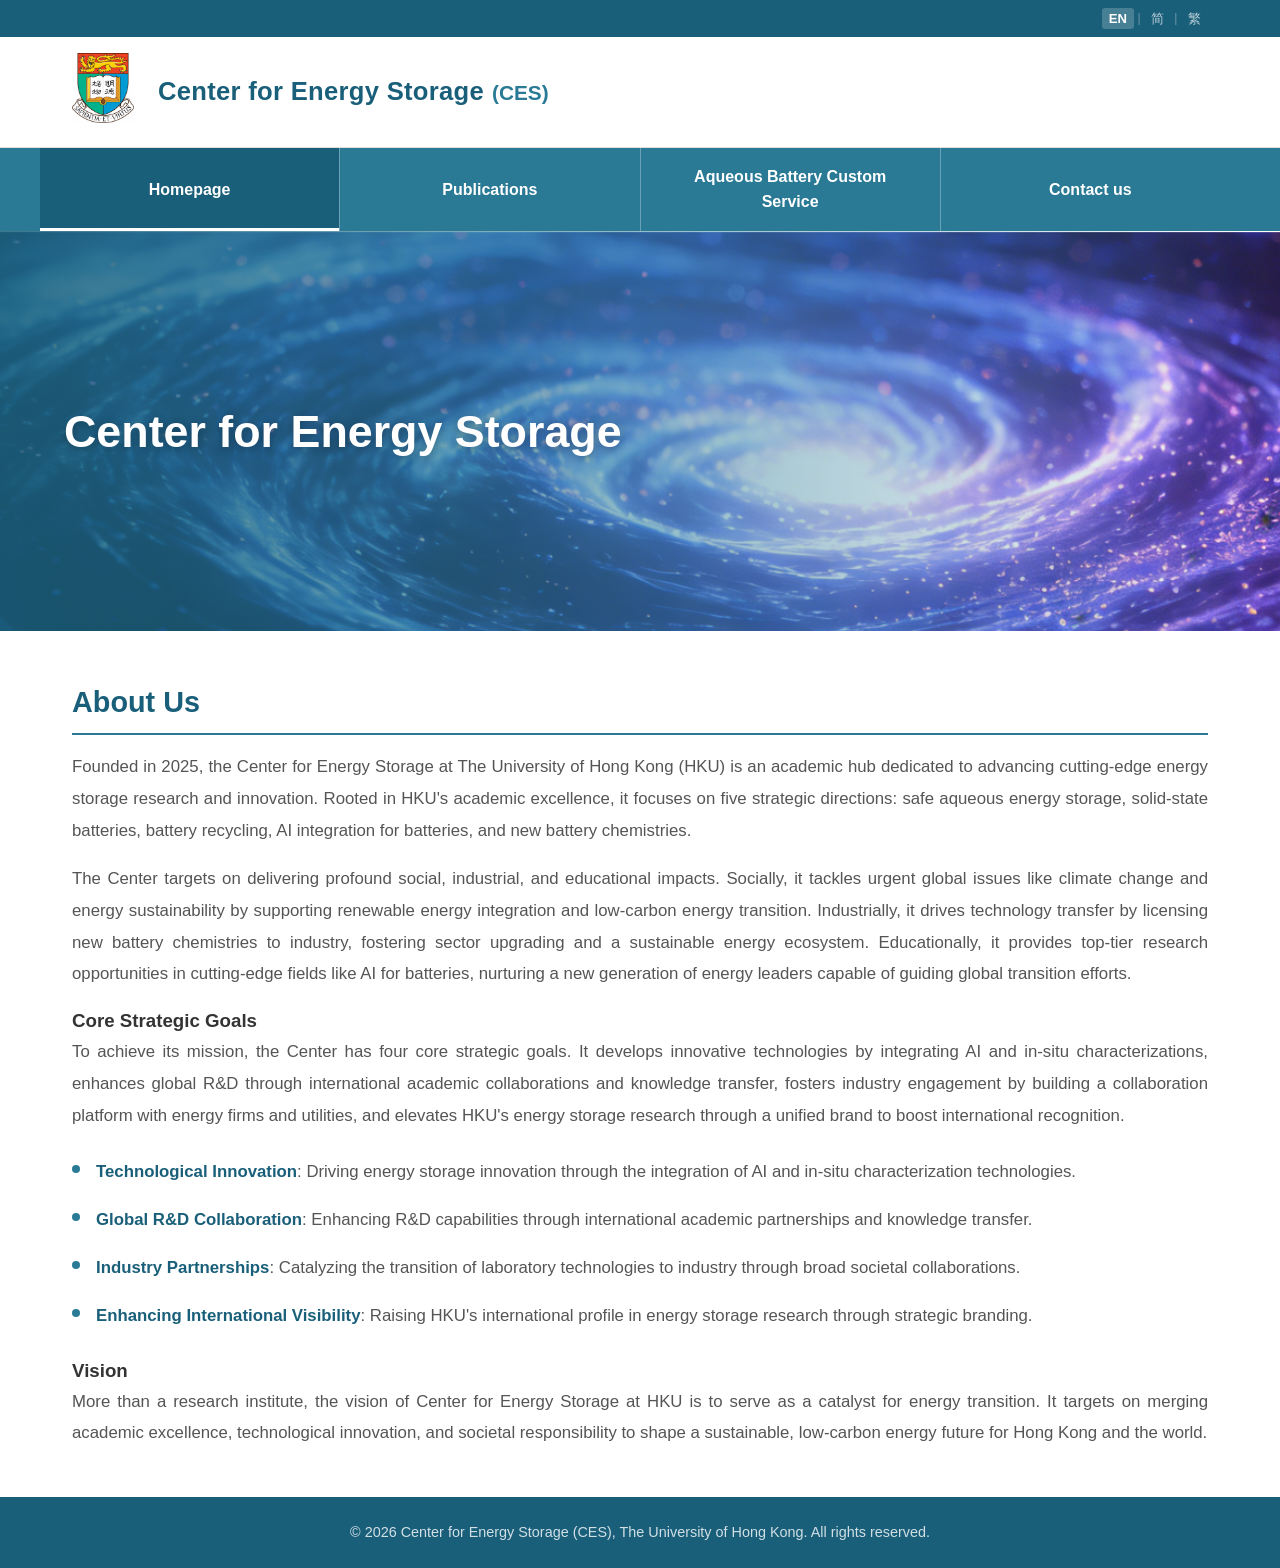
<file: index.html>
<!DOCTYPE html>
<html lang="en">
<head>
    <meta charset="UTF-8">
    <meta name="viewport" content="width=device-width, initial-scale=1.0">
    <title>Center for Energy Storage (CES)</title>
    <link rel="stylesheet" href="css/style.css">
</head>
<body>

    <!-- Top utility bar: contact + language switcher -->
    <div class="top-bar">
        <div class="top-bar-inner">
            <div class="lang-switcher">
                <button class="lang-btn active" data-lang="en">EN</button>
                <span class="lang-sep">|</span>
                <button class="lang-btn" data-lang="zh-cn">简</button>
                <span class="lang-sep">|</span>
                <button class="lang-btn" data-lang="zh-tw">繁</button>
            </div>
        </div>
    </div>

    <!-- Logo bar -->
    <header class="site-header">
        <div class="header-inner">
            <a href="#homepage" class="logo-link">
                <img src="assets/HKU_logo_wb.jpg" alt="The University of Hong Kong" class="hku-logo">
            </a>
            <div class="header-title">
                <h1 class="site-title" data-i18n="header.title">Center for Energy Storage</h1>
                <p class="site-subtitle">(CES)</p>
            </div>
        </div>
    </header>

    <!-- Main navigation -->
    <nav class="main-nav">
        <ul class="nav-list">
            <li class="nav-item active" data-page="homepage"><a href="#homepage" data-i18n="nav.home">Homepage</a></li>
            <li class="nav-item" data-page="publications"><a href="#publications" data-i18n="nav.pub">Publications</a></li>
            <li class="nav-item" data-page="aqueous-battery-service"><a href="#aqueous-battery-service" data-i18n="nav.service">Aqueous Battery Custom Service</a></li>
            <li class="nav-item" data-page="contact"><a href="#contact" data-i18n="nav.contact">Contact us</a></li>
        </ul>
    </nav>

    <!-- ==================== PAGE: Homepage ==================== -->
    <div class="page-section active" id="page-homepage">
        <section class="hero-banner">
            <img src="assets/homepage.png" alt="CES Banner" class="hero-img">
            <div class="hero-overlay">
                <h2 class="hero-text" data-i18n="hero.title">Center for Energy Storage</h2>
            </div>
        </section>
        <main class="site-content">
            <section class="content-section">
                <h2 data-i18n="about.title">About Us</h2>
                <p data-i18n="about.p1">Founded in 2025, the Center for Energy Storage at The University of Hong Kong (HKU) is an academic hub dedicated to advancing cutting-edge energy storage research and innovation. Rooted in HKU's academic excellence, it focuses on five strategic directions: safe aqueous energy storage, solid-state batteries, battery recycling, AI integration for batteries, and new battery chemistries.</p>
                <p data-i18n="about.p2">The Center targets on delivering profound social, industrial, and educational impacts. Socially, it tackles urgent global issues like climate change and energy sustainability by supporting renewable energy integration and low-carbon energy transition. Industrially, it drives technology transfer by licensing new battery chemistries to industry, fostering sector upgrading and a sustainable energy ecosystem. Educationally, it provides top-tier research opportunities in cutting-edge fields like AI for batteries, nurturing a new generation of energy leaders capable of guiding global transition efforts.</p>
                <h3 data-i18n="goals.title">Core Strategic Goals</h3>
                <p data-i18n="goals.intro">To achieve its mission, the Center has four core strategic goals. It develops innovative technologies by integrating AI and in-situ characterizations, enhances global R&amp;D through international academic collaborations and knowledge transfer, fosters industry engagement by building a collaboration platform with energy firms and utilities, and elevates HKU's energy storage research through a unified brand to boost international recognition.</p>
                <ul class="goals-list">
                    <li data-i18n-html="goals.g1"><strong>Technological Innovation</strong>: Driving energy storage innovation through the integration of AI and in-situ characterization technologies.</li>
                    <li data-i18n-html="goals.g2"><strong>Global R&amp;D Collaboration</strong>: Enhancing R&amp;D capabilities through international academic partnerships and knowledge transfer.</li>
                    <li data-i18n-html="goals.g3"><strong>Industry Partnerships</strong>: Catalyzing the transition of laboratory technologies to industry through broad societal collaborations.</li>
                    <li data-i18n-html="goals.g4"><strong>Enhancing International Visibility</strong>: Raising HKU's international profile in energy storage research through strategic branding.</li>
                </ul>
                <h3 data-i18n="vision.title">Vision</h3>
                <p data-i18n="vision.text">More than a research institute, the vision of Center for Energy Storage at HKU is to serve as a catalyst for energy transition. It targets on merging academic excellence, technological innovation, and societal responsibility to shape a sustainable, low-carbon energy future for Hong Kong and the world.</p>
            </section>
        </main>
    </div>

    <!-- ==================== PAGE: Publications ==================== -->
    <div class="page-section" id="page-publications">
        <main class="site-content">
            <section class="content-section under-construction">
                <div class="uc-icon">&#9881;</div>
                <h2 data-i18n="pub.title">Publications</h2>
                <p class="uc-text" data-i18n="pub.uc">This page is under construction. Please check back later.</p>
            </section>
        </main>
    </div>

    <!-- ==================== PAGE: Aqueous Battery Service ==================== -->
    <div class="page-section" id="page-aqueous-battery-service">
        <div class="subpage-banner">
            <h2 data-i18n="abs.title">Aqueous Battery Custom Service</h2>
        </div>
        <main class="site-content">
            <div class="subpage-layout">
                <!-- Left: sub-menu -->
                <aside class="sub-nav">
                    <ul class="sub-nav-list">
                        <li class="sub-nav-item active" data-subtab="rigid-shell">
                            <a href="#" data-i18n="abs.sub1">Aqueous Rigid-Shell Full Battery Service</a>
                        </li>
                        <li class="sub-nav-item" data-subtab="pouch">
                            <a href="#" data-i18n="abs.sub2">Aqueous Pouch Battery Service</a>
                        </li>
                        <li class="sub-nav-item" data-subtab="custom">
                            <a href="#" data-i18n="abs.sub3">Custom Service</a>
                        </li>
                    </ul>
                    <div class="sidebar-contact-box">
                        <h4 data-i18n="abs.c_contact_title">One-on-One Customization Service:</h4>
                        <p><strong data-i18n="abs.c_contact_name">Ms. Amy, F. Huang</strong></p>
                        <p><span data-i18n="abs.c_contact_email_label">Email</span>: <a href="mailto:fhuang1@hku.hk">fhuang1@hku.hk</a></p>
                        <p><span data-i18n="abs.c_contact_wechat_label">WeChat</span>: Amy_huang0111</p>
                    </div>
                </aside>
                <!-- Right: sub-content -->
                <div class="sub-content">

                    <!-- ===== Sub-tab 1: Rigid-Shell ===== -->
                    <div class="sub-tab-panel active" id="subtab-rigid-shell">
                        <h3 data-i18n="abs.sub1_title">Aqueous Rigid-Shell Full Battery Service</h3>
                        <p data-i18n="abs.sub1_intro1">Given the limitations of current laboratory research conditions and practices — evaluation models based on coin cells or small-scale pouch cells offer relatively narrow and insufficient guidance for the commercialization of emerging aqueous batteries. Drawing on the experience of successfully commercialized aqueous batteries, particularly nickel-metal hydride and lead-acid batteries, we recognize that if an aqueous battery under research has practical potential, it is most likely to be realized in a rigid-shell form factor.</p>
                        <p data-i18n="abs.sub1_intro2">Rigid-shell full cells provide the fundamental threshold for practical application: an independent sealed enclosure with a tightly assembled structure, sufficient active material loading and/or reaction capacity/utilization, adequate mass transport and current collection path lengths, all under limited excess and buffering conditions.</p>
                        <p data-i18n="abs.sub1_intro3">The Aqueous Rigid-Shell Full Battery Service Platform focuses on the critical transitional stage from laboratory-level demonstration cells to pilot-scale cell validation and optimization. The platform provides comprehensive technical support for downstream research on emerging aqueous batteries, aiming to facilitate and guide their progression toward functional maturity.</p>

                        <h4 data-i18n="abs.products_label">Products &amp; Processes We Offer:</h4>

                        <table class="service-table">
                            <thead>
                                <tr>
                                    <th data-i18n="abs.th_product">Product</th>
                                    <th data-i18n="abs.th_feature">Features</th>
                                    <th data-i18n="abs.th_process">Process Details</th>
                                </tr>
                            </thead>
                            <tbody>
                                <tr>
                                    <td><img src="assets/battery/high-loading_electrodes.jpg" alt="High-loading Electrode" class="product-img"><span data-i18n="abs.r1_prod">High-loading Electrode Process</span></td>
                                    <td>
                                        <ul class="feature-list">
                                            <li data-i18n="abs.r1_f1">Adaptable to various active materials</li>
                                            <li data-i18n="abs.r1_f2">Multiple current collector options</li>
                                            <li data-i18n="abs.r1_f3">Supports high carbon additive content</li>
                                            <li data-i18n="abs.r1_f4">Supports various loading requirements</li>
                                            <li data-i18n="abs.r1_f5">Supports different compaction densities</li>
                                            <li data-i18n="abs.r1_f6">Uniform and crack-free, no powder shedding</li>
                                        </ul>
                                    </td>
                                    <td>
                                        <ul class="feature-list">
                                            <li data-i18n="abs.r1_p1">Dry grinding for thorough raw material dispersion</li>
                                            <li data-i18n="abs.r1_p2">Uniform wet mixing</li>
                                            <li data-i18n="abs.r1_p3">High-precision film casting</li>
                                            <li data-i18n="abs.r1_p4">High-precision lamination</li>
                                            <li data-i18n="abs.r1_p5">High-pressure precision roll pressing</li>
                                            <li data-i18n="abs.r1_p6">Welded tabs</li>
                                        </ul>
                                    </td>
                                </tr>
                                <tr>
                                    <td><img src="assets/battery/Cylindrical_Batteries.jpg" alt="Cylindrical Battery" class="product-img"><span data-i18n="abs.r2_prod">Cylindrical Steel-Shell Battery</span></td>
                                    <td>
                                        <ul class="feature-list">
                                            <li data-i18n="abs.r2_f1">Ultra-high internal pressure limit (&le;4 MPa)</li>
                                            <li data-i18n="abs.r2_f2">Multiple sizes (AA/SC/D/F)</li>
                                            <li data-i18n="abs.r2_f3">High/low capacity customization</li>
                                            <li data-i18n="abs.r2_f4">Custom appearance (color, labeling)</li>
                                            <li data-i18n="abs.r2_f5">External series/parallel connection available</li>
                                        </ul>
                                    </td>
                                    <td>
                                        <ul class="feature-list">
                                            <li data-i18n="abs.r2_p1">Wound jelly-roll cell core</li>
                                            <li data-i18n="abs.r2_p2">Nickel-plated cold-rolled steel shell</li>
                                            <li data-i18n="abs.r2_p3">Non-alkaline: lean electrolyte only (absorption-dependent)</li>
                                            <li data-i18n="abs.r2_p4">Alkaline: flooded electrolyte supported</li>
                                        </ul>
                                    </td>
                                </tr>
                                <tr>
                                    <td><img src="assets/battery/Prismatic_Batteries_single.jpg" alt="Prismatic Battery Single" class="product-img"><span data-i18n="abs.r3_prod">Prismatic ABS-Shell Battery (Single Cell)</span></td>
                                    <td>
                                        <ul class="feature-list">
                                            <li data-i18n="abs.r3_f1">Injection molded / 3D printed</li>
                                            <li data-i18n="abs.r3_f2">Custom dimensions</li>
                                            <li data-i18n="abs.r3_f3">Custom shapes (accepts non-standard drawings)</li>
                                            <li data-i18n="abs.r3_f4">Custom appearance (color, labeling)</li>
                                            <li data-i18n="abs.r3_f5">External series/parallel connection available</li>
                                        </ul>
                                    </td>
                                    <td>
                                        <ul class="feature-list">
                                            <li data-i18n="abs.r3_p1">Stacked cell core (equivalent internal parallel)</li>
                                            <li data-i18n="abs.r3_p2">Welded tabs and bus bars</li>
                                            <li data-i18n="abs.r3_p3">Flooded or lean electrolyte supported</li>
                                        </ul>
                                    </td>
                                </tr>
                                <tr>
                                    <td><img src="assets/battery/Prismatic_Batteries_pack.png" alt="Prismatic Battery Pack" class="product-img"><span data-i18n="abs.r4_prod">Prismatic ABS-Shell Battery Pack</span></td>
                                    <td>
                                        <ul class="feature-list">
                                            <li data-i18n="abs.r4_f1">High-strength injection-molded shell</li>
                                            <li data-i18n="abs.r4_f2">Primarily 6-series configuration</li>
                                            <li data-i18n="abs.r4_f3">Custom appearance (color, labeling)</li>
                                            <li data-i18n="abs.r4_f4">External series/parallel connection available</li>
                                        </ul>
                                    </td>
                                    <td>
                                        <ul class="feature-list">
                                            <li data-i18n="abs.r4_p1">Internal series/parallel connection</li>
                                            <li data-i18n="abs.r4_p2">Welded tabs and bus bars</li>
                                            <li data-i18n="abs.r4_p3">Pre-installed safety vent</li>
                                        </ul>
                                    </td>
                                </tr>
                            </tbody>
                        </table>
                    </div>

                    <!-- ===== Sub-tab 2: Pouch ===== -->
                    <div class="sub-tab-panel" id="subtab-pouch">
                        <h3 data-i18n="abs.sub2_title">Aqueous Pouch Battery Service</h3>
                        <p data-i18n="abs.sub2_intro1">If you only need simple packaging, or wish to complete the final battery assembly yourself, the pouch battery service is the right choice. We can provide individual battery components separately, such as cathode and anode sheets to your specifications (with optional tab welding); we can also provide dry pouch cell cores with parameters customized to your needs — simply add electrolyte and you are ready to go.</p>
                        <p data-i18n="abs.sub2_intro2">You may also order complete pouch batteries with subsequent testing. Aside from differences in stacking layers and packaging materials, the cell core is essentially the same as the prismatic single cell.</p>
                        <p data-i18n="abs.sub2_intro3">Since pouch cells cannot independently maintain their volume and tightly assembled state, you may also choose to test with a fixture/clamp.</p>

                        <h4 data-i18n="abs.products_label">Products &amp; Processes We Offer:</h4>

                        <table class="service-table">
                            <thead>
                                <tr>
                                    <th data-i18n="abs.th_product">Product</th>
                                    <th data-i18n="abs.th_feature">Features</th>
                                    <th data-i18n="abs.th_process">Process Details</th>
                                </tr>
                            </thead>
                            <tbody>
                                <tr>
                                    <td><img src="assets/battery/high-loading_electrodes.jpg" alt="High-loading Electrode" class="product-img"><span data-i18n="abs.p1_prod">High-loading Electrode Process</span></td>
                                    <td>
                                        <ul class="feature-list">
                                            <li data-i18n="abs.r1_f1">Adaptable to various active materials</li>
                                            <li data-i18n="abs.r1_f2">Multiple current collector options</li>
                                            <li data-i18n="abs.r1_f3">Supports high carbon additive content</li>
                                            <li data-i18n="abs.r1_f4">Supports various loading requirements</li>
                                            <li data-i18n="abs.r1_f5">Supports different compaction densities</li>
                                            <li data-i18n="abs.r1_f6">Uniform and crack-free, no powder shedding</li>
                                        </ul>
                                    </td>
                                    <td>
                                        <ul class="feature-list">
                                            <li data-i18n="abs.r1_p1">Dry grinding for thorough raw material dispersion</li>
                                            <li data-i18n="abs.r1_p2">Uniform wet mixing</li>
                                            <li data-i18n="abs.r1_p3">High-precision film casting</li>
                                            <li data-i18n="abs.r1_p4">High-precision lamination</li>
                                            <li data-i18n="abs.r1_p5">High-pressure precision roll pressing</li>
                                            <li data-i18n="abs.p1_p6">Slitting and tab welding</li>
                                        </ul>
                                    </td>
                                </tr>
                                <tr>
                                    <td><img src="assets/battery/pouch_cell_dry.png" alt="Pouch Dry Cell" class="product-img"><span data-i18n="abs.p2_prod">Pouch Battery Dry Cell Core</span></td>
                                    <td>
                                        <ul class="feature-list">
                                            <li data-i18n="abs.p2_f1">Freely customizable dimensions</li>
                                            <li data-i18n="abs.p2_f2">Custom appearance (color, labeling)</li>
                                        </ul>
                                    </td>
                                    <td>
                                        <ul class="feature-list">
                                            <li data-i18n="abs.p2_p1">Stacked cell core</li>
                                            <li data-i18n="abs.p2_p2">Welded tabs</li>
                                            <li data-i18n="abs.p2_p3">Packaging: aluminum-plastic laminate film or PP</li>
                                            <li data-i18n="abs.p2_p4">Flooded or lean electrolyte supported</li>
                                        </ul>
                                    </td>
                                </tr>
                                <tr>
                                    <td><img src="assets/battery/pouch_cell_full.jpg" alt="Pouch Full Battery" class="product-img"><span data-i18n="abs.p3_prod">Pouch Full Battery (Single Cell)</span></td>
                                    <td>
                                        <ul class="feature-list">
                                            <li data-i18n="abs.p2_f1">Freely customizable dimensions</li>
                                            <li data-i18n="abs.p2_f2">Custom appearance (color, labeling)</li>
                                        </ul>
                                    </td>
                                    <td></td>
                                </tr>
                                <tr>
                                    <td><img src="assets/battery/Auxiliary_clamp.jpg" alt="Test Fixture" class="product-img"><span data-i18n="abs.p4_prod">Pouch Battery Test Fixture</span></td>
                                    <td>
                                        <ul class="feature-list">
                                            <li data-i18n="abs.p4_f1">High-strength flat-plate clamp</li>
                                            <li data-i18n="abs.p4_f2">Aluminum alloy or acrylic plates</li>
                                            <li data-i18n="abs.p4_f3">Rectangular spring compression for pressure</li>
                                        </ul>
                                    </td>
                                    <td></td>
                                </tr>
                            </tbody>
                        </table>
                    </div>

                    <!-- ===== Sub-tab 3: Custom ===== -->
                    <div class="sub-tab-panel" id="subtab-custom">
                        <h3 data-i18n="abs.sub3_title">Introduction for the customization</h3>

                        <div class="custom-block">
                            <h4 data-i18n="abs.c_anode_title">If you are conducting research related to the negative electrodes:</h4>
                            <p data-i18n-html="abs.c_anode_text">We can produce negative electrodes according to the methods and/or key materials you provide, and then match positive electrodes, such as conventional manganese dioxide electrodes, vanadium oxide electrodes, iodine electrodes, nickel electrodes, etc. We can also develop unconventional positive electrodes as you specify or provide key materials (which may cost a little more time for electrode development). Other components, such as electrolytes and separators, can be specified or provided by you, or we can match them ourselves according to your needs.</p>
                            <p class="click-link-line"><span data-i18n="abs.c_cathode_info_prefix">Conventional Positive Electrodes:</span> <a href="#" class="info-link" data-modal="cathode-info" data-i18n="abs.c_click">Click here.</a></p>
                        </div>

                        <div class="custom-block">
                            <h4 data-i18n="abs.c_cathode_title">If you are conducting research related to the positive electrodes:</h4>
                            <p data-i18n-html="abs.c_cathode_text">We can produce positive electrodes according to the methods and/or key materials you provide, and then match negative electrodes, such as conventional zinc mental foil, zinc metal powder electrodes, zinc oxide powder electrodes, etc. We can also develop unconventional negative electrodes as you specify or provide key materials (which may cost a little more time for electrode development). Other components, such as electrolytes and separators, can be specified or provided by you, or we can match them ourselves according to your needs.</p>
                            <p class="click-link-line"><span data-i18n="abs.c_anode_info_prefix">Conventional Positive Electrodes:</span> <a href="#" class="info-link" data-modal="anode-info" data-i18n="abs.c_click">Click here.</a></p>
                        </div>

                        <div class="custom-block">
                            <h4 data-i18n="abs.c_elec_title">If you are conducting research related to the electrolytes:</h4>
                            <p data-i18n="abs.c_elec_text">You can directly provide the special electrolytes, or we can prepare them according to the methods and/or materials you specify or provide. We can match the conventional positive and negative electrodes listed above, or develop unconventional electrodes as you specify or provide key materials (which may cost a little more time for electrode development).</p>
                        </div>

                        <div class="custom-block">
                            <h4 data-i18n="abs.c_other_title">If you are conducting research related to the separators or current collectors:</h4>
                            <p data-i18n-html="abs.c_other_text">You can directly provide the special materials that meet the dimensional requirements, and we can match the conventional positive and negative electrodes listed above, or we can develop unconventional electrodes as you specify or provide key materials (which may cost a little more time for electrode development).</p>
                            <p class="click-link-line"><span data-i18n="abs.c_sep_info_prefix">Conventional separators and collectors:</span> <a href="#" class="info-link" data-modal="separator-info" data-i18n="abs.c_click">Click here.</a></p>
                        </div>

                        <div class="custom-note">
                            <p data-i18n="abs.c_note">All key or auxiliary materials can be provided or specified by you, or provided autonomously by us. The whole customization duration includes information time, confirmation time for specific battery process, necessary waiting time for material preparation, additional development time for unconventional electrodes, battery manufacturing and testing time, etc. Generally, it will take 4~8 weeks (excluding holidays).</p>
                        </div>

                    </div>

                </div>
            </div>

        </main>
    </div>

    <!-- ==================== PAGE: Contact ==================== -->
    <div class="page-section" id="page-contact">
        <main class="site-content">
            <section class="content-section">
                <h2 data-i18n="contact.title">Contact</h2>

                <div class="contact-layout">
                    <!-- Left: contact info -->
                    <div class="contact-info">
                        <div class="contact-info-block">
                            <h3 data-i18n="contact.center_name">Center for Energy Storage (CES)</h3>
                            <p data-i18n="contact.univ">The University of Hong Kong</p>
                        </div>

                        <div class="contact-info-block">
                            <h4 data-i18n="contact.person_label">Contact Person</h4>
                            <p>Ms. Amy, F. Huang</p>
                        </div>

                        <div class="contact-info-block">
                            <h4 data-i18n="contact.email_label">Email</h4>
                            <p><a href="mailto:fhuang1@hku.hk">fhuang1@hku.hk</a></p>
                        </div>

                        <div class="contact-info-block">
                            <h4 data-i18n="contact.wechat_label">WeChat</h4>
                            <p>Amy_huang0111</p>
                        </div>

                        <div class="contact-info-block">
                            <h4 data-i18n="contact.hours_label">Office Hours</h4>
                            <p data-i18n="contact.hours_text">Mon–Fri: 9:30 – 18:00 (GMT+8)</p>
                        </div>

                        <div class="contact-campus-img">
                            <img src="assets/hku_mb.jpg" alt="HKU Campus">
                        </div>
                    </div>

                    <!-- Right: contact form -->
                    <div class="contact-form-wrapper">
                        <h3 data-i18n="contact.form_title">Leave Your Contact Information</h3>
                        <p class="form-desc" data-i18n="contact.form_desc">We will get back to you as soon as possible.</p>
                        <form id="contact-form" class="contact-form">
                            <div class="form-group">
                                <label for="cf-name" data-i18n="contact.form_name">Name *</label>
                                <input type="text" id="cf-name" name="name" required>
                            </div>
                            <div class="form-group">
                                <label for="cf-email" data-i18n="contact.form_email">Email *</label>
                                <input type="email" id="cf-email" name="email" required>
                            </div>
                            <div class="form-group">
                                <label for="cf-phone" data-i18n="contact.form_phone">Phone</label>
                                <input type="tel" id="cf-phone" name="phone">
                            </div>
                            <div class="form-group">
                                <label for="cf-org" data-i18n="contact.form_org">Organization</label>
                                <input type="text" id="cf-org" name="organization">
                            </div>
                            <div class="form-group">
                                <label for="cf-message" data-i18n="contact.form_msg">Message *</label>
                                <textarea id="cf-message" name="message" rows="5" required></textarea>
                            </div>
                            <button type="submit" class="form-submit" data-i18n="contact.form_submit">Submit</button>
                        </form>
                        <div id="form-success" class="form-success" style="display:none;">
                            <p data-i18n="contact.form_ok">Your information has been submitted successfully. Thank you!</p>
                        </div>
                    </div>
                </div>
            </section>
        </main>
    </div>

    <!-- Footer -->
    <footer class="site-footer">
        <div class="footer-inner">
            <p data-i18n="footer.copy">&copy; 2026 Center for Energy Storage (CES), The University of Hong Kong. All rights reserved.</p>
        </div>
    </footer>

    <!-- Info Modal (Under Construction) -->
    <div class="info-modal-overlay" id="info-modal">
        <div class="info-modal">
            <button class="info-modal-close" id="info-modal-close">&times;</button>
            <div class="info-modal-body">
                <div class="uc-icon">&#128679;</div>
                <h3 data-i18n="modal.uc_title" id="info-modal-title">Under Construction</h3>
                <p data-i18n="modal.uc_text">This page is under construction. Please check back later.</p>
            </div>
        </div>
    </div>

    <script src="js/main.js"></script>
</body>
</html>
</file>
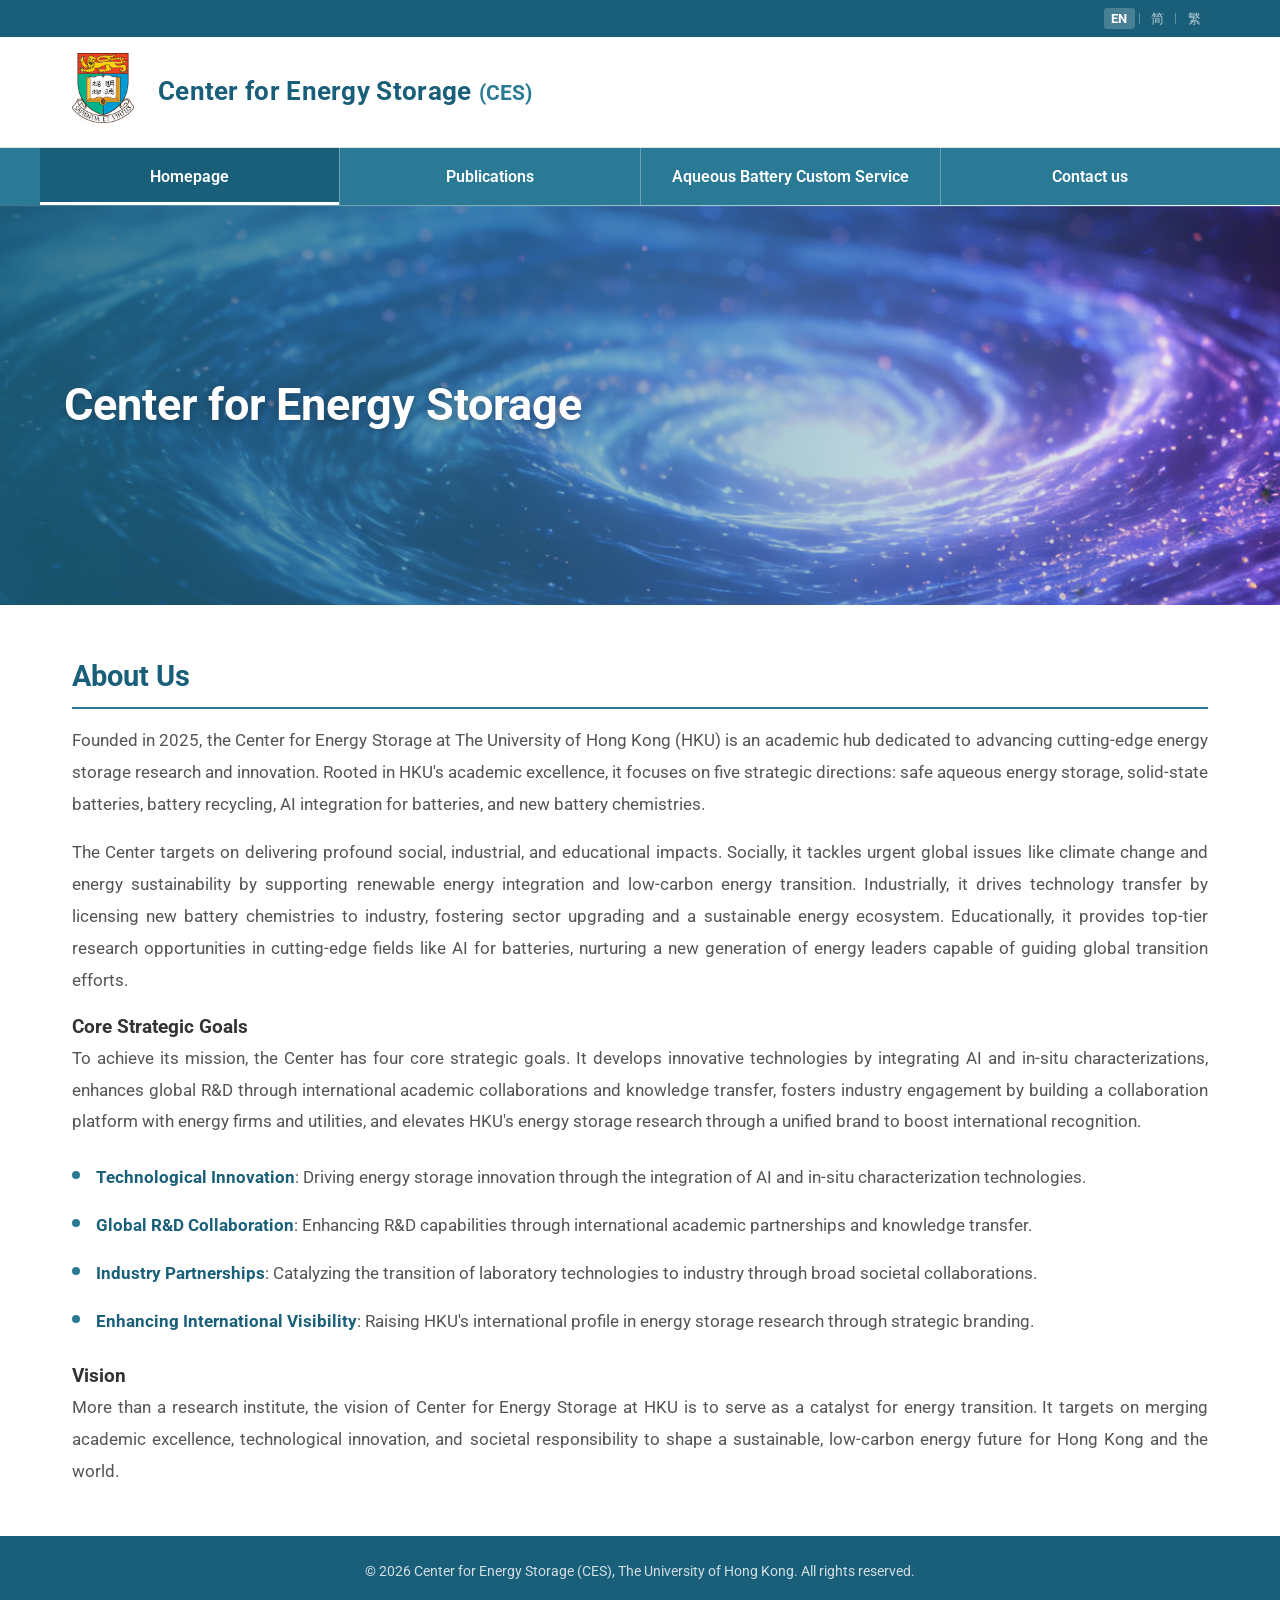
<file: snapshot/2026-08-03/public-site/ces.hku.hk/index.html>
<!DOCTYPE html>
<html lang="en">
<head>
    <meta charset="UTF-8">
    <meta name="viewport" content="width=device-width, initial-scale=1.0">
    <title>Center for Energy Storage (CES)</title>
    <link rel="stylesheet" href="wp-content/themes/CES_custom/style.css%3Fv=1785698724.css">
    <!-- SureRank Meta Data -->
<link rel="canonical" href="index.html">
<meta name="description" content="Founded in 2025, the Center for Energy Storage at The University of Hong Kong (HKU) is an academic hub dedicated to advancing cutting-edge energy storage">
<meta name="robots" content="index, follow">
<meta property="og:url" content="https://ces.hku.hk/">
<meta property="og:site_name" content="Center for Energy Storage">
<meta property="og:locale" content="en_US">
<meta property="og:type" content="website">
<meta property="og:title" content="Homepage - Center for Energy Storage">
<meta property="og:description" content="Founded in 2025, the Center for Energy Storage at The University of Hong Kong (HKU) is an academic hub dedicated to advancing cutting-edge energy storage">
<meta property="article:published_time" content="2026-03-16T13:41:19+08:00">
<meta property="article:modified_time" content="2026-03-20T03:56:23+00:00">
<meta name="twitter:card" content="summary_large_image">
<meta name="twitter:title" content="Homepage - Center for Energy Storage">
<meta name="twitter:description" content="Founded in 2025, the Center for Energy Storage at The University of Hong Kong (HKU) is an academic hub dedicated to advancing cutting-edge energy storage">
<script type="application/ld+json" id="surerank-schema">{"@context":"https://schema.org","@graph":[{"@type":"WebSite","@id":"https://ces.hku.hk/#website","name":"Center for Energy Storage","author":{"@id":"https://ces.hku.hk#person"},"copyrightHolder":{"@id":"https://ces.hku.hk#person"},"description":"Center for Energy Storage","url":"https://ces.hku.hk/","potentialAction":{"@id":"https://ces.hku.hk/#searchaction"},"publisher":{"@id":"https://ces.hku.hk/#organization"}},{"@type":"WebPage","@id":"https://ces.hku.hk#webpage","name":"Homepage","author":{"@id":"https://ces.hku.hk#person"},"inLanguage":"en_US","url":"https://ces.hku.hk","contributor":{"@id":"https://ces.hku.hk#person"},"copyrightHolder":{"@id":"https://ces.hku.hk#person"},"datePublished":"2026-03-16T13:41:19+08:00","dateModified":"2026-03-20T11:56:23+08:00","isPartOf":{"@id":"https://ces.hku.hk/#website"},"publisher":{"@id":"https://ces.hku.hk/#organization"}},{"@type":"Organization","@id":"https://ces.hku.hk/#organization","name":"Center for Energy Storage","founder":[{"@type":"Person","name":"Huang Fen"}],"slogan":"Center for Energy Storage","url":"https://ces.hku.hk/ "},{"@type":"SearchAction","@id":"https://ces.hku.hk/#searchaction","target":"https://ces.hku.hk/?s={search_term_string}","query-input":"required name=search_term_string"}]}</script>
<!-- /SureRank Meta Data -->
<link rel="alternate" title="oEmbed (JSON)" type="application/json+oembed" href="https://ces.hku.hk/index.php?rest_route=%2Foembed%2F1.0%2Fembed&#038;url=https%3A%2F%2Fces.hku.hk%2F" />
<link rel="alternate" title="oEmbed (XML)" type="text/xml+oembed" href="https://ces.hku.hk/index.php?rest_route=%2Foembed%2F1.0%2Fembed&#038;url=https%3A%2F%2Fces.hku.hk%2F&#038;format=xml" />
<style id="wp-img-auto-sizes-contain-inline-css">
img:is([sizes=auto i],[sizes^="auto," i]){contain-intrinsic-size:3000px 1500px}
/*# sourceURL=wp-img-auto-sizes-contain-inline-css */
</style>
<link rel='stylesheet' id='hfe-widgets-style-css' href='wp-content/plugins/header-footer-elementor/inc/widgets-css/frontend.css%3Fver=2.8.3.css' media='all' />
<style id="wp-emoji-styles-inline-css">

	img.wp-smiley, img.emoji {
		display: inline !important;
		border: none !important;
		box-shadow: none !important;
		height: 1em !important;
		width: 1em !important;
		margin: 0 0.07em !important;
		vertical-align: -0.1em !important;
		background: none !important;
		padding: 0 !important;
	}
/*# sourceURL=wp-emoji-styles-inline-css */
</style>
<style id="classic-theme-styles-inline-css">
/*! This file is auto-generated */
.wp-block-button__link{color:#fff;background-color:#32373c;border-radius:9999px;box-shadow:none;text-decoration:none;padding:calc(.667em + 2px) calc(1.333em + 2px);font-size:1.125em}.wp-block-file__button{background:#32373c;color:#fff;text-decoration:none}
/*# sourceURL=/wp-includes/css/classic-themes.min.css */
</style>
<style id="global-styles-inline-css">
:root{--wp--preset--aspect-ratio--square: 1;--wp--preset--aspect-ratio--4-3: 4/3;--wp--preset--aspect-ratio--3-4: 3/4;--wp--preset--aspect-ratio--3-2: 3/2;--wp--preset--aspect-ratio--2-3: 2/3;--wp--preset--aspect-ratio--16-9: 16/9;--wp--preset--aspect-ratio--9-16: 9/16;--wp--preset--color--black: #000000;--wp--preset--color--cyan-bluish-gray: #abb8c3;--wp--preset--color--white: #ffffff;--wp--preset--color--pale-pink: #f78da7;--wp--preset--color--vivid-red: #cf2e2e;--wp--preset--color--luminous-vivid-orange: #ff6900;--wp--preset--color--luminous-vivid-amber: #fcb900;--wp--preset--color--light-green-cyan: #7bdcb5;--wp--preset--color--vivid-green-cyan: #00d084;--wp--preset--color--pale-cyan-blue: #8ed1fc;--wp--preset--color--vivid-cyan-blue: #0693e3;--wp--preset--color--vivid-purple: #9b51e0;--wp--preset--gradient--vivid-cyan-blue-to-vivid-purple: linear-gradient(135deg,rgb(6,147,227) 0%,rgb(155,81,224) 100%);--wp--preset--gradient--light-green-cyan-to-vivid-green-cyan: linear-gradient(135deg,rgb(122,220,180) 0%,rgb(0,208,130) 100%);--wp--preset--gradient--luminous-vivid-amber-to-luminous-vivid-orange: linear-gradient(135deg,rgb(252,185,0) 0%,rgb(255,105,0) 100%);--wp--preset--gradient--luminous-vivid-orange-to-vivid-red: linear-gradient(135deg,rgb(255,105,0) 0%,rgb(207,46,46) 100%);--wp--preset--gradient--very-light-gray-to-cyan-bluish-gray: linear-gradient(135deg,rgb(238,238,238) 0%,rgb(169,184,195) 100%);--wp--preset--gradient--cool-to-warm-spectrum: linear-gradient(135deg,rgb(74,234,220) 0%,rgb(151,120,209) 20%,rgb(207,42,186) 40%,rgb(238,44,130) 60%,rgb(251,105,98) 80%,rgb(254,248,76) 100%);--wp--preset--gradient--blush-light-purple: linear-gradient(135deg,rgb(255,206,236) 0%,rgb(152,150,240) 100%);--wp--preset--gradient--blush-bordeaux: linear-gradient(135deg,rgb(254,205,165) 0%,rgb(254,45,45) 50%,rgb(107,0,62) 100%);--wp--preset--gradient--luminous-dusk: linear-gradient(135deg,rgb(255,203,112) 0%,rgb(199,81,192) 50%,rgb(65,88,208) 100%);--wp--preset--gradient--pale-ocean: linear-gradient(135deg,rgb(255,245,203) 0%,rgb(182,227,212) 50%,rgb(51,167,181) 100%);--wp--preset--gradient--electric-grass: linear-gradient(135deg,rgb(202,248,128) 0%,rgb(113,206,126) 100%);--wp--preset--gradient--midnight: linear-gradient(135deg,rgb(2,3,129) 0%,rgb(40,116,252) 100%);--wp--preset--font-size--small: 13px;--wp--preset--font-size--medium: 20px;--wp--preset--font-size--large: 36px;--wp--preset--font-size--x-large: 42px;--wp--preset--spacing--20: 0.44rem;--wp--preset--spacing--30: 0.67rem;--wp--preset--spacing--40: 1rem;--wp--preset--spacing--50: 1.5rem;--wp--preset--spacing--60: 2.25rem;--wp--preset--spacing--70: 3.38rem;--wp--preset--spacing--80: 5.06rem;--wp--preset--shadow--natural: 6px 6px 9px rgba(0, 0, 0, 0.2);--wp--preset--shadow--deep: 12px 12px 50px rgba(0, 0, 0, 0.4);--wp--preset--shadow--sharp: 6px 6px 0px rgba(0, 0, 0, 0.2);--wp--preset--shadow--outlined: 6px 6px 0px -3px rgb(255, 255, 255), 6px 6px rgb(0, 0, 0);--wp--preset--shadow--crisp: 6px 6px 0px rgb(0, 0, 0);}:where(body) { margin: 0; }:where(.is-layout-flex){gap: 0.5em;}:where(.is-layout-grid){gap: 0.5em;}body .is-layout-flex{display: flex;}.is-layout-flex{flex-wrap: wrap;align-items: center;}.is-layout-flex > :is(*, div){margin: 0;}body .is-layout-grid{display: grid;}.is-layout-grid > :is(*, div){margin: 0;}body{padding-top: 0px;padding-right: 0px;padding-bottom: 0px;padding-left: 0px;}:root :where(.wp-element-button, .wp-block-button__link){background-color: #32373c;border-width: 0;color: #fff;font-family: inherit;font-size: inherit;font-style: inherit;font-weight: inherit;letter-spacing: inherit;line-height: inherit;padding-top: calc(0.667em + 2px);padding-right: calc(1.333em + 2px);padding-bottom: calc(0.667em + 2px);padding-left: calc(1.333em + 2px);text-decoration: none;text-transform: inherit;}.has-black-color{color: var(--wp--preset--color--black) !important;}.has-cyan-bluish-gray-color{color: var(--wp--preset--color--cyan-bluish-gray) !important;}.has-white-color{color: var(--wp--preset--color--white) !important;}.has-pale-pink-color{color: var(--wp--preset--color--pale-pink) !important;}.has-vivid-red-color{color: var(--wp--preset--color--vivid-red) !important;}.has-luminous-vivid-orange-color{color: var(--wp--preset--color--luminous-vivid-orange) !important;}.has-luminous-vivid-amber-color{color: var(--wp--preset--color--luminous-vivid-amber) !important;}.has-light-green-cyan-color{color: var(--wp--preset--color--light-green-cyan) !important;}.has-vivid-green-cyan-color{color: var(--wp--preset--color--vivid-green-cyan) !important;}.has-pale-cyan-blue-color{color: var(--wp--preset--color--pale-cyan-blue) !important;}.has-vivid-cyan-blue-color{color: var(--wp--preset--color--vivid-cyan-blue) !important;}.has-vivid-purple-color{color: var(--wp--preset--color--vivid-purple) !important;}.has-black-background-color{background-color: var(--wp--preset--color--black) !important;}.has-cyan-bluish-gray-background-color{background-color: var(--wp--preset--color--cyan-bluish-gray) !important;}.has-white-background-color{background-color: var(--wp--preset--color--white) !important;}.has-pale-pink-background-color{background-color: var(--wp--preset--color--pale-pink) !important;}.has-vivid-red-background-color{background-color: var(--wp--preset--color--vivid-red) !important;}.has-luminous-vivid-orange-background-color{background-color: var(--wp--preset--color--luminous-vivid-orange) !important;}.has-luminous-vivid-amber-background-color{background-color: var(--wp--preset--color--luminous-vivid-amber) !important;}.has-light-green-cyan-background-color{background-color: var(--wp--preset--color--light-green-cyan) !important;}.has-vivid-green-cyan-background-color{background-color: var(--wp--preset--color--vivid-green-cyan) !important;}.has-pale-cyan-blue-background-color{background-color: var(--wp--preset--color--pale-cyan-blue) !important;}.has-vivid-cyan-blue-background-color{background-color: var(--wp--preset--color--vivid-cyan-blue) !important;}.has-vivid-purple-background-color{background-color: var(--wp--preset--color--vivid-purple) !important;}.has-black-border-color{border-color: var(--wp--preset--color--black) !important;}.has-cyan-bluish-gray-border-color{border-color: var(--wp--preset--color--cyan-bluish-gray) !important;}.has-white-border-color{border-color: var(--wp--preset--color--white) !important;}.has-pale-pink-border-color{border-color: var(--wp--preset--color--pale-pink) !important;}.has-vivid-red-border-color{border-color: var(--wp--preset--color--vivid-red) !important;}.has-luminous-vivid-orange-border-color{border-color: var(--wp--preset--color--luminous-vivid-orange) !important;}.has-luminous-vivid-amber-border-color{border-color: var(--wp--preset--color--luminous-vivid-amber) !important;}.has-light-green-cyan-border-color{border-color: var(--wp--preset--color--light-green-cyan) !important;}.has-vivid-green-cyan-border-color{border-color: var(--wp--preset--color--vivid-green-cyan) !important;}.has-pale-cyan-blue-border-color{border-color: var(--wp--preset--color--pale-cyan-blue) !important;}.has-vivid-cyan-blue-border-color{border-color: var(--wp--preset--color--vivid-cyan-blue) !important;}.has-vivid-purple-border-color{border-color: var(--wp--preset--color--vivid-purple) !important;}.has-vivid-cyan-blue-to-vivid-purple-gradient-background{background: var(--wp--preset--gradient--vivid-cyan-blue-to-vivid-purple) !important;}.has-light-green-cyan-to-vivid-green-cyan-gradient-background{background: var(--wp--preset--gradient--light-green-cyan-to-vivid-green-cyan) !important;}.has-luminous-vivid-amber-to-luminous-vivid-orange-gradient-background{background: var(--wp--preset--gradient--luminous-vivid-amber-to-luminous-vivid-orange) !important;}.has-luminous-vivid-orange-to-vivid-red-gradient-background{background: var(--wp--preset--gradient--luminous-vivid-orange-to-vivid-red) !important;}.has-very-light-gray-to-cyan-bluish-gray-gradient-background{background: var(--wp--preset--gradient--very-light-gray-to-cyan-bluish-gray) !important;}.has-cool-to-warm-spectrum-gradient-background{background: var(--wp--preset--gradient--cool-to-warm-spectrum) !important;}.has-blush-light-purple-gradient-background{background: var(--wp--preset--gradient--blush-light-purple) !important;}.has-blush-bordeaux-gradient-background{background: var(--wp--preset--gradient--blush-bordeaux) !important;}.has-luminous-dusk-gradient-background{background: var(--wp--preset--gradient--luminous-dusk) !important;}.has-pale-ocean-gradient-background{background: var(--wp--preset--gradient--pale-ocean) !important;}.has-electric-grass-gradient-background{background: var(--wp--preset--gradient--electric-grass) !important;}.has-midnight-gradient-background{background: var(--wp--preset--gradient--midnight) !important;}.has-small-font-size{font-size: var(--wp--preset--font-size--small) !important;}.has-medium-font-size{font-size: var(--wp--preset--font-size--medium) !important;}.has-large-font-size{font-size: var(--wp--preset--font-size--large) !important;}.has-x-large-font-size{font-size: var(--wp--preset--font-size--x-large) !important;}
:root :where(.wp-block-icon svg){width: 24px;}
:where(.wp-block-post-template.is-layout-flex){gap: 1.25em;}:where(.wp-block-post-template.is-layout-grid){gap: 1.25em;}
:where(.wp-block-term-template.is-layout-flex){gap: 1.25em;}:where(.wp-block-term-template.is-layout-grid){gap: 1.25em;}
:where(.wp-block-columns.is-layout-flex){gap: 2em;}:where(.wp-block-columns.is-layout-grid){gap: 2em;}
:root :where(.wp-block-pullquote){font-size: 1.5em;line-height: 1.6;}
/*# sourceURL=global-styles-inline-css */
</style>
<link rel='stylesheet' id='bogo-css' href='wp-content/plugins/bogo/includes/css/style.css%3Fver=3.9.2.css' media='all' />
<link rel='stylesheet' id='st-trigger-button-style-css' href='wp-content/plugins/suretriggers/assets/css/st-trigger-button.css%3Fver=1.1.20.css' media='all' />
<link rel='stylesheet' id='hfe-style-css' href='wp-content/plugins/header-footer-elementor/assets/css/header-footer-elementor.css%3Fver=2.8.3.css' media='all' />
<link rel='stylesheet' id='elementor-icons-css' href='wp-content/plugins/elementor/assets/lib/eicons/css/elementor-icons.min.css%3Fver=5.47.0.css' media='all' />
<link rel='stylesheet' id='elementor-frontend-css' href='wp-content/plugins/elementor/assets/css/frontend.min.css%3Fver=3.35.7.css' media='all' />
<link rel='stylesheet' id='elementor-post-1399-css' href='wp-content/uploads/elementor/css/post-1399.css%3Fver=1785643293.css' media='all' />
<link rel='stylesheet' id='font-awesome-5-all-css' href='wp-content/plugins/elementor/assets/lib/font-awesome/css/all.min.css%3Fver=3.35.7.css' media='all' />
<link rel='stylesheet' id='font-awesome-4-shim-css' href='wp-content/plugins/elementor/assets/lib/font-awesome/css/v4-shims.min.css%3Fver=3.35.7.css' media='all' />
<link rel='stylesheet' id='widget-image-css' href='wp-content/plugins/elementor/assets/css/widget-image.min.css%3Fver=3.35.7.css' media='all' />
<link rel='stylesheet' id='elementor-post-2-css' href='wp-content/uploads/elementor/css/post-2.css%3Fver=1785646049.css' media='all' />
<link rel='stylesheet' id='hfe-elementor-icons-css' href='wp-content/plugins/elementor/assets/lib/eicons/css/elementor-icons.min.css%3Fver=5.34.0.css' media='all' />
<link rel='stylesheet' id='hfe-icons-list-css' href='wp-content/plugins/elementor/assets/css/widget-icon-list.min.css%3Fver=3.24.3.css' media='all' />
<link rel='stylesheet' id='hfe-social-icons-css' href='wp-content/plugins/elementor/assets/css/widget-social-icons.min.css%3Fver=3.24.0.css' media='all' />
<link rel='stylesheet' id='hfe-social-share-icons-brands-css' href='wp-content/plugins/elementor/assets/lib/font-awesome/css/brands.css%3Fver=5.15.3.css' media='all' />
<link rel='stylesheet' id='hfe-social-share-icons-fontawesome-css' href='wp-content/plugins/elementor/assets/lib/font-awesome/css/fontawesome.css%3Fver=5.15.3.css' media='all' />
<link rel='stylesheet' id='hfe-nav-menu-icons-css' href='wp-content/plugins/elementor/assets/lib/font-awesome/css/solid.css%3Fver=5.15.3.css' media='all' />
<link rel='stylesheet' id='elementor-gf-roboto-css' href='https://fonts.googleapis.com/css?family=Roboto:100,100italic,200,200italic,300,300italic,400,400italic,500,500italic,600,600italic,700,700italic,800,800italic,900,900italic&#038;display=auto' media='all' />
<link rel='stylesheet' id='elementor-gf-robotoslab-css' href='https://fonts.googleapis.com/css?family=Roboto+Slab:100,100italic,200,200italic,300,300italic,400,400italic,500,500italic,600,600italic,700,700italic,800,800italic,900,900italic&#038;display=auto' media='all' />
<script id="font-awesome-4-shim-js" src="wp-content/plugins/elementor/assets/lib/font-awesome/js/v4-shims.min.js%3Fver=3.35.7"></script>
<script id="jquery-core-js" src="wp-includes/js/jquery/jquery.min.js%3Fver=3.7.1"></script>
<script id="jquery-migrate-js" src="wp-includes/js/jquery/jquery-migrate.min.js%3Fver=3.4.1"></script>
<script id="jquery-js-after">
!function($){"use strict";$(document).ready(function(){$(this).scrollTop()>100&&$(".hfe-scroll-to-top-wrap").removeClass("hfe-scroll-to-top-hide"),$(window).scroll(function(){$(this).scrollTop()<100?$(".hfe-scroll-to-top-wrap").fadeOut(300):$(".hfe-scroll-to-top-wrap").fadeIn(300)}),$(".hfe-scroll-to-top-wrap").on("click",function(){$("html, body").animate({scrollTop:0},300);return!1})})}(jQuery);
!function($){'use strict';$(document).ready(function(){var bar=$('.hfe-reading-progress-bar');if(!bar.length)return;$(window).on('scroll',function(){var s=$(window).scrollTop(),d=$(document).height()-$(window).height(),p=d? s/d*100:0;bar.css('width',p+'%')});});}(jQuery);
//# sourceURL=jquery-js-after
</script>
<link rel="https://api.w.org/" href="https://ces.hku.hk/index.php?rest_route=/" /><link rel="alternate" title="JSON" type="application/json" href="https://ces.hku.hk/index.php?rest_route=/wp/v2/pages/2" /><link rel="EditURI" type="application/rsd+xml" title="RSD" href="https://ces.hku.hk/xmlrpc.php?rsd" />
<meta name="generator" content="WordPress 7.0.2" />
<link rel='shortlink' href='index.html' />
<link rel="alternate" href="index.html%3Flang=zh-HK.html" hreflang="zh-HK" />
<link rel="alternate" href="https://ces.hku.hk/?lang=zh-CN" hreflang="zh-CN" />
<link rel="alternate" href="index.html" hreflang="en-US" />
<meta name="generator" content="Elementor 3.35.7; features: additional_custom_breakpoints; settings: css_print_method-external, google_font-enabled, font_display-auto">
			<style>
				.e-con.e-parent:nth-of-type(n+4):not(.e-lazyloaded):not(.e-no-lazyload),
				.e-con.e-parent:nth-of-type(n+4):not(.e-lazyloaded):not(.e-no-lazyload) * {
					background-image: none !important;
				}
				@media screen and (max-height: 1024px) {
					.e-con.e-parent:nth-of-type(n+3):not(.e-lazyloaded):not(.e-no-lazyload),
					.e-con.e-parent:nth-of-type(n+3):not(.e-lazyloaded):not(.e-no-lazyload) * {
						background-image: none !important;
					}
				}
				@media screen and (max-height: 640px) {
					.e-con.e-parent:nth-of-type(n+2):not(.e-lazyloaded):not(.e-no-lazyload),
					.e-con.e-parent:nth-of-type(n+2):not(.e-lazyloaded):not(.e-no-lazyload) * {
						background-image: none !important;
					}
				}
			</style>
			</head>
<body class="home wp-singular page-template page-template-elementor_theme page page-id-2 wp-theme-CES_custom en-US surerank-1.6.3 ehf-template-CES_custom ehf-stylesheet-CES_custom elementor-default elementor-kit-1399 elementor-page elementor-page-2">

    <!-- Top utility bar: language switcher -->
    <div class="top-bar">
        <div class="top-bar-inner">
            <div class="lang-switcher">
                <button class="lang-btn active" data-lang="en">EN</button>
                <span class="lang-sep">|</span>
                <button class="lang-btn" data-lang="zh-cn">简</button>
                <span class="lang-sep">|</span>
                <button class="lang-btn" data-lang="zh-tw">繁</button>
            </div>
        </div>
    </div>

    <!-- Logo bar -->
    <header class="site-header">
        <div class="header-inner">
            <a href="index.html#homepage" class="logo-link">
                <img src="wp-content/themes/CES_custom/assets/HKU_logo_wb.jpg" alt="The University of Hong Kong" class="hku-logo">
            </a>
            <div class="header-title">
                <h1 class="site-title" data-i18n="header.title">Center for Energy Storage</h1>
                <p class="site-subtitle">(CES)</p>
            </div>
        </div>
    </header>

    <!-- Main navigation -->
    <nav class="main-nav">
        <ul class="nav-list">
            <li class="nav-item active" data-page="homepage"><a href="index.html#homepage" data-i18n="nav.home">Homepage</a></li>
            <li class="nav-item" data-page="publications"><a href="index.html#publications" data-i18n="nav.pub">Publications</a></li>
            <li class="nav-item" data-page="aqueous-battery-service"><a href="index.html#aqueous-battery-service" data-i18n="nav.service">Aqueous Battery Custom Service</a></li>
            <li class="nav-item" data-page="contact"><a href="index.html#contact" data-i18n="nav.contact">Contact us</a></li>
        </ul>
    </nav>

    <!-- ==================== PAGE: Homepage ==================== -->
    <div class="page-section active" id="page-homepage">
        <section class="hero-banner">
            <img src="wp-content/themes/CES_custom/assets/homepage.png" alt="CES Banner" class="hero-img">
            <div class="hero-overlay">
                <h2 class="hero-text" data-i18n="hero.title">Center for Energy Storage</h2>
            </div>
        </section>
        <main class="site-content">
            <section class="content-section">
                <h2 data-i18n="about.title">About Us</h2>
                <p data-i18n="about.p1">Founded in 2025, the Center for Energy Storage at The University of Hong Kong (HKU) is an academic hub dedicated to advancing cutting-edge energy storage research and innovation. Rooted in HKU's academic excellence, it focuses on five strategic directions: safe aqueous energy storage, solid-state batteries, battery recycling, AI integration for batteries, and new battery chemistries.</p>
                <p data-i18n="about.p2">The Center targets on delivering profound social, industrial, and educational impacts. Socially, it tackles urgent global issues like climate change and energy sustainability by supporting renewable energy integration and low-carbon energy transition. Industrially, it drives technology transfer by licensing new battery chemistries to industry, fostering sector upgrading and a sustainable energy ecosystem. Educationally, it provides top-tier research opportunities in cutting-edge fields like AI for batteries, nurturing a new generation of energy leaders capable of guiding global transition efforts.</p>
                <h3 data-i18n="goals.title">Core Strategic Goals</h3>
                <p data-i18n="goals.intro">To achieve its mission, the Center has four core strategic goals. It develops innovative technologies by integrating AI and in-situ characterizations, enhances global R&amp;D through international academic collaborations and knowledge transfer, fosters industry engagement by building a collaboration platform with energy firms and utilities, and elevates HKU's energy storage research through a unified brand to boost international recognition.</p>
                <ul class="goals-list">
                    <li data-i18n-html="goals.g1"><strong>Technological Innovation</strong>: Driving energy storage innovation through the integration of AI and in-situ characterization technologies.</li>
                    <li data-i18n-html="goals.g2"><strong>Global R&amp;D Collaboration</strong>: Enhancing R&amp;D capabilities through international academic partnerships and knowledge transfer.</li>
                    <li data-i18n-html="goals.g3"><strong>Industry Partnerships</strong>: Catalyzing the transition of laboratory technologies to industry through broad societal collaborations.</li>
                    <li data-i18n-html="goals.g4"><strong>Enhancing International Visibility</strong>: Raising HKU's international profile in energy storage research through strategic branding.</li>
                </ul>
                <h3 data-i18n="vision.title">Vision</h3>
                <p data-i18n="vision.text">More than a research institute, the vision of Center for Energy Storage at HKU is to serve as a catalyst for energy transition. It targets on merging academic excellence, technological innovation, and societal responsibility to shape a sustainable, low-carbon energy future for Hong Kong and the world.</p>
            </section>
        </main>
    </div>

    <!-- ==================== PAGE: Publications ==================== -->
    <div class="page-section" id="page-publications">
        <main class="site-content">
            <section class="content-section under-construction">
                <div class="uc-icon">&#9881;</div>
                <h2 data-i18n="pub.title">Publications</h2>
                <p class="uc-text" data-i18n="pub.uc">This page is under construction. Please check back later.</p>
            </section>
        </main>
    </div>

    <!-- ==================== PAGE: Aqueous Battery Service ==================== -->
    <div class="page-section" id="page-aqueous-battery-service">
        <div class="subpage-banner">
            <h2 data-i18n="abs.title">Aqueous Battery Custom Service</h2>
        </div>
        <main class="site-content">
            <div class="subpage-layout">
                <!-- Left: sub-menu -->
                <aside class="sub-nav">
                    <ul class="sub-nav-list">
                        <li class="sub-nav-item active" data-subtab="rigid-shell">
                            <a href="index.html#" data-i18n="abs.sub1">Aqueous Rigid-cased Full Batteries (ARFB) Service</a>
                        </li>
                        <li class="sub-nav-item" data-subtab="pouch">
                            <a href="index.html#" data-i18n="abs.sub2">Aqueous Pouch Cell Service</a>
                        </li>
                        <li class="sub-nav-item" data-subtab="custom">
                            <a href="index.html#" data-i18n="abs.sub3">Introduction for the customization</a>
                        </li>
                    </ul>
                    <div class="sidebar-contact-box">
                        <h4 data-i18n="abs.c_contact_title">One-on-One Customization Service:</h4>
                        <p><strong data-i18n="abs.c_contact_name">Dr. Zhu</strong></p>
                        <p><span data-i18n="abs.c_contact_email_label">Email</span>: <a href="mailto:jiaxiong.zhu@my.cityu.edu.hk" data-i18n="abs.c_contact_email">jiaxiong.zhu@my.cityu.edu.hk</a></p>
                        <p><span data-i18n="abs.c_contact_wechat_label">WeChat</span>: <span data-i18n="abs.c_contact_wechat">136 3285 5467</span></p>
                    </div>
                </aside>
                <!-- Right: sub-content -->
                <div class="sub-content">

                    <!-- ===== Sub-tab 1: Rigid-Shell ===== -->
                    <div class="sub-tab-panel active" id="subtab-rigid-shell">
                        <h3 data-i18n="abs.sub1_title">Aqueous Rigid-cased Full Batteries (ARFB) Service</h3>
                        <p data-i18n="abs.sub1_intro1">Given the current limitations of laboratory conditions and evaluation models, which rely on coin cells or micro-small pouch cells, the guiding significance for advancing the practical application of emerging aqueous batteries is relatively one-sided and lacking. Meanwhile, by drawing on the successful practical experience of existing aqueous batteries, especially Metal hydride-Nickel batteries and Lead-acid batteries, we recognize that if an aqueous battery under research has the potential for practical application, it is most likely to be presented in the form of a rigid-cased battery.</p>
                        <p data-i18n="abs.sub1_intro2">Rigid-cased encapsulation based on full batteries provides the indispensable threshold: an independent sealed space and tightly assembled structure, sufficient active material (mass and/or volume, reaction capacity and/or charge-discharge depth and/or utilization, path length of mass transfer and current collection), based on limited excesses of matter and space, or chemical/physical buffer conditions.</p>
                        <p data-i18n="abs.sub1_intro3">The ARFB service platform primarily focuses on the transitional phase for research batteries moving towards industrialization. It aims to bridge the gap between current academic research and industrial-level batteries, providing technical and process support services to facilitate and guide various emerging aquatic batteries toward functional maturity.</p>

                        <h4 data-i18n="abs.products_label">Products/Batteries We Offer:</h4>

                        <table class="service-table">
                            <thead>
                                <tr>
                                    <th data-i18n="abs.th_product">Display</th>
                                    <th data-i18n="abs.th_feature">Feature Description</th>
                                    <th data-i18n="abs.th_process">Process Introduction</th>
                                </tr>
                            </thead>
                            <tbody>
                                <tr>
                                    <td><img src="wp-content/themes/CES_custom/assets/battery/high-loading_electrodes.jpg" alt="High-loading Electrode" class="product-img"><span data-i18n="abs.r1_prod">High-loading electrodes:</span></td>
                                    <td>
                                        <ul class="feature-list">
                                            <li data-i18n="abs.r1_f1">Adaptable to various active material scenarios.</li>
                                            <li data-i18n="abs.r1_f2">Multiple current collector options.</li>
                                            <li data-i18n="abs.r1_f3">Adaptable to high carbon addition, various loading mass/density requirements.</li>
                                            <li data-i18n="abs.r1_f4"></li>
                                            <li data-i18n="abs.r1_f5"></li>
                                            <li data-i18n="abs.r1_f6">Uniform and aesthetically pleasing, without cracking or powder shedding.</li>
                                        </ul>
                                    </td>
                                    <td>
                                        <ul class="feature-list">
                                            <li data-i18n="abs.r1_p1">Dry grinding dispersion.</li>
                                            <li data-i18n="abs.r1_p2">Wet mixing uniform.</li>
                                            <li data-i18n="abs.r1_p3">High-precision film.</li>
                                            <li data-i18n="abs.r1_p4">High-precision composition</li>
                                            <li data-i18n="abs.r1_p5">High-pressure compaction.</li>
                                            <li data-i18n="abs.r1_p6">Welded tabs (metal).</li>
                                        </ul>
                                    </td>
                                </tr>
                                <tr>
                                    <td><img src="wp-content/themes/CES_custom/assets/battery/Cylindrical_Batteries.jpg" alt="Cylindrical Battery" class="product-img"><span data-i18n="abs.r2_prod">Cylindrical Batteries:</span></td>
                                    <td>
                                        <ul class="feature-list">
                                            <li data-i18n="abs.r2_f1">Ultra-high internal pressure upper limit (&le;4 MPa).</li>
                                            <li data-i18n="abs.r2_f2">Multiple options (AA/SC/D/F types).</li>
                                            <li data-i18n="abs.r2_f3">Customization: capacity, appearance (colors, labels).</li>
                                            <li data-i18n="abs.r2_f4">External series/parallel options.</li>
                                            <li data-i18n="abs.r2_f5"></li>
                                        </ul>
                                    </td>
                                    <td>
                                        <ul class="feature-list">
                                            <li data-i18n="abs.r2_p1">Wound cell.</li>
                                            <li data-i18n="abs.r2_p2">Nickel-plated SPCC cases.</li>
                                            <li data-i18n="abs.r2_p3">Non-alkaline, only supports lean electrolytes.</li>
                                            <li data-i18n="abs.r2_p4">Strongly alkaline, can support non-lean electrolytes.</li>
                                        </ul>
                                    </td>
                                </tr>
                                <tr>
                                    <td><img src="wp-content/themes/CES_custom/assets/battery/Prismatic_Batteries_single.jpg" alt="Prismatic Battery Single" class="product-img"><span data-i18n="abs.r3_prod">Prismatic Batteries (single)</span></td>
                                    <td>
                                        <ul class="feature-list">
                                            <li data-i18n="abs.r3_f1">Injection molding and 3D printing options.</li>
                                            <li data-i18n="abs.r3_f2">Customization: size, shape, appearance (colors, labels).</li>
                                            <li data-i18n="abs.r3_f3">External series/parallel options.</li>
                                            <li data-i18n="abs.r3_f4"></li>
                                            <li data-i18n="abs.r3_f5"></li>
                                        </ul>
                                    </td>
                                    <td>
                                        <ul class="feature-list">
                                            <li data-i18n="abs.r3_p1">Stacked cell (Internal parallel).</li>
                                            <li data-i18n="abs.r3_p2">ABS cases.</li>
                                            <li data-i18n="abs.r3_p3">Welded tabs and busbars.</li>
                                            <li data-i18n="abs.r3_p4">Support acid/mild/alkaline, lean/non-lean electrolytes.</li>
                                        </ul>
                                    </td>
                                </tr>
                                <tr>
                                    <td><img src="wp-content/themes/CES_custom/assets/battery/Prismatic_Batteries_pack.png" alt="Prismatic Battery Pack" class="product-img"><span data-i18n="abs.r4_prod">Prismatic Batteries (pack)</span></td>
                                    <td>
                                        <ul class="feature-list">
                                            <li data-i18n="abs.r4_f1">High-strength injection molding cases.</li>
                                            <li data-i18n="abs.r4_f2">Mainly 6-cell-series packs.</li>
                                            <li data-i18n="abs.r4_f3">Customization: size, shape, appearance (colors, labels).</li>
                                            <li data-i18n="abs.r4_f4">External series/parallel options.</li>
                                        </ul>
                                    </td>
                                    <td>
                                        <ul class="feature-list">
                                            <li data-i18n="abs.r4_p1">Internal series/parallel.</li>
                                            <li data-i18n="abs.r4_p2">ABS cases.</li>
                                            <li data-i18n="abs.r4_p3">Welded tabs and busbars.</li>
                                            <li data-i18n="abs.r4_p4">Support acid/mild/alkaline, lean/non-lean electrolytes.</li>
                                            <li data-i18n="abs.r4_p5">Integrated safety valve.</li>
                                        </ul>
                                    </td>
                                </tr>
                            </tbody>
                        </table>
                    </div>

                    <!-- ===== Sub-tab 2: Pouch ===== -->
                    <div class="sub-tab-panel" id="subtab-pouch">
                        <h3 data-i18n="abs.sub2_title">Aqueous Pouch Cell Service:</h3>
                        <p data-i18n="abs.sub2_intro1">If you only need simple encapsulation model or wish to complete the final manufacturing by yourself, you can choose the pouch cell. We can provide individual components of the battery as required, such as positive and negative electrodes as your desired specifications (which can include welded tabs). We can also provide dry cells with customized parameters, injecting electrolytes to complete the batteries in one step.</p>
                        <p data-i18n="abs.sub2_intro2">You can also customize full cells and subsequent testing, with differences mainly in stacking layers and encapsulation materials, while other aspects are basically the same as the Prismatic Batteries (single).</p>
                        <p data-i18n="abs.sub2_intro3">Pouch cells cannot maintain their size/volume and tight assembly state independently, so you can choose an auxiliary clamp for testing.</p>

                        <h4 data-i18n="abs.products_label">Products/Batteries We Offer:</h4>

                        <table class="service-table">
                            <thead>
                                <tr>
                                    <th data-i18n="abs.th_product">Display</th>
                                    <th data-i18n="abs.th_feature">Feature Description</th>
                                    <th data-i18n="abs.th_process">Process Introduction</th>
                                </tr>
                            </thead>
                            <tbody>
                                <tr>
                                    <td><img src="wp-content/themes/CES_custom/assets/battery/high-loading_electrodes.jpg" alt="High-loading Electrode" class="product-img"><span data-i18n="abs.p1_prod">High-loading electrodes:</span></td>
                                    <td>
                                        <ul class="feature-list">
                                            <li data-i18n="abs.r1_f1">Adaptable to various active materials</li>
                                            <li data-i18n="abs.r1_f2">Multiple current collector options</li>
                                            <li data-i18n="abs.r1_f3">Supports high carbon additive content</li>
                                            <li data-i18n="abs.r1_f4">Supports various loading requirements</li>
                                            <li data-i18n="abs.r1_f5">Supports different compaction densities</li>
                                            <li data-i18n="abs.r1_f6">Uniform and crack-free, no powder shedding</li>
                                        </ul>
                                    </td>
                                    <td>
                                        <ul class="feature-list">
                                            <li data-i18n="abs.r1_p1">Dry grinding for thorough raw material dispersion</li>
                                            <li data-i18n="abs.r1_p2">Uniform wet mixing</li>
                                            <li data-i18n="abs.r1_p3">High-precision film casting</li>
                                            <li data-i18n="abs.r1_p4">High-precision lamination</li>
                                            <li data-i18n="abs.r1_p5">High-pressure precision roll pressing</li>
                                            <li data-i18n="abs.p1_p6">Welded tabs (metal).</li>
                                        </ul>
                                    </td>
                                </tr>
                                <tr>
                                    <td><img src="wp-content/themes/CES_custom/assets/battery/pouch_cell_dry.png" alt="Pouch Dry Cell" class="product-img"><span data-i18n="abs.p2_prod">Pouch cell (dry cell)</span></td>
                                    <td>
                                        <ul class="feature-list">
                                            <li data-i18n="abs.p2_f1">Customization: size, shape, appearance (colors, labels).</li>
                                            <li data-i18n="abs.p2_f2"></li>
                                        </ul>
                                    </td>
                                    <td>
                                        <ul class="feature-list">
                                            <li data-i18n="abs.p2_p1">Stacked cell (Internal parallel).</li>
                                            <li data-i18n="abs.p2_p2">Packing by APL or PP.</li>
                                            <li data-i18n="abs.p2_p3">Welded tabs and busbars.</li>
                                            <li data-i18n="abs.p2_p4">Support acid/mild/alkaline, lean/non-lean electrolytes.</li>
                                        </ul>
                                    </td>
                                </tr>
                                <tr>
                                    <td><img src="wp-content/themes/CES_custom/assets/battery/pouch_cell_full.jpg" alt="Pouch Full Battery" class="product-img"><span data-i18n="abs.p3_prod">Pouch cell (full cell)</span></td>
                                    <td>
                                        <ul class="feature-list">
                                            <li data-i18n="abs.p2_f1">Customization: size, shape, appearance (colors, labels).</li>
                                            <li data-i18n="abs.p2_f2"></li>
                                        </ul>
                                    </td>
                                    <td></td>
                                </tr>
                                <tr>
                                    <td><img src="wp-content/themes/CES_custom/assets/battery/Auxiliary_clamp.jpg" alt="Test Fixture" class="product-img"><span data-i18n="abs.p4_prod">Auxiliary clamp</span></td>
                                    <td>
                                        <ul class="feature-list">
                                            <li data-i18n="abs.p4_f1">High-strength parallel plate clamp.</li>
                                            <li data-i18n="abs.p4_f2">Aluminum alloy or plexiglass.</li>
                                            <li data-i18n="abs.p4_f3">Spring force provides pressure.</li>
                                        </ul>
                                    </td>
                                    <td></td>
                                </tr>
                            </tbody>
                        </table>
                    </div>

                    <!-- ===== Sub-tab 3: Custom ===== -->
                    <div class="sub-tab-panel" id="subtab-custom">
                        <h3 data-i18n="abs.sub3_title">Introduction for the customization:</h3>

                        <div class="custom-block">
                            <h4 data-i18n="abs.c_anode_title">If you are conducting research related to the negative electrodes:</h4>
                            <p data-i18n-html="abs.c_anode_text">We can produce negative electrodes according to the methods and/or key materials you provide, and then match positive electrodes, such as conventional manganese dioxide electrodes, vanadium oxide electrodes, iodine electrodes, nickel electrodes, etc. We can also develop unconventional positive electrodes as you specify or provide key materials (which may cost a little more time for electrode development). Other components, such as electrolytes and separators, can be specified or provided by you, or we can match them ourselves according to your needs.</p>
                            <p class="click-link-line"><span data-i18n="abs.c_cathode_info_prefix">Conventional Positive Electrodes:</span> <a href="index.html#" class="info-link" data-modal="cathode-info" data-i18n="abs.c_click">Click here.</a></p>
                        </div>

                        <div class="custom-block">
                            <h4 data-i18n="abs.c_cathode_title">If you are conducting research related to the positive electrodes:</h4>
                            <p data-i18n-html="abs.c_cathode_text">We can produce positive electrodes according to the methods and/or key materials you provide, and then match negative electrodes, such as conventional zinc mental foil, zinc metal powder electrodes, zinc oxide powder electrodes, etc. We can also develop unconventional negative electrodes as you specify or provide key materials (which may cost a little more time for electrode development). Other components, such as electrolytes and separators, can be specified or provided by you, or we can match them ourselves according to your needs.</p>
                            <p class="click-link-line"><span data-i18n="abs.c_anode_info_prefix">Conventional Positive Electrodes:</span> <a href="index.html#" class="info-link" data-modal="anode-info" data-i18n="abs.c_click">Click here.</a></p>
                        </div>

                        <div class="custom-block">
                            <h4 data-i18n="abs.c_elec_title">If you are conducting research related to the electrolytes:</h4>
                            <p data-i18n="abs.c_elec_text">You can directly provide the special electrolytes, or we can prepare them according to the methods and/or materials you specify or provide. We can match the conventional positive and negative electrodes listed above, or develop unconventional electrodes as you specify or provide key materials (which may cost a little more time for electrode development).</p>
                        </div>

                        <div class="custom-block">
                            <h4 data-i18n="abs.c_other_title">If you are conducting research related to the separators or current collectors:</h4>
                            <p data-i18n-html="abs.c_other_text">You can directly provide the special materials that meet the dimensional requirements, and we can match the conventional positive and negative electrodes listed above, or we can develop unconventional electrodes as you specify or provide key materials (which may cost a little more time for electrode development).</p>
                            <p class="click-link-line"><span data-i18n="abs.c_sep_info_prefix">Conventional separators and collectors:</span> <a href="index.html#" class="info-link" data-modal="separator-info" data-i18n="abs.c_click">Click here.</a></p>
                        </div>

                        <div class="custom-note">
                            <p data-i18n="abs.c_note">All key or auxiliary materials can be provided or specified by you, or provided autonomously by us. The whole customization duration includes information time, confirmation time for specific battery process, necessary waiting time for material preparation, additional development time for unconventional electrodes, battery manufacturing and testing time, etc. Generally, it will take 4~8 weeks (excluding holidays).</p>
                        </div>

                    </div>

                </div>
            </div>

        </main>
    </div>

    <!-- ==================== PAGE: Contact ==================== -->
    <div class="page-section" id="page-contact">
        <main class="site-content">
            <section class="content-section">
                <h2 data-i18n="contact.title">Contact</h2>

                <div class="contact-layout">
                    <!-- Left: contact info -->
                    <div class="contact-info">
                        <div class="contact-info-block">
                            <h3 data-i18n="contact.center_name">Center for Energy Storage (CES)</h3>
                            <p data-i18n="contact.univ">The University of Hong Kong</p>
                        </div>

                        <div class="contact-info-block">
                            <h4 data-i18n="contact.person_label">Contact Person</h4>
                            <p>Ms. Amy, F. Huang</p>
                        </div>

                        <div class="contact-info-block">
                            <h4 data-i18n="contact.email_label">Email</h4>
                            <p><a href="mailto:fhuang1@hku.hk">fhuang1@hku.hk</a></p>
                        </div>

                        <div class="contact-info-block">
                            <h4 data-i18n="contact.wechat_label">WeChat</h4>
                            <p>Amy_huang0111</p>
                        </div>

                        <div class="contact-info-block">
                            <h4 data-i18n="contact.hours_label">Office Hours</h4>
                            <p data-i18n="contact.hours_text">Mon–Fri: 9:30 – 18:00 (GMT+8)</p>
                        </div>

                        <div class="contact-campus-img">
                            <img src="wp-content/themes/CES_custom/assets/hku_mb.jpg" alt="HKU Campus">
                        </div>
                    </div>

                    <!-- Right: contact form -->
                    <div class="contact-form-wrapper">
                        <h3 data-i18n="contact.form_title">Leave Your Contact Information</h3>
                        <p class="form-desc" data-i18n="contact.form_desc">We will get back to you as soon as possible.</p>
                        <form id="contact-form" class="contact-form">
                            <div class="form-group">
                                <label for="cf-name" data-i18n="contact.form_name">Name *</label>
                                <input type="text" id="cf-name" name="name" required>
                            </div>
                            <div class="form-group">
                                <label for="cf-email" data-i18n="contact.form_email">Email *</label>
                                <input type="email" id="cf-email" name="email" required>
                            </div>
                            <div class="form-group">
                                <label for="cf-phone" data-i18n="contact.form_phone">Phone</label>
                                <input type="tel" id="cf-phone" name="phone">
                            </div>
                            <div class="form-group">
                                <label for="cf-org" data-i18n="contact.form_org">Organization</label>
                                <input type="text" id="cf-org" name="organization">
                            </div>
                            <div class="form-group">
                                <label for="cf-message" data-i18n="contact.form_msg">Message *</label>
                                <textarea id="cf-message" name="message" rows="5" required></textarea>
                            </div>
                            <button type="submit" class="form-submit" data-i18n="contact.form_submit">Submit</button>
                        </form>
                        <div id="form-success" class="form-success" style="display:none;">
                            <p data-i18n="contact.form_ok">Your information has been submitted successfully. Thank you!</p>
                        </div>
                    </div>
                </div>
            </section>
        </main>
    </div>

    <!-- Footer -->
    <footer class="site-footer">
        <div class="footer-inner">
            <p data-i18n="footer.copy">&copy; 2026 Center for Energy Storage (CES), The University of Hong Kong. All rights reserved.</p>
        </div>
    </footer>

    <!-- Info Modal (Under Construction) -->
    <div class="info-modal-overlay" id="info-modal">
        <div class="info-modal">
            <button class="info-modal-close" id="info-modal-close">&times;</button>
            <div class="info-modal-body">
                <div class="uc-icon">&#128679;</div>
                <h3 data-i18n="modal.uc_title" id="info-modal-title">Under Construction</h3>
                <p data-i18n="modal.uc_text">This page is under construction. Please check back later.</p>
            </div>
        </div>
    </div>

    <script src="wp-content/themes/CES_custom/js/main.js%3Fv=1785698724"></script>
    			<script>
				const lazyloadRunObserver = () => {
					const lazyloadBackgrounds = document.querySelectorAll( `.e-con.e-parent:not(.e-lazyloaded)` );
					const lazyloadBackgroundObserver = new IntersectionObserver( ( entries ) => {
						entries.forEach( ( entry ) => {
							if ( entry.isIntersecting ) {
								let lazyloadBackground = entry.target;
								if( lazyloadBackground ) {
									lazyloadBackground.classList.add( 'e-lazyloaded' );
								}
								lazyloadBackgroundObserver.unobserve( entry.target );
							}
						});
					}, { rootMargin: '200px 0px 200px 0px' } );
					lazyloadBackgrounds.forEach( ( lazyloadBackground ) => {
						lazyloadBackgroundObserver.observe( lazyloadBackground );
					} );
				};
				const events = [
					'DOMContentLoaded',
					'elementor/lazyload/observe',
				];
				events.forEach( ( event ) => {
					document.addEventListener( event, lazyloadRunObserver );
				} );
			</script>
			<script id="st-trigger-button-script-js-extra">
var st_ajax_object = {"ajax_url":"https://ces.hku.hk/wp-admin/admin-ajax.php"};
//# sourceURL=st-trigger-button-script-js-extra
</script>
<script id="st-trigger-button-script-js" src="wp-content/plugins/suretriggers/assets/js/st-trigger-button.js%3Fver=1.1.20"></script>
<script id="wp-dom-ready-js" src="wp-includes/js/dist/dom-ready.min.js%3Fver=a06281ae5cf5500e9317"></script>
<script id="starter-templates-zip-preview-js-extra">
var starter_templates_zip_preview = {"AstColorPaletteVarPrefix":"--ast-global-","AstEleColorPaletteVarPrefix":"--ast-global-"};
//# sourceURL=starter-templates-zip-preview-js-extra
</script>
<script id="starter-templates-zip-preview-js" src="wp-content/plugins/astra-sites/inc/lib/onboarding/assets/dist/template-preview/main.js%3Fver=09382f635556bec359b3"></script>
<script id="elementor-webpack-runtime-js" src="wp-content/plugins/elementor/assets/js/webpack.runtime.min.js%3Fver=3.35.7"></script>
<script id="elementor-frontend-modules-js" src="wp-content/plugins/elementor/assets/js/frontend-modules.min.js%3Fver=3.35.7"></script>
<script id="jquery-ui-core-js" src="wp-includes/js/jquery/ui/core.min.js%3Fver=1.13.3"></script>
<script id="elementor-frontend-js" src="wp-content/plugins/elementor/assets/js/frontend.min.js%3Fver=3.35.7"></script>
<script id="wp-emoji-settings" type="application/json">
{"baseUrl":"https://s.w.org/images/core/emoji/17.0.2/72x72/","ext":".png","svgUrl":"https://s.w.org/images/core/emoji/17.0.2/svg/","svgExt":".svg","source":{"concatemoji":"https://ces.hku.hk/wp-includes/js/wp-emoji-release.min.js?ver=7.0.2"}}
</script>
<script type="module">
/*! This file is auto-generated */
const a=JSON.parse(document.getElementById("wp-emoji-settings").textContent),o=(window._wpemojiSettings=a,"wpEmojiSettingsSupports"),s=["flag","emoji"];function i(e){try{var t={supportTests:e,timestamp:(new Date).valueOf()};sessionStorage.setItem(o,JSON.stringify(t))}catch(e){}}function c(e,t,n){e.clearRect(0,0,e.canvas.width,e.canvas.height),e.fillText(t,0,0);t=new Uint32Array(e.getImageData(0,0,e.canvas.width,e.canvas.height).data);e.clearRect(0,0,e.canvas.width,e.canvas.height),e.fillText(n,0,0);const a=new Uint32Array(e.getImageData(0,0,e.canvas.width,e.canvas.height).data);return t.every((e,t)=>e===a[t])}function p(e,t){e.clearRect(0,0,e.canvas.width,e.canvas.height),e.fillText(t,0,0);var n=e.getImageData(16,16,1,1);for(let e=0;e<n.data.length;e++)if(0!==n.data[e])return!1;return!0}function u(e,t,n,a){switch(t){case"flag":return n(e,"\ud83c\udff3\ufe0f\u200d\u26a7\ufe0f","\ud83c\udff3\ufe0f\u200b\u26a7\ufe0f")?!1:!n(e,"\ud83c\udde8\ud83c\uddf6","\ud83c\udde8\u200b\ud83c\uddf6")&&!n(e,"\ud83c\udff4\udb40\udc67\udb40\udc62\udb40\udc65\udb40\udc6e\udb40\udc67\udb40\udc7f","\ud83c\udff4\u200b\udb40\udc67\u200b\udb40\udc62\u200b\udb40\udc65\u200b\udb40\udc6e\u200b\udb40\udc67\u200b\udb40\udc7f");case"emoji":return!a(e,"\ud83e\u1fac8")}return!1}function f(e,t,n,a){let r;const o=(r="undefined"!=typeof WorkerGlobalScope&&self instanceof WorkerGlobalScope?new OffscreenCanvas(300,150):document.createElement("canvas")).getContext("2d",{willReadFrequently:!0}),s=(o.textBaseline="top",o.font="600 32px Arial",{});return e.forEach(e=>{s[e]=t(o,e,n,a)}),s}function r(e){var t=document.createElement("script");t.src=e,t.defer=!0,document.head.appendChild(t)}a.supports={everything:!0,everythingExceptFlag:!0},new Promise(t=>{let n=function(){try{var e=JSON.parse(sessionStorage.getItem(o));if("object"==typeof e&&"number"==typeof e.timestamp&&(new Date).valueOf()<e.timestamp+604800&&"object"==typeof e.supportTests)return e.supportTests}catch(e){}return null}();if(!n){if("undefined"!=typeof Worker&&"undefined"!=typeof OffscreenCanvas&&"undefined"!=typeof URL&&URL.createObjectURL&&"undefined"!=typeof Blob)try{var e="postMessage("+f.toString()+"("+[JSON.stringify(s),u.toString(),c.toString(),p.toString()].join(",")+"));",a=new Blob([e],{type:"text/javascript"});const r=new Worker(URL.createObjectURL(a),{name:"wpTestEmojiSupports"});return void(r.onmessage=e=>{i(n=e.data),r.terminate(),t(n)})}catch(e){}i(n=f(s,u,c,p))}t(n)}).then(e=>{for(const n in e)a.supports[n]=e[n],a.supports.everything=a.supports.everything&&a.supports[n],"flag"!==n&&(a.supports.everythingExceptFlag=a.supports.everythingExceptFlag&&a.supports[n]);var t;a.supports.everythingExceptFlag=a.supports.everythingExceptFlag&&!a.supports.flag,a.supports.everything||((t=a.source||{}).concatemoji?r(t.concatemoji):t.wpemoji&&t.twemoji&&(r(t.twemoji),r(t.wpemoji)))});
//# sourceURL=https://ces.hku.hk/wp-includes/js/wp-emoji-loader.min.js
</script>
</body>
</html>
</file>
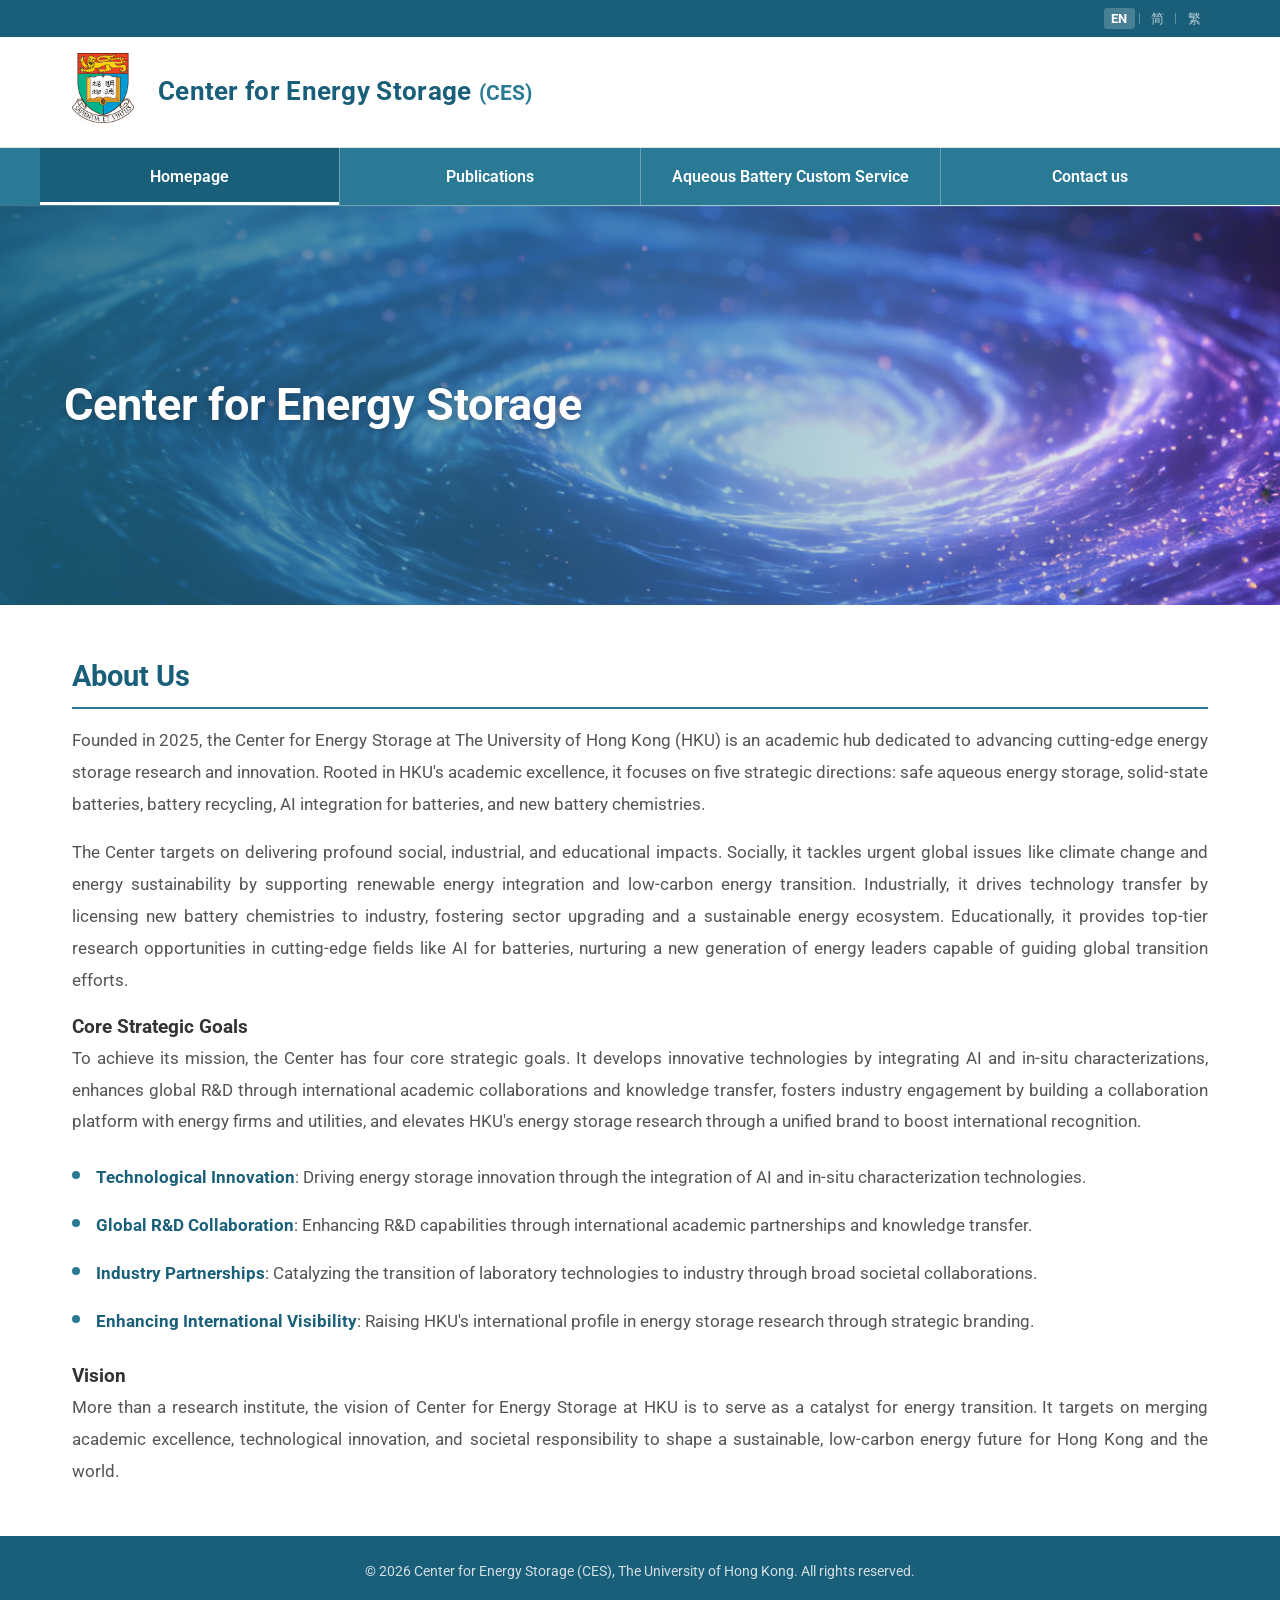
<file: snapshot/2026-08-03/public-site/ces.hku.hk/index.html?lang=zh-HK.html>
<!DOCTYPE html>
<html lang="en">
<head>
    <meta charset="UTF-8">
    <meta name="viewport" content="width=device-width, initial-scale=1.0">
    <title>Center for Energy Storage (CES)</title>
    <link rel="stylesheet" href="wp-content/themes/CES_custom/style.css%3Fv=1785739481.css">
    <!-- SureRank Meta Data -->
<link rel="canonical" href="index.html">
<meta name="description" content="中心致力於實現深遠的社會、產業與教育影響。在社會層面，通過支持可再生能源整合及低碳能源轉型，應對氣候變化與能源可持續性等全球迫切議題；在產業層面，推動新型電池化學體系的技術授權，促進產業升級與可持續能源生態系統建設；在教育層面，提供人工智能與電池等前沿領域的頂尖研究機會，培育引領全球能源轉型的新一代能源領袖。">
<meta name="robots" content="index, follow">
<meta property="og:url" content="https://ces.hku.hk/?lang=zh-HK">
<meta property="og:site_name" content="Center for Energy Storage">
<meta property="og:locale" content="zh_HK">
<meta property="og:type" content="website">
<meta property="og:title" content="主頁 - Center for Energy Storage">
<meta property="og:description" content="中心致力於實現深遠的社會、產業與教育影響。在社會層面，通過支持可再生能源整合及低碳能源轉型，應對氣候變化與能源可持續性等全球迫切議題；在產業層面，推動新型電池化學體系的技術授權，促進產業升級與可持續能源生態系統建設；在教育層面，提供人工智能與電池等前沿領域的頂尖研究機會，培育引領全球能源轉型的新一代能源領袖。">
<meta property="article:published_time" content="2026-03-20T11:43:50+08:00">
<meta property="article:modified_time" content="2026-03-20T03:44:28+00:00">
<meta name="twitter:card" content="summary_large_image">
<meta name="twitter:title" content="主頁 - Center for Energy Storage">
<meta name="twitter:description" content="中心致力於實現深遠的社會、產業與教育影響。在社會層面，通過支持可再生能源整合及低碳能源轉型，應對氣候變化與能源可持續性等全球迫切議題；在產業層面，推動新型電池化學體系的技術授權，促進產業升級與可持續能源生態系統建設；在教育層面，提供人工智能與電池等前沿領域的頂尖研究機會，培育引領全球能源轉型的新一代能源領袖。">
<script type="application/ld+json" id="surerank-schema">{"@context":"https://schema.org","@graph":[{"@type":"WebSite","@id":"https://ces.hku.hk/?lang=zh-HK#website","name":"Center for Energy Storage","author":{"@id":"https://ces.hku.hk?lang=zh-HK#person"},"copyrightHolder":{"@id":"https://ces.hku.hk?lang=zh-HK#person"},"description":"Center for Energy Storage","url":"https://ces.hku.hk/?lang=zh-HK","potentialAction":{"@id":"https://ces.hku.hk/?lang=zh-HK#searchaction"},"publisher":{"@id":"https://ces.hku.hk/?lang=zh-HK#organization"}},{"@type":"WebPage","@id":"https://ces.hku.hk?lang=zh-HK#webpage","name":"主頁","author":{"@id":"https://ces.hku.hk?lang=zh-HK#person"},"inLanguage":"zh_HK","url":"https://ces.hku.hk?lang=zh-HK","contributor":{"@id":"https://ces.hku.hk?lang=zh-HK#person"},"copyrightHolder":{"@id":"https://ces.hku.hk?lang=zh-HK#person"},"datePublished":"2026-03-20T11:43:50+08:00","dateModified":"2026-03-20T11:44:28+08:00","isPartOf":{"@id":"https://ces.hku.hk/?lang=zh-HK#website"},"publisher":{"@id":"https://ces.hku.hk/?lang=zh-HK#organization"}},{"@type":"Organization","@id":"https://ces.hku.hk/?lang=zh-HK#organization","name":"Center for Energy Storage","founder":[{"@type":"Person","name":"Huang Fen"}],"slogan":"Center for Energy Storage","url":"https://ces.hku.hk/?lang=zh-HK "},{"@type":"SearchAction","@id":"https://ces.hku.hk/?lang=zh-HK#searchaction","target":"https://ces.hku.hk/?lang=zh-HK?s={search_term_string}","query-input":"required name=search_term_string"}]}</script>
<!-- /SureRank Meta Data -->
<link rel="alternate" title="oEmbed (JSON)" type="application/json+oembed" href="https://ces.hku.hk?lang=zh-HK%2Findex.php&#038;rest_route=%2Foembed%2F1.0%2Fembed&#038;url=https%3A%2F%2Fces.hku.hk%2F%3Flang%3Dzh-HK" />
<link rel="alternate" title="oEmbed (XML)" type="text/xml+oembed" href="https://ces.hku.hk?lang=zh-HK%2Findex.php&#038;rest_route=%2Foembed%2F1.0%2Fembed&#038;url=https%3A%2F%2Fces.hku.hk%2F%3Flang%3Dzh-HK&#038;format=xml" />
<style id="wp-img-auto-sizes-contain-inline-css">
img:is([sizes=auto i],[sizes^="auto," i]){contain-intrinsic-size:3000px 1500px}
/*# sourceURL=wp-img-auto-sizes-contain-inline-css */
</style>
<link rel='stylesheet' id='hfe-widgets-style-css' href='wp-content/plugins/header-footer-elementor/inc/widgets-css/frontend.css%3Fver=2.8.3.css' media='all' />
<style id="wp-emoji-styles-inline-css">

	img.wp-smiley, img.emoji {
		display: inline !important;
		border: none !important;
		box-shadow: none !important;
		height: 1em !important;
		width: 1em !important;
		margin: 0 0.07em !important;
		vertical-align: -0.1em !important;
		background: none !important;
		padding: 0 !important;
	}
/*# sourceURL=wp-emoji-styles-inline-css */
</style>
<link rel='stylesheet' id='wp-block-library-css' href='wp-includes/css/dist/block-library/style.min.css%3Fver=7.0.2.css' media='all' />
<style id="classic-theme-styles-inline-css">
/*! This file is auto-generated */
.wp-block-button__link{color:#fff;background-color:#32373c;border-radius:9999px;box-shadow:none;text-decoration:none;padding:calc(.667em + 2px) calc(1.333em + 2px);font-size:1.125em}.wp-block-file__button{background:#32373c;color:#fff;text-decoration:none}
/*# sourceURL=/wp-includes/css/classic-themes.min.css */
</style>
<style id="global-styles-inline-css">
:root{--wp--preset--aspect-ratio--square: 1;--wp--preset--aspect-ratio--4-3: 4/3;--wp--preset--aspect-ratio--3-4: 3/4;--wp--preset--aspect-ratio--3-2: 3/2;--wp--preset--aspect-ratio--2-3: 2/3;--wp--preset--aspect-ratio--16-9: 16/9;--wp--preset--aspect-ratio--9-16: 9/16;--wp--preset--color--black: #000000;--wp--preset--color--cyan-bluish-gray: #abb8c3;--wp--preset--color--white: #ffffff;--wp--preset--color--pale-pink: #f78da7;--wp--preset--color--vivid-red: #cf2e2e;--wp--preset--color--luminous-vivid-orange: #ff6900;--wp--preset--color--luminous-vivid-amber: #fcb900;--wp--preset--color--light-green-cyan: #7bdcb5;--wp--preset--color--vivid-green-cyan: #00d084;--wp--preset--color--pale-cyan-blue: #8ed1fc;--wp--preset--color--vivid-cyan-blue: #0693e3;--wp--preset--color--vivid-purple: #9b51e0;--wp--preset--gradient--vivid-cyan-blue-to-vivid-purple: linear-gradient(135deg,rgb(6,147,227) 0%,rgb(155,81,224) 100%);--wp--preset--gradient--light-green-cyan-to-vivid-green-cyan: linear-gradient(135deg,rgb(122,220,180) 0%,rgb(0,208,130) 100%);--wp--preset--gradient--luminous-vivid-amber-to-luminous-vivid-orange: linear-gradient(135deg,rgb(252,185,0) 0%,rgb(255,105,0) 100%);--wp--preset--gradient--luminous-vivid-orange-to-vivid-red: linear-gradient(135deg,rgb(255,105,0) 0%,rgb(207,46,46) 100%);--wp--preset--gradient--very-light-gray-to-cyan-bluish-gray: linear-gradient(135deg,rgb(238,238,238) 0%,rgb(169,184,195) 100%);--wp--preset--gradient--cool-to-warm-spectrum: linear-gradient(135deg,rgb(74,234,220) 0%,rgb(151,120,209) 20%,rgb(207,42,186) 40%,rgb(238,44,130) 60%,rgb(251,105,98) 80%,rgb(254,248,76) 100%);--wp--preset--gradient--blush-light-purple: linear-gradient(135deg,rgb(255,206,236) 0%,rgb(152,150,240) 100%);--wp--preset--gradient--blush-bordeaux: linear-gradient(135deg,rgb(254,205,165) 0%,rgb(254,45,45) 50%,rgb(107,0,62) 100%);--wp--preset--gradient--luminous-dusk: linear-gradient(135deg,rgb(255,203,112) 0%,rgb(199,81,192) 50%,rgb(65,88,208) 100%);--wp--preset--gradient--pale-ocean: linear-gradient(135deg,rgb(255,245,203) 0%,rgb(182,227,212) 50%,rgb(51,167,181) 100%);--wp--preset--gradient--electric-grass: linear-gradient(135deg,rgb(202,248,128) 0%,rgb(113,206,126) 100%);--wp--preset--gradient--midnight: linear-gradient(135deg,rgb(2,3,129) 0%,rgb(40,116,252) 100%);--wp--preset--font-size--small: 13px;--wp--preset--font-size--medium: 20px;--wp--preset--font-size--large: 36px;--wp--preset--font-size--x-large: 42px;--wp--preset--spacing--20: 0.44rem;--wp--preset--spacing--30: 0.67rem;--wp--preset--spacing--40: 1rem;--wp--preset--spacing--50: 1.5rem;--wp--preset--spacing--60: 2.25rem;--wp--preset--spacing--70: 3.38rem;--wp--preset--spacing--80: 5.06rem;--wp--preset--shadow--natural: 6px 6px 9px rgba(0, 0, 0, 0.2);--wp--preset--shadow--deep: 12px 12px 50px rgba(0, 0, 0, 0.4);--wp--preset--shadow--sharp: 6px 6px 0px rgba(0, 0, 0, 0.2);--wp--preset--shadow--outlined: 6px 6px 0px -3px rgb(255, 255, 255), 6px 6px rgb(0, 0, 0);--wp--preset--shadow--crisp: 6px 6px 0px rgb(0, 0, 0);}:where(body) { margin: 0; }:where(.is-layout-flex){gap: 0.5em;}:where(.is-layout-grid){gap: 0.5em;}body .is-layout-flex{display: flex;}.is-layout-flex{flex-wrap: wrap;align-items: center;}.is-layout-flex > :is(*, div){margin: 0;}body .is-layout-grid{display: grid;}.is-layout-grid > :is(*, div){margin: 0;}body{padding-top: 0px;padding-right: 0px;padding-bottom: 0px;padding-left: 0px;}:root :where(.wp-element-button, .wp-block-button__link){background-color: #32373c;border-width: 0;color: #fff;font-family: inherit;font-size: inherit;font-style: inherit;font-weight: inherit;letter-spacing: inherit;line-height: inherit;padding-top: calc(0.667em + 2px);padding-right: calc(1.333em + 2px);padding-bottom: calc(0.667em + 2px);padding-left: calc(1.333em + 2px);text-decoration: none;text-transform: inherit;}.has-black-color{color: var(--wp--preset--color--black) !important;}.has-cyan-bluish-gray-color{color: var(--wp--preset--color--cyan-bluish-gray) !important;}.has-white-color{color: var(--wp--preset--color--white) !important;}.has-pale-pink-color{color: var(--wp--preset--color--pale-pink) !important;}.has-vivid-red-color{color: var(--wp--preset--color--vivid-red) !important;}.has-luminous-vivid-orange-color{color: var(--wp--preset--color--luminous-vivid-orange) !important;}.has-luminous-vivid-amber-color{color: var(--wp--preset--color--luminous-vivid-amber) !important;}.has-light-green-cyan-color{color: var(--wp--preset--color--light-green-cyan) !important;}.has-vivid-green-cyan-color{color: var(--wp--preset--color--vivid-green-cyan) !important;}.has-pale-cyan-blue-color{color: var(--wp--preset--color--pale-cyan-blue) !important;}.has-vivid-cyan-blue-color{color: var(--wp--preset--color--vivid-cyan-blue) !important;}.has-vivid-purple-color{color: var(--wp--preset--color--vivid-purple) !important;}.has-black-background-color{background-color: var(--wp--preset--color--black) !important;}.has-cyan-bluish-gray-background-color{background-color: var(--wp--preset--color--cyan-bluish-gray) !important;}.has-white-background-color{background-color: var(--wp--preset--color--white) !important;}.has-pale-pink-background-color{background-color: var(--wp--preset--color--pale-pink) !important;}.has-vivid-red-background-color{background-color: var(--wp--preset--color--vivid-red) !important;}.has-luminous-vivid-orange-background-color{background-color: var(--wp--preset--color--luminous-vivid-orange) !important;}.has-luminous-vivid-amber-background-color{background-color: var(--wp--preset--color--luminous-vivid-amber) !important;}.has-light-green-cyan-background-color{background-color: var(--wp--preset--color--light-green-cyan) !important;}.has-vivid-green-cyan-background-color{background-color: var(--wp--preset--color--vivid-green-cyan) !important;}.has-pale-cyan-blue-background-color{background-color: var(--wp--preset--color--pale-cyan-blue) !important;}.has-vivid-cyan-blue-background-color{background-color: var(--wp--preset--color--vivid-cyan-blue) !important;}.has-vivid-purple-background-color{background-color: var(--wp--preset--color--vivid-purple) !important;}.has-black-border-color{border-color: var(--wp--preset--color--black) !important;}.has-cyan-bluish-gray-border-color{border-color: var(--wp--preset--color--cyan-bluish-gray) !important;}.has-white-border-color{border-color: var(--wp--preset--color--white) !important;}.has-pale-pink-border-color{border-color: var(--wp--preset--color--pale-pink) !important;}.has-vivid-red-border-color{border-color: var(--wp--preset--color--vivid-red) !important;}.has-luminous-vivid-orange-border-color{border-color: var(--wp--preset--color--luminous-vivid-orange) !important;}.has-luminous-vivid-amber-border-color{border-color: var(--wp--preset--color--luminous-vivid-amber) !important;}.has-light-green-cyan-border-color{border-color: var(--wp--preset--color--light-green-cyan) !important;}.has-vivid-green-cyan-border-color{border-color: var(--wp--preset--color--vivid-green-cyan) !important;}.has-pale-cyan-blue-border-color{border-color: var(--wp--preset--color--pale-cyan-blue) !important;}.has-vivid-cyan-blue-border-color{border-color: var(--wp--preset--color--vivid-cyan-blue) !important;}.has-vivid-purple-border-color{border-color: var(--wp--preset--color--vivid-purple) !important;}.has-vivid-cyan-blue-to-vivid-purple-gradient-background{background: var(--wp--preset--gradient--vivid-cyan-blue-to-vivid-purple) !important;}.has-light-green-cyan-to-vivid-green-cyan-gradient-background{background: var(--wp--preset--gradient--light-green-cyan-to-vivid-green-cyan) !important;}.has-luminous-vivid-amber-to-luminous-vivid-orange-gradient-background{background: var(--wp--preset--gradient--luminous-vivid-amber-to-luminous-vivid-orange) !important;}.has-luminous-vivid-orange-to-vivid-red-gradient-background{background: var(--wp--preset--gradient--luminous-vivid-orange-to-vivid-red) !important;}.has-very-light-gray-to-cyan-bluish-gray-gradient-background{background: var(--wp--preset--gradient--very-light-gray-to-cyan-bluish-gray) !important;}.has-cool-to-warm-spectrum-gradient-background{background: var(--wp--preset--gradient--cool-to-warm-spectrum) !important;}.has-blush-light-purple-gradient-background{background: var(--wp--preset--gradient--blush-light-purple) !important;}.has-blush-bordeaux-gradient-background{background: var(--wp--preset--gradient--blush-bordeaux) !important;}.has-luminous-dusk-gradient-background{background: var(--wp--preset--gradient--luminous-dusk) !important;}.has-pale-ocean-gradient-background{background: var(--wp--preset--gradient--pale-ocean) !important;}.has-electric-grass-gradient-background{background: var(--wp--preset--gradient--electric-grass) !important;}.has-midnight-gradient-background{background: var(--wp--preset--gradient--midnight) !important;}.has-small-font-size{font-size: var(--wp--preset--font-size--small) !important;}.has-medium-font-size{font-size: var(--wp--preset--font-size--medium) !important;}.has-large-font-size{font-size: var(--wp--preset--font-size--large) !important;}.has-x-large-font-size{font-size: var(--wp--preset--font-size--x-large) !important;}
:root :where(.wp-block-icon svg){width: 24px;}
:where(.wp-block-post-template.is-layout-flex){gap: 1.25em;}:where(.wp-block-post-template.is-layout-grid){gap: 1.25em;}
:where(.wp-block-term-template.is-layout-flex){gap: 1.25em;}:where(.wp-block-term-template.is-layout-grid){gap: 1.25em;}
:where(.wp-block-columns.is-layout-flex){gap: 2em;}:where(.wp-block-columns.is-layout-grid){gap: 2em;}
:root :where(.wp-block-pullquote){font-size: 1.5em;line-height: 1.6;}
/*# sourceURL=global-styles-inline-css */
</style>
<link rel='stylesheet' id='bogo-css' href='wp-content/plugins/bogo/includes/css/style.css%3Fver=3.9.2.css' media='all' />
<link rel='stylesheet' id='st-trigger-button-style-css' href='wp-content/plugins/suretriggers/assets/css/st-trigger-button.css%3Fver=1.1.20.css' media='all' />
<link rel='stylesheet' id='hfe-style-css' href='wp-content/plugins/header-footer-elementor/assets/css/header-footer-elementor.css%3Fver=2.8.3.css' media='all' />
<link rel='stylesheet' id='elementor-icons-css' href='wp-content/plugins/elementor/assets/lib/eicons/css/elementor-icons.min.css%3Fver=5.47.0.css' media='all' />
<link rel='stylesheet' id='elementor-frontend-css' href='wp-content/plugins/elementor/assets/css/frontend.min.css%3Fver=3.35.7.css' media='all' />
<link rel='stylesheet' id='elementor-post-1399-css' href='wp-content/uploads/elementor/css/post-1399.css%3Fver=1785643293.css' media='all' />
<link rel='stylesheet' id='font-awesome-5-all-css' href='wp-content/plugins/elementor/assets/lib/font-awesome/css/all.min.css%3Fver=3.35.7.css' media='all' />
<link rel='stylesheet' id='font-awesome-4-shim-css' href='wp-content/plugins/elementor/assets/lib/font-awesome/css/v4-shims.min.css%3Fver=3.35.7.css' media='all' />
<link rel='stylesheet' id='hfe-elementor-icons-css' href='wp-content/plugins/elementor/assets/lib/eicons/css/elementor-icons.min.css%3Fver=5.34.0.css' media='all' />
<link rel='stylesheet' id='hfe-icons-list-css' href='wp-content/plugins/elementor/assets/css/widget-icon-list.min.css%3Fver=3.24.3.css' media='all' />
<link rel='stylesheet' id='hfe-social-icons-css' href='wp-content/plugins/elementor/assets/css/widget-social-icons.min.css%3Fver=3.24.0.css' media='all' />
<link rel='stylesheet' id='hfe-social-share-icons-brands-css' href='wp-content/plugins/elementor/assets/lib/font-awesome/css/brands.css%3Fver=5.15.3.css' media='all' />
<link rel='stylesheet' id='hfe-social-share-icons-fontawesome-css' href='wp-content/plugins/elementor/assets/lib/font-awesome/css/fontawesome.css%3Fver=5.15.3.css' media='all' />
<link rel='stylesheet' id='hfe-nav-menu-icons-css' href='wp-content/plugins/elementor/assets/lib/font-awesome/css/solid.css%3Fver=5.15.3.css' media='all' />
<link rel='stylesheet' id='elementor-gf-roboto-css' href='https://fonts.googleapis.com/css?family=Roboto:100,100italic,200,200italic,300,300italic,400,400italic,500,500italic,600,600italic,700,700italic,800,800italic,900,900italic&#038;display=auto' media='all' />
<link rel='stylesheet' id='elementor-gf-robotoslab-css' href='https://fonts.googleapis.com/css?family=Roboto+Slab:100,100italic,200,200italic,300,300italic,400,400italic,500,500italic,600,600italic,700,700italic,800,800italic,900,900italic&#038;display=auto' media='all' />
<script id="font-awesome-4-shim-js" src="wp-content/plugins/elementor/assets/lib/font-awesome/js/v4-shims.min.js%3Fver=3.35.7"></script>
<script id="jquery-core-js" src="wp-includes/js/jquery/jquery.min.js%3Fver=3.7.1"></script>
<script id="jquery-migrate-js" src="wp-includes/js/jquery/jquery-migrate.min.js%3Fver=3.4.1"></script>
<script id="jquery-js-after">
!function($){"use strict";$(document).ready(function(){$(this).scrollTop()>100&&$(".hfe-scroll-to-top-wrap").removeClass("hfe-scroll-to-top-hide"),$(window).scroll(function(){$(this).scrollTop()<100?$(".hfe-scroll-to-top-wrap").fadeOut(300):$(".hfe-scroll-to-top-wrap").fadeIn(300)}),$(".hfe-scroll-to-top-wrap").on("click",function(){$("html, body").animate({scrollTop:0},300);return!1})})}(jQuery);
!function($){'use strict';$(document).ready(function(){var bar=$('.hfe-reading-progress-bar');if(!bar.length)return;$(window).on('scroll',function(){var s=$(window).scrollTop(),d=$(document).height()-$(window).height(),p=d? s/d*100:0;bar.css('width',p+'%')});});}(jQuery);
//# sourceURL=jquery-js-after
</script>
<link rel="https://api.w.org/" href="https://ces.hku.hk?lang=zh-HK%2Findex.php&#038;rest_route=/" /><link rel="alternate" title="JSON" type="application/json" href="https://ces.hku.hk?lang=zh-HK%2Findex.php&#038;rest_route=/wp/v2/pages/2719" /><link rel="EditURI" type="application/rsd+xml" title="RSD" href="https://ces.hku.hk/xmlrpc.php?rsd" />
<meta name="generator" content="WordPress 7.0.2" />
<link rel='shortlink' href='index.html%3Flang=zh-HK.html' />
<link rel="alternate" href="https://ces.hku.hk/?lang=zh-CN" hreflang="zh-CN" />
<link rel="alternate" href="index.html" hreflang="en-US" />
<link rel="alternate" href="index.html%3Flang=zh-HK.html" hreflang="zh-HK" />
<meta name="generator" content="Elementor 3.35.7; features: additional_custom_breakpoints; settings: css_print_method-external, google_font-enabled, font_display-auto">
			<style>
				.e-con.e-parent:nth-of-type(n+4):not(.e-lazyloaded):not(.e-no-lazyload),
				.e-con.e-parent:nth-of-type(n+4):not(.e-lazyloaded):not(.e-no-lazyload) * {
					background-image: none !important;
				}
				@media screen and (max-height: 1024px) {
					.e-con.e-parent:nth-of-type(n+3):not(.e-lazyloaded):not(.e-no-lazyload),
					.e-con.e-parent:nth-of-type(n+3):not(.e-lazyloaded):not(.e-no-lazyload) * {
						background-image: none !important;
					}
				}
				@media screen and (max-height: 640px) {
					.e-con.e-parent:nth-of-type(n+2):not(.e-lazyloaded):not(.e-no-lazyload),
					.e-con.e-parent:nth-of-type(n+2):not(.e-lazyloaded):not(.e-no-lazyload) * {
						background-image: none !important;
					}
				}
			</style>
			</head>
<body class="home wp-singular page-template page-template-elementor_theme page page-id-2719 wp-theme-CES_custom zh-HK surerank-1.6.3 ehf-template-CES_custom ehf-stylesheet-CES_custom elementor-default elementor-kit-1399">

    <!-- Top utility bar: language switcher -->
    <div class="top-bar">
        <div class="top-bar-inner">
            <div class="lang-switcher">
                <button class="lang-btn active" data-lang="en">EN</button>
                <span class="lang-sep">|</span>
                <button class="lang-btn" data-lang="zh-cn">简</button>
                <span class="lang-sep">|</span>
                <button class="lang-btn" data-lang="zh-tw">繁</button>
            </div>
        </div>
    </div>

    <!-- Logo bar -->
    <header class="site-header">
        <div class="header-inner">
            <a href="index.html%3Flang=zh-HK.html#homepage" class="logo-link">
                <img src="wp-content/themes/CES_custom/assets/HKU_logo_wb.jpg" alt="The University of Hong Kong" class="hku-logo">
            </a>
            <div class="header-title">
                <h1 class="site-title" data-i18n="header.title">Center for Energy Storage</h1>
                <p class="site-subtitle">(CES)</p>
            </div>
        </div>
    </header>

    <!-- Main navigation -->
    <nav class="main-nav">
        <ul class="nav-list">
            <li class="nav-item active" data-page="homepage"><a href="index.html%3Flang=zh-HK.html#homepage" data-i18n="nav.home">Homepage</a></li>
            <li class="nav-item" data-page="publications"><a href="index.html%3Flang=zh-HK.html#publications" data-i18n="nav.pub">Publications</a></li>
            <li class="nav-item" data-page="aqueous-battery-service"><a href="index.html%3Flang=zh-HK.html#aqueous-battery-service" data-i18n="nav.service">Aqueous Battery Custom Service</a></li>
            <li class="nav-item" data-page="contact"><a href="index.html%3Flang=zh-HK.html#contact" data-i18n="nav.contact">Contact us</a></li>
        </ul>
    </nav>

    <!-- ==================== PAGE: Homepage ==================== -->
    <div class="page-section active" id="page-homepage">
        <section class="hero-banner">
            <img src="wp-content/themes/CES_custom/assets/homepage.png" alt="CES Banner" class="hero-img">
            <div class="hero-overlay">
                <h2 class="hero-text" data-i18n="hero.title">Center for Energy Storage</h2>
            </div>
        </section>
        <main class="site-content">
            <section class="content-section">
                <h2 data-i18n="about.title">About Us</h2>
                <p data-i18n="about.p1">Founded in 2025, the Center for Energy Storage at The University of Hong Kong (HKU) is an academic hub dedicated to advancing cutting-edge energy storage research and innovation. Rooted in HKU's academic excellence, it focuses on five strategic directions: safe aqueous energy storage, solid-state batteries, battery recycling, AI integration for batteries, and new battery chemistries.</p>
                <p data-i18n="about.p2">The Center targets on delivering profound social, industrial, and educational impacts. Socially, it tackles urgent global issues like climate change and energy sustainability by supporting renewable energy integration and low-carbon energy transition. Industrially, it drives technology transfer by licensing new battery chemistries to industry, fostering sector upgrading and a sustainable energy ecosystem. Educationally, it provides top-tier research opportunities in cutting-edge fields like AI for batteries, nurturing a new generation of energy leaders capable of guiding global transition efforts.</p>
                <h3 data-i18n="goals.title">Core Strategic Goals</h3>
                <p data-i18n="goals.intro">To achieve its mission, the Center has four core strategic goals. It develops innovative technologies by integrating AI and in-situ characterizations, enhances global R&amp;D through international academic collaborations and knowledge transfer, fosters industry engagement by building a collaboration platform with energy firms and utilities, and elevates HKU's energy storage research through a unified brand to boost international recognition.</p>
                <ul class="goals-list">
                    <li data-i18n-html="goals.g1"><strong>Technological Innovation</strong>: Driving energy storage innovation through the integration of AI and in-situ characterization technologies.</li>
                    <li data-i18n-html="goals.g2"><strong>Global R&amp;D Collaboration</strong>: Enhancing R&amp;D capabilities through international academic partnerships and knowledge transfer.</li>
                    <li data-i18n-html="goals.g3"><strong>Industry Partnerships</strong>: Catalyzing the transition of laboratory technologies to industry through broad societal collaborations.</li>
                    <li data-i18n-html="goals.g4"><strong>Enhancing International Visibility</strong>: Raising HKU's international profile in energy storage research through strategic branding.</li>
                </ul>
                <h3 data-i18n="vision.title">Vision</h3>
                <p data-i18n="vision.text">More than a research institute, the vision of Center for Energy Storage at HKU is to serve as a catalyst for energy transition. It targets on merging academic excellence, technological innovation, and societal responsibility to shape a sustainable, low-carbon energy future for Hong Kong and the world.</p>
            </section>
        </main>
    </div>

    <!-- ==================== PAGE: Publications ==================== -->
    <div class="page-section" id="page-publications">
        <main class="site-content">
            <section class="content-section under-construction">
                <div class="uc-icon">&#9881;</div>
                <h2 data-i18n="pub.title">Publications</h2>
                <p class="uc-text" data-i18n="pub.uc">This page is under construction. Please check back later.</p>
            </section>
        </main>
    </div>

    <!-- ==================== PAGE: Aqueous Battery Service ==================== -->
    <div class="page-section" id="page-aqueous-battery-service">
        <div class="subpage-banner">
            <h2 data-i18n="abs.title">Aqueous Battery Custom Service</h2>
        </div>
        <main class="site-content">
            <div class="subpage-layout">
                <!-- Left: sub-menu -->
                <aside class="sub-nav">
                    <ul class="sub-nav-list">
                        <li class="sub-nav-item active" data-subtab="rigid-shell">
                            <a href="index.html%3Flang=zh-HK.html#" data-i18n="abs.sub1">Aqueous Rigid-cased Full Batteries (ARFB) Service</a>
                        </li>
                        <li class="sub-nav-item" data-subtab="pouch">
                            <a href="index.html%3Flang=zh-HK.html#" data-i18n="abs.sub2">Aqueous Pouch Cell Service</a>
                        </li>
                        <li class="sub-nav-item" data-subtab="custom">
                            <a href="index.html%3Flang=zh-HK.html#" data-i18n="abs.sub3">Introduction for the customization</a>
                        </li>
                    </ul>
                    <div class="sidebar-contact-box">
                        <h4 data-i18n="abs.c_contact_title">One-on-One Customization Service:</h4>
                        <p><strong data-i18n="abs.c_contact_name">Dr. Zhu</strong></p>
                        <p><span data-i18n="abs.c_contact_email_label">Email</span>: <a href="mailto:jiaxiong.zhu@my.cityu.edu.hk" data-i18n="abs.c_contact_email">jiaxiong.zhu@my.cityu.edu.hk</a></p>
                        <p><span data-i18n="abs.c_contact_wechat_label">WeChat</span>: <span data-i18n="abs.c_contact_wechat">136 3285 5467</span></p>
                    </div>
                </aside>
                <!-- Right: sub-content -->
                <div class="sub-content">

                    <!-- ===== Sub-tab 1: Rigid-Shell ===== -->
                    <div class="sub-tab-panel active" id="subtab-rigid-shell">
                        <h3 data-i18n="abs.sub1_title">Aqueous Rigid-cased Full Batteries (ARFB) Service</h3>
                        <p data-i18n="abs.sub1_intro1">Given the current limitations of laboratory conditions and evaluation models, which rely on coin cells or micro-small pouch cells, the guiding significance for advancing the practical application of emerging aqueous batteries is relatively one-sided and lacking. Meanwhile, by drawing on the successful practical experience of existing aqueous batteries, especially Metal hydride-Nickel batteries and Lead-acid batteries, we recognize that if an aqueous battery under research has the potential for practical application, it is most likely to be presented in the form of a rigid-cased battery.</p>
                        <p data-i18n="abs.sub1_intro2">Rigid-cased encapsulation based on full batteries provides the indispensable threshold: an independent sealed space and tightly assembled structure, sufficient active material (mass and/or volume, reaction capacity and/or charge-discharge depth and/or utilization, path length of mass transfer and current collection), based on limited excesses of matter and space, or chemical/physical buffer conditions.</p>
                        <p data-i18n="abs.sub1_intro3">The ARFB service platform primarily focuses on the transitional phase for research batteries moving towards industrialization. It aims to bridge the gap between current academic research and industrial-level batteries, providing technical and process support services to facilitate and guide various emerging aquatic batteries toward functional maturity.</p>

                        <h4 data-i18n="abs.products_label">Products/Batteries We Offer:</h4>

                        <table class="service-table">
                            <thead>
                                <tr>
                                    <th data-i18n="abs.th_product">Display</th>
                                    <th data-i18n="abs.th_feature">Feature Description</th>
                                    <th data-i18n="abs.th_process">Process Introduction</th>
                                </tr>
                            </thead>
                            <tbody>
                                <tr>
                                    <td><img src="wp-content/themes/CES_custom/assets/battery/high-loading_electrodes.jpg" alt="High-loading Electrode" class="product-img"><span data-i18n="abs.r1_prod">High-loading electrodes:</span></td>
                                    <td>
                                        <ul class="feature-list">
                                            <li data-i18n="abs.r1_f1">Adaptable to various active material scenarios.</li>
                                            <li data-i18n="abs.r1_f2">Multiple current collector options.</li>
                                            <li data-i18n="abs.r1_f3">Adaptable to high carbon addition, various loading mass/density requirements.</li>
                                            <li data-i18n="abs.r1_f4"></li>
                                            <li data-i18n="abs.r1_f5"></li>
                                            <li data-i18n="abs.r1_f6">Uniform and aesthetically pleasing, without cracking or powder shedding.</li>
                                        </ul>
                                    </td>
                                    <td>
                                        <ul class="feature-list">
                                            <li data-i18n="abs.r1_p1">Dry grinding dispersion.</li>
                                            <li data-i18n="abs.r1_p2">Wet mixing uniform.</li>
                                            <li data-i18n="abs.r1_p3">High-precision film.</li>
                                            <li data-i18n="abs.r1_p4">High-precision composition</li>
                                            <li data-i18n="abs.r1_p5">High-pressure compaction.</li>
                                            <li data-i18n="abs.r1_p6">Welded tabs (metal).</li>
                                        </ul>
                                    </td>
                                </tr>
                                <tr>
                                    <td><img src="wp-content/themes/CES_custom/assets/battery/Cylindrical_Batteries.jpg" alt="Cylindrical Battery" class="product-img"><span data-i18n="abs.r2_prod">Cylindrical Batteries:</span></td>
                                    <td>
                                        <ul class="feature-list">
                                            <li data-i18n="abs.r2_f1">Ultra-high internal pressure upper limit (&le;4 MPa).</li>
                                            <li data-i18n="abs.r2_f2">Multiple options (AA/SC/D/F types).</li>
                                            <li data-i18n="abs.r2_f3">Customization: capacity, appearance (colors, labels).</li>
                                            <li data-i18n="abs.r2_f4">External series/parallel options.</li>
                                            <li data-i18n="abs.r2_f5"></li>
                                        </ul>
                                    </td>
                                    <td>
                                        <ul class="feature-list">
                                            <li data-i18n="abs.r2_p1">Wound cell.</li>
                                            <li data-i18n="abs.r2_p2">Nickel-plated SPCC cases.</li>
                                            <li data-i18n="abs.r2_p3">Non-alkaline, only supports lean electrolytes.</li>
                                            <li data-i18n="abs.r2_p4">Strongly alkaline, can support non-lean electrolytes.</li>
                                        </ul>
                                    </td>
                                </tr>
                                <tr>
                                    <td><img src="wp-content/themes/CES_custom/assets/battery/Prismatic_Batteries_single.jpg" alt="Prismatic Battery Single" class="product-img"><span data-i18n="abs.r3_prod">Prismatic Batteries (single)</span></td>
                                    <td>
                                        <ul class="feature-list">
                                            <li data-i18n="abs.r3_f1">Injection molding and 3D printing options.</li>
                                            <li data-i18n="abs.r3_f2">Customization: size, shape, appearance (colors, labels).</li>
                                            <li data-i18n="abs.r3_f3">External series/parallel options.</li>
                                            <li data-i18n="abs.r3_f4"></li>
                                            <li data-i18n="abs.r3_f5"></li>
                                        </ul>
                                    </td>
                                    <td>
                                        <ul class="feature-list">
                                            <li data-i18n="abs.r3_p1">Stacked cell (Internal parallel).</li>
                                            <li data-i18n="abs.r3_p2">ABS cases.</li>
                                            <li data-i18n="abs.r3_p3">Welded tabs and busbars.</li>
                                            <li data-i18n="abs.r3_p4">Support acid/mild/alkaline, lean/non-lean electrolytes.</li>
                                        </ul>
                                    </td>
                                </tr>
                                <tr>
                                    <td><img src="wp-content/themes/CES_custom/assets/battery/Prismatic_Batteries_pack.png" alt="Prismatic Battery Pack" class="product-img"><span data-i18n="abs.r4_prod">Prismatic Batteries (pack)</span></td>
                                    <td>
                                        <ul class="feature-list">
                                            <li data-i18n="abs.r4_f1">High-strength injection molding cases.</li>
                                            <li data-i18n="abs.r4_f2">Mainly 6-cell-series packs.</li>
                                            <li data-i18n="abs.r4_f3">Customization: size, shape, appearance (colors, labels).</li>
                                            <li data-i18n="abs.r4_f4">External series/parallel options.</li>
                                        </ul>
                                    </td>
                                    <td>
                                        <ul class="feature-list">
                                            <li data-i18n="abs.r4_p1">Internal series/parallel.</li>
                                            <li data-i18n="abs.r4_p2">ABS cases.</li>
                                            <li data-i18n="abs.r4_p3">Welded tabs and busbars.</li>
                                            <li data-i18n="abs.r4_p4">Support acid/mild/alkaline, lean/non-lean electrolytes.</li>
                                            <li data-i18n="abs.r4_p5">Integrated safety valve.</li>
                                        </ul>
                                    </td>
                                </tr>
                            </tbody>
                        </table>
                    </div>

                    <!-- ===== Sub-tab 2: Pouch ===== -->
                    <div class="sub-tab-panel" id="subtab-pouch">
                        <h3 data-i18n="abs.sub2_title">Aqueous Pouch Cell Service:</h3>
                        <p data-i18n="abs.sub2_intro1">If you only need simple encapsulation model or wish to complete the final manufacturing by yourself, you can choose the pouch cell. We can provide individual components of the battery as required, such as positive and negative electrodes as your desired specifications (which can include welded tabs). We can also provide dry cells with customized parameters, injecting electrolytes to complete the batteries in one step.</p>
                        <p data-i18n="abs.sub2_intro2">You can also customize full cells and subsequent testing, with differences mainly in stacking layers and encapsulation materials, while other aspects are basically the same as the Prismatic Batteries (single).</p>
                        <p data-i18n="abs.sub2_intro3">Pouch cells cannot maintain their size/volume and tight assembly state independently, so you can choose an auxiliary clamp for testing.</p>

                        <h4 data-i18n="abs.products_label">Products/Batteries We Offer:</h4>

                        <table class="service-table">
                            <thead>
                                <tr>
                                    <th data-i18n="abs.th_product">Display</th>
                                    <th data-i18n="abs.th_feature">Feature Description</th>
                                    <th data-i18n="abs.th_process">Process Introduction</th>
                                </tr>
                            </thead>
                            <tbody>
                                <tr>
                                    <td><img src="wp-content/themes/CES_custom/assets/battery/high-loading_electrodes.jpg" alt="High-loading Electrode" class="product-img"><span data-i18n="abs.p1_prod">High-loading electrodes:</span></td>
                                    <td>
                                        <ul class="feature-list">
                                            <li data-i18n="abs.r1_f1">Adaptable to various active materials</li>
                                            <li data-i18n="abs.r1_f2">Multiple current collector options</li>
                                            <li data-i18n="abs.r1_f3">Supports high carbon additive content</li>
                                            <li data-i18n="abs.r1_f4">Supports various loading requirements</li>
                                            <li data-i18n="abs.r1_f5">Supports different compaction densities</li>
                                            <li data-i18n="abs.r1_f6">Uniform and crack-free, no powder shedding</li>
                                        </ul>
                                    </td>
                                    <td>
                                        <ul class="feature-list">
                                            <li data-i18n="abs.r1_p1">Dry grinding for thorough raw material dispersion</li>
                                            <li data-i18n="abs.r1_p2">Uniform wet mixing</li>
                                            <li data-i18n="abs.r1_p3">High-precision film casting</li>
                                            <li data-i18n="abs.r1_p4">High-precision lamination</li>
                                            <li data-i18n="abs.r1_p5">High-pressure precision roll pressing</li>
                                            <li data-i18n="abs.p1_p6">Welded tabs (metal).</li>
                                        </ul>
                                    </td>
                                </tr>
                                <tr>
                                    <td><img src="wp-content/themes/CES_custom/assets/battery/pouch_cell_dry.png" alt="Pouch Dry Cell" class="product-img"><span data-i18n="abs.p2_prod">Pouch cell (dry cell)</span></td>
                                    <td>
                                        <ul class="feature-list">
                                            <li data-i18n="abs.p2_f1">Customization: size, shape, appearance (colors, labels).</li>
                                            <li data-i18n="abs.p2_f2"></li>
                                        </ul>
                                    </td>
                                    <td>
                                        <ul class="feature-list">
                                            <li data-i18n="abs.p2_p1">Stacked cell (Internal parallel).</li>
                                            <li data-i18n="abs.p2_p2">Packing by APL or PP.</li>
                                            <li data-i18n="abs.p2_p3">Welded tabs and busbars.</li>
                                            <li data-i18n="abs.p2_p4">Support acid/mild/alkaline, lean/non-lean electrolytes.</li>
                                        </ul>
                                    </td>
                                </tr>
                                <tr>
                                    <td><img src="wp-content/themes/CES_custom/assets/battery/pouch_cell_full.jpg" alt="Pouch Full Battery" class="product-img"><span data-i18n="abs.p3_prod">Pouch cell (full cell)</span></td>
                                    <td>
                                        <ul class="feature-list">
                                            <li data-i18n="abs.p2_f1">Customization: size, shape, appearance (colors, labels).</li>
                                            <li data-i18n="abs.p2_f2"></li>
                                        </ul>
                                    </td>
                                    <td></td>
                                </tr>
                                <tr>
                                    <td><img src="wp-content/themes/CES_custom/assets/battery/Auxiliary_clamp.jpg" alt="Test Fixture" class="product-img"><span data-i18n="abs.p4_prod">Auxiliary clamp</span></td>
                                    <td>
                                        <ul class="feature-list">
                                            <li data-i18n="abs.p4_f1">High-strength parallel plate clamp.</li>
                                            <li data-i18n="abs.p4_f2">Aluminum alloy or plexiglass.</li>
                                            <li data-i18n="abs.p4_f3">Spring force provides pressure.</li>
                                        </ul>
                                    </td>
                                    <td></td>
                                </tr>
                            </tbody>
                        </table>
                    </div>

                    <!-- ===== Sub-tab 3: Custom ===== -->
                    <div class="sub-tab-panel" id="subtab-custom">
                        <h3 data-i18n="abs.sub3_title">Introduction for the customization:</h3>

                        <div class="custom-block">
                            <h4 data-i18n="abs.c_anode_title">If you are conducting research related to the negative electrodes:</h4>
                            <p data-i18n-html="abs.c_anode_text">We can produce negative electrodes according to the methods and/or key materials you provide, and then match positive electrodes, such as conventional manganese dioxide electrodes, vanadium oxide electrodes, iodine electrodes, nickel electrodes, etc. We can also develop unconventional positive electrodes as you specify or provide key materials (which may cost a little more time for electrode development). Other components, such as electrolytes and separators, can be specified or provided by you, or we can match them ourselves according to your needs.</p>
                            <p class="click-link-line"><span data-i18n="abs.c_cathode_info_prefix">Conventional Positive Electrodes:</span> <a href="index.html%3Flang=zh-HK.html#" class="info-link" data-modal="cathode-info" data-i18n="abs.c_click">Click here.</a></p>
                        </div>

                        <div class="custom-block">
                            <h4 data-i18n="abs.c_cathode_title">If you are conducting research related to the positive electrodes:</h4>
                            <p data-i18n-html="abs.c_cathode_text">We can produce positive electrodes according to the methods and/or key materials you provide, and then match negative electrodes, such as conventional zinc mental foil, zinc metal powder electrodes, zinc oxide powder electrodes, etc. We can also develop unconventional negative electrodes as you specify or provide key materials (which may cost a little more time for electrode development). Other components, such as electrolytes and separators, can be specified or provided by you, or we can match them ourselves according to your needs.</p>
                            <p class="click-link-line"><span data-i18n="abs.c_anode_info_prefix">Conventional Positive Electrodes:</span> <a href="index.html%3Flang=zh-HK.html#" class="info-link" data-modal="anode-info" data-i18n="abs.c_click">Click here.</a></p>
                        </div>

                        <div class="custom-block">
                            <h4 data-i18n="abs.c_elec_title">If you are conducting research related to the electrolytes:</h4>
                            <p data-i18n="abs.c_elec_text">You can directly provide the special electrolytes, or we can prepare them according to the methods and/or materials you specify or provide. We can match the conventional positive and negative electrodes listed above, or develop unconventional electrodes as you specify or provide key materials (which may cost a little more time for electrode development).</p>
                        </div>

                        <div class="custom-block">
                            <h4 data-i18n="abs.c_other_title">If you are conducting research related to the separators or current collectors:</h4>
                            <p data-i18n-html="abs.c_other_text">You can directly provide the special materials that meet the dimensional requirements, and we can match the conventional positive and negative electrodes listed above, or we can develop unconventional electrodes as you specify or provide key materials (which may cost a little more time for electrode development).</p>
                            <p class="click-link-line"><span data-i18n="abs.c_sep_info_prefix">Conventional separators and collectors:</span> <a href="index.html%3Flang=zh-HK.html#" class="info-link" data-modal="separator-info" data-i18n="abs.c_click">Click here.</a></p>
                        </div>

                        <div class="custom-note">
                            <p data-i18n="abs.c_note">All key or auxiliary materials can be provided or specified by you, or provided autonomously by us. The whole customization duration includes information time, confirmation time for specific battery process, necessary waiting time for material preparation, additional development time for unconventional electrodes, battery manufacturing and testing time, etc. Generally, it will take 4~8 weeks (excluding holidays).</p>
                        </div>

                    </div>

                </div>
            </div>

        </main>
    </div>

    <!-- ==================== PAGE: Contact ==================== -->
    <div class="page-section" id="page-contact">
        <main class="site-content">
            <section class="content-section">
                <h2 data-i18n="contact.title">Contact</h2>

                <div class="contact-layout">
                    <!-- Left: contact info -->
                    <div class="contact-info">
                        <div class="contact-info-block">
                            <h3 data-i18n="contact.center_name">Center for Energy Storage (CES)</h3>
                            <p data-i18n="contact.univ">The University of Hong Kong</p>
                        </div>

                        <div class="contact-info-block">
                            <h4 data-i18n="contact.person_label">Contact Person</h4>
                            <p>Ms. Amy, F. Huang</p>
                        </div>

                        <div class="contact-info-block">
                            <h4 data-i18n="contact.email_label">Email</h4>
                            <p><a href="mailto:fhuang1@hku.hk">fhuang1@hku.hk</a></p>
                        </div>

                        <div class="contact-info-block">
                            <h4 data-i18n="contact.wechat_label">WeChat</h4>
                            <p>Amy_huang0111</p>
                        </div>

                        <div class="contact-info-block">
                            <h4 data-i18n="contact.hours_label">Office Hours</h4>
                            <p data-i18n="contact.hours_text">Mon–Fri: 9:30 – 18:00 (GMT+8)</p>
                        </div>

                        <div class="contact-campus-img">
                            <img src="wp-content/themes/CES_custom/assets/hku_mb.jpg" alt="HKU Campus">
                        </div>
                    </div>

                    <!-- Right: contact form -->
                    <div class="contact-form-wrapper">
                        <h3 data-i18n="contact.form_title">Leave Your Contact Information</h3>
                        <p class="form-desc" data-i18n="contact.form_desc">We will get back to you as soon as possible.</p>
                        <form id="contact-form" class="contact-form">
                            <div class="form-group">
                                <label for="cf-name" data-i18n="contact.form_name">Name *</label>
                                <input type="text" id="cf-name" name="name" required>
                            </div>
                            <div class="form-group">
                                <label for="cf-email" data-i18n="contact.form_email">Email *</label>
                                <input type="email" id="cf-email" name="email" required>
                            </div>
                            <div class="form-group">
                                <label for="cf-phone" data-i18n="contact.form_phone">Phone</label>
                                <input type="tel" id="cf-phone" name="phone">
                            </div>
                            <div class="form-group">
                                <label for="cf-org" data-i18n="contact.form_org">Organization</label>
                                <input type="text" id="cf-org" name="organization">
                            </div>
                            <div class="form-group">
                                <label for="cf-message" data-i18n="contact.form_msg">Message *</label>
                                <textarea id="cf-message" name="message" rows="5" required></textarea>
                            </div>
                            <button type="submit" class="form-submit" data-i18n="contact.form_submit">Submit</button>
                        </form>
                        <div id="form-success" class="form-success" style="display:none;">
                            <p data-i18n="contact.form_ok">Your information has been submitted successfully. Thank you!</p>
                        </div>
                    </div>
                </div>
            </section>
        </main>
    </div>

    <!-- Footer -->
    <footer class="site-footer">
        <div class="footer-inner">
            <p data-i18n="footer.copy">&copy; 2026 Center for Energy Storage (CES), The University of Hong Kong. All rights reserved.</p>
        </div>
    </footer>

    <!-- Info Modal (Under Construction) -->
    <div class="info-modal-overlay" id="info-modal">
        <div class="info-modal">
            <button class="info-modal-close" id="info-modal-close">&times;</button>
            <div class="info-modal-body">
                <div class="uc-icon">&#128679;</div>
                <h3 data-i18n="modal.uc_title" id="info-modal-title">Under Construction</h3>
                <p data-i18n="modal.uc_text">This page is under construction. Please check back later.</p>
            </div>
        </div>
    </div>

    <script src="wp-content/themes/CES_custom/js/main.js%3Fv=1785739481"></script>
    			<script>
				const lazyloadRunObserver = () => {
					const lazyloadBackgrounds = document.querySelectorAll( `.e-con.e-parent:not(.e-lazyloaded)` );
					const lazyloadBackgroundObserver = new IntersectionObserver( ( entries ) => {
						entries.forEach( ( entry ) => {
							if ( entry.isIntersecting ) {
								let lazyloadBackground = entry.target;
								if( lazyloadBackground ) {
									lazyloadBackground.classList.add( 'e-lazyloaded' );
								}
								lazyloadBackgroundObserver.unobserve( entry.target );
							}
						});
					}, { rootMargin: '200px 0px 200px 0px' } );
					lazyloadBackgrounds.forEach( ( lazyloadBackground ) => {
						lazyloadBackgroundObserver.observe( lazyloadBackground );
					} );
				};
				const events = [
					'DOMContentLoaded',
					'elementor/lazyload/observe',
				];
				events.forEach( ( event ) => {
					document.addEventListener( event, lazyloadRunObserver );
				} );
			</script>
			<script id="st-trigger-button-script-js-extra">
var st_ajax_object = {"ajax_url":"https://ces.hku.hk/wp-admin/admin-ajax.php"};
//# sourceURL=st-trigger-button-script-js-extra
</script>
<script id="st-trigger-button-script-js" src="wp-content/plugins/suretriggers/assets/js/st-trigger-button.js%3Fver=1.1.20"></script>
<script id="wp-dom-ready-js" src="wp-includes/js/dist/dom-ready.min.js%3Fver=a06281ae5cf5500e9317"></script>
<script id="starter-templates-zip-preview-js-extra">
var starter_templates_zip_preview = {"AstColorPaletteVarPrefix":"--ast-global-","AstEleColorPaletteVarPrefix":"--ast-global-"};
//# sourceURL=starter-templates-zip-preview-js-extra
</script>
<script id="starter-templates-zip-preview-js" src="wp-content/plugins/astra-sites/inc/lib/onboarding/assets/dist/template-preview/main.js%3Fver=09382f635556bec359b3"></script>
<script id="wp-emoji-settings" type="application/json">
{"baseUrl":"https://s.w.org/images/core/emoji/17.0.2/72x72/","ext":".png","svgUrl":"https://s.w.org/images/core/emoji/17.0.2/svg/","svgExt":".svg","source":{"concatemoji":"https://ces.hku.hk/wp-includes/js/wp-emoji-release.min.js?ver=7.0.2"}}
</script>
<script type="module">
/*! This file is auto-generated */
const a=JSON.parse(document.getElementById("wp-emoji-settings").textContent),o=(window._wpemojiSettings=a,"wpEmojiSettingsSupports"),s=["flag","emoji"];function i(e){try{var t={supportTests:e,timestamp:(new Date).valueOf()};sessionStorage.setItem(o,JSON.stringify(t))}catch(e){}}function c(e,t,n){e.clearRect(0,0,e.canvas.width,e.canvas.height),e.fillText(t,0,0);t=new Uint32Array(e.getImageData(0,0,e.canvas.width,e.canvas.height).data);e.clearRect(0,0,e.canvas.width,e.canvas.height),e.fillText(n,0,0);const a=new Uint32Array(e.getImageData(0,0,e.canvas.width,e.canvas.height).data);return t.every((e,t)=>e===a[t])}function p(e,t){e.clearRect(0,0,e.canvas.width,e.canvas.height),e.fillText(t,0,0);var n=e.getImageData(16,16,1,1);for(let e=0;e<n.data.length;e++)if(0!==n.data[e])return!1;return!0}function u(e,t,n,a){switch(t){case"flag":return n(e,"\ud83c\udff3\ufe0f\u200d\u26a7\ufe0f","\ud83c\udff3\ufe0f\u200b\u26a7\ufe0f")?!1:!n(e,"\ud83c\udde8\ud83c\uddf6","\ud83c\udde8\u200b\ud83c\uddf6")&&!n(e,"\ud83c\udff4\udb40\udc67\udb40\udc62\udb40\udc65\udb40\udc6e\udb40\udc67\udb40\udc7f","\ud83c\udff4\u200b\udb40\udc67\u200b\udb40\udc62\u200b\udb40\udc65\u200b\udb40\udc6e\u200b\udb40\udc67\u200b\udb40\udc7f");case"emoji":return!a(e,"\ud83e\u1fac8")}return!1}function f(e,t,n,a){let r;const o=(r="undefined"!=typeof WorkerGlobalScope&&self instanceof WorkerGlobalScope?new OffscreenCanvas(300,150):document.createElement("canvas")).getContext("2d",{willReadFrequently:!0}),s=(o.textBaseline="top",o.font="600 32px Arial",{});return e.forEach(e=>{s[e]=t(o,e,n,a)}),s}function r(e){var t=document.createElement("script");t.src=e,t.defer=!0,document.head.appendChild(t)}a.supports={everything:!0,everythingExceptFlag:!0},new Promise(t=>{let n=function(){try{var e=JSON.parse(sessionStorage.getItem(o));if("object"==typeof e&&"number"==typeof e.timestamp&&(new Date).valueOf()<e.timestamp+604800&&"object"==typeof e.supportTests)return e.supportTests}catch(e){}return null}();if(!n){if("undefined"!=typeof Worker&&"undefined"!=typeof OffscreenCanvas&&"undefined"!=typeof URL&&URL.createObjectURL&&"undefined"!=typeof Blob)try{var e="postMessage("+f.toString()+"("+[JSON.stringify(s),u.toString(),c.toString(),p.toString()].join(",")+"));",a=new Blob([e],{type:"text/javascript"});const r=new Worker(URL.createObjectURL(a),{name:"wpTestEmojiSupports"});return void(r.onmessage=e=>{i(n=e.data),r.terminate(),t(n)})}catch(e){}i(n=f(s,u,c,p))}t(n)}).then(e=>{for(const n in e)a.supports[n]=e[n],a.supports.everything=a.supports.everything&&a.supports[n],"flag"!==n&&(a.supports.everythingExceptFlag=a.supports.everythingExceptFlag&&a.supports[n]);var t;a.supports.everythingExceptFlag=a.supports.everythingExceptFlag&&!a.supports.flag,a.supports.everything||((t=a.source||{}).concatemoji?r(t.concatemoji):t.wpemoji&&t.twemoji&&(r(t.twemoji),r(t.wpemoji)))});
//# sourceURL=https://ces.hku.hk/wp-includes/js/wp-emoji-loader.min.js
</script>
</body>
</html>
</file>
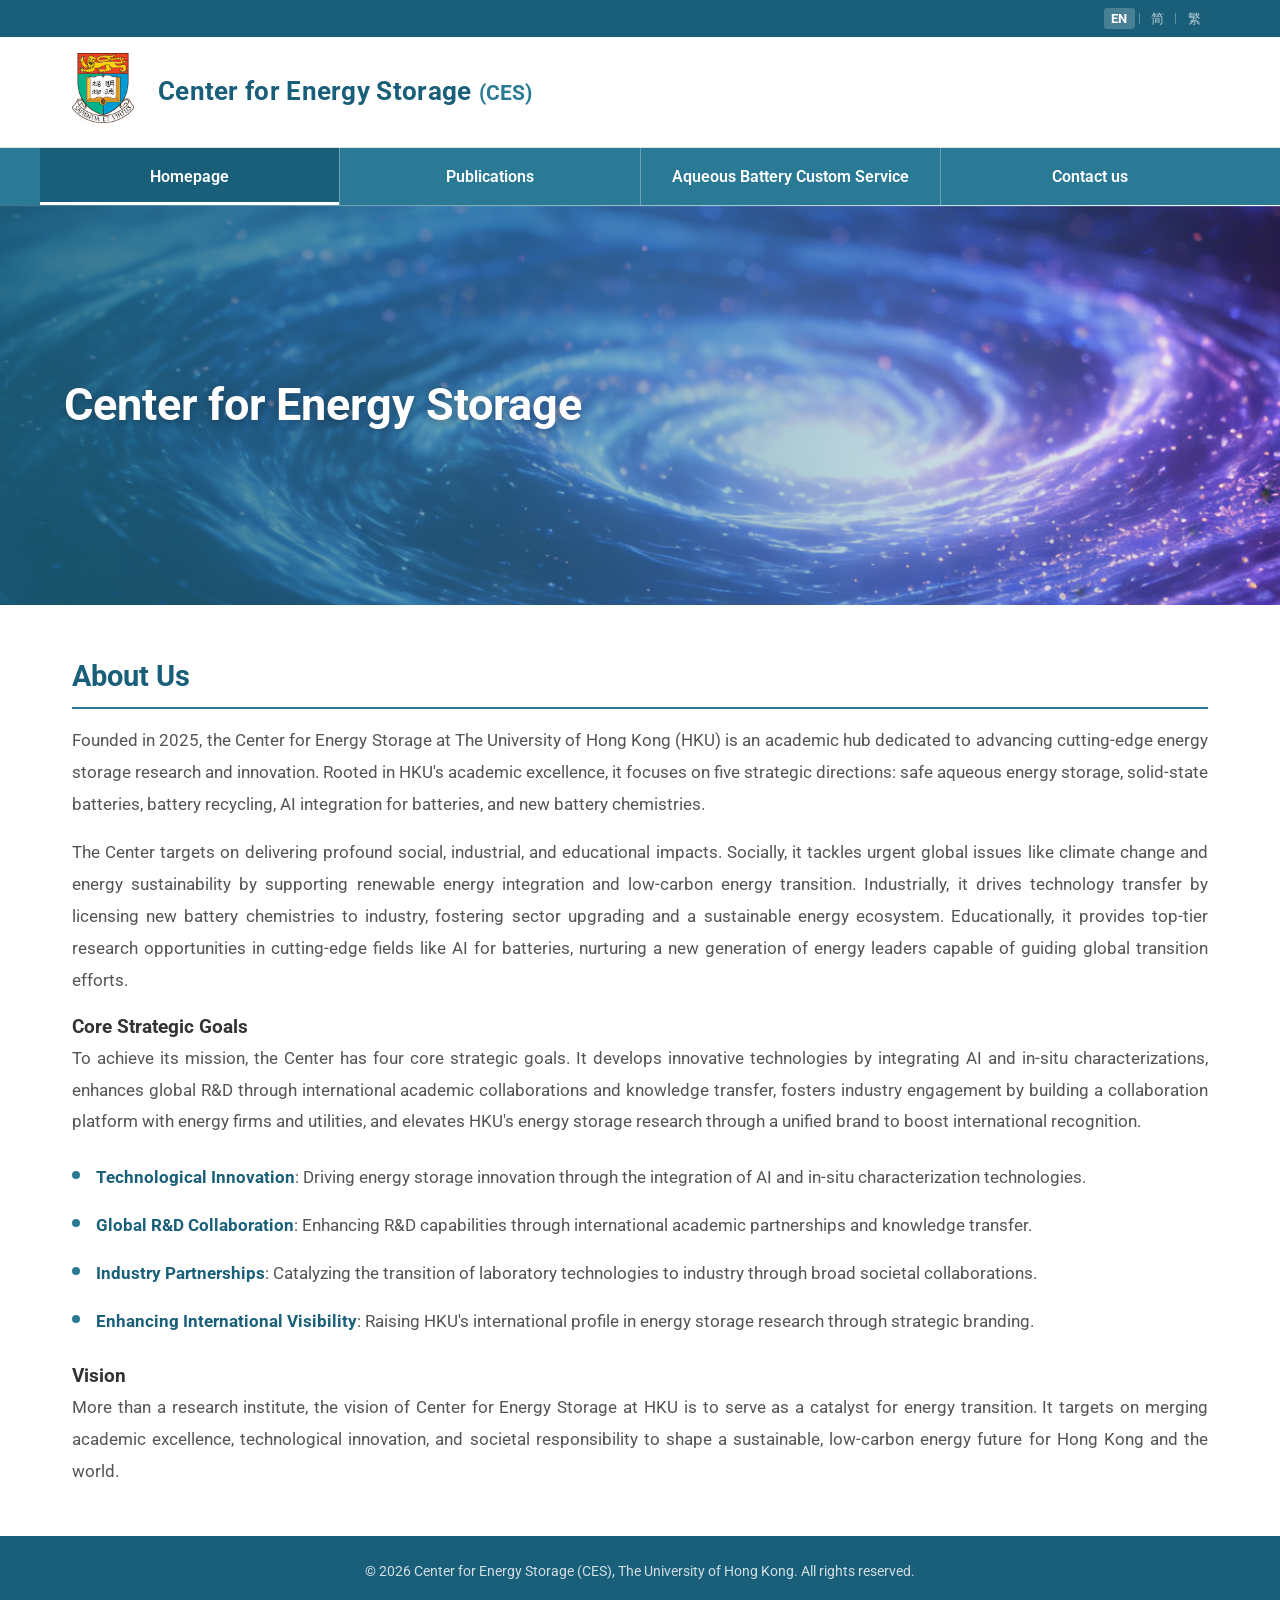
<file: snapshot/2026-08-03/public-site/ces.hku.hk/index.html?page_id=21.html>
<!DOCTYPE html>
<html lang="en">
<head>
    <meta charset="UTF-8">
    <meta name="viewport" content="width=device-width, initial-scale=1.0">
    <title>Center for Energy Storage (CES)</title>
    <link rel="stylesheet" href="wp-content/themes/CES_custom/style.css%3Fv=1785739483.css">
    <!-- SureRank Meta Data -->
<link rel="canonical" href="index.html%3Fpage_id=21.html">
<meta name="description" content="Menu">
<meta name="robots" content="index, follow">
<meta property="og:url" content="https://ces.hku.hk/?page_id=21">
<meta property="og:site_name" content="Center for Energy Storage">
<meta property="og:locale" content="en_US">
<meta property="og:type" content="article">
<meta property="og:title" content="Publications - Center for Energy Storage">
<meta property="og:description" content="Menu">
<meta property="article:published_time" content="2026-03-16T13:41:19+08:00">
<meta property="article:modified_time" content="2026-03-16T09:58:13+00:00">
<meta name="twitter:card" content="summary_large_image">
<meta name="twitter:title" content="Publications - Center for Energy Storage">
<meta name="twitter:description" content="Menu">
<script type="application/ld+json" id="surerank-schema">{"@context":"https://schema.org","@graph":[{"@type":"WebSite","@id":"https://ces.hku.hk/#website","name":"Center for Energy Storage","author":{"@id":"https://ces.hku.hk#person"},"copyrightHolder":{"@id":"https://ces.hku.hk#person"},"description":"Center for Energy Storage","url":"https://ces.hku.hk/","potentialAction":{"@id":"https://ces.hku.hk/#searchaction"},"publisher":{"@id":"https://ces.hku.hk/#organization"}},{"@type":"WebPage","@id":"https://ces.hku.hk#webpage","name":"Publications","author":{"@id":"https://ces.hku.hk#person"},"inLanguage":"en_US","url":"https://ces.hku.hk","breadcrumb":{"@id":"https://ces.hku.hk#breadcrumblist"},"contributor":{"@id":"https://ces.hku.hk#person"},"copyrightHolder":{"@id":"https://ces.hku.hk#person"},"datePublished":"2026-03-16T13:41:19+08:00","dateModified":"2026-03-16T17:58:13+08:00","isPartOf":{"@id":"https://ces.hku.hk/#website"},"publisher":{"@id":"https://ces.hku.hk/#organization"}},{"@type":"Organization","@id":"https://ces.hku.hk/#organization","name":"Center for Energy Storage","founder":[{"@type":"Person","name":"Huang Fen"}],"slogan":"Center for Energy Storage","url":"https://ces.hku.hk/ "},{"@type":"BreadcrumbList","name":"BreadcrumbList","@id":"https://ces.hku.hk#breadcrumblist","itemListElement":[{"@type":"ListItem","position":1,"item":{"@id":"https://ces.hku.hk","name":"Home"}},{"@type":"ListItem","position":2,"item":{"@id":"https://ces.hku.hk/?page_id=21","name":"Publications"}}]},{"@type":"SearchAction","@id":"https://ces.hku.hk/#searchaction","target":"https://ces.hku.hk/?s={search_term_string}","query-input":"required name=search_term_string"}]}</script>
<!-- /SureRank Meta Data -->
<link rel="alternate" title="oEmbed (JSON)" type="application/json+oembed" href="https://ces.hku.hk/index.php?rest_route=%2Foembed%2F1.0%2Fembed&#038;url=https%3A%2F%2Fces.hku.hk%2F%3Fpage_id%3D21" />
<link rel="alternate" title="oEmbed (XML)" type="text/xml+oembed" href="https://ces.hku.hk/index.php?rest_route=%2Foembed%2F1.0%2Fembed&#038;url=https%3A%2F%2Fces.hku.hk%2F%3Fpage_id%3D21&#038;format=xml" />
<style id="wp-img-auto-sizes-contain-inline-css">
img:is([sizes=auto i],[sizes^="auto," i]){contain-intrinsic-size:3000px 1500px}
/*# sourceURL=wp-img-auto-sizes-contain-inline-css */
</style>
<link rel='stylesheet' id='hfe-widgets-style-css' href='wp-content/plugins/header-footer-elementor/inc/widgets-css/frontend.css%3Fver=2.8.3.css' media='all' />
<style id="wp-emoji-styles-inline-css">

	img.wp-smiley, img.emoji {
		display: inline !important;
		border: none !important;
		box-shadow: none !important;
		height: 1em !important;
		width: 1em !important;
		margin: 0 0.07em !important;
		vertical-align: -0.1em !important;
		background: none !important;
		padding: 0 !important;
	}
/*# sourceURL=wp-emoji-styles-inline-css */
</style>
<style id="classic-theme-styles-inline-css">
/*! This file is auto-generated */
.wp-block-button__link{color:#fff;background-color:#32373c;border-radius:9999px;box-shadow:none;text-decoration:none;padding:calc(.667em + 2px) calc(1.333em + 2px);font-size:1.125em}.wp-block-file__button{background:#32373c;color:#fff;text-decoration:none}
/*# sourceURL=/wp-includes/css/classic-themes.min.css */
</style>
<style id="global-styles-inline-css">
:root{--wp--preset--aspect-ratio--square: 1;--wp--preset--aspect-ratio--4-3: 4/3;--wp--preset--aspect-ratio--3-4: 3/4;--wp--preset--aspect-ratio--3-2: 3/2;--wp--preset--aspect-ratio--2-3: 2/3;--wp--preset--aspect-ratio--16-9: 16/9;--wp--preset--aspect-ratio--9-16: 9/16;--wp--preset--color--black: #000000;--wp--preset--color--cyan-bluish-gray: #abb8c3;--wp--preset--color--white: #ffffff;--wp--preset--color--pale-pink: #f78da7;--wp--preset--color--vivid-red: #cf2e2e;--wp--preset--color--luminous-vivid-orange: #ff6900;--wp--preset--color--luminous-vivid-amber: #fcb900;--wp--preset--color--light-green-cyan: #7bdcb5;--wp--preset--color--vivid-green-cyan: #00d084;--wp--preset--color--pale-cyan-blue: #8ed1fc;--wp--preset--color--vivid-cyan-blue: #0693e3;--wp--preset--color--vivid-purple: #9b51e0;--wp--preset--gradient--vivid-cyan-blue-to-vivid-purple: linear-gradient(135deg,rgb(6,147,227) 0%,rgb(155,81,224) 100%);--wp--preset--gradient--light-green-cyan-to-vivid-green-cyan: linear-gradient(135deg,rgb(122,220,180) 0%,rgb(0,208,130) 100%);--wp--preset--gradient--luminous-vivid-amber-to-luminous-vivid-orange: linear-gradient(135deg,rgb(252,185,0) 0%,rgb(255,105,0) 100%);--wp--preset--gradient--luminous-vivid-orange-to-vivid-red: linear-gradient(135deg,rgb(255,105,0) 0%,rgb(207,46,46) 100%);--wp--preset--gradient--very-light-gray-to-cyan-bluish-gray: linear-gradient(135deg,rgb(238,238,238) 0%,rgb(169,184,195) 100%);--wp--preset--gradient--cool-to-warm-spectrum: linear-gradient(135deg,rgb(74,234,220) 0%,rgb(151,120,209) 20%,rgb(207,42,186) 40%,rgb(238,44,130) 60%,rgb(251,105,98) 80%,rgb(254,248,76) 100%);--wp--preset--gradient--blush-light-purple: linear-gradient(135deg,rgb(255,206,236) 0%,rgb(152,150,240) 100%);--wp--preset--gradient--blush-bordeaux: linear-gradient(135deg,rgb(254,205,165) 0%,rgb(254,45,45) 50%,rgb(107,0,62) 100%);--wp--preset--gradient--luminous-dusk: linear-gradient(135deg,rgb(255,203,112) 0%,rgb(199,81,192) 50%,rgb(65,88,208) 100%);--wp--preset--gradient--pale-ocean: linear-gradient(135deg,rgb(255,245,203) 0%,rgb(182,227,212) 50%,rgb(51,167,181) 100%);--wp--preset--gradient--electric-grass: linear-gradient(135deg,rgb(202,248,128) 0%,rgb(113,206,126) 100%);--wp--preset--gradient--midnight: linear-gradient(135deg,rgb(2,3,129) 0%,rgb(40,116,252) 100%);--wp--preset--font-size--small: 13px;--wp--preset--font-size--medium: 20px;--wp--preset--font-size--large: 36px;--wp--preset--font-size--x-large: 42px;--wp--preset--spacing--20: 0.44rem;--wp--preset--spacing--30: 0.67rem;--wp--preset--spacing--40: 1rem;--wp--preset--spacing--50: 1.5rem;--wp--preset--spacing--60: 2.25rem;--wp--preset--spacing--70: 3.38rem;--wp--preset--spacing--80: 5.06rem;--wp--preset--shadow--natural: 6px 6px 9px rgba(0, 0, 0, 0.2);--wp--preset--shadow--deep: 12px 12px 50px rgba(0, 0, 0, 0.4);--wp--preset--shadow--sharp: 6px 6px 0px rgba(0, 0, 0, 0.2);--wp--preset--shadow--outlined: 6px 6px 0px -3px rgb(255, 255, 255), 6px 6px rgb(0, 0, 0);--wp--preset--shadow--crisp: 6px 6px 0px rgb(0, 0, 0);}:where(body) { margin: 0; }:where(.is-layout-flex){gap: 0.5em;}:where(.is-layout-grid){gap: 0.5em;}body .is-layout-flex{display: flex;}.is-layout-flex{flex-wrap: wrap;align-items: center;}.is-layout-flex > :is(*, div){margin: 0;}body .is-layout-grid{display: grid;}.is-layout-grid > :is(*, div){margin: 0;}body{padding-top: 0px;padding-right: 0px;padding-bottom: 0px;padding-left: 0px;}:root :where(.wp-element-button, .wp-block-button__link){background-color: #32373c;border-width: 0;color: #fff;font-family: inherit;font-size: inherit;font-style: inherit;font-weight: inherit;letter-spacing: inherit;line-height: inherit;padding-top: calc(0.667em + 2px);padding-right: calc(1.333em + 2px);padding-bottom: calc(0.667em + 2px);padding-left: calc(1.333em + 2px);text-decoration: none;text-transform: inherit;}.has-black-color{color: var(--wp--preset--color--black) !important;}.has-cyan-bluish-gray-color{color: var(--wp--preset--color--cyan-bluish-gray) !important;}.has-white-color{color: var(--wp--preset--color--white) !important;}.has-pale-pink-color{color: var(--wp--preset--color--pale-pink) !important;}.has-vivid-red-color{color: var(--wp--preset--color--vivid-red) !important;}.has-luminous-vivid-orange-color{color: var(--wp--preset--color--luminous-vivid-orange) !important;}.has-luminous-vivid-amber-color{color: var(--wp--preset--color--luminous-vivid-amber) !important;}.has-light-green-cyan-color{color: var(--wp--preset--color--light-green-cyan) !important;}.has-vivid-green-cyan-color{color: var(--wp--preset--color--vivid-green-cyan) !important;}.has-pale-cyan-blue-color{color: var(--wp--preset--color--pale-cyan-blue) !important;}.has-vivid-cyan-blue-color{color: var(--wp--preset--color--vivid-cyan-blue) !important;}.has-vivid-purple-color{color: var(--wp--preset--color--vivid-purple) !important;}.has-black-background-color{background-color: var(--wp--preset--color--black) !important;}.has-cyan-bluish-gray-background-color{background-color: var(--wp--preset--color--cyan-bluish-gray) !important;}.has-white-background-color{background-color: var(--wp--preset--color--white) !important;}.has-pale-pink-background-color{background-color: var(--wp--preset--color--pale-pink) !important;}.has-vivid-red-background-color{background-color: var(--wp--preset--color--vivid-red) !important;}.has-luminous-vivid-orange-background-color{background-color: var(--wp--preset--color--luminous-vivid-orange) !important;}.has-luminous-vivid-amber-background-color{background-color: var(--wp--preset--color--luminous-vivid-amber) !important;}.has-light-green-cyan-background-color{background-color: var(--wp--preset--color--light-green-cyan) !important;}.has-vivid-green-cyan-background-color{background-color: var(--wp--preset--color--vivid-green-cyan) !important;}.has-pale-cyan-blue-background-color{background-color: var(--wp--preset--color--pale-cyan-blue) !important;}.has-vivid-cyan-blue-background-color{background-color: var(--wp--preset--color--vivid-cyan-blue) !important;}.has-vivid-purple-background-color{background-color: var(--wp--preset--color--vivid-purple) !important;}.has-black-border-color{border-color: var(--wp--preset--color--black) !important;}.has-cyan-bluish-gray-border-color{border-color: var(--wp--preset--color--cyan-bluish-gray) !important;}.has-white-border-color{border-color: var(--wp--preset--color--white) !important;}.has-pale-pink-border-color{border-color: var(--wp--preset--color--pale-pink) !important;}.has-vivid-red-border-color{border-color: var(--wp--preset--color--vivid-red) !important;}.has-luminous-vivid-orange-border-color{border-color: var(--wp--preset--color--luminous-vivid-orange) !important;}.has-luminous-vivid-amber-border-color{border-color: var(--wp--preset--color--luminous-vivid-amber) !important;}.has-light-green-cyan-border-color{border-color: var(--wp--preset--color--light-green-cyan) !important;}.has-vivid-green-cyan-border-color{border-color: var(--wp--preset--color--vivid-green-cyan) !important;}.has-pale-cyan-blue-border-color{border-color: var(--wp--preset--color--pale-cyan-blue) !important;}.has-vivid-cyan-blue-border-color{border-color: var(--wp--preset--color--vivid-cyan-blue) !important;}.has-vivid-purple-border-color{border-color: var(--wp--preset--color--vivid-purple) !important;}.has-vivid-cyan-blue-to-vivid-purple-gradient-background{background: var(--wp--preset--gradient--vivid-cyan-blue-to-vivid-purple) !important;}.has-light-green-cyan-to-vivid-green-cyan-gradient-background{background: var(--wp--preset--gradient--light-green-cyan-to-vivid-green-cyan) !important;}.has-luminous-vivid-amber-to-luminous-vivid-orange-gradient-background{background: var(--wp--preset--gradient--luminous-vivid-amber-to-luminous-vivid-orange) !important;}.has-luminous-vivid-orange-to-vivid-red-gradient-background{background: var(--wp--preset--gradient--luminous-vivid-orange-to-vivid-red) !important;}.has-very-light-gray-to-cyan-bluish-gray-gradient-background{background: var(--wp--preset--gradient--very-light-gray-to-cyan-bluish-gray) !important;}.has-cool-to-warm-spectrum-gradient-background{background: var(--wp--preset--gradient--cool-to-warm-spectrum) !important;}.has-blush-light-purple-gradient-background{background: var(--wp--preset--gradient--blush-light-purple) !important;}.has-blush-bordeaux-gradient-background{background: var(--wp--preset--gradient--blush-bordeaux) !important;}.has-luminous-dusk-gradient-background{background: var(--wp--preset--gradient--luminous-dusk) !important;}.has-pale-ocean-gradient-background{background: var(--wp--preset--gradient--pale-ocean) !important;}.has-electric-grass-gradient-background{background: var(--wp--preset--gradient--electric-grass) !important;}.has-midnight-gradient-background{background: var(--wp--preset--gradient--midnight) !important;}.has-small-font-size{font-size: var(--wp--preset--font-size--small) !important;}.has-medium-font-size{font-size: var(--wp--preset--font-size--medium) !important;}.has-large-font-size{font-size: var(--wp--preset--font-size--large) !important;}.has-x-large-font-size{font-size: var(--wp--preset--font-size--x-large) !important;}
:root :where(.wp-block-icon svg){width: 24px;}
:where(.wp-block-post-template.is-layout-flex){gap: 1.25em;}:where(.wp-block-post-template.is-layout-grid){gap: 1.25em;}
:where(.wp-block-term-template.is-layout-flex){gap: 1.25em;}:where(.wp-block-term-template.is-layout-grid){gap: 1.25em;}
:where(.wp-block-columns.is-layout-flex){gap: 2em;}:where(.wp-block-columns.is-layout-grid){gap: 2em;}
:root :where(.wp-block-pullquote){font-size: 1.5em;line-height: 1.6;}
/*# sourceURL=global-styles-inline-css */
</style>
<link rel='stylesheet' id='bogo-css' href='wp-content/plugins/bogo/includes/css/style.css%3Fver=3.9.2.css' media='all' />
<link rel='stylesheet' id='st-trigger-button-style-css' href='wp-content/plugins/suretriggers/assets/css/st-trigger-button.css%3Fver=1.1.20.css' media='all' />
<link rel='stylesheet' id='hfe-style-css' href='wp-content/plugins/header-footer-elementor/assets/css/header-footer-elementor.css%3Fver=2.8.3.css' media='all' />
<link rel='stylesheet' id='elementor-icons-css' href='wp-content/plugins/elementor/assets/lib/eicons/css/elementor-icons.min.css%3Fver=5.47.0.css' media='all' />
<link rel='stylesheet' id='elementor-frontend-css' href='wp-content/plugins/elementor/assets/css/frontend.min.css%3Fver=3.35.7.css' media='all' />
<link rel='stylesheet' id='elementor-post-1399-css' href='wp-content/uploads/elementor/css/post-1399.css%3Fver=1785643293.css' media='all' />
<link rel='stylesheet' id='font-awesome-5-all-css' href='wp-content/plugins/elementor/assets/lib/font-awesome/css/all.min.css%3Fver=3.35.7.css' media='all' />
<link rel='stylesheet' id='font-awesome-4-shim-css' href='wp-content/plugins/elementor/assets/lib/font-awesome/css/v4-shims.min.css%3Fver=3.35.7.css' media='all' />
<link rel='stylesheet' id='widget-image-css' href='wp-content/plugins/elementor/assets/css/widget-image.min.css%3Fver=3.35.7.css' media='all' />
<link rel='stylesheet' id='elementor-post-21-css' href='wp-content/uploads/elementor/css/post-21.css%3Fver=1785739462.css' media='all' />
<link rel='stylesheet' id='hfe-elementor-icons-css' href='wp-content/plugins/elementor/assets/lib/eicons/css/elementor-icons.min.css%3Fver=5.34.0.css' media='all' />
<link rel='stylesheet' id='hfe-icons-list-css' href='wp-content/plugins/elementor/assets/css/widget-icon-list.min.css%3Fver=3.24.3.css' media='all' />
<link rel='stylesheet' id='hfe-social-icons-css' href='wp-content/plugins/elementor/assets/css/widget-social-icons.min.css%3Fver=3.24.0.css' media='all' />
<link rel='stylesheet' id='hfe-social-share-icons-brands-css' href='wp-content/plugins/elementor/assets/lib/font-awesome/css/brands.css%3Fver=5.15.3.css' media='all' />
<link rel='stylesheet' id='hfe-social-share-icons-fontawesome-css' href='wp-content/plugins/elementor/assets/lib/font-awesome/css/fontawesome.css%3Fver=5.15.3.css' media='all' />
<link rel='stylesheet' id='hfe-nav-menu-icons-css' href='wp-content/plugins/elementor/assets/lib/font-awesome/css/solid.css%3Fver=5.15.3.css' media='all' />
<link rel='stylesheet' id='elementor-gf-roboto-css' href='https://fonts.googleapis.com/css?family=Roboto:100,100italic,200,200italic,300,300italic,400,400italic,500,500italic,600,600italic,700,700italic,800,800italic,900,900italic&#038;display=auto' media='all' />
<link rel='stylesheet' id='elementor-gf-robotoslab-css' href='https://fonts.googleapis.com/css?family=Roboto+Slab:100,100italic,200,200italic,300,300italic,400,400italic,500,500italic,600,600italic,700,700italic,800,800italic,900,900italic&#038;display=auto' media='all' />
<link rel='stylesheet' id='elementor-icons-shared-0-css' href='wp-content/plugins/elementor/assets/lib/font-awesome/css/fontawesome.min.css%3Fver=5.15.3.css' media='all' />
<link rel='stylesheet' id='elementor-icons-fa-solid-css' href='wp-content/plugins/elementor/assets/lib/font-awesome/css/solid.min.css%3Fver=5.15.3.css' media='all' />
<link rel='stylesheet' id='elementor-icons-fa-regular-css' href='wp-content/plugins/elementor/assets/lib/font-awesome/css/regular.min.css%3Fver=5.15.3.css' media='all' />
<script id="font-awesome-4-shim-js" src="wp-content/plugins/elementor/assets/lib/font-awesome/js/v4-shims.min.js%3Fver=3.35.7"></script>
<script id="jquery-core-js" src="wp-includes/js/jquery/jquery.min.js%3Fver=3.7.1"></script>
<script id="jquery-migrate-js" src="wp-includes/js/jquery/jquery-migrate.min.js%3Fver=3.4.1"></script>
<script id="jquery-js-after">
!function($){"use strict";$(document).ready(function(){$(this).scrollTop()>100&&$(".hfe-scroll-to-top-wrap").removeClass("hfe-scroll-to-top-hide"),$(window).scroll(function(){$(this).scrollTop()<100?$(".hfe-scroll-to-top-wrap").fadeOut(300):$(".hfe-scroll-to-top-wrap").fadeIn(300)}),$(".hfe-scroll-to-top-wrap").on("click",function(){$("html, body").animate({scrollTop:0},300);return!1})})}(jQuery);
!function($){'use strict';$(document).ready(function(){var bar=$('.hfe-reading-progress-bar');if(!bar.length)return;$(window).on('scroll',function(){var s=$(window).scrollTop(),d=$(document).height()-$(window).height(),p=d? s/d*100:0;bar.css('width',p+'%')});});}(jQuery);
//# sourceURL=jquery-js-after
</script>
<link rel="https://api.w.org/" href="https://ces.hku.hk/index.php?rest_route=/" /><link rel="alternate" title="JSON" type="application/json" href="https://ces.hku.hk/index.php?rest_route=/wp/v2/pages/21" /><link rel="EditURI" type="application/rsd+xml" title="RSD" href="https://ces.hku.hk/xmlrpc.php?rsd" />
<meta name="generator" content="WordPress 7.0.2" />
<link rel='shortlink' href='https://ces.hku.hk/?p=21' />
<meta name="generator" content="Elementor 3.35.7; features: additional_custom_breakpoints; settings: css_print_method-external, google_font-enabled, font_display-auto">
			<style>
				.e-con.e-parent:nth-of-type(n+4):not(.e-lazyloaded):not(.e-no-lazyload),
				.e-con.e-parent:nth-of-type(n+4):not(.e-lazyloaded):not(.e-no-lazyload) * {
					background-image: none !important;
				}
				@media screen and (max-height: 1024px) {
					.e-con.e-parent:nth-of-type(n+3):not(.e-lazyloaded):not(.e-no-lazyload),
					.e-con.e-parent:nth-of-type(n+3):not(.e-lazyloaded):not(.e-no-lazyload) * {
						background-image: none !important;
					}
				}
				@media screen and (max-height: 640px) {
					.e-con.e-parent:nth-of-type(n+2):not(.e-lazyloaded):not(.e-no-lazyload),
					.e-con.e-parent:nth-of-type(n+2):not(.e-lazyloaded):not(.e-no-lazyload) * {
						background-image: none !important;
					}
				}
			</style>
			</head>
<body class="wp-singular page-template-default page page-id-21 wp-theme-CES_custom en-US surerank-1.6.3 ehf-template-CES_custom ehf-stylesheet-CES_custom elementor-default elementor-kit-1399 elementor-page elementor-page-21">

    <!-- Top utility bar: language switcher -->
    <div class="top-bar">
        <div class="top-bar-inner">
            <div class="lang-switcher">
                <button class="lang-btn active" data-lang="en">EN</button>
                <span class="lang-sep">|</span>
                <button class="lang-btn" data-lang="zh-cn">简</button>
                <span class="lang-sep">|</span>
                <button class="lang-btn" data-lang="zh-tw">繁</button>
            </div>
        </div>
    </div>

    <!-- Logo bar -->
    <header class="site-header">
        <div class="header-inner">
            <a href="index.html%3Fpage_id=21.html#homepage" class="logo-link">
                <img src="wp-content/themes/CES_custom/assets/HKU_logo_wb.jpg" alt="The University of Hong Kong" class="hku-logo">
            </a>
            <div class="header-title">
                <h1 class="site-title" data-i18n="header.title">Center for Energy Storage</h1>
                <p class="site-subtitle">(CES)</p>
            </div>
        </div>
    </header>

    <!-- Main navigation -->
    <nav class="main-nav">
        <ul class="nav-list">
            <li class="nav-item active" data-page="homepage"><a href="index.html%3Fpage_id=21.html#homepage" data-i18n="nav.home">Homepage</a></li>
            <li class="nav-item" data-page="publications"><a href="index.html%3Fpage_id=21.html#publications" data-i18n="nav.pub">Publications</a></li>
            <li class="nav-item" data-page="aqueous-battery-service"><a href="index.html%3Fpage_id=21.html#aqueous-battery-service" data-i18n="nav.service">Aqueous Battery Custom Service</a></li>
            <li class="nav-item" data-page="contact"><a href="index.html%3Fpage_id=21.html#contact" data-i18n="nav.contact">Contact us</a></li>
        </ul>
    </nav>

    <!-- ==================== PAGE: Homepage ==================== -->
    <div class="page-section active" id="page-homepage">
        <section class="hero-banner">
            <img src="wp-content/themes/CES_custom/assets/homepage.png" alt="CES Banner" class="hero-img">
            <div class="hero-overlay">
                <h2 class="hero-text" data-i18n="hero.title">Center for Energy Storage</h2>
            </div>
        </section>
        <main class="site-content">
            <section class="content-section">
                <h2 data-i18n="about.title">About Us</h2>
                <p data-i18n="about.p1">Founded in 2025, the Center for Energy Storage at The University of Hong Kong (HKU) is an academic hub dedicated to advancing cutting-edge energy storage research and innovation. Rooted in HKU's academic excellence, it focuses on five strategic directions: safe aqueous energy storage, solid-state batteries, battery recycling, AI integration for batteries, and new battery chemistries.</p>
                <p data-i18n="about.p2">The Center targets on delivering profound social, industrial, and educational impacts. Socially, it tackles urgent global issues like climate change and energy sustainability by supporting renewable energy integration and low-carbon energy transition. Industrially, it drives technology transfer by licensing new battery chemistries to industry, fostering sector upgrading and a sustainable energy ecosystem. Educationally, it provides top-tier research opportunities in cutting-edge fields like AI for batteries, nurturing a new generation of energy leaders capable of guiding global transition efforts.</p>
                <h3 data-i18n="goals.title">Core Strategic Goals</h3>
                <p data-i18n="goals.intro">To achieve its mission, the Center has four core strategic goals. It develops innovative technologies by integrating AI and in-situ characterizations, enhances global R&amp;D through international academic collaborations and knowledge transfer, fosters industry engagement by building a collaboration platform with energy firms and utilities, and elevates HKU's energy storage research through a unified brand to boost international recognition.</p>
                <ul class="goals-list">
                    <li data-i18n-html="goals.g1"><strong>Technological Innovation</strong>: Driving energy storage innovation through the integration of AI and in-situ characterization technologies.</li>
                    <li data-i18n-html="goals.g2"><strong>Global R&amp;D Collaboration</strong>: Enhancing R&amp;D capabilities through international academic partnerships and knowledge transfer.</li>
                    <li data-i18n-html="goals.g3"><strong>Industry Partnerships</strong>: Catalyzing the transition of laboratory technologies to industry through broad societal collaborations.</li>
                    <li data-i18n-html="goals.g4"><strong>Enhancing International Visibility</strong>: Raising HKU's international profile in energy storage research through strategic branding.</li>
                </ul>
                <h3 data-i18n="vision.title">Vision</h3>
                <p data-i18n="vision.text">More than a research institute, the vision of Center for Energy Storage at HKU is to serve as a catalyst for energy transition. It targets on merging academic excellence, technological innovation, and societal responsibility to shape a sustainable, low-carbon energy future for Hong Kong and the world.</p>
            </section>
        </main>
    </div>

    <!-- ==================== PAGE: Publications ==================== -->
    <div class="page-section" id="page-publications">
        <main class="site-content">
            <section class="content-section under-construction">
                <div class="uc-icon">&#9881;</div>
                <h2 data-i18n="pub.title">Publications</h2>
                <p class="uc-text" data-i18n="pub.uc">This page is under construction. Please check back later.</p>
            </section>
        </main>
    </div>

    <!-- ==================== PAGE: Aqueous Battery Service ==================== -->
    <div class="page-section" id="page-aqueous-battery-service">
        <div class="subpage-banner">
            <h2 data-i18n="abs.title">Aqueous Battery Custom Service</h2>
        </div>
        <main class="site-content">
            <div class="subpage-layout">
                <!-- Left: sub-menu -->
                <aside class="sub-nav">
                    <ul class="sub-nav-list">
                        <li class="sub-nav-item active" data-subtab="rigid-shell">
                            <a href="index.html%3Fpage_id=21.html#" data-i18n="abs.sub1">Aqueous Rigid-cased Full Batteries (ARFB) Service</a>
                        </li>
                        <li class="sub-nav-item" data-subtab="pouch">
                            <a href="index.html%3Fpage_id=21.html#" data-i18n="abs.sub2">Aqueous Pouch Cell Service</a>
                        </li>
                        <li class="sub-nav-item" data-subtab="custom">
                            <a href="index.html%3Fpage_id=21.html#" data-i18n="abs.sub3">Introduction for the customization</a>
                        </li>
                    </ul>
                    <div class="sidebar-contact-box">
                        <h4 data-i18n="abs.c_contact_title">One-on-One Customization Service:</h4>
                        <p><strong data-i18n="abs.c_contact_name">Dr. Zhu</strong></p>
                        <p><span data-i18n="abs.c_contact_email_label">Email</span>: <a href="mailto:jiaxiong.zhu@my.cityu.edu.hk" data-i18n="abs.c_contact_email">jiaxiong.zhu@my.cityu.edu.hk</a></p>
                        <p><span data-i18n="abs.c_contact_wechat_label">WeChat</span>: <span data-i18n="abs.c_contact_wechat">136 3285 5467</span></p>
                    </div>
                </aside>
                <!-- Right: sub-content -->
                <div class="sub-content">

                    <!-- ===== Sub-tab 1: Rigid-Shell ===== -->
                    <div class="sub-tab-panel active" id="subtab-rigid-shell">
                        <h3 data-i18n="abs.sub1_title">Aqueous Rigid-cased Full Batteries (ARFB) Service</h3>
                        <p data-i18n="abs.sub1_intro1">Given the current limitations of laboratory conditions and evaluation models, which rely on coin cells or micro-small pouch cells, the guiding significance for advancing the practical application of emerging aqueous batteries is relatively one-sided and lacking. Meanwhile, by drawing on the successful practical experience of existing aqueous batteries, especially Metal hydride-Nickel batteries and Lead-acid batteries, we recognize that if an aqueous battery under research has the potential for practical application, it is most likely to be presented in the form of a rigid-cased battery.</p>
                        <p data-i18n="abs.sub1_intro2">Rigid-cased encapsulation based on full batteries provides the indispensable threshold: an independent sealed space and tightly assembled structure, sufficient active material (mass and/or volume, reaction capacity and/or charge-discharge depth and/or utilization, path length of mass transfer and current collection), based on limited excesses of matter and space, or chemical/physical buffer conditions.</p>
                        <p data-i18n="abs.sub1_intro3">The ARFB service platform primarily focuses on the transitional phase for research batteries moving towards industrialization. It aims to bridge the gap between current academic research and industrial-level batteries, providing technical and process support services to facilitate and guide various emerging aquatic batteries toward functional maturity.</p>

                        <h4 data-i18n="abs.products_label">Products/Batteries We Offer:</h4>

                        <table class="service-table">
                            <thead>
                                <tr>
                                    <th data-i18n="abs.th_product">Display</th>
                                    <th data-i18n="abs.th_feature">Feature Description</th>
                                    <th data-i18n="abs.th_process">Process Introduction</th>
                                </tr>
                            </thead>
                            <tbody>
                                <tr>
                                    <td><img src="wp-content/themes/CES_custom/assets/battery/high-loading_electrodes.jpg" alt="High-loading Electrode" class="product-img"><span data-i18n="abs.r1_prod">High-loading electrodes:</span></td>
                                    <td>
                                        <ul class="feature-list">
                                            <li data-i18n="abs.r1_f1">Adaptable to various active material scenarios.</li>
                                            <li data-i18n="abs.r1_f2">Multiple current collector options.</li>
                                            <li data-i18n="abs.r1_f3">Adaptable to high carbon addition, various loading mass/density requirements.</li>
                                            <li data-i18n="abs.r1_f4"></li>
                                            <li data-i18n="abs.r1_f5"></li>
                                            <li data-i18n="abs.r1_f6">Uniform and aesthetically pleasing, without cracking or powder shedding.</li>
                                        </ul>
                                    </td>
                                    <td>
                                        <ul class="feature-list">
                                            <li data-i18n="abs.r1_p1">Dry grinding dispersion.</li>
                                            <li data-i18n="abs.r1_p2">Wet mixing uniform.</li>
                                            <li data-i18n="abs.r1_p3">High-precision film.</li>
                                            <li data-i18n="abs.r1_p4">High-precision composition</li>
                                            <li data-i18n="abs.r1_p5">High-pressure compaction.</li>
                                            <li data-i18n="abs.r1_p6">Welded tabs (metal).</li>
                                        </ul>
                                    </td>
                                </tr>
                                <tr>
                                    <td><img src="wp-content/themes/CES_custom/assets/battery/Cylindrical_Batteries.jpg" alt="Cylindrical Battery" class="product-img"><span data-i18n="abs.r2_prod">Cylindrical Batteries:</span></td>
                                    <td>
                                        <ul class="feature-list">
                                            <li data-i18n="abs.r2_f1">Ultra-high internal pressure upper limit (&le;4 MPa).</li>
                                            <li data-i18n="abs.r2_f2">Multiple options (AA/SC/D/F types).</li>
                                            <li data-i18n="abs.r2_f3">Customization: capacity, appearance (colors, labels).</li>
                                            <li data-i18n="abs.r2_f4">External series/parallel options.</li>
                                            <li data-i18n="abs.r2_f5"></li>
                                        </ul>
                                    </td>
                                    <td>
                                        <ul class="feature-list">
                                            <li data-i18n="abs.r2_p1">Wound cell.</li>
                                            <li data-i18n="abs.r2_p2">Nickel-plated SPCC cases.</li>
                                            <li data-i18n="abs.r2_p3">Non-alkaline, only supports lean electrolytes.</li>
                                            <li data-i18n="abs.r2_p4">Strongly alkaline, can support non-lean electrolytes.</li>
                                        </ul>
                                    </td>
                                </tr>
                                <tr>
                                    <td><img src="wp-content/themes/CES_custom/assets/battery/Prismatic_Batteries_single.jpg" alt="Prismatic Battery Single" class="product-img"><span data-i18n="abs.r3_prod">Prismatic Batteries (single)</span></td>
                                    <td>
                                        <ul class="feature-list">
                                            <li data-i18n="abs.r3_f1">Injection molding and 3D printing options.</li>
                                            <li data-i18n="abs.r3_f2">Customization: size, shape, appearance (colors, labels).</li>
                                            <li data-i18n="abs.r3_f3">External series/parallel options.</li>
                                            <li data-i18n="abs.r3_f4"></li>
                                            <li data-i18n="abs.r3_f5"></li>
                                        </ul>
                                    </td>
                                    <td>
                                        <ul class="feature-list">
                                            <li data-i18n="abs.r3_p1">Stacked cell (Internal parallel).</li>
                                            <li data-i18n="abs.r3_p2">ABS cases.</li>
                                            <li data-i18n="abs.r3_p3">Welded tabs and busbars.</li>
                                            <li data-i18n="abs.r3_p4">Support acid/mild/alkaline, lean/non-lean electrolytes.</li>
                                        </ul>
                                    </td>
                                </tr>
                                <tr>
                                    <td><img src="wp-content/themes/CES_custom/assets/battery/Prismatic_Batteries_pack.png" alt="Prismatic Battery Pack" class="product-img"><span data-i18n="abs.r4_prod">Prismatic Batteries (pack)</span></td>
                                    <td>
                                        <ul class="feature-list">
                                            <li data-i18n="abs.r4_f1">High-strength injection molding cases.</li>
                                            <li data-i18n="abs.r4_f2">Mainly 6-cell-series packs.</li>
                                            <li data-i18n="abs.r4_f3">Customization: size, shape, appearance (colors, labels).</li>
                                            <li data-i18n="abs.r4_f4">External series/parallel options.</li>
                                        </ul>
                                    </td>
                                    <td>
                                        <ul class="feature-list">
                                            <li data-i18n="abs.r4_p1">Internal series/parallel.</li>
                                            <li data-i18n="abs.r4_p2">ABS cases.</li>
                                            <li data-i18n="abs.r4_p3">Welded tabs and busbars.</li>
                                            <li data-i18n="abs.r4_p4">Support acid/mild/alkaline, lean/non-lean electrolytes.</li>
                                            <li data-i18n="abs.r4_p5">Integrated safety valve.</li>
                                        </ul>
                                    </td>
                                </tr>
                            </tbody>
                        </table>
                    </div>

                    <!-- ===== Sub-tab 2: Pouch ===== -->
                    <div class="sub-tab-panel" id="subtab-pouch">
                        <h3 data-i18n="abs.sub2_title">Aqueous Pouch Cell Service:</h3>
                        <p data-i18n="abs.sub2_intro1">If you only need simple encapsulation model or wish to complete the final manufacturing by yourself, you can choose the pouch cell. We can provide individual components of the battery as required, such as positive and negative electrodes as your desired specifications (which can include welded tabs). We can also provide dry cells with customized parameters, injecting electrolytes to complete the batteries in one step.</p>
                        <p data-i18n="abs.sub2_intro2">You can also customize full cells and subsequent testing, with differences mainly in stacking layers and encapsulation materials, while other aspects are basically the same as the Prismatic Batteries (single).</p>
                        <p data-i18n="abs.sub2_intro3">Pouch cells cannot maintain their size/volume and tight assembly state independently, so you can choose an auxiliary clamp for testing.</p>

                        <h4 data-i18n="abs.products_label">Products/Batteries We Offer:</h4>

                        <table class="service-table">
                            <thead>
                                <tr>
                                    <th data-i18n="abs.th_product">Display</th>
                                    <th data-i18n="abs.th_feature">Feature Description</th>
                                    <th data-i18n="abs.th_process">Process Introduction</th>
                                </tr>
                            </thead>
                            <tbody>
                                <tr>
                                    <td><img src="wp-content/themes/CES_custom/assets/battery/high-loading_electrodes.jpg" alt="High-loading Electrode" class="product-img"><span data-i18n="abs.p1_prod">High-loading electrodes:</span></td>
                                    <td>
                                        <ul class="feature-list">
                                            <li data-i18n="abs.r1_f1">Adaptable to various active materials</li>
                                            <li data-i18n="abs.r1_f2">Multiple current collector options</li>
                                            <li data-i18n="abs.r1_f3">Supports high carbon additive content</li>
                                            <li data-i18n="abs.r1_f4">Supports various loading requirements</li>
                                            <li data-i18n="abs.r1_f5">Supports different compaction densities</li>
                                            <li data-i18n="abs.r1_f6">Uniform and crack-free, no powder shedding</li>
                                        </ul>
                                    </td>
                                    <td>
                                        <ul class="feature-list">
                                            <li data-i18n="abs.r1_p1">Dry grinding for thorough raw material dispersion</li>
                                            <li data-i18n="abs.r1_p2">Uniform wet mixing</li>
                                            <li data-i18n="abs.r1_p3">High-precision film casting</li>
                                            <li data-i18n="abs.r1_p4">High-precision lamination</li>
                                            <li data-i18n="abs.r1_p5">High-pressure precision roll pressing</li>
                                            <li data-i18n="abs.p1_p6">Welded tabs (metal).</li>
                                        </ul>
                                    </td>
                                </tr>
                                <tr>
                                    <td><img src="wp-content/themes/CES_custom/assets/battery/pouch_cell_dry.png" alt="Pouch Dry Cell" class="product-img"><span data-i18n="abs.p2_prod">Pouch cell (dry cell)</span></td>
                                    <td>
                                        <ul class="feature-list">
                                            <li data-i18n="abs.p2_f1">Customization: size, shape, appearance (colors, labels).</li>
                                            <li data-i18n="abs.p2_f2"></li>
                                        </ul>
                                    </td>
                                    <td>
                                        <ul class="feature-list">
                                            <li data-i18n="abs.p2_p1">Stacked cell (Internal parallel).</li>
                                            <li data-i18n="abs.p2_p2">Packing by APL or PP.</li>
                                            <li data-i18n="abs.p2_p3">Welded tabs and busbars.</li>
                                            <li data-i18n="abs.p2_p4">Support acid/mild/alkaline, lean/non-lean electrolytes.</li>
                                        </ul>
                                    </td>
                                </tr>
                                <tr>
                                    <td><img src="wp-content/themes/CES_custom/assets/battery/pouch_cell_full.jpg" alt="Pouch Full Battery" class="product-img"><span data-i18n="abs.p3_prod">Pouch cell (full cell)</span></td>
                                    <td>
                                        <ul class="feature-list">
                                            <li data-i18n="abs.p2_f1">Customization: size, shape, appearance (colors, labels).</li>
                                            <li data-i18n="abs.p2_f2"></li>
                                        </ul>
                                    </td>
                                    <td></td>
                                </tr>
                                <tr>
                                    <td><img src="wp-content/themes/CES_custom/assets/battery/Auxiliary_clamp.jpg" alt="Test Fixture" class="product-img"><span data-i18n="abs.p4_prod">Auxiliary clamp</span></td>
                                    <td>
                                        <ul class="feature-list">
                                            <li data-i18n="abs.p4_f1">High-strength parallel plate clamp.</li>
                                            <li data-i18n="abs.p4_f2">Aluminum alloy or plexiglass.</li>
                                            <li data-i18n="abs.p4_f3">Spring force provides pressure.</li>
                                        </ul>
                                    </td>
                                    <td></td>
                                </tr>
                            </tbody>
                        </table>
                    </div>

                    <!-- ===== Sub-tab 3: Custom ===== -->
                    <div class="sub-tab-panel" id="subtab-custom">
                        <h3 data-i18n="abs.sub3_title">Introduction for the customization:</h3>

                        <div class="custom-block">
                            <h4 data-i18n="abs.c_anode_title">If you are conducting research related to the negative electrodes:</h4>
                            <p data-i18n-html="abs.c_anode_text">We can produce negative electrodes according to the methods and/or key materials you provide, and then match positive electrodes, such as conventional manganese dioxide electrodes, vanadium oxide electrodes, iodine electrodes, nickel electrodes, etc. We can also develop unconventional positive electrodes as you specify or provide key materials (which may cost a little more time for electrode development). Other components, such as electrolytes and separators, can be specified or provided by you, or we can match them ourselves according to your needs.</p>
                            <p class="click-link-line"><span data-i18n="abs.c_cathode_info_prefix">Conventional Positive Electrodes:</span> <a href="index.html%3Fpage_id=21.html#" class="info-link" data-modal="cathode-info" data-i18n="abs.c_click">Click here.</a></p>
                        </div>

                        <div class="custom-block">
                            <h4 data-i18n="abs.c_cathode_title">If you are conducting research related to the positive electrodes:</h4>
                            <p data-i18n-html="abs.c_cathode_text">We can produce positive electrodes according to the methods and/or key materials you provide, and then match negative electrodes, such as conventional zinc mental foil, zinc metal powder electrodes, zinc oxide powder electrodes, etc. We can also develop unconventional negative electrodes as you specify or provide key materials (which may cost a little more time for electrode development). Other components, such as electrolytes and separators, can be specified or provided by you, or we can match them ourselves according to your needs.</p>
                            <p class="click-link-line"><span data-i18n="abs.c_anode_info_prefix">Conventional Positive Electrodes:</span> <a href="index.html%3Fpage_id=21.html#" class="info-link" data-modal="anode-info" data-i18n="abs.c_click">Click here.</a></p>
                        </div>

                        <div class="custom-block">
                            <h4 data-i18n="abs.c_elec_title">If you are conducting research related to the electrolytes:</h4>
                            <p data-i18n="abs.c_elec_text">You can directly provide the special electrolytes, or we can prepare them according to the methods and/or materials you specify or provide. We can match the conventional positive and negative electrodes listed above, or develop unconventional electrodes as you specify or provide key materials (which may cost a little more time for electrode development).</p>
                        </div>

                        <div class="custom-block">
                            <h4 data-i18n="abs.c_other_title">If you are conducting research related to the separators or current collectors:</h4>
                            <p data-i18n-html="abs.c_other_text">You can directly provide the special materials that meet the dimensional requirements, and we can match the conventional positive and negative electrodes listed above, or we can develop unconventional electrodes as you specify or provide key materials (which may cost a little more time for electrode development).</p>
                            <p class="click-link-line"><span data-i18n="abs.c_sep_info_prefix">Conventional separators and collectors:</span> <a href="index.html%3Fpage_id=21.html#" class="info-link" data-modal="separator-info" data-i18n="abs.c_click">Click here.</a></p>
                        </div>

                        <div class="custom-note">
                            <p data-i18n="abs.c_note">All key or auxiliary materials can be provided or specified by you, or provided autonomously by us. The whole customization duration includes information time, confirmation time for specific battery process, necessary waiting time for material preparation, additional development time for unconventional electrodes, battery manufacturing and testing time, etc. Generally, it will take 4~8 weeks (excluding holidays).</p>
                        </div>

                    </div>

                </div>
            </div>

        </main>
    </div>

    <!-- ==================== PAGE: Contact ==================== -->
    <div class="page-section" id="page-contact">
        <main class="site-content">
            <section class="content-section">
                <h2 data-i18n="contact.title">Contact</h2>

                <div class="contact-layout">
                    <!-- Left: contact info -->
                    <div class="contact-info">
                        <div class="contact-info-block">
                            <h3 data-i18n="contact.center_name">Center for Energy Storage (CES)</h3>
                            <p data-i18n="contact.univ">The University of Hong Kong</p>
                        </div>

                        <div class="contact-info-block">
                            <h4 data-i18n="contact.person_label">Contact Person</h4>
                            <p>Ms. Amy, F. Huang</p>
                        </div>

                        <div class="contact-info-block">
                            <h4 data-i18n="contact.email_label">Email</h4>
                            <p><a href="mailto:fhuang1@hku.hk">fhuang1@hku.hk</a></p>
                        </div>

                        <div class="contact-info-block">
                            <h4 data-i18n="contact.wechat_label">WeChat</h4>
                            <p>Amy_huang0111</p>
                        </div>

                        <div class="contact-info-block">
                            <h4 data-i18n="contact.hours_label">Office Hours</h4>
                            <p data-i18n="contact.hours_text">Mon–Fri: 9:30 – 18:00 (GMT+8)</p>
                        </div>

                        <div class="contact-campus-img">
                            <img src="wp-content/themes/CES_custom/assets/hku_mb.jpg" alt="HKU Campus">
                        </div>
                    </div>

                    <!-- Right: contact form -->
                    <div class="contact-form-wrapper">
                        <h3 data-i18n="contact.form_title">Leave Your Contact Information</h3>
                        <p class="form-desc" data-i18n="contact.form_desc">We will get back to you as soon as possible.</p>
                        <form id="contact-form" class="contact-form">
                            <div class="form-group">
                                <label for="cf-name" data-i18n="contact.form_name">Name *</label>
                                <input type="text" id="cf-name" name="name" required>
                            </div>
                            <div class="form-group">
                                <label for="cf-email" data-i18n="contact.form_email">Email *</label>
                                <input type="email" id="cf-email" name="email" required>
                            </div>
                            <div class="form-group">
                                <label for="cf-phone" data-i18n="contact.form_phone">Phone</label>
                                <input type="tel" id="cf-phone" name="phone">
                            </div>
                            <div class="form-group">
                                <label for="cf-org" data-i18n="contact.form_org">Organization</label>
                                <input type="text" id="cf-org" name="organization">
                            </div>
                            <div class="form-group">
                                <label for="cf-message" data-i18n="contact.form_msg">Message *</label>
                                <textarea id="cf-message" name="message" rows="5" required></textarea>
                            </div>
                            <button type="submit" class="form-submit" data-i18n="contact.form_submit">Submit</button>
                        </form>
                        <div id="form-success" class="form-success" style="display:none;">
                            <p data-i18n="contact.form_ok">Your information has been submitted successfully. Thank you!</p>
                        </div>
                    </div>
                </div>
            </section>
        </main>
    </div>

    <!-- Footer -->
    <footer class="site-footer">
        <div class="footer-inner">
            <p data-i18n="footer.copy">&copy; 2026 Center for Energy Storage (CES), The University of Hong Kong. All rights reserved.</p>
        </div>
    </footer>

    <!-- Info Modal (Under Construction) -->
    <div class="info-modal-overlay" id="info-modal">
        <div class="info-modal">
            <button class="info-modal-close" id="info-modal-close">&times;</button>
            <div class="info-modal-body">
                <div class="uc-icon">&#128679;</div>
                <h3 data-i18n="modal.uc_title" id="info-modal-title">Under Construction</h3>
                <p data-i18n="modal.uc_text">This page is under construction. Please check back later.</p>
            </div>
        </div>
    </div>

    <script src="wp-content/themes/CES_custom/js/main.js%3Fv=1785739483"></script>
    			<script>
				const lazyloadRunObserver = () => {
					const lazyloadBackgrounds = document.querySelectorAll( `.e-con.e-parent:not(.e-lazyloaded)` );
					const lazyloadBackgroundObserver = new IntersectionObserver( ( entries ) => {
						entries.forEach( ( entry ) => {
							if ( entry.isIntersecting ) {
								let lazyloadBackground = entry.target;
								if( lazyloadBackground ) {
									lazyloadBackground.classList.add( 'e-lazyloaded' );
								}
								lazyloadBackgroundObserver.unobserve( entry.target );
							}
						});
					}, { rootMargin: '200px 0px 200px 0px' } );
					lazyloadBackgrounds.forEach( ( lazyloadBackground ) => {
						lazyloadBackgroundObserver.observe( lazyloadBackground );
					} );
				};
				const events = [
					'DOMContentLoaded',
					'elementor/lazyload/observe',
				];
				events.forEach( ( event ) => {
					document.addEventListener( event, lazyloadRunObserver );
				} );
			</script>
			<script id="st-trigger-button-script-js-extra">
var st_ajax_object = {"ajax_url":"https://ces.hku.hk/wp-admin/admin-ajax.php"};
//# sourceURL=st-trigger-button-script-js-extra
</script>
<script id="st-trigger-button-script-js" src="wp-content/plugins/suretriggers/assets/js/st-trigger-button.js%3Fver=1.1.20"></script>
<script id="wp-dom-ready-js" src="wp-includes/js/dist/dom-ready.min.js%3Fver=a06281ae5cf5500e9317"></script>
<script id="starter-templates-zip-preview-js-extra">
var starter_templates_zip_preview = {"AstColorPaletteVarPrefix":"--ast-global-","AstEleColorPaletteVarPrefix":"--ast-global-"};
//# sourceURL=starter-templates-zip-preview-js-extra
</script>
<script id="starter-templates-zip-preview-js" src="wp-content/plugins/astra-sites/inc/lib/onboarding/assets/dist/template-preview/main.js%3Fver=09382f635556bec359b3"></script>
<script id="hfe-frontend-js-js" src="wp-content/plugins/header-footer-elementor/inc/js/frontend.js%3Fver=2.8.3"></script>
<script id="elementor-webpack-runtime-js" src="wp-content/plugins/elementor/assets/js/webpack.runtime.min.js%3Fver=3.35.7"></script>
<script id="elementor-frontend-modules-js" src="wp-content/plugins/elementor/assets/js/frontend-modules.min.js%3Fver=3.35.7"></script>
<script id="jquery-ui-core-js" src="wp-includes/js/jquery/ui/core.min.js%3Fver=1.13.3"></script>
<script id="elementor-frontend-js" src="wp-content/plugins/elementor/assets/js/frontend.min.js%3Fver=3.35.7"></script>
<script id="wp-emoji-settings" type="application/json">
{"baseUrl":"https://s.w.org/images/core/emoji/17.0.2/72x72/","ext":".png","svgUrl":"https://s.w.org/images/core/emoji/17.0.2/svg/","svgExt":".svg","source":{"concatemoji":"https://ces.hku.hk/wp-includes/js/wp-emoji-release.min.js?ver=7.0.2"}}
</script>
<script type="module">
/*! This file is auto-generated */
const a=JSON.parse(document.getElementById("wp-emoji-settings").textContent),o=(window._wpemojiSettings=a,"wpEmojiSettingsSupports"),s=["flag","emoji"];function i(e){try{var t={supportTests:e,timestamp:(new Date).valueOf()};sessionStorage.setItem(o,JSON.stringify(t))}catch(e){}}function c(e,t,n){e.clearRect(0,0,e.canvas.width,e.canvas.height),e.fillText(t,0,0);t=new Uint32Array(e.getImageData(0,0,e.canvas.width,e.canvas.height).data);e.clearRect(0,0,e.canvas.width,e.canvas.height),e.fillText(n,0,0);const a=new Uint32Array(e.getImageData(0,0,e.canvas.width,e.canvas.height).data);return t.every((e,t)=>e===a[t])}function p(e,t){e.clearRect(0,0,e.canvas.width,e.canvas.height),e.fillText(t,0,0);var n=e.getImageData(16,16,1,1);for(let e=0;e<n.data.length;e++)if(0!==n.data[e])return!1;return!0}function u(e,t,n,a){switch(t){case"flag":return n(e,"\ud83c\udff3\ufe0f\u200d\u26a7\ufe0f","\ud83c\udff3\ufe0f\u200b\u26a7\ufe0f")?!1:!n(e,"\ud83c\udde8\ud83c\uddf6","\ud83c\udde8\u200b\ud83c\uddf6")&&!n(e,"\ud83c\udff4\udb40\udc67\udb40\udc62\udb40\udc65\udb40\udc6e\udb40\udc67\udb40\udc7f","\ud83c\udff4\u200b\udb40\udc67\u200b\udb40\udc62\u200b\udb40\udc65\u200b\udb40\udc6e\u200b\udb40\udc67\u200b\udb40\udc7f");case"emoji":return!a(e,"\ud83e\u1fac8")}return!1}function f(e,t,n,a){let r;const o=(r="undefined"!=typeof WorkerGlobalScope&&self instanceof WorkerGlobalScope?new OffscreenCanvas(300,150):document.createElement("canvas")).getContext("2d",{willReadFrequently:!0}),s=(o.textBaseline="top",o.font="600 32px Arial",{});return e.forEach(e=>{s[e]=t(o,e,n,a)}),s}function r(e){var t=document.createElement("script");t.src=e,t.defer=!0,document.head.appendChild(t)}a.supports={everything:!0,everythingExceptFlag:!0},new Promise(t=>{let n=function(){try{var e=JSON.parse(sessionStorage.getItem(o));if("object"==typeof e&&"number"==typeof e.timestamp&&(new Date).valueOf()<e.timestamp+604800&&"object"==typeof e.supportTests)return e.supportTests}catch(e){}return null}();if(!n){if("undefined"!=typeof Worker&&"undefined"!=typeof OffscreenCanvas&&"undefined"!=typeof URL&&URL.createObjectURL&&"undefined"!=typeof Blob)try{var e="postMessage("+f.toString()+"("+[JSON.stringify(s),u.toString(),c.toString(),p.toString()].join(",")+"));",a=new Blob([e],{type:"text/javascript"});const r=new Worker(URL.createObjectURL(a),{name:"wpTestEmojiSupports"});return void(r.onmessage=e=>{i(n=e.data),r.terminate(),t(n)})}catch(e){}i(n=f(s,u,c,p))}t(n)}).then(e=>{for(const n in e)a.supports[n]=e[n],a.supports.everything=a.supports.everything&&a.supports[n],"flag"!==n&&(a.supports.everythingExceptFlag=a.supports.everythingExceptFlag&&a.supports[n]);var t;a.supports.everythingExceptFlag=a.supports.everythingExceptFlag&&!a.supports.flag,a.supports.everything||((t=a.source||{}).concatemoji?r(t.concatemoji):t.wpemoji&&t.twemoji&&(r(t.twemoji),r(t.wpemoji)))});
//# sourceURL=https://ces.hku.hk/wp-includes/js/wp-emoji-loader.min.js
</script>
</body>
</html>
</file>
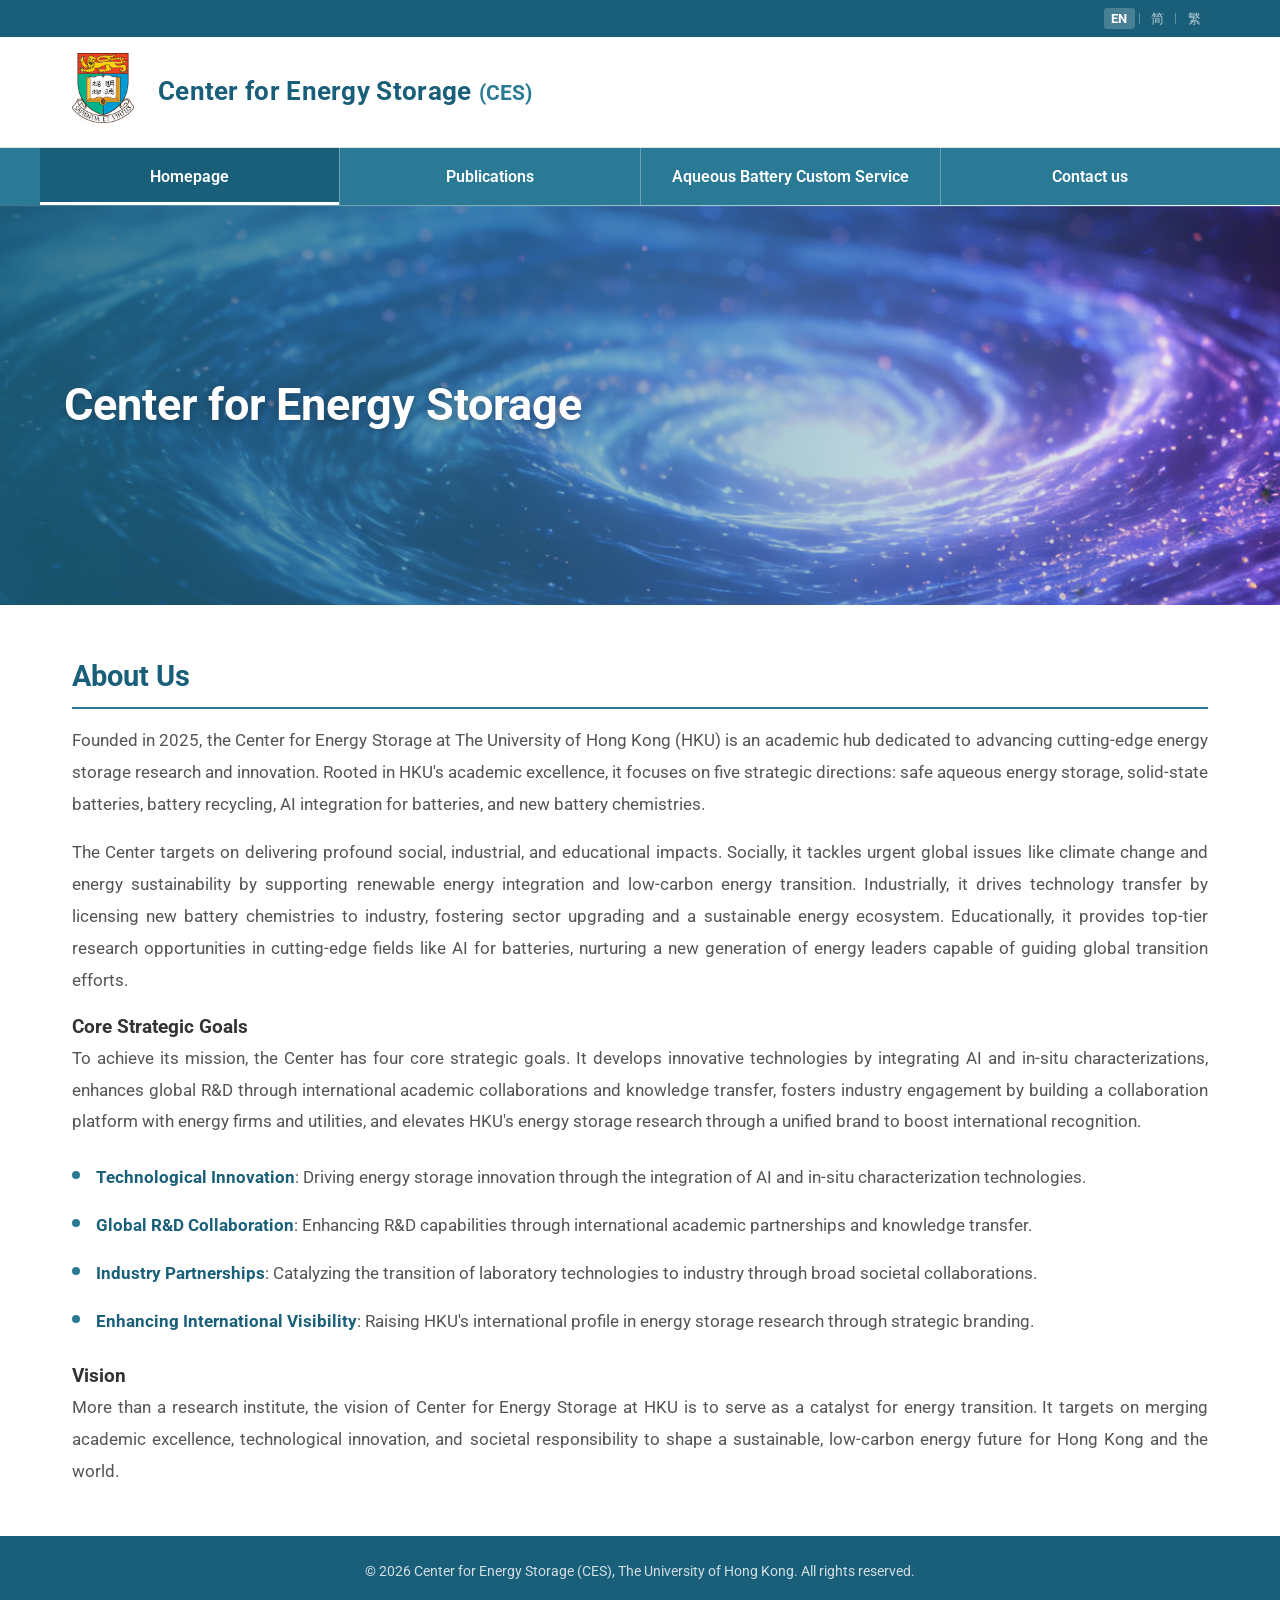
<file: snapshot/2026-08-03/public-site/ces.hku.hk/index.html?page_id=25.html>
<!DOCTYPE html>
<html lang="en">
<head>
    <meta charset="UTF-8">
    <meta name="viewport" content="width=device-width, initial-scale=1.0">
    <title>Center for Energy Storage (CES)</title>
    <link rel="stylesheet" href="wp-content/themes/CES_custom/style.css%3Fv=1785739408.css">
    <!-- SureRank Meta Data -->
<link rel="canonical" href="index.html%3Fpage_id=25.html">
<meta name="description" content="Menu Ms. Amy, F. Huang Email: fhuang1@hku.hk WeChat: Amy_huang0111 (office time 9:30 - 18:00, Time zone: GMT+8; Monday to Friday)">
<meta name="robots" content="index, follow">
<meta property="og:url" content="https://ces.hku.hk/?page_id=25">
<meta property="og:site_name" content="Center for Energy Storage">
<meta property="og:locale" content="en_US">
<meta property="og:type" content="article">
<meta property="og:title" content="Contact - Center for Energy Storage">
<meta property="og:description" content="Menu Ms. Amy, F. Huang Email: fhuang1@hku.hk WeChat: Amy_huang0111 (office time 9:30 - 18:00, Time zone: GMT+8; Monday to Friday)">
<meta property="article:published_time" content="2026-03-16T13:41:19+08:00">
<meta property="article:modified_time" content="2026-03-16T09:46:50+00:00">
<meta name="twitter:card" content="summary_large_image">
<meta name="twitter:title" content="Contact - Center for Energy Storage">
<meta name="twitter:description" content="Menu Ms. Amy, F. Huang Email: fhuang1@hku.hk WeChat: Amy_huang0111 (office time 9:30 - 18:00, Time zone: GMT+8; Monday to Friday)">
<script type="application/ld+json" id="surerank-schema">{"@context":"https://schema.org","@graph":[{"@type":"WebSite","@id":"https://ces.hku.hk/#website","name":"Center for Energy Storage","author":{"@id":"https://ces.hku.hk#person"},"copyrightHolder":{"@id":"https://ces.hku.hk#person"},"description":"Center for Energy Storage","url":"https://ces.hku.hk/","potentialAction":{"@id":"https://ces.hku.hk/#searchaction"},"publisher":{"@id":"https://ces.hku.hk/#organization"}},{"@type":"WebPage","@id":"https://ces.hku.hk#webpage","name":"Contact","author":{"@id":"https://ces.hku.hk#person"},"inLanguage":"en_US","url":"https://ces.hku.hk","breadcrumb":{"@id":"https://ces.hku.hk#breadcrumblist"},"contributor":{"@id":"https://ces.hku.hk#person"},"copyrightHolder":{"@id":"https://ces.hku.hk#person"},"datePublished":"2026-03-16T13:41:19+08:00","dateModified":"2026-03-16T17:46:50+08:00","isPartOf":{"@id":"https://ces.hku.hk/#website"},"publisher":{"@id":"https://ces.hku.hk/#organization"}},{"@type":"Organization","@id":"https://ces.hku.hk/#organization","name":"Center for Energy Storage","founder":[{"@type":"Person","name":"Huang Fen"}],"slogan":"Center for Energy Storage","url":"https://ces.hku.hk/ "},{"@type":"BreadcrumbList","name":"BreadcrumbList","@id":"https://ces.hku.hk#breadcrumblist","itemListElement":[{"@type":"ListItem","position":1,"item":{"@id":"https://ces.hku.hk","name":"Home"}},{"@type":"ListItem","position":2,"item":{"@id":"https://ces.hku.hk/?page_id=25","name":"Contact"}}]},{"@type":"SearchAction","@id":"https://ces.hku.hk/#searchaction","target":"https://ces.hku.hk/?s={search_term_string}","query-input":"required name=search_term_string"}]}</script>
<!-- /SureRank Meta Data -->
<link rel="alternate" title="oEmbed (JSON)" type="application/json+oembed" href="https://ces.hku.hk/index.php?rest_route=%2Foembed%2F1.0%2Fembed&#038;url=https%3A%2F%2Fces.hku.hk%2F%3Fpage_id%3D25" />
<link rel="alternate" title="oEmbed (XML)" type="text/xml+oembed" href="https://ces.hku.hk/index.php?rest_route=%2Foembed%2F1.0%2Fembed&#038;url=https%3A%2F%2Fces.hku.hk%2F%3Fpage_id%3D25&#038;format=xml" />
<style id="wp-img-auto-sizes-contain-inline-css">
img:is([sizes=auto i],[sizes^="auto," i]){contain-intrinsic-size:3000px 1500px}
/*# sourceURL=wp-img-auto-sizes-contain-inline-css */
</style>
<link rel='stylesheet' id='hfe-widgets-style-css' href='wp-content/plugins/header-footer-elementor/inc/widgets-css/frontend.css%3Fver=2.8.3.css' media='all' />
<style id="wp-emoji-styles-inline-css">

	img.wp-smiley, img.emoji {
		display: inline !important;
		border: none !important;
		box-shadow: none !important;
		height: 1em !important;
		width: 1em !important;
		margin: 0 0.07em !important;
		vertical-align: -0.1em !important;
		background: none !important;
		padding: 0 !important;
	}
/*# sourceURL=wp-emoji-styles-inline-css */
</style>
<style id="classic-theme-styles-inline-css">
/*! This file is auto-generated */
.wp-block-button__link{color:#fff;background-color:#32373c;border-radius:9999px;box-shadow:none;text-decoration:none;padding:calc(.667em + 2px) calc(1.333em + 2px);font-size:1.125em}.wp-block-file__button{background:#32373c;color:#fff;text-decoration:none}
/*# sourceURL=/wp-includes/css/classic-themes.min.css */
</style>
<style id="global-styles-inline-css">
:root{--wp--preset--aspect-ratio--square: 1;--wp--preset--aspect-ratio--4-3: 4/3;--wp--preset--aspect-ratio--3-4: 3/4;--wp--preset--aspect-ratio--3-2: 3/2;--wp--preset--aspect-ratio--2-3: 2/3;--wp--preset--aspect-ratio--16-9: 16/9;--wp--preset--aspect-ratio--9-16: 9/16;--wp--preset--color--black: #000000;--wp--preset--color--cyan-bluish-gray: #abb8c3;--wp--preset--color--white: #ffffff;--wp--preset--color--pale-pink: #f78da7;--wp--preset--color--vivid-red: #cf2e2e;--wp--preset--color--luminous-vivid-orange: #ff6900;--wp--preset--color--luminous-vivid-amber: #fcb900;--wp--preset--color--light-green-cyan: #7bdcb5;--wp--preset--color--vivid-green-cyan: #00d084;--wp--preset--color--pale-cyan-blue: #8ed1fc;--wp--preset--color--vivid-cyan-blue: #0693e3;--wp--preset--color--vivid-purple: #9b51e0;--wp--preset--gradient--vivid-cyan-blue-to-vivid-purple: linear-gradient(135deg,rgb(6,147,227) 0%,rgb(155,81,224) 100%);--wp--preset--gradient--light-green-cyan-to-vivid-green-cyan: linear-gradient(135deg,rgb(122,220,180) 0%,rgb(0,208,130) 100%);--wp--preset--gradient--luminous-vivid-amber-to-luminous-vivid-orange: linear-gradient(135deg,rgb(252,185,0) 0%,rgb(255,105,0) 100%);--wp--preset--gradient--luminous-vivid-orange-to-vivid-red: linear-gradient(135deg,rgb(255,105,0) 0%,rgb(207,46,46) 100%);--wp--preset--gradient--very-light-gray-to-cyan-bluish-gray: linear-gradient(135deg,rgb(238,238,238) 0%,rgb(169,184,195) 100%);--wp--preset--gradient--cool-to-warm-spectrum: linear-gradient(135deg,rgb(74,234,220) 0%,rgb(151,120,209) 20%,rgb(207,42,186) 40%,rgb(238,44,130) 60%,rgb(251,105,98) 80%,rgb(254,248,76) 100%);--wp--preset--gradient--blush-light-purple: linear-gradient(135deg,rgb(255,206,236) 0%,rgb(152,150,240) 100%);--wp--preset--gradient--blush-bordeaux: linear-gradient(135deg,rgb(254,205,165) 0%,rgb(254,45,45) 50%,rgb(107,0,62) 100%);--wp--preset--gradient--luminous-dusk: linear-gradient(135deg,rgb(255,203,112) 0%,rgb(199,81,192) 50%,rgb(65,88,208) 100%);--wp--preset--gradient--pale-ocean: linear-gradient(135deg,rgb(255,245,203) 0%,rgb(182,227,212) 50%,rgb(51,167,181) 100%);--wp--preset--gradient--electric-grass: linear-gradient(135deg,rgb(202,248,128) 0%,rgb(113,206,126) 100%);--wp--preset--gradient--midnight: linear-gradient(135deg,rgb(2,3,129) 0%,rgb(40,116,252) 100%);--wp--preset--font-size--small: 13px;--wp--preset--font-size--medium: 20px;--wp--preset--font-size--large: 36px;--wp--preset--font-size--x-large: 42px;--wp--preset--spacing--20: 0.44rem;--wp--preset--spacing--30: 0.67rem;--wp--preset--spacing--40: 1rem;--wp--preset--spacing--50: 1.5rem;--wp--preset--spacing--60: 2.25rem;--wp--preset--spacing--70: 3.38rem;--wp--preset--spacing--80: 5.06rem;--wp--preset--shadow--natural: 6px 6px 9px rgba(0, 0, 0, 0.2);--wp--preset--shadow--deep: 12px 12px 50px rgba(0, 0, 0, 0.4);--wp--preset--shadow--sharp: 6px 6px 0px rgba(0, 0, 0, 0.2);--wp--preset--shadow--outlined: 6px 6px 0px -3px rgb(255, 255, 255), 6px 6px rgb(0, 0, 0);--wp--preset--shadow--crisp: 6px 6px 0px rgb(0, 0, 0);}:where(body) { margin: 0; }:where(.is-layout-flex){gap: 0.5em;}:where(.is-layout-grid){gap: 0.5em;}body .is-layout-flex{display: flex;}.is-layout-flex{flex-wrap: wrap;align-items: center;}.is-layout-flex > :is(*, div){margin: 0;}body .is-layout-grid{display: grid;}.is-layout-grid > :is(*, div){margin: 0;}body{padding-top: 0px;padding-right: 0px;padding-bottom: 0px;padding-left: 0px;}:root :where(.wp-element-button, .wp-block-button__link){background-color: #32373c;border-width: 0;color: #fff;font-family: inherit;font-size: inherit;font-style: inherit;font-weight: inherit;letter-spacing: inherit;line-height: inherit;padding-top: calc(0.667em + 2px);padding-right: calc(1.333em + 2px);padding-bottom: calc(0.667em + 2px);padding-left: calc(1.333em + 2px);text-decoration: none;text-transform: inherit;}.has-black-color{color: var(--wp--preset--color--black) !important;}.has-cyan-bluish-gray-color{color: var(--wp--preset--color--cyan-bluish-gray) !important;}.has-white-color{color: var(--wp--preset--color--white) !important;}.has-pale-pink-color{color: var(--wp--preset--color--pale-pink) !important;}.has-vivid-red-color{color: var(--wp--preset--color--vivid-red) !important;}.has-luminous-vivid-orange-color{color: var(--wp--preset--color--luminous-vivid-orange) !important;}.has-luminous-vivid-amber-color{color: var(--wp--preset--color--luminous-vivid-amber) !important;}.has-light-green-cyan-color{color: var(--wp--preset--color--light-green-cyan) !important;}.has-vivid-green-cyan-color{color: var(--wp--preset--color--vivid-green-cyan) !important;}.has-pale-cyan-blue-color{color: var(--wp--preset--color--pale-cyan-blue) !important;}.has-vivid-cyan-blue-color{color: var(--wp--preset--color--vivid-cyan-blue) !important;}.has-vivid-purple-color{color: var(--wp--preset--color--vivid-purple) !important;}.has-black-background-color{background-color: var(--wp--preset--color--black) !important;}.has-cyan-bluish-gray-background-color{background-color: var(--wp--preset--color--cyan-bluish-gray) !important;}.has-white-background-color{background-color: var(--wp--preset--color--white) !important;}.has-pale-pink-background-color{background-color: var(--wp--preset--color--pale-pink) !important;}.has-vivid-red-background-color{background-color: var(--wp--preset--color--vivid-red) !important;}.has-luminous-vivid-orange-background-color{background-color: var(--wp--preset--color--luminous-vivid-orange) !important;}.has-luminous-vivid-amber-background-color{background-color: var(--wp--preset--color--luminous-vivid-amber) !important;}.has-light-green-cyan-background-color{background-color: var(--wp--preset--color--light-green-cyan) !important;}.has-vivid-green-cyan-background-color{background-color: var(--wp--preset--color--vivid-green-cyan) !important;}.has-pale-cyan-blue-background-color{background-color: var(--wp--preset--color--pale-cyan-blue) !important;}.has-vivid-cyan-blue-background-color{background-color: var(--wp--preset--color--vivid-cyan-blue) !important;}.has-vivid-purple-background-color{background-color: var(--wp--preset--color--vivid-purple) !important;}.has-black-border-color{border-color: var(--wp--preset--color--black) !important;}.has-cyan-bluish-gray-border-color{border-color: var(--wp--preset--color--cyan-bluish-gray) !important;}.has-white-border-color{border-color: var(--wp--preset--color--white) !important;}.has-pale-pink-border-color{border-color: var(--wp--preset--color--pale-pink) !important;}.has-vivid-red-border-color{border-color: var(--wp--preset--color--vivid-red) !important;}.has-luminous-vivid-orange-border-color{border-color: var(--wp--preset--color--luminous-vivid-orange) !important;}.has-luminous-vivid-amber-border-color{border-color: var(--wp--preset--color--luminous-vivid-amber) !important;}.has-light-green-cyan-border-color{border-color: var(--wp--preset--color--light-green-cyan) !important;}.has-vivid-green-cyan-border-color{border-color: var(--wp--preset--color--vivid-green-cyan) !important;}.has-pale-cyan-blue-border-color{border-color: var(--wp--preset--color--pale-cyan-blue) !important;}.has-vivid-cyan-blue-border-color{border-color: var(--wp--preset--color--vivid-cyan-blue) !important;}.has-vivid-purple-border-color{border-color: var(--wp--preset--color--vivid-purple) !important;}.has-vivid-cyan-blue-to-vivid-purple-gradient-background{background: var(--wp--preset--gradient--vivid-cyan-blue-to-vivid-purple) !important;}.has-light-green-cyan-to-vivid-green-cyan-gradient-background{background: var(--wp--preset--gradient--light-green-cyan-to-vivid-green-cyan) !important;}.has-luminous-vivid-amber-to-luminous-vivid-orange-gradient-background{background: var(--wp--preset--gradient--luminous-vivid-amber-to-luminous-vivid-orange) !important;}.has-luminous-vivid-orange-to-vivid-red-gradient-background{background: var(--wp--preset--gradient--luminous-vivid-orange-to-vivid-red) !important;}.has-very-light-gray-to-cyan-bluish-gray-gradient-background{background: var(--wp--preset--gradient--very-light-gray-to-cyan-bluish-gray) !important;}.has-cool-to-warm-spectrum-gradient-background{background: var(--wp--preset--gradient--cool-to-warm-spectrum) !important;}.has-blush-light-purple-gradient-background{background: var(--wp--preset--gradient--blush-light-purple) !important;}.has-blush-bordeaux-gradient-background{background: var(--wp--preset--gradient--blush-bordeaux) !important;}.has-luminous-dusk-gradient-background{background: var(--wp--preset--gradient--luminous-dusk) !important;}.has-pale-ocean-gradient-background{background: var(--wp--preset--gradient--pale-ocean) !important;}.has-electric-grass-gradient-background{background: var(--wp--preset--gradient--electric-grass) !important;}.has-midnight-gradient-background{background: var(--wp--preset--gradient--midnight) !important;}.has-small-font-size{font-size: var(--wp--preset--font-size--small) !important;}.has-medium-font-size{font-size: var(--wp--preset--font-size--medium) !important;}.has-large-font-size{font-size: var(--wp--preset--font-size--large) !important;}.has-x-large-font-size{font-size: var(--wp--preset--font-size--x-large) !important;}
:root :where(.wp-block-icon svg){width: 24px;}
:where(.wp-block-post-template.is-layout-flex){gap: 1.25em;}:where(.wp-block-post-template.is-layout-grid){gap: 1.25em;}
:where(.wp-block-term-template.is-layout-flex){gap: 1.25em;}:where(.wp-block-term-template.is-layout-grid){gap: 1.25em;}
:where(.wp-block-columns.is-layout-flex){gap: 2em;}:where(.wp-block-columns.is-layout-grid){gap: 2em;}
:root :where(.wp-block-pullquote){font-size: 1.5em;line-height: 1.6;}
/*# sourceURL=global-styles-inline-css */
</style>
<link rel='stylesheet' id='bogo-css' href='wp-content/plugins/bogo/includes/css/style.css%3Fver=3.9.2.css' media='all' />
<link rel='stylesheet' id='st-trigger-button-style-css' href='wp-content/plugins/suretriggers/assets/css/st-trigger-button.css%3Fver=1.1.20.css' media='all' />
<link rel='stylesheet' id='hfe-style-css' href='wp-content/plugins/header-footer-elementor/assets/css/header-footer-elementor.css%3Fver=2.8.3.css' media='all' />
<link rel='stylesheet' id='elementor-icons-css' href='wp-content/plugins/elementor/assets/lib/eicons/css/elementor-icons.min.css%3Fver=5.47.0.css' media='all' />
<link rel='stylesheet' id='elementor-frontend-css' href='wp-content/plugins/elementor/assets/css/frontend.min.css%3Fver=3.35.7.css' media='all' />
<link rel='stylesheet' id='elementor-post-1399-css' href='wp-content/uploads/elementor/css/post-1399.css%3Fver=1785643293.css' media='all' />
<link rel='stylesheet' id='font-awesome-5-all-css' href='wp-content/plugins/elementor/assets/lib/font-awesome/css/all.min.css%3Fver=3.35.7.css' media='all' />
<link rel='stylesheet' id='font-awesome-4-shim-css' href='wp-content/plugins/elementor/assets/lib/font-awesome/css/v4-shims.min.css%3Fver=3.35.7.css' media='all' />
<link rel='stylesheet' id='widget-image-css' href='wp-content/plugins/elementor/assets/css/widget-image.min.css%3Fver=3.35.7.css' media='all' />
<link rel='stylesheet' id='elementor-post-25-css' href='wp-content/uploads/elementor/css/post-25.css%3Fver=1785739408.css' media='all' />
<link rel='stylesheet' id='hfe-elementor-icons-css' href='wp-content/plugins/elementor/assets/lib/eicons/css/elementor-icons.min.css%3Fver=5.34.0.css' media='all' />
<link rel='stylesheet' id='hfe-icons-list-css' href='wp-content/plugins/elementor/assets/css/widget-icon-list.min.css%3Fver=3.24.3.css' media='all' />
<link rel='stylesheet' id='hfe-social-icons-css' href='wp-content/plugins/elementor/assets/css/widget-social-icons.min.css%3Fver=3.24.0.css' media='all' />
<link rel='stylesheet' id='hfe-social-share-icons-brands-css' href='wp-content/plugins/elementor/assets/lib/font-awesome/css/brands.css%3Fver=5.15.3.css' media='all' />
<link rel='stylesheet' id='hfe-social-share-icons-fontawesome-css' href='wp-content/plugins/elementor/assets/lib/font-awesome/css/fontawesome.css%3Fver=5.15.3.css' media='all' />
<link rel='stylesheet' id='hfe-nav-menu-icons-css' href='wp-content/plugins/elementor/assets/lib/font-awesome/css/solid.css%3Fver=5.15.3.css' media='all' />
<link rel='stylesheet' id='elementor-gf-roboto-css' href='https://fonts.googleapis.com/css?family=Roboto:100,100italic,200,200italic,300,300italic,400,400italic,500,500italic,600,600italic,700,700italic,800,800italic,900,900italic&#038;display=auto' media='all' />
<link rel='stylesheet' id='elementor-gf-robotoslab-css' href='https://fonts.googleapis.com/css?family=Roboto+Slab:100,100italic,200,200italic,300,300italic,400,400italic,500,500italic,600,600italic,700,700italic,800,800italic,900,900italic&#038;display=auto' media='all' />
<script id="font-awesome-4-shim-js" src="wp-content/plugins/elementor/assets/lib/font-awesome/js/v4-shims.min.js%3Fver=3.35.7"></script>
<script id="jquery-core-js" src="wp-includes/js/jquery/jquery.min.js%3Fver=3.7.1"></script>
<script id="jquery-migrate-js" src="wp-includes/js/jquery/jquery-migrate.min.js%3Fver=3.4.1"></script>
<script id="jquery-js-after">
!function($){"use strict";$(document).ready(function(){$(this).scrollTop()>100&&$(".hfe-scroll-to-top-wrap").removeClass("hfe-scroll-to-top-hide"),$(window).scroll(function(){$(this).scrollTop()<100?$(".hfe-scroll-to-top-wrap").fadeOut(300):$(".hfe-scroll-to-top-wrap").fadeIn(300)}),$(".hfe-scroll-to-top-wrap").on("click",function(){$("html, body").animate({scrollTop:0},300);return!1})})}(jQuery);
!function($){'use strict';$(document).ready(function(){var bar=$('.hfe-reading-progress-bar');if(!bar.length)return;$(window).on('scroll',function(){var s=$(window).scrollTop(),d=$(document).height()-$(window).height(),p=d? s/d*100:0;bar.css('width',p+'%')});});}(jQuery);
//# sourceURL=jquery-js-after
</script>
<link rel="https://api.w.org/" href="https://ces.hku.hk/index.php?rest_route=/" /><link rel="alternate" title="JSON" type="application/json" href="https://ces.hku.hk/index.php?rest_route=/wp/v2/pages/25" /><link rel="EditURI" type="application/rsd+xml" title="RSD" href="https://ces.hku.hk/xmlrpc.php?rsd" />
<meta name="generator" content="WordPress 7.0.2" />
<link rel='shortlink' href='https://ces.hku.hk/?p=25' />
<meta name="generator" content="Elementor 3.35.7; features: additional_custom_breakpoints; settings: css_print_method-external, google_font-enabled, font_display-auto">
			<style>
				.e-con.e-parent:nth-of-type(n+4):not(.e-lazyloaded):not(.e-no-lazyload),
				.e-con.e-parent:nth-of-type(n+4):not(.e-lazyloaded):not(.e-no-lazyload) * {
					background-image: none !important;
				}
				@media screen and (max-height: 1024px) {
					.e-con.e-parent:nth-of-type(n+3):not(.e-lazyloaded):not(.e-no-lazyload),
					.e-con.e-parent:nth-of-type(n+3):not(.e-lazyloaded):not(.e-no-lazyload) * {
						background-image: none !important;
					}
				}
				@media screen and (max-height: 640px) {
					.e-con.e-parent:nth-of-type(n+2):not(.e-lazyloaded):not(.e-no-lazyload),
					.e-con.e-parent:nth-of-type(n+2):not(.e-lazyloaded):not(.e-no-lazyload) * {
						background-image: none !important;
					}
				}
			</style>
			</head>
<body class="wp-singular page-template-default page page-id-25 wp-theme-CES_custom en-US surerank-1.6.3 ehf-template-CES_custom ehf-stylesheet-CES_custom elementor-default elementor-kit-1399 elementor-page elementor-page-25">

    <!-- Top utility bar: language switcher -->
    <div class="top-bar">
        <div class="top-bar-inner">
            <div class="lang-switcher">
                <button class="lang-btn active" data-lang="en">EN</button>
                <span class="lang-sep">|</span>
                <button class="lang-btn" data-lang="zh-cn">简</button>
                <span class="lang-sep">|</span>
                <button class="lang-btn" data-lang="zh-tw">繁</button>
            </div>
        </div>
    </div>

    <!-- Logo bar -->
    <header class="site-header">
        <div class="header-inner">
            <a href="index.html%3Fpage_id=25.html#homepage" class="logo-link">
                <img src="wp-content/themes/CES_custom/assets/HKU_logo_wb.jpg" alt="The University of Hong Kong" class="hku-logo">
            </a>
            <div class="header-title">
                <h1 class="site-title" data-i18n="header.title">Center for Energy Storage</h1>
                <p class="site-subtitle">(CES)</p>
            </div>
        </div>
    </header>

    <!-- Main navigation -->
    <nav class="main-nav">
        <ul class="nav-list">
            <li class="nav-item active" data-page="homepage"><a href="index.html%3Fpage_id=25.html#homepage" data-i18n="nav.home">Homepage</a></li>
            <li class="nav-item" data-page="publications"><a href="index.html%3Fpage_id=25.html#publications" data-i18n="nav.pub">Publications</a></li>
            <li class="nav-item" data-page="aqueous-battery-service"><a href="index.html%3Fpage_id=25.html#aqueous-battery-service" data-i18n="nav.service">Aqueous Battery Custom Service</a></li>
            <li class="nav-item" data-page="contact"><a href="index.html%3Fpage_id=25.html#contact" data-i18n="nav.contact">Contact us</a></li>
        </ul>
    </nav>

    <!-- ==================== PAGE: Homepage ==================== -->
    <div class="page-section active" id="page-homepage">
        <section class="hero-banner">
            <img src="wp-content/themes/CES_custom/assets/homepage.png" alt="CES Banner" class="hero-img">
            <div class="hero-overlay">
                <h2 class="hero-text" data-i18n="hero.title">Center for Energy Storage</h2>
            </div>
        </section>
        <main class="site-content">
            <section class="content-section">
                <h2 data-i18n="about.title">About Us</h2>
                <p data-i18n="about.p1">Founded in 2025, the Center for Energy Storage at The University of Hong Kong (HKU) is an academic hub dedicated to advancing cutting-edge energy storage research and innovation. Rooted in HKU's academic excellence, it focuses on five strategic directions: safe aqueous energy storage, solid-state batteries, battery recycling, AI integration for batteries, and new battery chemistries.</p>
                <p data-i18n="about.p2">The Center targets on delivering profound social, industrial, and educational impacts. Socially, it tackles urgent global issues like climate change and energy sustainability by supporting renewable energy integration and low-carbon energy transition. Industrially, it drives technology transfer by licensing new battery chemistries to industry, fostering sector upgrading and a sustainable energy ecosystem. Educationally, it provides top-tier research opportunities in cutting-edge fields like AI for batteries, nurturing a new generation of energy leaders capable of guiding global transition efforts.</p>
                <h3 data-i18n="goals.title">Core Strategic Goals</h3>
                <p data-i18n="goals.intro">To achieve its mission, the Center has four core strategic goals. It develops innovative technologies by integrating AI and in-situ characterizations, enhances global R&amp;D through international academic collaborations and knowledge transfer, fosters industry engagement by building a collaboration platform with energy firms and utilities, and elevates HKU's energy storage research through a unified brand to boost international recognition.</p>
                <ul class="goals-list">
                    <li data-i18n-html="goals.g1"><strong>Technological Innovation</strong>: Driving energy storage innovation through the integration of AI and in-situ characterization technologies.</li>
                    <li data-i18n-html="goals.g2"><strong>Global R&amp;D Collaboration</strong>: Enhancing R&amp;D capabilities through international academic partnerships and knowledge transfer.</li>
                    <li data-i18n-html="goals.g3"><strong>Industry Partnerships</strong>: Catalyzing the transition of laboratory technologies to industry through broad societal collaborations.</li>
                    <li data-i18n-html="goals.g4"><strong>Enhancing International Visibility</strong>: Raising HKU's international profile in energy storage research through strategic branding.</li>
                </ul>
                <h3 data-i18n="vision.title">Vision</h3>
                <p data-i18n="vision.text">More than a research institute, the vision of Center for Energy Storage at HKU is to serve as a catalyst for energy transition. It targets on merging academic excellence, technological innovation, and societal responsibility to shape a sustainable, low-carbon energy future for Hong Kong and the world.</p>
            </section>
        </main>
    </div>

    <!-- ==================== PAGE: Publications ==================== -->
    <div class="page-section" id="page-publications">
        <main class="site-content">
            <section class="content-section under-construction">
                <div class="uc-icon">&#9881;</div>
                <h2 data-i18n="pub.title">Publications</h2>
                <p class="uc-text" data-i18n="pub.uc">This page is under construction. Please check back later.</p>
            </section>
        </main>
    </div>

    <!-- ==================== PAGE: Aqueous Battery Service ==================== -->
    <div class="page-section" id="page-aqueous-battery-service">
        <div class="subpage-banner">
            <h2 data-i18n="abs.title">Aqueous Battery Custom Service</h2>
        </div>
        <main class="site-content">
            <div class="subpage-layout">
                <!-- Left: sub-menu -->
                <aside class="sub-nav">
                    <ul class="sub-nav-list">
                        <li class="sub-nav-item active" data-subtab="rigid-shell">
                            <a href="index.html%3Fpage_id=25.html#" data-i18n="abs.sub1">Aqueous Rigid-cased Full Batteries (ARFB) Service</a>
                        </li>
                        <li class="sub-nav-item" data-subtab="pouch">
                            <a href="index.html%3Fpage_id=25.html#" data-i18n="abs.sub2">Aqueous Pouch Cell Service</a>
                        </li>
                        <li class="sub-nav-item" data-subtab="custom">
                            <a href="index.html%3Fpage_id=25.html#" data-i18n="abs.sub3">Introduction for the customization</a>
                        </li>
                    </ul>
                    <div class="sidebar-contact-box">
                        <h4 data-i18n="abs.c_contact_title">One-on-One Customization Service:</h4>
                        <p><strong data-i18n="abs.c_contact_name">Dr. Zhu</strong></p>
                        <p><span data-i18n="abs.c_contact_email_label">Email</span>: <a href="mailto:jiaxiong.zhu@my.cityu.edu.hk" data-i18n="abs.c_contact_email">jiaxiong.zhu@my.cityu.edu.hk</a></p>
                        <p><span data-i18n="abs.c_contact_wechat_label">WeChat</span>: <span data-i18n="abs.c_contact_wechat">136 3285 5467</span></p>
                    </div>
                </aside>
                <!-- Right: sub-content -->
                <div class="sub-content">

                    <!-- ===== Sub-tab 1: Rigid-Shell ===== -->
                    <div class="sub-tab-panel active" id="subtab-rigid-shell">
                        <h3 data-i18n="abs.sub1_title">Aqueous Rigid-cased Full Batteries (ARFB) Service</h3>
                        <p data-i18n="abs.sub1_intro1">Given the current limitations of laboratory conditions and evaluation models, which rely on coin cells or micro-small pouch cells, the guiding significance for advancing the practical application of emerging aqueous batteries is relatively one-sided and lacking. Meanwhile, by drawing on the successful practical experience of existing aqueous batteries, especially Metal hydride-Nickel batteries and Lead-acid batteries, we recognize that if an aqueous battery under research has the potential for practical application, it is most likely to be presented in the form of a rigid-cased battery.</p>
                        <p data-i18n="abs.sub1_intro2">Rigid-cased encapsulation based on full batteries provides the indispensable threshold: an independent sealed space and tightly assembled structure, sufficient active material (mass and/or volume, reaction capacity and/or charge-discharge depth and/or utilization, path length of mass transfer and current collection), based on limited excesses of matter and space, or chemical/physical buffer conditions.</p>
                        <p data-i18n="abs.sub1_intro3">The ARFB service platform primarily focuses on the transitional phase for research batteries moving towards industrialization. It aims to bridge the gap between current academic research and industrial-level batteries, providing technical and process support services to facilitate and guide various emerging aquatic batteries toward functional maturity.</p>

                        <h4 data-i18n="abs.products_label">Products/Batteries We Offer:</h4>

                        <table class="service-table">
                            <thead>
                                <tr>
                                    <th data-i18n="abs.th_product">Display</th>
                                    <th data-i18n="abs.th_feature">Feature Description</th>
                                    <th data-i18n="abs.th_process">Process Introduction</th>
                                </tr>
                            </thead>
                            <tbody>
                                <tr>
                                    <td><img src="wp-content/themes/CES_custom/assets/battery/high-loading_electrodes.jpg" alt="High-loading Electrode" class="product-img"><span data-i18n="abs.r1_prod">High-loading electrodes:</span></td>
                                    <td>
                                        <ul class="feature-list">
                                            <li data-i18n="abs.r1_f1">Adaptable to various active material scenarios.</li>
                                            <li data-i18n="abs.r1_f2">Multiple current collector options.</li>
                                            <li data-i18n="abs.r1_f3">Adaptable to high carbon addition, various loading mass/density requirements.</li>
                                            <li data-i18n="abs.r1_f4"></li>
                                            <li data-i18n="abs.r1_f5"></li>
                                            <li data-i18n="abs.r1_f6">Uniform and aesthetically pleasing, without cracking or powder shedding.</li>
                                        </ul>
                                    </td>
                                    <td>
                                        <ul class="feature-list">
                                            <li data-i18n="abs.r1_p1">Dry grinding dispersion.</li>
                                            <li data-i18n="abs.r1_p2">Wet mixing uniform.</li>
                                            <li data-i18n="abs.r1_p3">High-precision film.</li>
                                            <li data-i18n="abs.r1_p4">High-precision composition</li>
                                            <li data-i18n="abs.r1_p5">High-pressure compaction.</li>
                                            <li data-i18n="abs.r1_p6">Welded tabs (metal).</li>
                                        </ul>
                                    </td>
                                </tr>
                                <tr>
                                    <td><img src="wp-content/themes/CES_custom/assets/battery/Cylindrical_Batteries.jpg" alt="Cylindrical Battery" class="product-img"><span data-i18n="abs.r2_prod">Cylindrical Batteries:</span></td>
                                    <td>
                                        <ul class="feature-list">
                                            <li data-i18n="abs.r2_f1">Ultra-high internal pressure upper limit (&le;4 MPa).</li>
                                            <li data-i18n="abs.r2_f2">Multiple options (AA/SC/D/F types).</li>
                                            <li data-i18n="abs.r2_f3">Customization: capacity, appearance (colors, labels).</li>
                                            <li data-i18n="abs.r2_f4">External series/parallel options.</li>
                                            <li data-i18n="abs.r2_f5"></li>
                                        </ul>
                                    </td>
                                    <td>
                                        <ul class="feature-list">
                                            <li data-i18n="abs.r2_p1">Wound cell.</li>
                                            <li data-i18n="abs.r2_p2">Nickel-plated SPCC cases.</li>
                                            <li data-i18n="abs.r2_p3">Non-alkaline, only supports lean electrolytes.</li>
                                            <li data-i18n="abs.r2_p4">Strongly alkaline, can support non-lean electrolytes.</li>
                                        </ul>
                                    </td>
                                </tr>
                                <tr>
                                    <td><img src="wp-content/themes/CES_custom/assets/battery/Prismatic_Batteries_single.jpg" alt="Prismatic Battery Single" class="product-img"><span data-i18n="abs.r3_prod">Prismatic Batteries (single)</span></td>
                                    <td>
                                        <ul class="feature-list">
                                            <li data-i18n="abs.r3_f1">Injection molding and 3D printing options.</li>
                                            <li data-i18n="abs.r3_f2">Customization: size, shape, appearance (colors, labels).</li>
                                            <li data-i18n="abs.r3_f3">External series/parallel options.</li>
                                            <li data-i18n="abs.r3_f4"></li>
                                            <li data-i18n="abs.r3_f5"></li>
                                        </ul>
                                    </td>
                                    <td>
                                        <ul class="feature-list">
                                            <li data-i18n="abs.r3_p1">Stacked cell (Internal parallel).</li>
                                            <li data-i18n="abs.r3_p2">ABS cases.</li>
                                            <li data-i18n="abs.r3_p3">Welded tabs and busbars.</li>
                                            <li data-i18n="abs.r3_p4">Support acid/mild/alkaline, lean/non-lean electrolytes.</li>
                                        </ul>
                                    </td>
                                </tr>
                                <tr>
                                    <td><img src="wp-content/themes/CES_custom/assets/battery/Prismatic_Batteries_pack.png" alt="Prismatic Battery Pack" class="product-img"><span data-i18n="abs.r4_prod">Prismatic Batteries (pack)</span></td>
                                    <td>
                                        <ul class="feature-list">
                                            <li data-i18n="abs.r4_f1">High-strength injection molding cases.</li>
                                            <li data-i18n="abs.r4_f2">Mainly 6-cell-series packs.</li>
                                            <li data-i18n="abs.r4_f3">Customization: size, shape, appearance (colors, labels).</li>
                                            <li data-i18n="abs.r4_f4">External series/parallel options.</li>
                                        </ul>
                                    </td>
                                    <td>
                                        <ul class="feature-list">
                                            <li data-i18n="abs.r4_p1">Internal series/parallel.</li>
                                            <li data-i18n="abs.r4_p2">ABS cases.</li>
                                            <li data-i18n="abs.r4_p3">Welded tabs and busbars.</li>
                                            <li data-i18n="abs.r4_p4">Support acid/mild/alkaline, lean/non-lean electrolytes.</li>
                                            <li data-i18n="abs.r4_p5">Integrated safety valve.</li>
                                        </ul>
                                    </td>
                                </tr>
                            </tbody>
                        </table>
                    </div>

                    <!-- ===== Sub-tab 2: Pouch ===== -->
                    <div class="sub-tab-panel" id="subtab-pouch">
                        <h3 data-i18n="abs.sub2_title">Aqueous Pouch Cell Service:</h3>
                        <p data-i18n="abs.sub2_intro1">If you only need simple encapsulation model or wish to complete the final manufacturing by yourself, you can choose the pouch cell. We can provide individual components of the battery as required, such as positive and negative electrodes as your desired specifications (which can include welded tabs). We can also provide dry cells with customized parameters, injecting electrolytes to complete the batteries in one step.</p>
                        <p data-i18n="abs.sub2_intro2">You can also customize full cells and subsequent testing, with differences mainly in stacking layers and encapsulation materials, while other aspects are basically the same as the Prismatic Batteries (single).</p>
                        <p data-i18n="abs.sub2_intro3">Pouch cells cannot maintain their size/volume and tight assembly state independently, so you can choose an auxiliary clamp for testing.</p>

                        <h4 data-i18n="abs.products_label">Products/Batteries We Offer:</h4>

                        <table class="service-table">
                            <thead>
                                <tr>
                                    <th data-i18n="abs.th_product">Display</th>
                                    <th data-i18n="abs.th_feature">Feature Description</th>
                                    <th data-i18n="abs.th_process">Process Introduction</th>
                                </tr>
                            </thead>
                            <tbody>
                                <tr>
                                    <td><img src="wp-content/themes/CES_custom/assets/battery/high-loading_electrodes.jpg" alt="High-loading Electrode" class="product-img"><span data-i18n="abs.p1_prod">High-loading electrodes:</span></td>
                                    <td>
                                        <ul class="feature-list">
                                            <li data-i18n="abs.r1_f1">Adaptable to various active materials</li>
                                            <li data-i18n="abs.r1_f2">Multiple current collector options</li>
                                            <li data-i18n="abs.r1_f3">Supports high carbon additive content</li>
                                            <li data-i18n="abs.r1_f4">Supports various loading requirements</li>
                                            <li data-i18n="abs.r1_f5">Supports different compaction densities</li>
                                            <li data-i18n="abs.r1_f6">Uniform and crack-free, no powder shedding</li>
                                        </ul>
                                    </td>
                                    <td>
                                        <ul class="feature-list">
                                            <li data-i18n="abs.r1_p1">Dry grinding for thorough raw material dispersion</li>
                                            <li data-i18n="abs.r1_p2">Uniform wet mixing</li>
                                            <li data-i18n="abs.r1_p3">High-precision film casting</li>
                                            <li data-i18n="abs.r1_p4">High-precision lamination</li>
                                            <li data-i18n="abs.r1_p5">High-pressure precision roll pressing</li>
                                            <li data-i18n="abs.p1_p6">Welded tabs (metal).</li>
                                        </ul>
                                    </td>
                                </tr>
                                <tr>
                                    <td><img src="wp-content/themes/CES_custom/assets/battery/pouch_cell_dry.png" alt="Pouch Dry Cell" class="product-img"><span data-i18n="abs.p2_prod">Pouch cell (dry cell)</span></td>
                                    <td>
                                        <ul class="feature-list">
                                            <li data-i18n="abs.p2_f1">Customization: size, shape, appearance (colors, labels).</li>
                                            <li data-i18n="abs.p2_f2"></li>
                                        </ul>
                                    </td>
                                    <td>
                                        <ul class="feature-list">
                                            <li data-i18n="abs.p2_p1">Stacked cell (Internal parallel).</li>
                                            <li data-i18n="abs.p2_p2">Packing by APL or PP.</li>
                                            <li data-i18n="abs.p2_p3">Welded tabs and busbars.</li>
                                            <li data-i18n="abs.p2_p4">Support acid/mild/alkaline, lean/non-lean electrolytes.</li>
                                        </ul>
                                    </td>
                                </tr>
                                <tr>
                                    <td><img src="wp-content/themes/CES_custom/assets/battery/pouch_cell_full.jpg" alt="Pouch Full Battery" class="product-img"><span data-i18n="abs.p3_prod">Pouch cell (full cell)</span></td>
                                    <td>
                                        <ul class="feature-list">
                                            <li data-i18n="abs.p2_f1">Customization: size, shape, appearance (colors, labels).</li>
                                            <li data-i18n="abs.p2_f2"></li>
                                        </ul>
                                    </td>
                                    <td></td>
                                </tr>
                                <tr>
                                    <td><img src="wp-content/themes/CES_custom/assets/battery/Auxiliary_clamp.jpg" alt="Test Fixture" class="product-img"><span data-i18n="abs.p4_prod">Auxiliary clamp</span></td>
                                    <td>
                                        <ul class="feature-list">
                                            <li data-i18n="abs.p4_f1">High-strength parallel plate clamp.</li>
                                            <li data-i18n="abs.p4_f2">Aluminum alloy or plexiglass.</li>
                                            <li data-i18n="abs.p4_f3">Spring force provides pressure.</li>
                                        </ul>
                                    </td>
                                    <td></td>
                                </tr>
                            </tbody>
                        </table>
                    </div>

                    <!-- ===== Sub-tab 3: Custom ===== -->
                    <div class="sub-tab-panel" id="subtab-custom">
                        <h3 data-i18n="abs.sub3_title">Introduction for the customization:</h3>

                        <div class="custom-block">
                            <h4 data-i18n="abs.c_anode_title">If you are conducting research related to the negative electrodes:</h4>
                            <p data-i18n-html="abs.c_anode_text">We can produce negative electrodes according to the methods and/or key materials you provide, and then match positive electrodes, such as conventional manganese dioxide electrodes, vanadium oxide electrodes, iodine electrodes, nickel electrodes, etc. We can also develop unconventional positive electrodes as you specify or provide key materials (which may cost a little more time for electrode development). Other components, such as electrolytes and separators, can be specified or provided by you, or we can match them ourselves according to your needs.</p>
                            <p class="click-link-line"><span data-i18n="abs.c_cathode_info_prefix">Conventional Positive Electrodes:</span> <a href="index.html%3Fpage_id=25.html#" class="info-link" data-modal="cathode-info" data-i18n="abs.c_click">Click here.</a></p>
                        </div>

                        <div class="custom-block">
                            <h4 data-i18n="abs.c_cathode_title">If you are conducting research related to the positive electrodes:</h4>
                            <p data-i18n-html="abs.c_cathode_text">We can produce positive electrodes according to the methods and/or key materials you provide, and then match negative electrodes, such as conventional zinc mental foil, zinc metal powder electrodes, zinc oxide powder electrodes, etc. We can also develop unconventional negative electrodes as you specify or provide key materials (which may cost a little more time for electrode development). Other components, such as electrolytes and separators, can be specified or provided by you, or we can match them ourselves according to your needs.</p>
                            <p class="click-link-line"><span data-i18n="abs.c_anode_info_prefix">Conventional Positive Electrodes:</span> <a href="index.html%3Fpage_id=25.html#" class="info-link" data-modal="anode-info" data-i18n="abs.c_click">Click here.</a></p>
                        </div>

                        <div class="custom-block">
                            <h4 data-i18n="abs.c_elec_title">If you are conducting research related to the electrolytes:</h4>
                            <p data-i18n="abs.c_elec_text">You can directly provide the special electrolytes, or we can prepare them according to the methods and/or materials you specify or provide. We can match the conventional positive and negative electrodes listed above, or develop unconventional electrodes as you specify or provide key materials (which may cost a little more time for electrode development).</p>
                        </div>

                        <div class="custom-block">
                            <h4 data-i18n="abs.c_other_title">If you are conducting research related to the separators or current collectors:</h4>
                            <p data-i18n-html="abs.c_other_text">You can directly provide the special materials that meet the dimensional requirements, and we can match the conventional positive and negative electrodes listed above, or we can develop unconventional electrodes as you specify or provide key materials (which may cost a little more time for electrode development).</p>
                            <p class="click-link-line"><span data-i18n="abs.c_sep_info_prefix">Conventional separators and collectors:</span> <a href="index.html%3Fpage_id=25.html#" class="info-link" data-modal="separator-info" data-i18n="abs.c_click">Click here.</a></p>
                        </div>

                        <div class="custom-note">
                            <p data-i18n="abs.c_note">All key or auxiliary materials can be provided or specified by you, or provided autonomously by us. The whole customization duration includes information time, confirmation time for specific battery process, necessary waiting time for material preparation, additional development time for unconventional electrodes, battery manufacturing and testing time, etc. Generally, it will take 4~8 weeks (excluding holidays).</p>
                        </div>

                    </div>

                </div>
            </div>

        </main>
    </div>

    <!-- ==================== PAGE: Contact ==================== -->
    <div class="page-section" id="page-contact">
        <main class="site-content">
            <section class="content-section">
                <h2 data-i18n="contact.title">Contact</h2>

                <div class="contact-layout">
                    <!-- Left: contact info -->
                    <div class="contact-info">
                        <div class="contact-info-block">
                            <h3 data-i18n="contact.center_name">Center for Energy Storage (CES)</h3>
                            <p data-i18n="contact.univ">The University of Hong Kong</p>
                        </div>

                        <div class="contact-info-block">
                            <h4 data-i18n="contact.person_label">Contact Person</h4>
                            <p>Ms. Amy, F. Huang</p>
                        </div>

                        <div class="contact-info-block">
                            <h4 data-i18n="contact.email_label">Email</h4>
                            <p><a href="mailto:fhuang1@hku.hk">fhuang1@hku.hk</a></p>
                        </div>

                        <div class="contact-info-block">
                            <h4 data-i18n="contact.wechat_label">WeChat</h4>
                            <p>Amy_huang0111</p>
                        </div>

                        <div class="contact-info-block">
                            <h4 data-i18n="contact.hours_label">Office Hours</h4>
                            <p data-i18n="contact.hours_text">Mon–Fri: 9:30 – 18:00 (GMT+8)</p>
                        </div>

                        <div class="contact-campus-img">
                            <img src="wp-content/themes/CES_custom/assets/hku_mb.jpg" alt="HKU Campus">
                        </div>
                    </div>

                    <!-- Right: contact form -->
                    <div class="contact-form-wrapper">
                        <h3 data-i18n="contact.form_title">Leave Your Contact Information</h3>
                        <p class="form-desc" data-i18n="contact.form_desc">We will get back to you as soon as possible.</p>
                        <form id="contact-form" class="contact-form">
                            <div class="form-group">
                                <label for="cf-name" data-i18n="contact.form_name">Name *</label>
                                <input type="text" id="cf-name" name="name" required>
                            </div>
                            <div class="form-group">
                                <label for="cf-email" data-i18n="contact.form_email">Email *</label>
                                <input type="email" id="cf-email" name="email" required>
                            </div>
                            <div class="form-group">
                                <label for="cf-phone" data-i18n="contact.form_phone">Phone</label>
                                <input type="tel" id="cf-phone" name="phone">
                            </div>
                            <div class="form-group">
                                <label for="cf-org" data-i18n="contact.form_org">Organization</label>
                                <input type="text" id="cf-org" name="organization">
                            </div>
                            <div class="form-group">
                                <label for="cf-message" data-i18n="contact.form_msg">Message *</label>
                                <textarea id="cf-message" name="message" rows="5" required></textarea>
                            </div>
                            <button type="submit" class="form-submit" data-i18n="contact.form_submit">Submit</button>
                        </form>
                        <div id="form-success" class="form-success" style="display:none;">
                            <p data-i18n="contact.form_ok">Your information has been submitted successfully. Thank you!</p>
                        </div>
                    </div>
                </div>
            </section>
        </main>
    </div>

    <!-- Footer -->
    <footer class="site-footer">
        <div class="footer-inner">
            <p data-i18n="footer.copy">&copy; 2026 Center for Energy Storage (CES), The University of Hong Kong. All rights reserved.</p>
        </div>
    </footer>

    <!-- Info Modal (Under Construction) -->
    <div class="info-modal-overlay" id="info-modal">
        <div class="info-modal">
            <button class="info-modal-close" id="info-modal-close">&times;</button>
            <div class="info-modal-body">
                <div class="uc-icon">&#128679;</div>
                <h3 data-i18n="modal.uc_title" id="info-modal-title">Under Construction</h3>
                <p data-i18n="modal.uc_text">This page is under construction. Please check back later.</p>
            </div>
        </div>
    </div>

    <script src="wp-content/themes/CES_custom/js/main.js%3Fv=1785739409"></script>
    			<script>
				const lazyloadRunObserver = () => {
					const lazyloadBackgrounds = document.querySelectorAll( `.e-con.e-parent:not(.e-lazyloaded)` );
					const lazyloadBackgroundObserver = new IntersectionObserver( ( entries ) => {
						entries.forEach( ( entry ) => {
							if ( entry.isIntersecting ) {
								let lazyloadBackground = entry.target;
								if( lazyloadBackground ) {
									lazyloadBackground.classList.add( 'e-lazyloaded' );
								}
								lazyloadBackgroundObserver.unobserve( entry.target );
							}
						});
					}, { rootMargin: '200px 0px 200px 0px' } );
					lazyloadBackgrounds.forEach( ( lazyloadBackground ) => {
						lazyloadBackgroundObserver.observe( lazyloadBackground );
					} );
				};
				const events = [
					'DOMContentLoaded',
					'elementor/lazyload/observe',
				];
				events.forEach( ( event ) => {
					document.addEventListener( event, lazyloadRunObserver );
				} );
			</script>
			<script id="st-trigger-button-script-js-extra">
var st_ajax_object = {"ajax_url":"https://ces.hku.hk/wp-admin/admin-ajax.php"};
//# sourceURL=st-trigger-button-script-js-extra
</script>
<script id="st-trigger-button-script-js" src="wp-content/plugins/suretriggers/assets/js/st-trigger-button.js%3Fver=1.1.20"></script>
<script id="wp-dom-ready-js" src="wp-includes/js/dist/dom-ready.min.js%3Fver=a06281ae5cf5500e9317"></script>
<script id="starter-templates-zip-preview-js-extra">
var starter_templates_zip_preview = {"AstColorPaletteVarPrefix":"--ast-global-","AstEleColorPaletteVarPrefix":"--ast-global-"};
//# sourceURL=starter-templates-zip-preview-js-extra
</script>
<script id="starter-templates-zip-preview-js" src="wp-content/plugins/astra-sites/inc/lib/onboarding/assets/dist/template-preview/main.js%3Fver=09382f635556bec359b3"></script>
<script id="hfe-frontend-js-js" src="wp-content/plugins/header-footer-elementor/inc/js/frontend.js%3Fver=2.8.3"></script>
<script id="elementor-webpack-runtime-js" src="wp-content/plugins/elementor/assets/js/webpack.runtime.min.js%3Fver=3.35.7"></script>
<script id="elementor-frontend-modules-js" src="wp-content/plugins/elementor/assets/js/frontend-modules.min.js%3Fver=3.35.7"></script>
<script id="jquery-ui-core-js" src="wp-includes/js/jquery/ui/core.min.js%3Fver=1.13.3"></script>
<script id="elementor-frontend-js" src="wp-content/plugins/elementor/assets/js/frontend.min.js%3Fver=3.35.7"></script>
<script id="wp-emoji-settings" type="application/json">
{"baseUrl":"https://s.w.org/images/core/emoji/17.0.2/72x72/","ext":".png","svgUrl":"https://s.w.org/images/core/emoji/17.0.2/svg/","svgExt":".svg","source":{"concatemoji":"https://ces.hku.hk/wp-includes/js/wp-emoji-release.min.js?ver=7.0.2"}}
</script>
<script type="module">
/*! This file is auto-generated */
const a=JSON.parse(document.getElementById("wp-emoji-settings").textContent),o=(window._wpemojiSettings=a,"wpEmojiSettingsSupports"),s=["flag","emoji"];function i(e){try{var t={supportTests:e,timestamp:(new Date).valueOf()};sessionStorage.setItem(o,JSON.stringify(t))}catch(e){}}function c(e,t,n){e.clearRect(0,0,e.canvas.width,e.canvas.height),e.fillText(t,0,0);t=new Uint32Array(e.getImageData(0,0,e.canvas.width,e.canvas.height).data);e.clearRect(0,0,e.canvas.width,e.canvas.height),e.fillText(n,0,0);const a=new Uint32Array(e.getImageData(0,0,e.canvas.width,e.canvas.height).data);return t.every((e,t)=>e===a[t])}function p(e,t){e.clearRect(0,0,e.canvas.width,e.canvas.height),e.fillText(t,0,0);var n=e.getImageData(16,16,1,1);for(let e=0;e<n.data.length;e++)if(0!==n.data[e])return!1;return!0}function u(e,t,n,a){switch(t){case"flag":return n(e,"\ud83c\udff3\ufe0f\u200d\u26a7\ufe0f","\ud83c\udff3\ufe0f\u200b\u26a7\ufe0f")?!1:!n(e,"\ud83c\udde8\ud83c\uddf6","\ud83c\udde8\u200b\ud83c\uddf6")&&!n(e,"\ud83c\udff4\udb40\udc67\udb40\udc62\udb40\udc65\udb40\udc6e\udb40\udc67\udb40\udc7f","\ud83c\udff4\u200b\udb40\udc67\u200b\udb40\udc62\u200b\udb40\udc65\u200b\udb40\udc6e\u200b\udb40\udc67\u200b\udb40\udc7f");case"emoji":return!a(e,"\ud83e\u1fac8")}return!1}function f(e,t,n,a){let r;const o=(r="undefined"!=typeof WorkerGlobalScope&&self instanceof WorkerGlobalScope?new OffscreenCanvas(300,150):document.createElement("canvas")).getContext("2d",{willReadFrequently:!0}),s=(o.textBaseline="top",o.font="600 32px Arial",{});return e.forEach(e=>{s[e]=t(o,e,n,a)}),s}function r(e){var t=document.createElement("script");t.src=e,t.defer=!0,document.head.appendChild(t)}a.supports={everything:!0,everythingExceptFlag:!0},new Promise(t=>{let n=function(){try{var e=JSON.parse(sessionStorage.getItem(o));if("object"==typeof e&&"number"==typeof e.timestamp&&(new Date).valueOf()<e.timestamp+604800&&"object"==typeof e.supportTests)return e.supportTests}catch(e){}return null}();if(!n){if("undefined"!=typeof Worker&&"undefined"!=typeof OffscreenCanvas&&"undefined"!=typeof URL&&URL.createObjectURL&&"undefined"!=typeof Blob)try{var e="postMessage("+f.toString()+"("+[JSON.stringify(s),u.toString(),c.toString(),p.toString()].join(",")+"));",a=new Blob([e],{type:"text/javascript"});const r=new Worker(URL.createObjectURL(a),{name:"wpTestEmojiSupports"});return void(r.onmessage=e=>{i(n=e.data),r.terminate(),t(n)})}catch(e){}i(n=f(s,u,c,p))}t(n)}).then(e=>{for(const n in e)a.supports[n]=e[n],a.supports.everything=a.supports.everything&&a.supports[n],"flag"!==n&&(a.supports.everythingExceptFlag=a.supports.everythingExceptFlag&&a.supports[n]);var t;a.supports.everythingExceptFlag=a.supports.everythingExceptFlag&&!a.supports.flag,a.supports.everything||((t=a.source||{}).concatemoji?r(t.concatemoji):t.wpemoji&&t.twemoji&&(r(t.twemoji),r(t.wpemoji)))});
//# sourceURL=https://ces.hku.hk/wp-includes/js/wp-emoji-loader.min.js
</script>
</body>
</html>
</file>
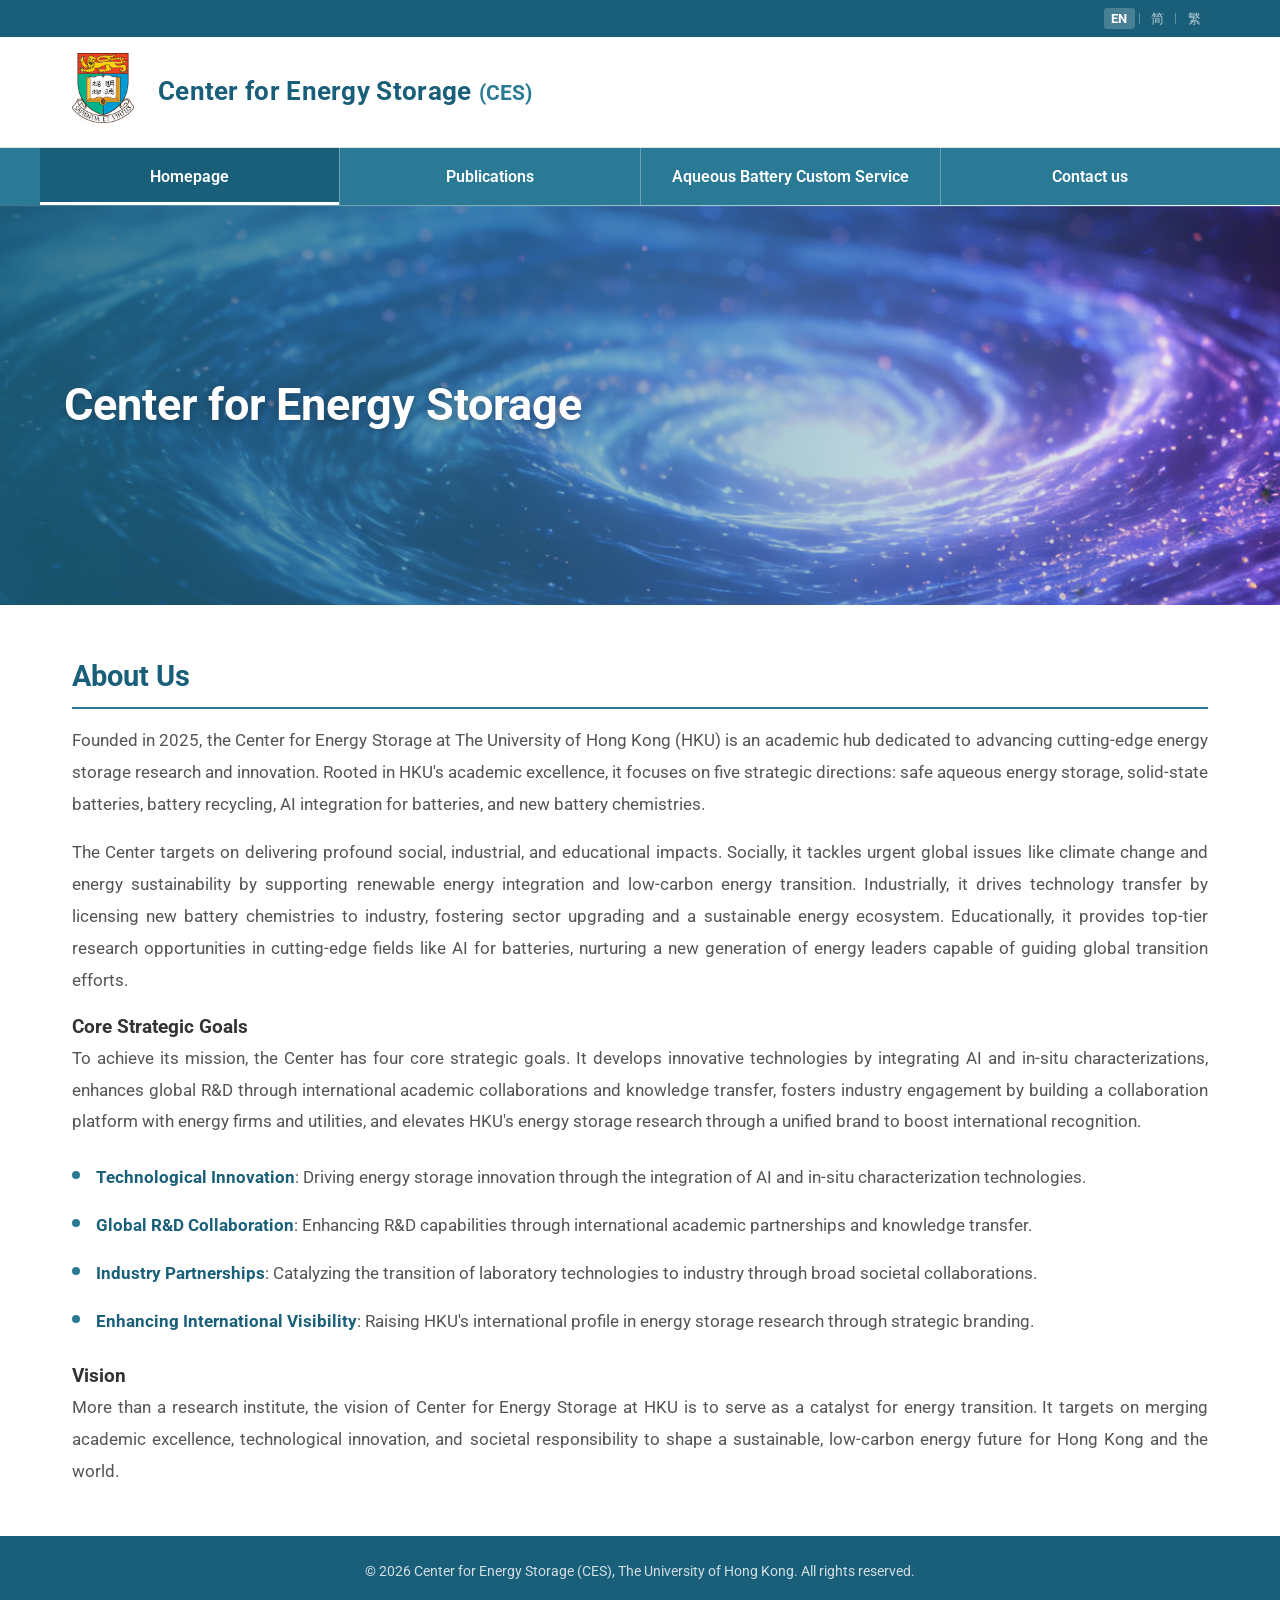
<file: snapshot/2026-08-03/public-site/ces.hku.hk/index.html?page_id=2714.html>
<!DOCTYPE html>
<html lang="en">
<head>
    <meta charset="UTF-8">
    <meta name="viewport" content="width=device-width, initial-scale=1.0">
    <title>Center for Energy Storage (CES)</title>
    <link rel="stylesheet" href="wp-content/themes/CES_custom/style.css%3Fv=1785739486.css">
    <!-- SureRank Meta Data -->
<link rel="canonical" href="index.html%3Fpage_id=2714.html">
<meta name="robots" content="index, follow">
<meta property="og:url" content="https://ces.hku.hk/?page_id=2714">
<meta property="og:site_name" content="Center for Energy Storage">
<meta property="og:locale" content="en_US">
<meta property="og:type" content="article">
<meta property="og:title" content="Aqueous Battery Service - Center for Energy Storage">
<meta property="article:published_time" content="2026-03-20T10:56:36+08:00">
<meta property="article:modified_time" content="2026-03-20T02:56:36+00:00">
<meta name="twitter:card" content="summary_large_image">
<meta name="twitter:title" content="Aqueous Battery Service - Center for Energy Storage">
<script type="application/ld+json" id="surerank-schema">{"@context":"https://schema.org","@graph":[{"@type":"WebSite","@id":"https://ces.hku.hk/#website","name":"Center for Energy Storage","author":{"@id":"https://ces.hku.hk#person"},"copyrightHolder":{"@id":"https://ces.hku.hk#person"},"description":"Center for Energy Storage","url":"https://ces.hku.hk/","potentialAction":{"@id":"https://ces.hku.hk/#searchaction"},"publisher":{"@id":"https://ces.hku.hk/#organization"}},{"@type":"WebPage","@id":"https://ces.hku.hk#webpage","name":"Aqueous Battery Service","author":{"@id":"https://ces.hku.hk#person"},"inLanguage":"en_US","url":"https://ces.hku.hk","breadcrumb":{"@id":"https://ces.hku.hk#breadcrumblist"},"contributor":{"@id":"https://ces.hku.hk#person"},"copyrightHolder":{"@id":"https://ces.hku.hk#person"},"datePublished":"2026-03-20T10:56:36+08:00","dateModified":"2026-03-20T10:56:36+08:00","isPartOf":{"@id":"https://ces.hku.hk/#website"},"publisher":{"@id":"https://ces.hku.hk/#organization"}},{"@type":"Organization","@id":"https://ces.hku.hk/#organization","name":"Center for Energy Storage","founder":[{"@type":"Person","name":"Huang Fen"}],"slogan":"Center for Energy Storage","url":"https://ces.hku.hk/ "},{"@type":"BreadcrumbList","name":"BreadcrumbList","@id":"https://ces.hku.hk#breadcrumblist","itemListElement":[{"@type":"ListItem","position":1,"item":{"@id":"https://ces.hku.hk","name":"Home"}},{"@type":"ListItem","position":2,"item":{"@id":"https://ces.hku.hk/?page_id=2714","name":"Aqueous Battery Service"}}]},{"@type":"SearchAction","@id":"https://ces.hku.hk/#searchaction","target":"https://ces.hku.hk/?s={search_term_string}","query-input":"required name=search_term_string"}]}</script>
<!-- /SureRank Meta Data -->
<link rel="alternate" title="oEmbed (JSON)" type="application/json+oembed" href="https://ces.hku.hk/index.php?rest_route=%2Foembed%2F1.0%2Fembed&#038;url=https%3A%2F%2Fces.hku.hk%2F%3Fpage_id%3D2714" />
<link rel="alternate" title="oEmbed (XML)" type="text/xml+oembed" href="https://ces.hku.hk/index.php?rest_route=%2Foembed%2F1.0%2Fembed&#038;url=https%3A%2F%2Fces.hku.hk%2F%3Fpage_id%3D2714&#038;format=xml" />
<style id="wp-img-auto-sizes-contain-inline-css">
img:is([sizes=auto i],[sizes^="auto," i]){contain-intrinsic-size:3000px 1500px}
/*# sourceURL=wp-img-auto-sizes-contain-inline-css */
</style>
<link rel='stylesheet' id='hfe-widgets-style-css' href='wp-content/plugins/header-footer-elementor/inc/widgets-css/frontend.css%3Fver=2.8.3.css' media='all' />
<style id="wp-emoji-styles-inline-css">

	img.wp-smiley, img.emoji {
		display: inline !important;
		border: none !important;
		box-shadow: none !important;
		height: 1em !important;
		width: 1em !important;
		margin: 0 0.07em !important;
		vertical-align: -0.1em !important;
		background: none !important;
		padding: 0 !important;
	}
/*# sourceURL=wp-emoji-styles-inline-css */
</style>
<link rel='stylesheet' id='wp-block-library-css' href='wp-includes/css/dist/block-library/style.min.css%3Fver=7.0.2.css' media='all' />
<style id="classic-theme-styles-inline-css">
/*! This file is auto-generated */
.wp-block-button__link{color:#fff;background-color:#32373c;border-radius:9999px;box-shadow:none;text-decoration:none;padding:calc(.667em + 2px) calc(1.333em + 2px);font-size:1.125em}.wp-block-file__button{background:#32373c;color:#fff;text-decoration:none}
/*# sourceURL=/wp-includes/css/classic-themes.min.css */
</style>
<style id="global-styles-inline-css">
:root{--wp--preset--aspect-ratio--square: 1;--wp--preset--aspect-ratio--4-3: 4/3;--wp--preset--aspect-ratio--3-4: 3/4;--wp--preset--aspect-ratio--3-2: 3/2;--wp--preset--aspect-ratio--2-3: 2/3;--wp--preset--aspect-ratio--16-9: 16/9;--wp--preset--aspect-ratio--9-16: 9/16;--wp--preset--color--black: #000000;--wp--preset--color--cyan-bluish-gray: #abb8c3;--wp--preset--color--white: #ffffff;--wp--preset--color--pale-pink: #f78da7;--wp--preset--color--vivid-red: #cf2e2e;--wp--preset--color--luminous-vivid-orange: #ff6900;--wp--preset--color--luminous-vivid-amber: #fcb900;--wp--preset--color--light-green-cyan: #7bdcb5;--wp--preset--color--vivid-green-cyan: #00d084;--wp--preset--color--pale-cyan-blue: #8ed1fc;--wp--preset--color--vivid-cyan-blue: #0693e3;--wp--preset--color--vivid-purple: #9b51e0;--wp--preset--gradient--vivid-cyan-blue-to-vivid-purple: linear-gradient(135deg,rgb(6,147,227) 0%,rgb(155,81,224) 100%);--wp--preset--gradient--light-green-cyan-to-vivid-green-cyan: linear-gradient(135deg,rgb(122,220,180) 0%,rgb(0,208,130) 100%);--wp--preset--gradient--luminous-vivid-amber-to-luminous-vivid-orange: linear-gradient(135deg,rgb(252,185,0) 0%,rgb(255,105,0) 100%);--wp--preset--gradient--luminous-vivid-orange-to-vivid-red: linear-gradient(135deg,rgb(255,105,0) 0%,rgb(207,46,46) 100%);--wp--preset--gradient--very-light-gray-to-cyan-bluish-gray: linear-gradient(135deg,rgb(238,238,238) 0%,rgb(169,184,195) 100%);--wp--preset--gradient--cool-to-warm-spectrum: linear-gradient(135deg,rgb(74,234,220) 0%,rgb(151,120,209) 20%,rgb(207,42,186) 40%,rgb(238,44,130) 60%,rgb(251,105,98) 80%,rgb(254,248,76) 100%);--wp--preset--gradient--blush-light-purple: linear-gradient(135deg,rgb(255,206,236) 0%,rgb(152,150,240) 100%);--wp--preset--gradient--blush-bordeaux: linear-gradient(135deg,rgb(254,205,165) 0%,rgb(254,45,45) 50%,rgb(107,0,62) 100%);--wp--preset--gradient--luminous-dusk: linear-gradient(135deg,rgb(255,203,112) 0%,rgb(199,81,192) 50%,rgb(65,88,208) 100%);--wp--preset--gradient--pale-ocean: linear-gradient(135deg,rgb(255,245,203) 0%,rgb(182,227,212) 50%,rgb(51,167,181) 100%);--wp--preset--gradient--electric-grass: linear-gradient(135deg,rgb(202,248,128) 0%,rgb(113,206,126) 100%);--wp--preset--gradient--midnight: linear-gradient(135deg,rgb(2,3,129) 0%,rgb(40,116,252) 100%);--wp--preset--font-size--small: 13px;--wp--preset--font-size--medium: 20px;--wp--preset--font-size--large: 36px;--wp--preset--font-size--x-large: 42px;--wp--preset--spacing--20: 0.44rem;--wp--preset--spacing--30: 0.67rem;--wp--preset--spacing--40: 1rem;--wp--preset--spacing--50: 1.5rem;--wp--preset--spacing--60: 2.25rem;--wp--preset--spacing--70: 3.38rem;--wp--preset--spacing--80: 5.06rem;--wp--preset--shadow--natural: 6px 6px 9px rgba(0, 0, 0, 0.2);--wp--preset--shadow--deep: 12px 12px 50px rgba(0, 0, 0, 0.4);--wp--preset--shadow--sharp: 6px 6px 0px rgba(0, 0, 0, 0.2);--wp--preset--shadow--outlined: 6px 6px 0px -3px rgb(255, 255, 255), 6px 6px rgb(0, 0, 0);--wp--preset--shadow--crisp: 6px 6px 0px rgb(0, 0, 0);}:where(body) { margin: 0; }:where(.is-layout-flex){gap: 0.5em;}:where(.is-layout-grid){gap: 0.5em;}body .is-layout-flex{display: flex;}.is-layout-flex{flex-wrap: wrap;align-items: center;}.is-layout-flex > :is(*, div){margin: 0;}body .is-layout-grid{display: grid;}.is-layout-grid > :is(*, div){margin: 0;}body{padding-top: 0px;padding-right: 0px;padding-bottom: 0px;padding-left: 0px;}:root :where(.wp-element-button, .wp-block-button__link){background-color: #32373c;border-width: 0;color: #fff;font-family: inherit;font-size: inherit;font-style: inherit;font-weight: inherit;letter-spacing: inherit;line-height: inherit;padding-top: calc(0.667em + 2px);padding-right: calc(1.333em + 2px);padding-bottom: calc(0.667em + 2px);padding-left: calc(1.333em + 2px);text-decoration: none;text-transform: inherit;}.has-black-color{color: var(--wp--preset--color--black) !important;}.has-cyan-bluish-gray-color{color: var(--wp--preset--color--cyan-bluish-gray) !important;}.has-white-color{color: var(--wp--preset--color--white) !important;}.has-pale-pink-color{color: var(--wp--preset--color--pale-pink) !important;}.has-vivid-red-color{color: var(--wp--preset--color--vivid-red) !important;}.has-luminous-vivid-orange-color{color: var(--wp--preset--color--luminous-vivid-orange) !important;}.has-luminous-vivid-amber-color{color: var(--wp--preset--color--luminous-vivid-amber) !important;}.has-light-green-cyan-color{color: var(--wp--preset--color--light-green-cyan) !important;}.has-vivid-green-cyan-color{color: var(--wp--preset--color--vivid-green-cyan) !important;}.has-pale-cyan-blue-color{color: var(--wp--preset--color--pale-cyan-blue) !important;}.has-vivid-cyan-blue-color{color: var(--wp--preset--color--vivid-cyan-blue) !important;}.has-vivid-purple-color{color: var(--wp--preset--color--vivid-purple) !important;}.has-black-background-color{background-color: var(--wp--preset--color--black) !important;}.has-cyan-bluish-gray-background-color{background-color: var(--wp--preset--color--cyan-bluish-gray) !important;}.has-white-background-color{background-color: var(--wp--preset--color--white) !important;}.has-pale-pink-background-color{background-color: var(--wp--preset--color--pale-pink) !important;}.has-vivid-red-background-color{background-color: var(--wp--preset--color--vivid-red) !important;}.has-luminous-vivid-orange-background-color{background-color: var(--wp--preset--color--luminous-vivid-orange) !important;}.has-luminous-vivid-amber-background-color{background-color: var(--wp--preset--color--luminous-vivid-amber) !important;}.has-light-green-cyan-background-color{background-color: var(--wp--preset--color--light-green-cyan) !important;}.has-vivid-green-cyan-background-color{background-color: var(--wp--preset--color--vivid-green-cyan) !important;}.has-pale-cyan-blue-background-color{background-color: var(--wp--preset--color--pale-cyan-blue) !important;}.has-vivid-cyan-blue-background-color{background-color: var(--wp--preset--color--vivid-cyan-blue) !important;}.has-vivid-purple-background-color{background-color: var(--wp--preset--color--vivid-purple) !important;}.has-black-border-color{border-color: var(--wp--preset--color--black) !important;}.has-cyan-bluish-gray-border-color{border-color: var(--wp--preset--color--cyan-bluish-gray) !important;}.has-white-border-color{border-color: var(--wp--preset--color--white) !important;}.has-pale-pink-border-color{border-color: var(--wp--preset--color--pale-pink) !important;}.has-vivid-red-border-color{border-color: var(--wp--preset--color--vivid-red) !important;}.has-luminous-vivid-orange-border-color{border-color: var(--wp--preset--color--luminous-vivid-orange) !important;}.has-luminous-vivid-amber-border-color{border-color: var(--wp--preset--color--luminous-vivid-amber) !important;}.has-light-green-cyan-border-color{border-color: var(--wp--preset--color--light-green-cyan) !important;}.has-vivid-green-cyan-border-color{border-color: var(--wp--preset--color--vivid-green-cyan) !important;}.has-pale-cyan-blue-border-color{border-color: var(--wp--preset--color--pale-cyan-blue) !important;}.has-vivid-cyan-blue-border-color{border-color: var(--wp--preset--color--vivid-cyan-blue) !important;}.has-vivid-purple-border-color{border-color: var(--wp--preset--color--vivid-purple) !important;}.has-vivid-cyan-blue-to-vivid-purple-gradient-background{background: var(--wp--preset--gradient--vivid-cyan-blue-to-vivid-purple) !important;}.has-light-green-cyan-to-vivid-green-cyan-gradient-background{background: var(--wp--preset--gradient--light-green-cyan-to-vivid-green-cyan) !important;}.has-luminous-vivid-amber-to-luminous-vivid-orange-gradient-background{background: var(--wp--preset--gradient--luminous-vivid-amber-to-luminous-vivid-orange) !important;}.has-luminous-vivid-orange-to-vivid-red-gradient-background{background: var(--wp--preset--gradient--luminous-vivid-orange-to-vivid-red) !important;}.has-very-light-gray-to-cyan-bluish-gray-gradient-background{background: var(--wp--preset--gradient--very-light-gray-to-cyan-bluish-gray) !important;}.has-cool-to-warm-spectrum-gradient-background{background: var(--wp--preset--gradient--cool-to-warm-spectrum) !important;}.has-blush-light-purple-gradient-background{background: var(--wp--preset--gradient--blush-light-purple) !important;}.has-blush-bordeaux-gradient-background{background: var(--wp--preset--gradient--blush-bordeaux) !important;}.has-luminous-dusk-gradient-background{background: var(--wp--preset--gradient--luminous-dusk) !important;}.has-pale-ocean-gradient-background{background: var(--wp--preset--gradient--pale-ocean) !important;}.has-electric-grass-gradient-background{background: var(--wp--preset--gradient--electric-grass) !important;}.has-midnight-gradient-background{background: var(--wp--preset--gradient--midnight) !important;}.has-small-font-size{font-size: var(--wp--preset--font-size--small) !important;}.has-medium-font-size{font-size: var(--wp--preset--font-size--medium) !important;}.has-large-font-size{font-size: var(--wp--preset--font-size--large) !important;}.has-x-large-font-size{font-size: var(--wp--preset--font-size--x-large) !important;}
:root :where(.wp-block-icon svg){width: 24px;}
:where(.wp-block-post-template.is-layout-flex){gap: 1.25em;}:where(.wp-block-post-template.is-layout-grid){gap: 1.25em;}
:where(.wp-block-term-template.is-layout-flex){gap: 1.25em;}:where(.wp-block-term-template.is-layout-grid){gap: 1.25em;}
:where(.wp-block-columns.is-layout-flex){gap: 2em;}:where(.wp-block-columns.is-layout-grid){gap: 2em;}
:root :where(.wp-block-pullquote){font-size: 1.5em;line-height: 1.6;}
/*# sourceURL=global-styles-inline-css */
</style>
<link rel='stylesheet' id='bogo-css' href='wp-content/plugins/bogo/includes/css/style.css%3Fver=3.9.2.css' media='all' />
<link rel='stylesheet' id='st-trigger-button-style-css' href='wp-content/plugins/suretriggers/assets/css/st-trigger-button.css%3Fver=1.1.20.css' media='all' />
<link rel='stylesheet' id='hfe-style-css' href='wp-content/plugins/header-footer-elementor/assets/css/header-footer-elementor.css%3Fver=2.8.3.css' media='all' />
<link rel='stylesheet' id='elementor-icons-css' href='wp-content/plugins/elementor/assets/lib/eicons/css/elementor-icons.min.css%3Fver=5.47.0.css' media='all' />
<link rel='stylesheet' id='elementor-frontend-css' href='wp-content/plugins/elementor/assets/css/frontend.min.css%3Fver=3.35.7.css' media='all' />
<link rel='stylesheet' id='elementor-post-1399-css' href='wp-content/uploads/elementor/css/post-1399.css%3Fver=1785643293.css' media='all' />
<link rel='stylesheet' id='font-awesome-5-all-css' href='wp-content/plugins/elementor/assets/lib/font-awesome/css/all.min.css%3Fver=3.35.7.css' media='all' />
<link rel='stylesheet' id='font-awesome-4-shim-css' href='wp-content/plugins/elementor/assets/lib/font-awesome/css/v4-shims.min.css%3Fver=3.35.7.css' media='all' />
<link rel='stylesheet' id='hfe-elementor-icons-css' href='wp-content/plugins/elementor/assets/lib/eicons/css/elementor-icons.min.css%3Fver=5.34.0.css' media='all' />
<link rel='stylesheet' id='hfe-icons-list-css' href='wp-content/plugins/elementor/assets/css/widget-icon-list.min.css%3Fver=3.24.3.css' media='all' />
<link rel='stylesheet' id='hfe-social-icons-css' href='wp-content/plugins/elementor/assets/css/widget-social-icons.min.css%3Fver=3.24.0.css' media='all' />
<link rel='stylesheet' id='hfe-social-share-icons-brands-css' href='wp-content/plugins/elementor/assets/lib/font-awesome/css/brands.css%3Fver=5.15.3.css' media='all' />
<link rel='stylesheet' id='hfe-social-share-icons-fontawesome-css' href='wp-content/plugins/elementor/assets/lib/font-awesome/css/fontawesome.css%3Fver=5.15.3.css' media='all' />
<link rel='stylesheet' id='hfe-nav-menu-icons-css' href='wp-content/plugins/elementor/assets/lib/font-awesome/css/solid.css%3Fver=5.15.3.css' media='all' />
<link rel='stylesheet' id='elementor-gf-roboto-css' href='https://fonts.googleapis.com/css?family=Roboto:100,100italic,200,200italic,300,300italic,400,400italic,500,500italic,600,600italic,700,700italic,800,800italic,900,900italic&#038;display=auto' media='all' />
<link rel='stylesheet' id='elementor-gf-robotoslab-css' href='https://fonts.googleapis.com/css?family=Roboto+Slab:100,100italic,200,200italic,300,300italic,400,400italic,500,500italic,600,600italic,700,700italic,800,800italic,900,900italic&#038;display=auto' media='all' />
<script id="font-awesome-4-shim-js" src="wp-content/plugins/elementor/assets/lib/font-awesome/js/v4-shims.min.js%3Fver=3.35.7"></script>
<script id="jquery-core-js" src="wp-includes/js/jquery/jquery.min.js%3Fver=3.7.1"></script>
<script id="jquery-migrate-js" src="wp-includes/js/jquery/jquery-migrate.min.js%3Fver=3.4.1"></script>
<script id="jquery-js-after">
!function($){"use strict";$(document).ready(function(){$(this).scrollTop()>100&&$(".hfe-scroll-to-top-wrap").removeClass("hfe-scroll-to-top-hide"),$(window).scroll(function(){$(this).scrollTop()<100?$(".hfe-scroll-to-top-wrap").fadeOut(300):$(".hfe-scroll-to-top-wrap").fadeIn(300)}),$(".hfe-scroll-to-top-wrap").on("click",function(){$("html, body").animate({scrollTop:0},300);return!1})})}(jQuery);
!function($){'use strict';$(document).ready(function(){var bar=$('.hfe-reading-progress-bar');if(!bar.length)return;$(window).on('scroll',function(){var s=$(window).scrollTop(),d=$(document).height()-$(window).height(),p=d? s/d*100:0;bar.css('width',p+'%')});});}(jQuery);
//# sourceURL=jquery-js-after
</script>
<link rel="https://api.w.org/" href="https://ces.hku.hk/index.php?rest_route=/" /><link rel="alternate" title="JSON" type="application/json" href="https://ces.hku.hk/index.php?rest_route=/wp/v2/pages/2714" /><link rel="EditURI" type="application/rsd+xml" title="RSD" href="https://ces.hku.hk/xmlrpc.php?rsd" />
<meta name="generator" content="WordPress 7.0.2" />
<link rel='shortlink' href='https://ces.hku.hk/?p=2714' />
<meta name="generator" content="Elementor 3.35.7; features: additional_custom_breakpoints; settings: css_print_method-external, google_font-enabled, font_display-auto">
			<style>
				.e-con.e-parent:nth-of-type(n+4):not(.e-lazyloaded):not(.e-no-lazyload),
				.e-con.e-parent:nth-of-type(n+4):not(.e-lazyloaded):not(.e-no-lazyload) * {
					background-image: none !important;
				}
				@media screen and (max-height: 1024px) {
					.e-con.e-parent:nth-of-type(n+3):not(.e-lazyloaded):not(.e-no-lazyload),
					.e-con.e-parent:nth-of-type(n+3):not(.e-lazyloaded):not(.e-no-lazyload) * {
						background-image: none !important;
					}
				}
				@media screen and (max-height: 640px) {
					.e-con.e-parent:nth-of-type(n+2):not(.e-lazyloaded):not(.e-no-lazyload),
					.e-con.e-parent:nth-of-type(n+2):not(.e-lazyloaded):not(.e-no-lazyload) * {
						background-image: none !important;
					}
				}
			</style>
			</head>
<body class="wp-singular page-template-default page page-id-2714 wp-theme-CES_custom en-US surerank-1.6.3 ehf-template-CES_custom ehf-stylesheet-CES_custom elementor-default elementor-kit-1399">

    <!-- Top utility bar: language switcher -->
    <div class="top-bar">
        <div class="top-bar-inner">
            <div class="lang-switcher">
                <button class="lang-btn active" data-lang="en">EN</button>
                <span class="lang-sep">|</span>
                <button class="lang-btn" data-lang="zh-cn">简</button>
                <span class="lang-sep">|</span>
                <button class="lang-btn" data-lang="zh-tw">繁</button>
            </div>
        </div>
    </div>

    <!-- Logo bar -->
    <header class="site-header">
        <div class="header-inner">
            <a href="index.html%3Fpage_id=2714.html#homepage" class="logo-link">
                <img src="wp-content/themes/CES_custom/assets/HKU_logo_wb.jpg" alt="The University of Hong Kong" class="hku-logo">
            </a>
            <div class="header-title">
                <h1 class="site-title" data-i18n="header.title">Center for Energy Storage</h1>
                <p class="site-subtitle">(CES)</p>
            </div>
        </div>
    </header>

    <!-- Main navigation -->
    <nav class="main-nav">
        <ul class="nav-list">
            <li class="nav-item active" data-page="homepage"><a href="index.html%3Fpage_id=2714.html#homepage" data-i18n="nav.home">Homepage</a></li>
            <li class="nav-item" data-page="publications"><a href="index.html%3Fpage_id=2714.html#publications" data-i18n="nav.pub">Publications</a></li>
            <li class="nav-item" data-page="aqueous-battery-service"><a href="index.html%3Fpage_id=2714.html#aqueous-battery-service" data-i18n="nav.service">Aqueous Battery Custom Service</a></li>
            <li class="nav-item" data-page="contact"><a href="index.html%3Fpage_id=2714.html#contact" data-i18n="nav.contact">Contact us</a></li>
        </ul>
    </nav>

    <!-- ==================== PAGE: Homepage ==================== -->
    <div class="page-section active" id="page-homepage">
        <section class="hero-banner">
            <img src="wp-content/themes/CES_custom/assets/homepage.png" alt="CES Banner" class="hero-img">
            <div class="hero-overlay">
                <h2 class="hero-text" data-i18n="hero.title">Center for Energy Storage</h2>
            </div>
        </section>
        <main class="site-content">
            <section class="content-section">
                <h2 data-i18n="about.title">About Us</h2>
                <p data-i18n="about.p1">Founded in 2025, the Center for Energy Storage at The University of Hong Kong (HKU) is an academic hub dedicated to advancing cutting-edge energy storage research and innovation. Rooted in HKU's academic excellence, it focuses on five strategic directions: safe aqueous energy storage, solid-state batteries, battery recycling, AI integration for batteries, and new battery chemistries.</p>
                <p data-i18n="about.p2">The Center targets on delivering profound social, industrial, and educational impacts. Socially, it tackles urgent global issues like climate change and energy sustainability by supporting renewable energy integration and low-carbon energy transition. Industrially, it drives technology transfer by licensing new battery chemistries to industry, fostering sector upgrading and a sustainable energy ecosystem. Educationally, it provides top-tier research opportunities in cutting-edge fields like AI for batteries, nurturing a new generation of energy leaders capable of guiding global transition efforts.</p>
                <h3 data-i18n="goals.title">Core Strategic Goals</h3>
                <p data-i18n="goals.intro">To achieve its mission, the Center has four core strategic goals. It develops innovative technologies by integrating AI and in-situ characterizations, enhances global R&amp;D through international academic collaborations and knowledge transfer, fosters industry engagement by building a collaboration platform with energy firms and utilities, and elevates HKU's energy storage research through a unified brand to boost international recognition.</p>
                <ul class="goals-list">
                    <li data-i18n-html="goals.g1"><strong>Technological Innovation</strong>: Driving energy storage innovation through the integration of AI and in-situ characterization technologies.</li>
                    <li data-i18n-html="goals.g2"><strong>Global R&amp;D Collaboration</strong>: Enhancing R&amp;D capabilities through international academic partnerships and knowledge transfer.</li>
                    <li data-i18n-html="goals.g3"><strong>Industry Partnerships</strong>: Catalyzing the transition of laboratory technologies to industry through broad societal collaborations.</li>
                    <li data-i18n-html="goals.g4"><strong>Enhancing International Visibility</strong>: Raising HKU's international profile in energy storage research through strategic branding.</li>
                </ul>
                <h3 data-i18n="vision.title">Vision</h3>
                <p data-i18n="vision.text">More than a research institute, the vision of Center for Energy Storage at HKU is to serve as a catalyst for energy transition. It targets on merging academic excellence, technological innovation, and societal responsibility to shape a sustainable, low-carbon energy future for Hong Kong and the world.</p>
            </section>
        </main>
    </div>

    <!-- ==================== PAGE: Publications ==================== -->
    <div class="page-section" id="page-publications">
        <main class="site-content">
            <section class="content-section under-construction">
                <div class="uc-icon">&#9881;</div>
                <h2 data-i18n="pub.title">Publications</h2>
                <p class="uc-text" data-i18n="pub.uc">This page is under construction. Please check back later.</p>
            </section>
        </main>
    </div>

    <!-- ==================== PAGE: Aqueous Battery Service ==================== -->
    <div class="page-section" id="page-aqueous-battery-service">
        <div class="subpage-banner">
            <h2 data-i18n="abs.title">Aqueous Battery Custom Service</h2>
        </div>
        <main class="site-content">
            <div class="subpage-layout">
                <!-- Left: sub-menu -->
                <aside class="sub-nav">
                    <ul class="sub-nav-list">
                        <li class="sub-nav-item active" data-subtab="rigid-shell">
                            <a href="index.html%3Fpage_id=2714.html#" data-i18n="abs.sub1">Aqueous Rigid-cased Full Batteries (ARFB) Service</a>
                        </li>
                        <li class="sub-nav-item" data-subtab="pouch">
                            <a href="index.html%3Fpage_id=2714.html#" data-i18n="abs.sub2">Aqueous Pouch Cell Service</a>
                        </li>
                        <li class="sub-nav-item" data-subtab="custom">
                            <a href="index.html%3Fpage_id=2714.html#" data-i18n="abs.sub3">Introduction for the customization</a>
                        </li>
                    </ul>
                    <div class="sidebar-contact-box">
                        <h4 data-i18n="abs.c_contact_title">One-on-One Customization Service:</h4>
                        <p><strong data-i18n="abs.c_contact_name">Dr. Zhu</strong></p>
                        <p><span data-i18n="abs.c_contact_email_label">Email</span>: <a href="mailto:jiaxiong.zhu@my.cityu.edu.hk" data-i18n="abs.c_contact_email">jiaxiong.zhu@my.cityu.edu.hk</a></p>
                        <p><span data-i18n="abs.c_contact_wechat_label">WeChat</span>: <span data-i18n="abs.c_contact_wechat">136 3285 5467</span></p>
                    </div>
                </aside>
                <!-- Right: sub-content -->
                <div class="sub-content">

                    <!-- ===== Sub-tab 1: Rigid-Shell ===== -->
                    <div class="sub-tab-panel active" id="subtab-rigid-shell">
                        <h3 data-i18n="abs.sub1_title">Aqueous Rigid-cased Full Batteries (ARFB) Service</h3>
                        <p data-i18n="abs.sub1_intro1">Given the current limitations of laboratory conditions and evaluation models, which rely on coin cells or micro-small pouch cells, the guiding significance for advancing the practical application of emerging aqueous batteries is relatively one-sided and lacking. Meanwhile, by drawing on the successful practical experience of existing aqueous batteries, especially Metal hydride-Nickel batteries and Lead-acid batteries, we recognize that if an aqueous battery under research has the potential for practical application, it is most likely to be presented in the form of a rigid-cased battery.</p>
                        <p data-i18n="abs.sub1_intro2">Rigid-cased encapsulation based on full batteries provides the indispensable threshold: an independent sealed space and tightly assembled structure, sufficient active material (mass and/or volume, reaction capacity and/or charge-discharge depth and/or utilization, path length of mass transfer and current collection), based on limited excesses of matter and space, or chemical/physical buffer conditions.</p>
                        <p data-i18n="abs.sub1_intro3">The ARFB service platform primarily focuses on the transitional phase for research batteries moving towards industrialization. It aims to bridge the gap between current academic research and industrial-level batteries, providing technical and process support services to facilitate and guide various emerging aquatic batteries toward functional maturity.</p>

                        <h4 data-i18n="abs.products_label">Products/Batteries We Offer:</h4>

                        <table class="service-table">
                            <thead>
                                <tr>
                                    <th data-i18n="abs.th_product">Display</th>
                                    <th data-i18n="abs.th_feature">Feature Description</th>
                                    <th data-i18n="abs.th_process">Process Introduction</th>
                                </tr>
                            </thead>
                            <tbody>
                                <tr>
                                    <td><img src="wp-content/themes/CES_custom/assets/battery/high-loading_electrodes.jpg" alt="High-loading Electrode" class="product-img"><span data-i18n="abs.r1_prod">High-loading electrodes:</span></td>
                                    <td>
                                        <ul class="feature-list">
                                            <li data-i18n="abs.r1_f1">Adaptable to various active material scenarios.</li>
                                            <li data-i18n="abs.r1_f2">Multiple current collector options.</li>
                                            <li data-i18n="abs.r1_f3">Adaptable to high carbon addition, various loading mass/density requirements.</li>
                                            <li data-i18n="abs.r1_f4"></li>
                                            <li data-i18n="abs.r1_f5"></li>
                                            <li data-i18n="abs.r1_f6">Uniform and aesthetically pleasing, without cracking or powder shedding.</li>
                                        </ul>
                                    </td>
                                    <td>
                                        <ul class="feature-list">
                                            <li data-i18n="abs.r1_p1">Dry grinding dispersion.</li>
                                            <li data-i18n="abs.r1_p2">Wet mixing uniform.</li>
                                            <li data-i18n="abs.r1_p3">High-precision film.</li>
                                            <li data-i18n="abs.r1_p4">High-precision composition</li>
                                            <li data-i18n="abs.r1_p5">High-pressure compaction.</li>
                                            <li data-i18n="abs.r1_p6">Welded tabs (metal).</li>
                                        </ul>
                                    </td>
                                </tr>
                                <tr>
                                    <td><img src="wp-content/themes/CES_custom/assets/battery/Cylindrical_Batteries.jpg" alt="Cylindrical Battery" class="product-img"><span data-i18n="abs.r2_prod">Cylindrical Batteries:</span></td>
                                    <td>
                                        <ul class="feature-list">
                                            <li data-i18n="abs.r2_f1">Ultra-high internal pressure upper limit (&le;4 MPa).</li>
                                            <li data-i18n="abs.r2_f2">Multiple options (AA/SC/D/F types).</li>
                                            <li data-i18n="abs.r2_f3">Customization: capacity, appearance (colors, labels).</li>
                                            <li data-i18n="abs.r2_f4">External series/parallel options.</li>
                                            <li data-i18n="abs.r2_f5"></li>
                                        </ul>
                                    </td>
                                    <td>
                                        <ul class="feature-list">
                                            <li data-i18n="abs.r2_p1">Wound cell.</li>
                                            <li data-i18n="abs.r2_p2">Nickel-plated SPCC cases.</li>
                                            <li data-i18n="abs.r2_p3">Non-alkaline, only supports lean electrolytes.</li>
                                            <li data-i18n="abs.r2_p4">Strongly alkaline, can support non-lean electrolytes.</li>
                                        </ul>
                                    </td>
                                </tr>
                                <tr>
                                    <td><img src="wp-content/themes/CES_custom/assets/battery/Prismatic_Batteries_single.jpg" alt="Prismatic Battery Single" class="product-img"><span data-i18n="abs.r3_prod">Prismatic Batteries (single)</span></td>
                                    <td>
                                        <ul class="feature-list">
                                            <li data-i18n="abs.r3_f1">Injection molding and 3D printing options.</li>
                                            <li data-i18n="abs.r3_f2">Customization: size, shape, appearance (colors, labels).</li>
                                            <li data-i18n="abs.r3_f3">External series/parallel options.</li>
                                            <li data-i18n="abs.r3_f4"></li>
                                            <li data-i18n="abs.r3_f5"></li>
                                        </ul>
                                    </td>
                                    <td>
                                        <ul class="feature-list">
                                            <li data-i18n="abs.r3_p1">Stacked cell (Internal parallel).</li>
                                            <li data-i18n="abs.r3_p2">ABS cases.</li>
                                            <li data-i18n="abs.r3_p3">Welded tabs and busbars.</li>
                                            <li data-i18n="abs.r3_p4">Support acid/mild/alkaline, lean/non-lean electrolytes.</li>
                                        </ul>
                                    </td>
                                </tr>
                                <tr>
                                    <td><img src="wp-content/themes/CES_custom/assets/battery/Prismatic_Batteries_pack.png" alt="Prismatic Battery Pack" class="product-img"><span data-i18n="abs.r4_prod">Prismatic Batteries (pack)</span></td>
                                    <td>
                                        <ul class="feature-list">
                                            <li data-i18n="abs.r4_f1">High-strength injection molding cases.</li>
                                            <li data-i18n="abs.r4_f2">Mainly 6-cell-series packs.</li>
                                            <li data-i18n="abs.r4_f3">Customization: size, shape, appearance (colors, labels).</li>
                                            <li data-i18n="abs.r4_f4">External series/parallel options.</li>
                                        </ul>
                                    </td>
                                    <td>
                                        <ul class="feature-list">
                                            <li data-i18n="abs.r4_p1">Internal series/parallel.</li>
                                            <li data-i18n="abs.r4_p2">ABS cases.</li>
                                            <li data-i18n="abs.r4_p3">Welded tabs and busbars.</li>
                                            <li data-i18n="abs.r4_p4">Support acid/mild/alkaline, lean/non-lean electrolytes.</li>
                                            <li data-i18n="abs.r4_p5">Integrated safety valve.</li>
                                        </ul>
                                    </td>
                                </tr>
                            </tbody>
                        </table>
                    </div>

                    <!-- ===== Sub-tab 2: Pouch ===== -->
                    <div class="sub-tab-panel" id="subtab-pouch">
                        <h3 data-i18n="abs.sub2_title">Aqueous Pouch Cell Service:</h3>
                        <p data-i18n="abs.sub2_intro1">If you only need simple encapsulation model or wish to complete the final manufacturing by yourself, you can choose the pouch cell. We can provide individual components of the battery as required, such as positive and negative electrodes as your desired specifications (which can include welded tabs). We can also provide dry cells with customized parameters, injecting electrolytes to complete the batteries in one step.</p>
                        <p data-i18n="abs.sub2_intro2">You can also customize full cells and subsequent testing, with differences mainly in stacking layers and encapsulation materials, while other aspects are basically the same as the Prismatic Batteries (single).</p>
                        <p data-i18n="abs.sub2_intro3">Pouch cells cannot maintain their size/volume and tight assembly state independently, so you can choose an auxiliary clamp for testing.</p>

                        <h4 data-i18n="abs.products_label">Products/Batteries We Offer:</h4>

                        <table class="service-table">
                            <thead>
                                <tr>
                                    <th data-i18n="abs.th_product">Display</th>
                                    <th data-i18n="abs.th_feature">Feature Description</th>
                                    <th data-i18n="abs.th_process">Process Introduction</th>
                                </tr>
                            </thead>
                            <tbody>
                                <tr>
                                    <td><img src="wp-content/themes/CES_custom/assets/battery/high-loading_electrodes.jpg" alt="High-loading Electrode" class="product-img"><span data-i18n="abs.p1_prod">High-loading electrodes:</span></td>
                                    <td>
                                        <ul class="feature-list">
                                            <li data-i18n="abs.r1_f1">Adaptable to various active materials</li>
                                            <li data-i18n="abs.r1_f2">Multiple current collector options</li>
                                            <li data-i18n="abs.r1_f3">Supports high carbon additive content</li>
                                            <li data-i18n="abs.r1_f4">Supports various loading requirements</li>
                                            <li data-i18n="abs.r1_f5">Supports different compaction densities</li>
                                            <li data-i18n="abs.r1_f6">Uniform and crack-free, no powder shedding</li>
                                        </ul>
                                    </td>
                                    <td>
                                        <ul class="feature-list">
                                            <li data-i18n="abs.r1_p1">Dry grinding for thorough raw material dispersion</li>
                                            <li data-i18n="abs.r1_p2">Uniform wet mixing</li>
                                            <li data-i18n="abs.r1_p3">High-precision film casting</li>
                                            <li data-i18n="abs.r1_p4">High-precision lamination</li>
                                            <li data-i18n="abs.r1_p5">High-pressure precision roll pressing</li>
                                            <li data-i18n="abs.p1_p6">Welded tabs (metal).</li>
                                        </ul>
                                    </td>
                                </tr>
                                <tr>
                                    <td><img src="wp-content/themes/CES_custom/assets/battery/pouch_cell_dry.png" alt="Pouch Dry Cell" class="product-img"><span data-i18n="abs.p2_prod">Pouch cell (dry cell)</span></td>
                                    <td>
                                        <ul class="feature-list">
                                            <li data-i18n="abs.p2_f1">Customization: size, shape, appearance (colors, labels).</li>
                                            <li data-i18n="abs.p2_f2"></li>
                                        </ul>
                                    </td>
                                    <td>
                                        <ul class="feature-list">
                                            <li data-i18n="abs.p2_p1">Stacked cell (Internal parallel).</li>
                                            <li data-i18n="abs.p2_p2">Packing by APL or PP.</li>
                                            <li data-i18n="abs.p2_p3">Welded tabs and busbars.</li>
                                            <li data-i18n="abs.p2_p4">Support acid/mild/alkaline, lean/non-lean electrolytes.</li>
                                        </ul>
                                    </td>
                                </tr>
                                <tr>
                                    <td><img src="wp-content/themes/CES_custom/assets/battery/pouch_cell_full.jpg" alt="Pouch Full Battery" class="product-img"><span data-i18n="abs.p3_prod">Pouch cell (full cell)</span></td>
                                    <td>
                                        <ul class="feature-list">
                                            <li data-i18n="abs.p2_f1">Customization: size, shape, appearance (colors, labels).</li>
                                            <li data-i18n="abs.p2_f2"></li>
                                        </ul>
                                    </td>
                                    <td></td>
                                </tr>
                                <tr>
                                    <td><img src="wp-content/themes/CES_custom/assets/battery/Auxiliary_clamp.jpg" alt="Test Fixture" class="product-img"><span data-i18n="abs.p4_prod">Auxiliary clamp</span></td>
                                    <td>
                                        <ul class="feature-list">
                                            <li data-i18n="abs.p4_f1">High-strength parallel plate clamp.</li>
                                            <li data-i18n="abs.p4_f2">Aluminum alloy or plexiglass.</li>
                                            <li data-i18n="abs.p4_f3">Spring force provides pressure.</li>
                                        </ul>
                                    </td>
                                    <td></td>
                                </tr>
                            </tbody>
                        </table>
                    </div>

                    <!-- ===== Sub-tab 3: Custom ===== -->
                    <div class="sub-tab-panel" id="subtab-custom">
                        <h3 data-i18n="abs.sub3_title">Introduction for the customization:</h3>

                        <div class="custom-block">
                            <h4 data-i18n="abs.c_anode_title">If you are conducting research related to the negative electrodes:</h4>
                            <p data-i18n-html="abs.c_anode_text">We can produce negative electrodes according to the methods and/or key materials you provide, and then match positive electrodes, such as conventional manganese dioxide electrodes, vanadium oxide electrodes, iodine electrodes, nickel electrodes, etc. We can also develop unconventional positive electrodes as you specify or provide key materials (which may cost a little more time for electrode development). Other components, such as electrolytes and separators, can be specified or provided by you, or we can match them ourselves according to your needs.</p>
                            <p class="click-link-line"><span data-i18n="abs.c_cathode_info_prefix">Conventional Positive Electrodes:</span> <a href="index.html%3Fpage_id=2714.html#" class="info-link" data-modal="cathode-info" data-i18n="abs.c_click">Click here.</a></p>
                        </div>

                        <div class="custom-block">
                            <h4 data-i18n="abs.c_cathode_title">If you are conducting research related to the positive electrodes:</h4>
                            <p data-i18n-html="abs.c_cathode_text">We can produce positive electrodes according to the methods and/or key materials you provide, and then match negative electrodes, such as conventional zinc mental foil, zinc metal powder electrodes, zinc oxide powder electrodes, etc. We can also develop unconventional negative electrodes as you specify or provide key materials (which may cost a little more time for electrode development). Other components, such as electrolytes and separators, can be specified or provided by you, or we can match them ourselves according to your needs.</p>
                            <p class="click-link-line"><span data-i18n="abs.c_anode_info_prefix">Conventional Positive Electrodes:</span> <a href="index.html%3Fpage_id=2714.html#" class="info-link" data-modal="anode-info" data-i18n="abs.c_click">Click here.</a></p>
                        </div>

                        <div class="custom-block">
                            <h4 data-i18n="abs.c_elec_title">If you are conducting research related to the electrolytes:</h4>
                            <p data-i18n="abs.c_elec_text">You can directly provide the special electrolytes, or we can prepare them according to the methods and/or materials you specify or provide. We can match the conventional positive and negative electrodes listed above, or develop unconventional electrodes as you specify or provide key materials (which may cost a little more time for electrode development).</p>
                        </div>

                        <div class="custom-block">
                            <h4 data-i18n="abs.c_other_title">If you are conducting research related to the separators or current collectors:</h4>
                            <p data-i18n-html="abs.c_other_text">You can directly provide the special materials that meet the dimensional requirements, and we can match the conventional positive and negative electrodes listed above, or we can develop unconventional electrodes as you specify or provide key materials (which may cost a little more time for electrode development).</p>
                            <p class="click-link-line"><span data-i18n="abs.c_sep_info_prefix">Conventional separators and collectors:</span> <a href="index.html%3Fpage_id=2714.html#" class="info-link" data-modal="separator-info" data-i18n="abs.c_click">Click here.</a></p>
                        </div>

                        <div class="custom-note">
                            <p data-i18n="abs.c_note">All key or auxiliary materials can be provided or specified by you, or provided autonomously by us. The whole customization duration includes information time, confirmation time for specific battery process, necessary waiting time for material preparation, additional development time for unconventional electrodes, battery manufacturing and testing time, etc. Generally, it will take 4~8 weeks (excluding holidays).</p>
                        </div>

                    </div>

                </div>
            </div>

        </main>
    </div>

    <!-- ==================== PAGE: Contact ==================== -->
    <div class="page-section" id="page-contact">
        <main class="site-content">
            <section class="content-section">
                <h2 data-i18n="contact.title">Contact</h2>

                <div class="contact-layout">
                    <!-- Left: contact info -->
                    <div class="contact-info">
                        <div class="contact-info-block">
                            <h3 data-i18n="contact.center_name">Center for Energy Storage (CES)</h3>
                            <p data-i18n="contact.univ">The University of Hong Kong</p>
                        </div>

                        <div class="contact-info-block">
                            <h4 data-i18n="contact.person_label">Contact Person</h4>
                            <p>Ms. Amy, F. Huang</p>
                        </div>

                        <div class="contact-info-block">
                            <h4 data-i18n="contact.email_label">Email</h4>
                            <p><a href="mailto:fhuang1@hku.hk">fhuang1@hku.hk</a></p>
                        </div>

                        <div class="contact-info-block">
                            <h4 data-i18n="contact.wechat_label">WeChat</h4>
                            <p>Amy_huang0111</p>
                        </div>

                        <div class="contact-info-block">
                            <h4 data-i18n="contact.hours_label">Office Hours</h4>
                            <p data-i18n="contact.hours_text">Mon–Fri: 9:30 – 18:00 (GMT+8)</p>
                        </div>

                        <div class="contact-campus-img">
                            <img src="wp-content/themes/CES_custom/assets/hku_mb.jpg" alt="HKU Campus">
                        </div>
                    </div>

                    <!-- Right: contact form -->
                    <div class="contact-form-wrapper">
                        <h3 data-i18n="contact.form_title">Leave Your Contact Information</h3>
                        <p class="form-desc" data-i18n="contact.form_desc">We will get back to you as soon as possible.</p>
                        <form id="contact-form" class="contact-form">
                            <div class="form-group">
                                <label for="cf-name" data-i18n="contact.form_name">Name *</label>
                                <input type="text" id="cf-name" name="name" required>
                            </div>
                            <div class="form-group">
                                <label for="cf-email" data-i18n="contact.form_email">Email *</label>
                                <input type="email" id="cf-email" name="email" required>
                            </div>
                            <div class="form-group">
                                <label for="cf-phone" data-i18n="contact.form_phone">Phone</label>
                                <input type="tel" id="cf-phone" name="phone">
                            </div>
                            <div class="form-group">
                                <label for="cf-org" data-i18n="contact.form_org">Organization</label>
                                <input type="text" id="cf-org" name="organization">
                            </div>
                            <div class="form-group">
                                <label for="cf-message" data-i18n="contact.form_msg">Message *</label>
                                <textarea id="cf-message" name="message" rows="5" required></textarea>
                            </div>
                            <button type="submit" class="form-submit" data-i18n="contact.form_submit">Submit</button>
                        </form>
                        <div id="form-success" class="form-success" style="display:none;">
                            <p data-i18n="contact.form_ok">Your information has been submitted successfully. Thank you!</p>
                        </div>
                    </div>
                </div>
            </section>
        </main>
    </div>

    <!-- Footer -->
    <footer class="site-footer">
        <div class="footer-inner">
            <p data-i18n="footer.copy">&copy; 2026 Center for Energy Storage (CES), The University of Hong Kong. All rights reserved.</p>
        </div>
    </footer>

    <!-- Info Modal (Under Construction) -->
    <div class="info-modal-overlay" id="info-modal">
        <div class="info-modal">
            <button class="info-modal-close" id="info-modal-close">&times;</button>
            <div class="info-modal-body">
                <div class="uc-icon">&#128679;</div>
                <h3 data-i18n="modal.uc_title" id="info-modal-title">Under Construction</h3>
                <p data-i18n="modal.uc_text">This page is under construction. Please check back later.</p>
            </div>
        </div>
    </div>

    <script src="wp-content/themes/CES_custom/js/main.js%3Fv=1785739486"></script>
    			<script>
				const lazyloadRunObserver = () => {
					const lazyloadBackgrounds = document.querySelectorAll( `.e-con.e-parent:not(.e-lazyloaded)` );
					const lazyloadBackgroundObserver = new IntersectionObserver( ( entries ) => {
						entries.forEach( ( entry ) => {
							if ( entry.isIntersecting ) {
								let lazyloadBackground = entry.target;
								if( lazyloadBackground ) {
									lazyloadBackground.classList.add( 'e-lazyloaded' );
								}
								lazyloadBackgroundObserver.unobserve( entry.target );
							}
						});
					}, { rootMargin: '200px 0px 200px 0px' } );
					lazyloadBackgrounds.forEach( ( lazyloadBackground ) => {
						lazyloadBackgroundObserver.observe( lazyloadBackground );
					} );
				};
				const events = [
					'DOMContentLoaded',
					'elementor/lazyload/observe',
				];
				events.forEach( ( event ) => {
					document.addEventListener( event, lazyloadRunObserver );
				} );
			</script>
			<script id="st-trigger-button-script-js-extra">
var st_ajax_object = {"ajax_url":"https://ces.hku.hk/wp-admin/admin-ajax.php"};
//# sourceURL=st-trigger-button-script-js-extra
</script>
<script id="st-trigger-button-script-js" src="wp-content/plugins/suretriggers/assets/js/st-trigger-button.js%3Fver=1.1.20"></script>
<script id="wp-dom-ready-js" src="wp-includes/js/dist/dom-ready.min.js%3Fver=a06281ae5cf5500e9317"></script>
<script id="starter-templates-zip-preview-js-extra">
var starter_templates_zip_preview = {"AstColorPaletteVarPrefix":"--ast-global-","AstEleColorPaletteVarPrefix":"--ast-global-"};
//# sourceURL=starter-templates-zip-preview-js-extra
</script>
<script id="starter-templates-zip-preview-js" src="wp-content/plugins/astra-sites/inc/lib/onboarding/assets/dist/template-preview/main.js%3Fver=09382f635556bec359b3"></script>
<script id="wp-emoji-settings" type="application/json">
{"baseUrl":"https://s.w.org/images/core/emoji/17.0.2/72x72/","ext":".png","svgUrl":"https://s.w.org/images/core/emoji/17.0.2/svg/","svgExt":".svg","source":{"concatemoji":"https://ces.hku.hk/wp-includes/js/wp-emoji-release.min.js?ver=7.0.2"}}
</script>
<script type="module">
/*! This file is auto-generated */
const a=JSON.parse(document.getElementById("wp-emoji-settings").textContent),o=(window._wpemojiSettings=a,"wpEmojiSettingsSupports"),s=["flag","emoji"];function i(e){try{var t={supportTests:e,timestamp:(new Date).valueOf()};sessionStorage.setItem(o,JSON.stringify(t))}catch(e){}}function c(e,t,n){e.clearRect(0,0,e.canvas.width,e.canvas.height),e.fillText(t,0,0);t=new Uint32Array(e.getImageData(0,0,e.canvas.width,e.canvas.height).data);e.clearRect(0,0,e.canvas.width,e.canvas.height),e.fillText(n,0,0);const a=new Uint32Array(e.getImageData(0,0,e.canvas.width,e.canvas.height).data);return t.every((e,t)=>e===a[t])}function p(e,t){e.clearRect(0,0,e.canvas.width,e.canvas.height),e.fillText(t,0,0);var n=e.getImageData(16,16,1,1);for(let e=0;e<n.data.length;e++)if(0!==n.data[e])return!1;return!0}function u(e,t,n,a){switch(t){case"flag":return n(e,"\ud83c\udff3\ufe0f\u200d\u26a7\ufe0f","\ud83c\udff3\ufe0f\u200b\u26a7\ufe0f")?!1:!n(e,"\ud83c\udde8\ud83c\uddf6","\ud83c\udde8\u200b\ud83c\uddf6")&&!n(e,"\ud83c\udff4\udb40\udc67\udb40\udc62\udb40\udc65\udb40\udc6e\udb40\udc67\udb40\udc7f","\ud83c\udff4\u200b\udb40\udc67\u200b\udb40\udc62\u200b\udb40\udc65\u200b\udb40\udc6e\u200b\udb40\udc67\u200b\udb40\udc7f");case"emoji":return!a(e,"\ud83e\u1fac8")}return!1}function f(e,t,n,a){let r;const o=(r="undefined"!=typeof WorkerGlobalScope&&self instanceof WorkerGlobalScope?new OffscreenCanvas(300,150):document.createElement("canvas")).getContext("2d",{willReadFrequently:!0}),s=(o.textBaseline="top",o.font="600 32px Arial",{});return e.forEach(e=>{s[e]=t(o,e,n,a)}),s}function r(e){var t=document.createElement("script");t.src=e,t.defer=!0,document.head.appendChild(t)}a.supports={everything:!0,everythingExceptFlag:!0},new Promise(t=>{let n=function(){try{var e=JSON.parse(sessionStorage.getItem(o));if("object"==typeof e&&"number"==typeof e.timestamp&&(new Date).valueOf()<e.timestamp+604800&&"object"==typeof e.supportTests)return e.supportTests}catch(e){}return null}();if(!n){if("undefined"!=typeof Worker&&"undefined"!=typeof OffscreenCanvas&&"undefined"!=typeof URL&&URL.createObjectURL&&"undefined"!=typeof Blob)try{var e="postMessage("+f.toString()+"("+[JSON.stringify(s),u.toString(),c.toString(),p.toString()].join(",")+"));",a=new Blob([e],{type:"text/javascript"});const r=new Worker(URL.createObjectURL(a),{name:"wpTestEmojiSupports"});return void(r.onmessage=e=>{i(n=e.data),r.terminate(),t(n)})}catch(e){}i(n=f(s,u,c,p))}t(n)}).then(e=>{for(const n in e)a.supports[n]=e[n],a.supports.everything=a.supports.everything&&a.supports[n],"flag"!==n&&(a.supports.everythingExceptFlag=a.supports.everythingExceptFlag&&a.supports[n]);var t;a.supports.everythingExceptFlag=a.supports.everythingExceptFlag&&!a.supports.flag,a.supports.everything||((t=a.source||{}).concatemoji?r(t.concatemoji):t.wpemoji&&t.twemoji&&(r(t.twemoji),r(t.wpemoji)))});
//# sourceURL=https://ces.hku.hk/wp-includes/js/wp-emoji-loader.min.js
</script>
</body>
</html>
</file>
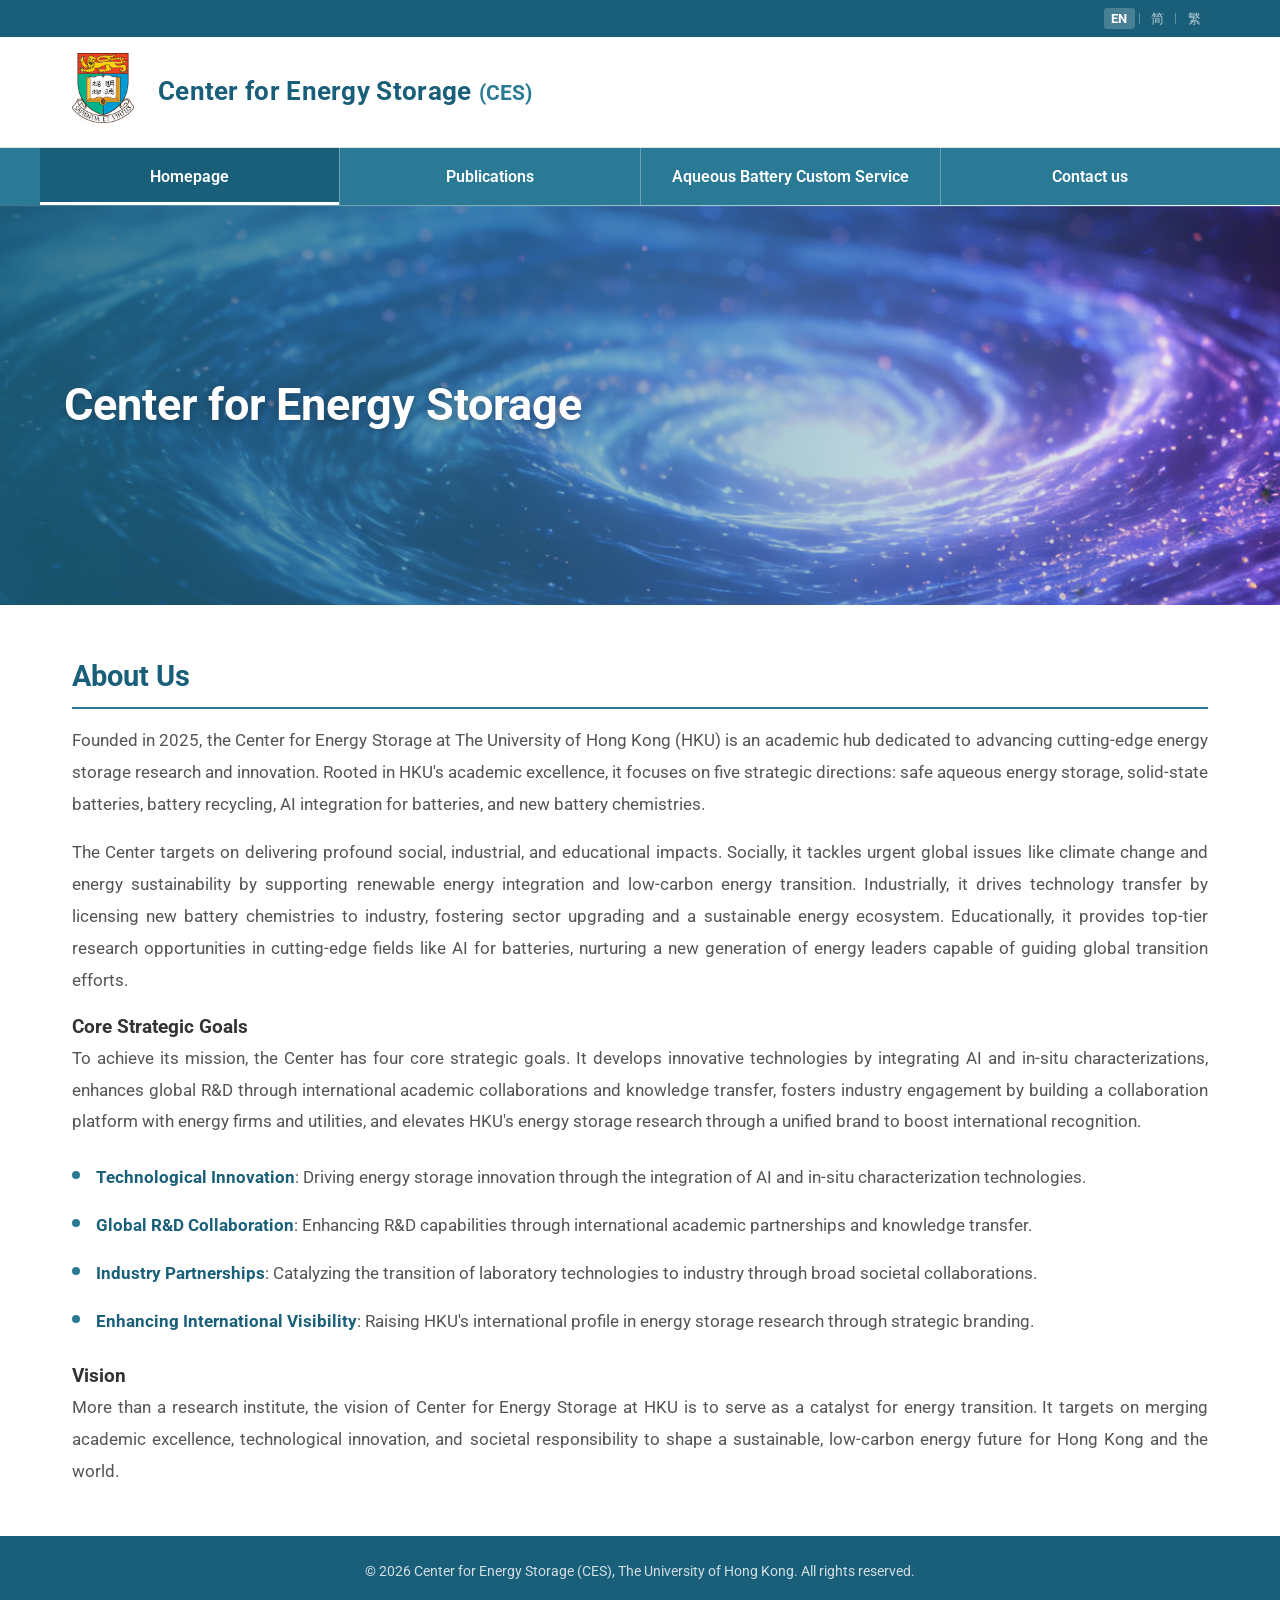
<file: snapshot/2026-08-03/public-site/ces.hku.hk/index.html?page_id=529.html>
<!DOCTYPE html>
<html lang="en">
<head>
    <meta charset="UTF-8">
    <meta name="viewport" content="width=device-width, initial-scale=1.0">
    <title>Center for Energy Storage (CES)</title>
    <link rel="stylesheet" href="wp-content/themes/CES_custom/style.css%3Fv=1785739487.css">
    <!-- SureRank Meta Data -->
<link rel="canonical" href="index.html%3Fpage_id=529.html">
<meta name="robots" content="index, follow">
<meta property="og:url" content="https://ces.hku.hk/?page_id=529">
<meta property="og:site_name" content="Center for Energy Storage">
<meta property="og:locale" content="en_US">
<meta property="og:type" content="article">
<meta property="og:title" content="Case Display - Center for Energy Storage">
<meta property="article:published_time" content="2026-03-12T15:10:15+08:00">
<meta property="article:modified_time" content="2026-03-12T07:41:11+00:00">
<meta name="twitter:card" content="summary_large_image">
<meta name="twitter:title" content="Case Display - Center for Energy Storage">
<script type="application/ld+json" id="surerank-schema">{"@context":"https://schema.org","@graph":[{"@type":"WebSite","@id":"https://ces.hku.hk/#website","name":"Center for Energy Storage","author":{"@id":"https://ces.hku.hk#person"},"copyrightHolder":{"@id":"https://ces.hku.hk#person"},"description":"Center for Energy Storage","url":"https://ces.hku.hk/","potentialAction":{"@id":"https://ces.hku.hk/#searchaction"},"publisher":{"@id":"https://ces.hku.hk/#organization"}},{"@type":"WebPage","@id":"https://ces.hku.hk#webpage","name":"Case Display","author":{"@id":"https://ces.hku.hk#person"},"inLanguage":"en_US","url":"https://ces.hku.hk","breadcrumb":{"@id":"https://ces.hku.hk#breadcrumblist"},"contributor":{"@id":"https://ces.hku.hk#person"},"copyrightHolder":{"@id":"https://ces.hku.hk#person"},"datePublished":"2026-03-12T15:10:15+08:00","dateModified":"2026-03-12T15:41:11+08:00","isPartOf":{"@id":"https://ces.hku.hk/#website"},"publisher":{"@id":"https://ces.hku.hk/#organization"}},{"@type":"Organization","@id":"https://ces.hku.hk/#organization","name":"Center for Energy Storage","founder":[{"@type":"Person","name":"syang"}],"slogan":"Center for Energy Storage","url":"https://ces.hku.hk/ "},{"@type":"BreadcrumbList","name":"BreadcrumbList","@id":"https://ces.hku.hk#breadcrumblist","itemListElement":[{"@type":"ListItem","position":1,"item":{"@id":"https://ces.hku.hk","name":"Home"}},{"@type":"ListItem","position":2,"item":{"@id":"https://ces.hku.hk/?page_id=529","name":"Case Display"}}]},{"@type":"SearchAction","@id":"https://ces.hku.hk/#searchaction","target":"https://ces.hku.hk/?s={search_term_string}","query-input":"required name=search_term_string"}]}</script>
<!-- /SureRank Meta Data -->
<link rel="alternate" title="oEmbed (JSON)" type="application/json+oembed" href="https://ces.hku.hk/index.php?rest_route=%2Foembed%2F1.0%2Fembed&#038;url=https%3A%2F%2Fces.hku.hk%2F%3Fpage_id%3D529" />
<link rel="alternate" title="oEmbed (XML)" type="text/xml+oembed" href="https://ces.hku.hk/index.php?rest_route=%2Foembed%2F1.0%2Fembed&#038;url=https%3A%2F%2Fces.hku.hk%2F%3Fpage_id%3D529&#038;format=xml" />
<style id="wp-img-auto-sizes-contain-inline-css">
img:is([sizes=auto i],[sizes^="auto," i]){contain-intrinsic-size:3000px 1500px}
/*# sourceURL=wp-img-auto-sizes-contain-inline-css */
</style>
<link rel='stylesheet' id='hfe-widgets-style-css' href='wp-content/plugins/header-footer-elementor/inc/widgets-css/frontend.css%3Fver=2.8.3.css' media='all' />
<style id="wp-emoji-styles-inline-css">

	img.wp-smiley, img.emoji {
		display: inline !important;
		border: none !important;
		box-shadow: none !important;
		height: 1em !important;
		width: 1em !important;
		margin: 0 0.07em !important;
		vertical-align: -0.1em !important;
		background: none !important;
		padding: 0 !important;
	}
/*# sourceURL=wp-emoji-styles-inline-css */
</style>
<style id="classic-theme-styles-inline-css">
/*! This file is auto-generated */
.wp-block-button__link{color:#fff;background-color:#32373c;border-radius:9999px;box-shadow:none;text-decoration:none;padding:calc(.667em + 2px) calc(1.333em + 2px);font-size:1.125em}.wp-block-file__button{background:#32373c;color:#fff;text-decoration:none}
/*# sourceURL=/wp-includes/css/classic-themes.min.css */
</style>
<style id="global-styles-inline-css">
:root{--wp--preset--aspect-ratio--square: 1;--wp--preset--aspect-ratio--4-3: 4/3;--wp--preset--aspect-ratio--3-4: 3/4;--wp--preset--aspect-ratio--3-2: 3/2;--wp--preset--aspect-ratio--2-3: 2/3;--wp--preset--aspect-ratio--16-9: 16/9;--wp--preset--aspect-ratio--9-16: 9/16;--wp--preset--color--black: #000000;--wp--preset--color--cyan-bluish-gray: #abb8c3;--wp--preset--color--white: #ffffff;--wp--preset--color--pale-pink: #f78da7;--wp--preset--color--vivid-red: #cf2e2e;--wp--preset--color--luminous-vivid-orange: #ff6900;--wp--preset--color--luminous-vivid-amber: #fcb900;--wp--preset--color--light-green-cyan: #7bdcb5;--wp--preset--color--vivid-green-cyan: #00d084;--wp--preset--color--pale-cyan-blue: #8ed1fc;--wp--preset--color--vivid-cyan-blue: #0693e3;--wp--preset--color--vivid-purple: #9b51e0;--wp--preset--gradient--vivid-cyan-blue-to-vivid-purple: linear-gradient(135deg,rgb(6,147,227) 0%,rgb(155,81,224) 100%);--wp--preset--gradient--light-green-cyan-to-vivid-green-cyan: linear-gradient(135deg,rgb(122,220,180) 0%,rgb(0,208,130) 100%);--wp--preset--gradient--luminous-vivid-amber-to-luminous-vivid-orange: linear-gradient(135deg,rgb(252,185,0) 0%,rgb(255,105,0) 100%);--wp--preset--gradient--luminous-vivid-orange-to-vivid-red: linear-gradient(135deg,rgb(255,105,0) 0%,rgb(207,46,46) 100%);--wp--preset--gradient--very-light-gray-to-cyan-bluish-gray: linear-gradient(135deg,rgb(238,238,238) 0%,rgb(169,184,195) 100%);--wp--preset--gradient--cool-to-warm-spectrum: linear-gradient(135deg,rgb(74,234,220) 0%,rgb(151,120,209) 20%,rgb(207,42,186) 40%,rgb(238,44,130) 60%,rgb(251,105,98) 80%,rgb(254,248,76) 100%);--wp--preset--gradient--blush-light-purple: linear-gradient(135deg,rgb(255,206,236) 0%,rgb(152,150,240) 100%);--wp--preset--gradient--blush-bordeaux: linear-gradient(135deg,rgb(254,205,165) 0%,rgb(254,45,45) 50%,rgb(107,0,62) 100%);--wp--preset--gradient--luminous-dusk: linear-gradient(135deg,rgb(255,203,112) 0%,rgb(199,81,192) 50%,rgb(65,88,208) 100%);--wp--preset--gradient--pale-ocean: linear-gradient(135deg,rgb(255,245,203) 0%,rgb(182,227,212) 50%,rgb(51,167,181) 100%);--wp--preset--gradient--electric-grass: linear-gradient(135deg,rgb(202,248,128) 0%,rgb(113,206,126) 100%);--wp--preset--gradient--midnight: linear-gradient(135deg,rgb(2,3,129) 0%,rgb(40,116,252) 100%);--wp--preset--font-size--small: 13px;--wp--preset--font-size--medium: 20px;--wp--preset--font-size--large: 36px;--wp--preset--font-size--x-large: 42px;--wp--preset--spacing--20: 0.44rem;--wp--preset--spacing--30: 0.67rem;--wp--preset--spacing--40: 1rem;--wp--preset--spacing--50: 1.5rem;--wp--preset--spacing--60: 2.25rem;--wp--preset--spacing--70: 3.38rem;--wp--preset--spacing--80: 5.06rem;--wp--preset--shadow--natural: 6px 6px 9px rgba(0, 0, 0, 0.2);--wp--preset--shadow--deep: 12px 12px 50px rgba(0, 0, 0, 0.4);--wp--preset--shadow--sharp: 6px 6px 0px rgba(0, 0, 0, 0.2);--wp--preset--shadow--outlined: 6px 6px 0px -3px rgb(255, 255, 255), 6px 6px rgb(0, 0, 0);--wp--preset--shadow--crisp: 6px 6px 0px rgb(0, 0, 0);}:where(body) { margin: 0; }:where(.is-layout-flex){gap: 0.5em;}:where(.is-layout-grid){gap: 0.5em;}body .is-layout-flex{display: flex;}.is-layout-flex{flex-wrap: wrap;align-items: center;}.is-layout-flex > :is(*, div){margin: 0;}body .is-layout-grid{display: grid;}.is-layout-grid > :is(*, div){margin: 0;}body{padding-top: 0px;padding-right: 0px;padding-bottom: 0px;padding-left: 0px;}:root :where(.wp-element-button, .wp-block-button__link){background-color: #32373c;border-width: 0;color: #fff;font-family: inherit;font-size: inherit;font-style: inherit;font-weight: inherit;letter-spacing: inherit;line-height: inherit;padding-top: calc(0.667em + 2px);padding-right: calc(1.333em + 2px);padding-bottom: calc(0.667em + 2px);padding-left: calc(1.333em + 2px);text-decoration: none;text-transform: inherit;}.has-black-color{color: var(--wp--preset--color--black) !important;}.has-cyan-bluish-gray-color{color: var(--wp--preset--color--cyan-bluish-gray) !important;}.has-white-color{color: var(--wp--preset--color--white) !important;}.has-pale-pink-color{color: var(--wp--preset--color--pale-pink) !important;}.has-vivid-red-color{color: var(--wp--preset--color--vivid-red) !important;}.has-luminous-vivid-orange-color{color: var(--wp--preset--color--luminous-vivid-orange) !important;}.has-luminous-vivid-amber-color{color: var(--wp--preset--color--luminous-vivid-amber) !important;}.has-light-green-cyan-color{color: var(--wp--preset--color--light-green-cyan) !important;}.has-vivid-green-cyan-color{color: var(--wp--preset--color--vivid-green-cyan) !important;}.has-pale-cyan-blue-color{color: var(--wp--preset--color--pale-cyan-blue) !important;}.has-vivid-cyan-blue-color{color: var(--wp--preset--color--vivid-cyan-blue) !important;}.has-vivid-purple-color{color: var(--wp--preset--color--vivid-purple) !important;}.has-black-background-color{background-color: var(--wp--preset--color--black) !important;}.has-cyan-bluish-gray-background-color{background-color: var(--wp--preset--color--cyan-bluish-gray) !important;}.has-white-background-color{background-color: var(--wp--preset--color--white) !important;}.has-pale-pink-background-color{background-color: var(--wp--preset--color--pale-pink) !important;}.has-vivid-red-background-color{background-color: var(--wp--preset--color--vivid-red) !important;}.has-luminous-vivid-orange-background-color{background-color: var(--wp--preset--color--luminous-vivid-orange) !important;}.has-luminous-vivid-amber-background-color{background-color: var(--wp--preset--color--luminous-vivid-amber) !important;}.has-light-green-cyan-background-color{background-color: var(--wp--preset--color--light-green-cyan) !important;}.has-vivid-green-cyan-background-color{background-color: var(--wp--preset--color--vivid-green-cyan) !important;}.has-pale-cyan-blue-background-color{background-color: var(--wp--preset--color--pale-cyan-blue) !important;}.has-vivid-cyan-blue-background-color{background-color: var(--wp--preset--color--vivid-cyan-blue) !important;}.has-vivid-purple-background-color{background-color: var(--wp--preset--color--vivid-purple) !important;}.has-black-border-color{border-color: var(--wp--preset--color--black) !important;}.has-cyan-bluish-gray-border-color{border-color: var(--wp--preset--color--cyan-bluish-gray) !important;}.has-white-border-color{border-color: var(--wp--preset--color--white) !important;}.has-pale-pink-border-color{border-color: var(--wp--preset--color--pale-pink) !important;}.has-vivid-red-border-color{border-color: var(--wp--preset--color--vivid-red) !important;}.has-luminous-vivid-orange-border-color{border-color: var(--wp--preset--color--luminous-vivid-orange) !important;}.has-luminous-vivid-amber-border-color{border-color: var(--wp--preset--color--luminous-vivid-amber) !important;}.has-light-green-cyan-border-color{border-color: var(--wp--preset--color--light-green-cyan) !important;}.has-vivid-green-cyan-border-color{border-color: var(--wp--preset--color--vivid-green-cyan) !important;}.has-pale-cyan-blue-border-color{border-color: var(--wp--preset--color--pale-cyan-blue) !important;}.has-vivid-cyan-blue-border-color{border-color: var(--wp--preset--color--vivid-cyan-blue) !important;}.has-vivid-purple-border-color{border-color: var(--wp--preset--color--vivid-purple) !important;}.has-vivid-cyan-blue-to-vivid-purple-gradient-background{background: var(--wp--preset--gradient--vivid-cyan-blue-to-vivid-purple) !important;}.has-light-green-cyan-to-vivid-green-cyan-gradient-background{background: var(--wp--preset--gradient--light-green-cyan-to-vivid-green-cyan) !important;}.has-luminous-vivid-amber-to-luminous-vivid-orange-gradient-background{background: var(--wp--preset--gradient--luminous-vivid-amber-to-luminous-vivid-orange) !important;}.has-luminous-vivid-orange-to-vivid-red-gradient-background{background: var(--wp--preset--gradient--luminous-vivid-orange-to-vivid-red) !important;}.has-very-light-gray-to-cyan-bluish-gray-gradient-background{background: var(--wp--preset--gradient--very-light-gray-to-cyan-bluish-gray) !important;}.has-cool-to-warm-spectrum-gradient-background{background: var(--wp--preset--gradient--cool-to-warm-spectrum) !important;}.has-blush-light-purple-gradient-background{background: var(--wp--preset--gradient--blush-light-purple) !important;}.has-blush-bordeaux-gradient-background{background: var(--wp--preset--gradient--blush-bordeaux) !important;}.has-luminous-dusk-gradient-background{background: var(--wp--preset--gradient--luminous-dusk) !important;}.has-pale-ocean-gradient-background{background: var(--wp--preset--gradient--pale-ocean) !important;}.has-electric-grass-gradient-background{background: var(--wp--preset--gradient--electric-grass) !important;}.has-midnight-gradient-background{background: var(--wp--preset--gradient--midnight) !important;}.has-small-font-size{font-size: var(--wp--preset--font-size--small) !important;}.has-medium-font-size{font-size: var(--wp--preset--font-size--medium) !important;}.has-large-font-size{font-size: var(--wp--preset--font-size--large) !important;}.has-x-large-font-size{font-size: var(--wp--preset--font-size--x-large) !important;}
:root :where(.wp-block-icon svg){width: 24px;}
:where(.wp-block-post-template.is-layout-flex){gap: 1.25em;}:where(.wp-block-post-template.is-layout-grid){gap: 1.25em;}
:where(.wp-block-term-template.is-layout-flex){gap: 1.25em;}:where(.wp-block-term-template.is-layout-grid){gap: 1.25em;}
:where(.wp-block-columns.is-layout-flex){gap: 2em;}:where(.wp-block-columns.is-layout-grid){gap: 2em;}
:root :where(.wp-block-pullquote){font-size: 1.5em;line-height: 1.6;}
/*# sourceURL=global-styles-inline-css */
</style>
<link rel='stylesheet' id='bogo-css' href='wp-content/plugins/bogo/includes/css/style.css%3Fver=3.9.2.css' media='all' />
<link rel='stylesheet' id='st-trigger-button-style-css' href='wp-content/plugins/suretriggers/assets/css/st-trigger-button.css%3Fver=1.1.20.css' media='all' />
<link rel='stylesheet' id='hfe-style-css' href='wp-content/plugins/header-footer-elementor/assets/css/header-footer-elementor.css%3Fver=2.8.3.css' media='all' />
<link rel='stylesheet' id='elementor-icons-css' href='wp-content/plugins/elementor/assets/lib/eicons/css/elementor-icons.min.css%3Fver=5.47.0.css' media='all' />
<link rel='stylesheet' id='elementor-frontend-css' href='wp-content/plugins/elementor/assets/css/frontend.min.css%3Fver=3.35.7.css' media='all' />
<link rel='stylesheet' id='elementor-post-1399-css' href='wp-content/uploads/elementor/css/post-1399.css%3Fver=1785643293.css' media='all' />
<link rel='stylesheet' id='font-awesome-5-all-css' href='wp-content/plugins/elementor/assets/lib/font-awesome/css/all.min.css%3Fver=3.35.7.css' media='all' />
<link rel='stylesheet' id='font-awesome-4-shim-css' href='wp-content/plugins/elementor/assets/lib/font-awesome/css/v4-shims.min.css%3Fver=3.35.7.css' media='all' />
<link rel='stylesheet' id='hfe-elementor-icons-css' href='wp-content/plugins/elementor/assets/lib/eicons/css/elementor-icons.min.css%3Fver=5.34.0.css' media='all' />
<link rel='stylesheet' id='hfe-icons-list-css' href='wp-content/plugins/elementor/assets/css/widget-icon-list.min.css%3Fver=3.24.3.css' media='all' />
<link rel='stylesheet' id='hfe-social-icons-css' href='wp-content/plugins/elementor/assets/css/widget-social-icons.min.css%3Fver=3.24.0.css' media='all' />
<link rel='stylesheet' id='hfe-social-share-icons-brands-css' href='wp-content/plugins/elementor/assets/lib/font-awesome/css/brands.css%3Fver=5.15.3.css' media='all' />
<link rel='stylesheet' id='hfe-social-share-icons-fontawesome-css' href='wp-content/plugins/elementor/assets/lib/font-awesome/css/fontawesome.css%3Fver=5.15.3.css' media='all' />
<link rel='stylesheet' id='hfe-nav-menu-icons-css' href='wp-content/plugins/elementor/assets/lib/font-awesome/css/solid.css%3Fver=5.15.3.css' media='all' />
<link rel='stylesheet' id='elementor-gf-roboto-css' href='https://fonts.googleapis.com/css?family=Roboto:100,100italic,200,200italic,300,300italic,400,400italic,500,500italic,600,600italic,700,700italic,800,800italic,900,900italic&#038;display=auto' media='all' />
<link rel='stylesheet' id='elementor-gf-robotoslab-css' href='https://fonts.googleapis.com/css?family=Roboto+Slab:100,100italic,200,200italic,300,300italic,400,400italic,500,500italic,600,600italic,700,700italic,800,800italic,900,900italic&#038;display=auto' media='all' />
<script id="font-awesome-4-shim-js" src="wp-content/plugins/elementor/assets/lib/font-awesome/js/v4-shims.min.js%3Fver=3.35.7"></script>
<script id="jquery-core-js" src="wp-includes/js/jquery/jquery.min.js%3Fver=3.7.1"></script>
<script id="jquery-migrate-js" src="wp-includes/js/jquery/jquery-migrate.min.js%3Fver=3.4.1"></script>
<script id="jquery-js-after">
!function($){"use strict";$(document).ready(function(){$(this).scrollTop()>100&&$(".hfe-scroll-to-top-wrap").removeClass("hfe-scroll-to-top-hide"),$(window).scroll(function(){$(this).scrollTop()<100?$(".hfe-scroll-to-top-wrap").fadeOut(300):$(".hfe-scroll-to-top-wrap").fadeIn(300)}),$(".hfe-scroll-to-top-wrap").on("click",function(){$("html, body").animate({scrollTop:0},300);return!1})})}(jQuery);
!function($){'use strict';$(document).ready(function(){var bar=$('.hfe-reading-progress-bar');if(!bar.length)return;$(window).on('scroll',function(){var s=$(window).scrollTop(),d=$(document).height()-$(window).height(),p=d? s/d*100:0;bar.css('width',p+'%')});});}(jQuery);
//# sourceURL=jquery-js-after
</script>
<link rel="https://api.w.org/" href="https://ces.hku.hk/index.php?rest_route=/" /><link rel="alternate" title="JSON" type="application/json" href="https://ces.hku.hk/index.php?rest_route=/wp/v2/pages/529" /><link rel="EditURI" type="application/rsd+xml" title="RSD" href="https://ces.hku.hk/xmlrpc.php?rsd" />
<meta name="generator" content="WordPress 7.0.2" />
<link rel='shortlink' href='https://ces.hku.hk/?p=529' />
<meta name="generator" content="Elementor 3.35.7; features: additional_custom_breakpoints; settings: css_print_method-external, google_font-enabled, font_display-auto">
			<style>
				.e-con.e-parent:nth-of-type(n+4):not(.e-lazyloaded):not(.e-no-lazyload),
				.e-con.e-parent:nth-of-type(n+4):not(.e-lazyloaded):not(.e-no-lazyload) * {
					background-image: none !important;
				}
				@media screen and (max-height: 1024px) {
					.e-con.e-parent:nth-of-type(n+3):not(.e-lazyloaded):not(.e-no-lazyload),
					.e-con.e-parent:nth-of-type(n+3):not(.e-lazyloaded):not(.e-no-lazyload) * {
						background-image: none !important;
					}
				}
				@media screen and (max-height: 640px) {
					.e-con.e-parent:nth-of-type(n+2):not(.e-lazyloaded):not(.e-no-lazyload),
					.e-con.e-parent:nth-of-type(n+2):not(.e-lazyloaded):not(.e-no-lazyload) * {
						background-image: none !important;
					}
				}
			</style>
			</head>
<body class="wp-singular page-template-default page page-id-529 wp-theme-CES_custom en-US surerank-1.6.3 ehf-template-CES_custom ehf-stylesheet-CES_custom elementor-default elementor-kit-1399 elementor-page elementor-page-529">

    <!-- Top utility bar: language switcher -->
    <div class="top-bar">
        <div class="top-bar-inner">
            <div class="lang-switcher">
                <button class="lang-btn active" data-lang="en">EN</button>
                <span class="lang-sep">|</span>
                <button class="lang-btn" data-lang="zh-cn">简</button>
                <span class="lang-sep">|</span>
                <button class="lang-btn" data-lang="zh-tw">繁</button>
            </div>
        </div>
    </div>

    <!-- Logo bar -->
    <header class="site-header">
        <div class="header-inner">
            <a href="index.html%3Fpage_id=529.html#homepage" class="logo-link">
                <img src="wp-content/themes/CES_custom/assets/HKU_logo_wb.jpg" alt="The University of Hong Kong" class="hku-logo">
            </a>
            <div class="header-title">
                <h1 class="site-title" data-i18n="header.title">Center for Energy Storage</h1>
                <p class="site-subtitle">(CES)</p>
            </div>
        </div>
    </header>

    <!-- Main navigation -->
    <nav class="main-nav">
        <ul class="nav-list">
            <li class="nav-item active" data-page="homepage"><a href="index.html%3Fpage_id=529.html#homepage" data-i18n="nav.home">Homepage</a></li>
            <li class="nav-item" data-page="publications"><a href="index.html%3Fpage_id=529.html#publications" data-i18n="nav.pub">Publications</a></li>
            <li class="nav-item" data-page="aqueous-battery-service"><a href="index.html%3Fpage_id=529.html#aqueous-battery-service" data-i18n="nav.service">Aqueous Battery Custom Service</a></li>
            <li class="nav-item" data-page="contact"><a href="index.html%3Fpage_id=529.html#contact" data-i18n="nav.contact">Contact us</a></li>
        </ul>
    </nav>

    <!-- ==================== PAGE: Homepage ==================== -->
    <div class="page-section active" id="page-homepage">
        <section class="hero-banner">
            <img src="wp-content/themes/CES_custom/assets/homepage.png" alt="CES Banner" class="hero-img">
            <div class="hero-overlay">
                <h2 class="hero-text" data-i18n="hero.title">Center for Energy Storage</h2>
            </div>
        </section>
        <main class="site-content">
            <section class="content-section">
                <h2 data-i18n="about.title">About Us</h2>
                <p data-i18n="about.p1">Founded in 2025, the Center for Energy Storage at The University of Hong Kong (HKU) is an academic hub dedicated to advancing cutting-edge energy storage research and innovation. Rooted in HKU's academic excellence, it focuses on five strategic directions: safe aqueous energy storage, solid-state batteries, battery recycling, AI integration for batteries, and new battery chemistries.</p>
                <p data-i18n="about.p2">The Center targets on delivering profound social, industrial, and educational impacts. Socially, it tackles urgent global issues like climate change and energy sustainability by supporting renewable energy integration and low-carbon energy transition. Industrially, it drives technology transfer by licensing new battery chemistries to industry, fostering sector upgrading and a sustainable energy ecosystem. Educationally, it provides top-tier research opportunities in cutting-edge fields like AI for batteries, nurturing a new generation of energy leaders capable of guiding global transition efforts.</p>
                <h3 data-i18n="goals.title">Core Strategic Goals</h3>
                <p data-i18n="goals.intro">To achieve its mission, the Center has four core strategic goals. It develops innovative technologies by integrating AI and in-situ characterizations, enhances global R&amp;D through international academic collaborations and knowledge transfer, fosters industry engagement by building a collaboration platform with energy firms and utilities, and elevates HKU's energy storage research through a unified brand to boost international recognition.</p>
                <ul class="goals-list">
                    <li data-i18n-html="goals.g1"><strong>Technological Innovation</strong>: Driving energy storage innovation through the integration of AI and in-situ characterization technologies.</li>
                    <li data-i18n-html="goals.g2"><strong>Global R&amp;D Collaboration</strong>: Enhancing R&amp;D capabilities through international academic partnerships and knowledge transfer.</li>
                    <li data-i18n-html="goals.g3"><strong>Industry Partnerships</strong>: Catalyzing the transition of laboratory technologies to industry through broad societal collaborations.</li>
                    <li data-i18n-html="goals.g4"><strong>Enhancing International Visibility</strong>: Raising HKU's international profile in energy storage research through strategic branding.</li>
                </ul>
                <h3 data-i18n="vision.title">Vision</h3>
                <p data-i18n="vision.text">More than a research institute, the vision of Center for Energy Storage at HKU is to serve as a catalyst for energy transition. It targets on merging academic excellence, technological innovation, and societal responsibility to shape a sustainable, low-carbon energy future for Hong Kong and the world.</p>
            </section>
        </main>
    </div>

    <!-- ==================== PAGE: Publications ==================== -->
    <div class="page-section" id="page-publications">
        <main class="site-content">
            <section class="content-section under-construction">
                <div class="uc-icon">&#9881;</div>
                <h2 data-i18n="pub.title">Publications</h2>
                <p class="uc-text" data-i18n="pub.uc">This page is under construction. Please check back later.</p>
            </section>
        </main>
    </div>

    <!-- ==================== PAGE: Aqueous Battery Service ==================== -->
    <div class="page-section" id="page-aqueous-battery-service">
        <div class="subpage-banner">
            <h2 data-i18n="abs.title">Aqueous Battery Custom Service</h2>
        </div>
        <main class="site-content">
            <div class="subpage-layout">
                <!-- Left: sub-menu -->
                <aside class="sub-nav">
                    <ul class="sub-nav-list">
                        <li class="sub-nav-item active" data-subtab="rigid-shell">
                            <a href="index.html%3Fpage_id=529.html#" data-i18n="abs.sub1">Aqueous Rigid-cased Full Batteries (ARFB) Service</a>
                        </li>
                        <li class="sub-nav-item" data-subtab="pouch">
                            <a href="index.html%3Fpage_id=529.html#" data-i18n="abs.sub2">Aqueous Pouch Cell Service</a>
                        </li>
                        <li class="sub-nav-item" data-subtab="custom">
                            <a href="index.html%3Fpage_id=529.html#" data-i18n="abs.sub3">Introduction for the customization</a>
                        </li>
                    </ul>
                    <div class="sidebar-contact-box">
                        <h4 data-i18n="abs.c_contact_title">One-on-One Customization Service:</h4>
                        <p><strong data-i18n="abs.c_contact_name">Dr. Zhu</strong></p>
                        <p><span data-i18n="abs.c_contact_email_label">Email</span>: <a href="mailto:jiaxiong.zhu@my.cityu.edu.hk" data-i18n="abs.c_contact_email">jiaxiong.zhu@my.cityu.edu.hk</a></p>
                        <p><span data-i18n="abs.c_contact_wechat_label">WeChat</span>: <span data-i18n="abs.c_contact_wechat">136 3285 5467</span></p>
                    </div>
                </aside>
                <!-- Right: sub-content -->
                <div class="sub-content">

                    <!-- ===== Sub-tab 1: Rigid-Shell ===== -->
                    <div class="sub-tab-panel active" id="subtab-rigid-shell">
                        <h3 data-i18n="abs.sub1_title">Aqueous Rigid-cased Full Batteries (ARFB) Service</h3>
                        <p data-i18n="abs.sub1_intro1">Given the current limitations of laboratory conditions and evaluation models, which rely on coin cells or micro-small pouch cells, the guiding significance for advancing the practical application of emerging aqueous batteries is relatively one-sided and lacking. Meanwhile, by drawing on the successful practical experience of existing aqueous batteries, especially Metal hydride-Nickel batteries and Lead-acid batteries, we recognize that if an aqueous battery under research has the potential for practical application, it is most likely to be presented in the form of a rigid-cased battery.</p>
                        <p data-i18n="abs.sub1_intro2">Rigid-cased encapsulation based on full batteries provides the indispensable threshold: an independent sealed space and tightly assembled structure, sufficient active material (mass and/or volume, reaction capacity and/or charge-discharge depth and/or utilization, path length of mass transfer and current collection), based on limited excesses of matter and space, or chemical/physical buffer conditions.</p>
                        <p data-i18n="abs.sub1_intro3">The ARFB service platform primarily focuses on the transitional phase for research batteries moving towards industrialization. It aims to bridge the gap between current academic research and industrial-level batteries, providing technical and process support services to facilitate and guide various emerging aquatic batteries toward functional maturity.</p>

                        <h4 data-i18n="abs.products_label">Products/Batteries We Offer:</h4>

                        <table class="service-table">
                            <thead>
                                <tr>
                                    <th data-i18n="abs.th_product">Display</th>
                                    <th data-i18n="abs.th_feature">Feature Description</th>
                                    <th data-i18n="abs.th_process">Process Introduction</th>
                                </tr>
                            </thead>
                            <tbody>
                                <tr>
                                    <td><img src="wp-content/themes/CES_custom/assets/battery/high-loading_electrodes.jpg" alt="High-loading Electrode" class="product-img"><span data-i18n="abs.r1_prod">High-loading electrodes:</span></td>
                                    <td>
                                        <ul class="feature-list">
                                            <li data-i18n="abs.r1_f1">Adaptable to various active material scenarios.</li>
                                            <li data-i18n="abs.r1_f2">Multiple current collector options.</li>
                                            <li data-i18n="abs.r1_f3">Adaptable to high carbon addition, various loading mass/density requirements.</li>
                                            <li data-i18n="abs.r1_f4"></li>
                                            <li data-i18n="abs.r1_f5"></li>
                                            <li data-i18n="abs.r1_f6">Uniform and aesthetically pleasing, without cracking or powder shedding.</li>
                                        </ul>
                                    </td>
                                    <td>
                                        <ul class="feature-list">
                                            <li data-i18n="abs.r1_p1">Dry grinding dispersion.</li>
                                            <li data-i18n="abs.r1_p2">Wet mixing uniform.</li>
                                            <li data-i18n="abs.r1_p3">High-precision film.</li>
                                            <li data-i18n="abs.r1_p4">High-precision composition</li>
                                            <li data-i18n="abs.r1_p5">High-pressure compaction.</li>
                                            <li data-i18n="abs.r1_p6">Welded tabs (metal).</li>
                                        </ul>
                                    </td>
                                </tr>
                                <tr>
                                    <td><img src="wp-content/themes/CES_custom/assets/battery/Cylindrical_Batteries.jpg" alt="Cylindrical Battery" class="product-img"><span data-i18n="abs.r2_prod">Cylindrical Batteries:</span></td>
                                    <td>
                                        <ul class="feature-list">
                                            <li data-i18n="abs.r2_f1">Ultra-high internal pressure upper limit (&le;4 MPa).</li>
                                            <li data-i18n="abs.r2_f2">Multiple options (AA/SC/D/F types).</li>
                                            <li data-i18n="abs.r2_f3">Customization: capacity, appearance (colors, labels).</li>
                                            <li data-i18n="abs.r2_f4">External series/parallel options.</li>
                                            <li data-i18n="abs.r2_f5"></li>
                                        </ul>
                                    </td>
                                    <td>
                                        <ul class="feature-list">
                                            <li data-i18n="abs.r2_p1">Wound cell.</li>
                                            <li data-i18n="abs.r2_p2">Nickel-plated SPCC cases.</li>
                                            <li data-i18n="abs.r2_p3">Non-alkaline, only supports lean electrolytes.</li>
                                            <li data-i18n="abs.r2_p4">Strongly alkaline, can support non-lean electrolytes.</li>
                                        </ul>
                                    </td>
                                </tr>
                                <tr>
                                    <td><img src="wp-content/themes/CES_custom/assets/battery/Prismatic_Batteries_single.jpg" alt="Prismatic Battery Single" class="product-img"><span data-i18n="abs.r3_prod">Prismatic Batteries (single)</span></td>
                                    <td>
                                        <ul class="feature-list">
                                            <li data-i18n="abs.r3_f1">Injection molding and 3D printing options.</li>
                                            <li data-i18n="abs.r3_f2">Customization: size, shape, appearance (colors, labels).</li>
                                            <li data-i18n="abs.r3_f3">External series/parallel options.</li>
                                            <li data-i18n="abs.r3_f4"></li>
                                            <li data-i18n="abs.r3_f5"></li>
                                        </ul>
                                    </td>
                                    <td>
                                        <ul class="feature-list">
                                            <li data-i18n="abs.r3_p1">Stacked cell (Internal parallel).</li>
                                            <li data-i18n="abs.r3_p2">ABS cases.</li>
                                            <li data-i18n="abs.r3_p3">Welded tabs and busbars.</li>
                                            <li data-i18n="abs.r3_p4">Support acid/mild/alkaline, lean/non-lean electrolytes.</li>
                                        </ul>
                                    </td>
                                </tr>
                                <tr>
                                    <td><img src="wp-content/themes/CES_custom/assets/battery/Prismatic_Batteries_pack.png" alt="Prismatic Battery Pack" class="product-img"><span data-i18n="abs.r4_prod">Prismatic Batteries (pack)</span></td>
                                    <td>
                                        <ul class="feature-list">
                                            <li data-i18n="abs.r4_f1">High-strength injection molding cases.</li>
                                            <li data-i18n="abs.r4_f2">Mainly 6-cell-series packs.</li>
                                            <li data-i18n="abs.r4_f3">Customization: size, shape, appearance (colors, labels).</li>
                                            <li data-i18n="abs.r4_f4">External series/parallel options.</li>
                                        </ul>
                                    </td>
                                    <td>
                                        <ul class="feature-list">
                                            <li data-i18n="abs.r4_p1">Internal series/parallel.</li>
                                            <li data-i18n="abs.r4_p2">ABS cases.</li>
                                            <li data-i18n="abs.r4_p3">Welded tabs and busbars.</li>
                                            <li data-i18n="abs.r4_p4">Support acid/mild/alkaline, lean/non-lean electrolytes.</li>
                                            <li data-i18n="abs.r4_p5">Integrated safety valve.</li>
                                        </ul>
                                    </td>
                                </tr>
                            </tbody>
                        </table>
                    </div>

                    <!-- ===== Sub-tab 2: Pouch ===== -->
                    <div class="sub-tab-panel" id="subtab-pouch">
                        <h3 data-i18n="abs.sub2_title">Aqueous Pouch Cell Service:</h3>
                        <p data-i18n="abs.sub2_intro1">If you only need simple encapsulation model or wish to complete the final manufacturing by yourself, you can choose the pouch cell. We can provide individual components of the battery as required, such as positive and negative electrodes as your desired specifications (which can include welded tabs). We can also provide dry cells with customized parameters, injecting electrolytes to complete the batteries in one step.</p>
                        <p data-i18n="abs.sub2_intro2">You can also customize full cells and subsequent testing, with differences mainly in stacking layers and encapsulation materials, while other aspects are basically the same as the Prismatic Batteries (single).</p>
                        <p data-i18n="abs.sub2_intro3">Pouch cells cannot maintain their size/volume and tight assembly state independently, so you can choose an auxiliary clamp for testing.</p>

                        <h4 data-i18n="abs.products_label">Products/Batteries We Offer:</h4>

                        <table class="service-table">
                            <thead>
                                <tr>
                                    <th data-i18n="abs.th_product">Display</th>
                                    <th data-i18n="abs.th_feature">Feature Description</th>
                                    <th data-i18n="abs.th_process">Process Introduction</th>
                                </tr>
                            </thead>
                            <tbody>
                                <tr>
                                    <td><img src="wp-content/themes/CES_custom/assets/battery/high-loading_electrodes.jpg" alt="High-loading Electrode" class="product-img"><span data-i18n="abs.p1_prod">High-loading electrodes:</span></td>
                                    <td>
                                        <ul class="feature-list">
                                            <li data-i18n="abs.r1_f1">Adaptable to various active materials</li>
                                            <li data-i18n="abs.r1_f2">Multiple current collector options</li>
                                            <li data-i18n="abs.r1_f3">Supports high carbon additive content</li>
                                            <li data-i18n="abs.r1_f4">Supports various loading requirements</li>
                                            <li data-i18n="abs.r1_f5">Supports different compaction densities</li>
                                            <li data-i18n="abs.r1_f6">Uniform and crack-free, no powder shedding</li>
                                        </ul>
                                    </td>
                                    <td>
                                        <ul class="feature-list">
                                            <li data-i18n="abs.r1_p1">Dry grinding for thorough raw material dispersion</li>
                                            <li data-i18n="abs.r1_p2">Uniform wet mixing</li>
                                            <li data-i18n="abs.r1_p3">High-precision film casting</li>
                                            <li data-i18n="abs.r1_p4">High-precision lamination</li>
                                            <li data-i18n="abs.r1_p5">High-pressure precision roll pressing</li>
                                            <li data-i18n="abs.p1_p6">Welded tabs (metal).</li>
                                        </ul>
                                    </td>
                                </tr>
                                <tr>
                                    <td><img src="wp-content/themes/CES_custom/assets/battery/pouch_cell_dry.png" alt="Pouch Dry Cell" class="product-img"><span data-i18n="abs.p2_prod">Pouch cell (dry cell)</span></td>
                                    <td>
                                        <ul class="feature-list">
                                            <li data-i18n="abs.p2_f1">Customization: size, shape, appearance (colors, labels).</li>
                                            <li data-i18n="abs.p2_f2"></li>
                                        </ul>
                                    </td>
                                    <td>
                                        <ul class="feature-list">
                                            <li data-i18n="abs.p2_p1">Stacked cell (Internal parallel).</li>
                                            <li data-i18n="abs.p2_p2">Packing by APL or PP.</li>
                                            <li data-i18n="abs.p2_p3">Welded tabs and busbars.</li>
                                            <li data-i18n="abs.p2_p4">Support acid/mild/alkaline, lean/non-lean electrolytes.</li>
                                        </ul>
                                    </td>
                                </tr>
                                <tr>
                                    <td><img src="wp-content/themes/CES_custom/assets/battery/pouch_cell_full.jpg" alt="Pouch Full Battery" class="product-img"><span data-i18n="abs.p3_prod">Pouch cell (full cell)</span></td>
                                    <td>
                                        <ul class="feature-list">
                                            <li data-i18n="abs.p2_f1">Customization: size, shape, appearance (colors, labels).</li>
                                            <li data-i18n="abs.p2_f2"></li>
                                        </ul>
                                    </td>
                                    <td></td>
                                </tr>
                                <tr>
                                    <td><img src="wp-content/themes/CES_custom/assets/battery/Auxiliary_clamp.jpg" alt="Test Fixture" class="product-img"><span data-i18n="abs.p4_prod">Auxiliary clamp</span></td>
                                    <td>
                                        <ul class="feature-list">
                                            <li data-i18n="abs.p4_f1">High-strength parallel plate clamp.</li>
                                            <li data-i18n="abs.p4_f2">Aluminum alloy or plexiglass.</li>
                                            <li data-i18n="abs.p4_f3">Spring force provides pressure.</li>
                                        </ul>
                                    </td>
                                    <td></td>
                                </tr>
                            </tbody>
                        </table>
                    </div>

                    <!-- ===== Sub-tab 3: Custom ===== -->
                    <div class="sub-tab-panel" id="subtab-custom">
                        <h3 data-i18n="abs.sub3_title">Introduction for the customization:</h3>

                        <div class="custom-block">
                            <h4 data-i18n="abs.c_anode_title">If you are conducting research related to the negative electrodes:</h4>
                            <p data-i18n-html="abs.c_anode_text">We can produce negative electrodes according to the methods and/or key materials you provide, and then match positive electrodes, such as conventional manganese dioxide electrodes, vanadium oxide electrodes, iodine electrodes, nickel electrodes, etc. We can also develop unconventional positive electrodes as you specify or provide key materials (which may cost a little more time for electrode development). Other components, such as electrolytes and separators, can be specified or provided by you, or we can match them ourselves according to your needs.</p>
                            <p class="click-link-line"><span data-i18n="abs.c_cathode_info_prefix">Conventional Positive Electrodes:</span> <a href="index.html%3Fpage_id=529.html#" class="info-link" data-modal="cathode-info" data-i18n="abs.c_click">Click here.</a></p>
                        </div>

                        <div class="custom-block">
                            <h4 data-i18n="abs.c_cathode_title">If you are conducting research related to the positive electrodes:</h4>
                            <p data-i18n-html="abs.c_cathode_text">We can produce positive electrodes according to the methods and/or key materials you provide, and then match negative electrodes, such as conventional zinc mental foil, zinc metal powder electrodes, zinc oxide powder electrodes, etc. We can also develop unconventional negative electrodes as you specify or provide key materials (which may cost a little more time for electrode development). Other components, such as electrolytes and separators, can be specified or provided by you, or we can match them ourselves according to your needs.</p>
                            <p class="click-link-line"><span data-i18n="abs.c_anode_info_prefix">Conventional Positive Electrodes:</span> <a href="index.html%3Fpage_id=529.html#" class="info-link" data-modal="anode-info" data-i18n="abs.c_click">Click here.</a></p>
                        </div>

                        <div class="custom-block">
                            <h4 data-i18n="abs.c_elec_title">If you are conducting research related to the electrolytes:</h4>
                            <p data-i18n="abs.c_elec_text">You can directly provide the special electrolytes, or we can prepare them according to the methods and/or materials you specify or provide. We can match the conventional positive and negative electrodes listed above, or develop unconventional electrodes as you specify or provide key materials (which may cost a little more time for electrode development).</p>
                        </div>

                        <div class="custom-block">
                            <h4 data-i18n="abs.c_other_title">If you are conducting research related to the separators or current collectors:</h4>
                            <p data-i18n-html="abs.c_other_text">You can directly provide the special materials that meet the dimensional requirements, and we can match the conventional positive and negative electrodes listed above, or we can develop unconventional electrodes as you specify or provide key materials (which may cost a little more time for electrode development).</p>
                            <p class="click-link-line"><span data-i18n="abs.c_sep_info_prefix">Conventional separators and collectors:</span> <a href="index.html%3Fpage_id=529.html#" class="info-link" data-modal="separator-info" data-i18n="abs.c_click">Click here.</a></p>
                        </div>

                        <div class="custom-note">
                            <p data-i18n="abs.c_note">All key or auxiliary materials can be provided or specified by you, or provided autonomously by us. The whole customization duration includes information time, confirmation time for specific battery process, necessary waiting time for material preparation, additional development time for unconventional electrodes, battery manufacturing and testing time, etc. Generally, it will take 4~8 weeks (excluding holidays).</p>
                        </div>

                    </div>

                </div>
            </div>

        </main>
    </div>

    <!-- ==================== PAGE: Contact ==================== -->
    <div class="page-section" id="page-contact">
        <main class="site-content">
            <section class="content-section">
                <h2 data-i18n="contact.title">Contact</h2>

                <div class="contact-layout">
                    <!-- Left: contact info -->
                    <div class="contact-info">
                        <div class="contact-info-block">
                            <h3 data-i18n="contact.center_name">Center for Energy Storage (CES)</h3>
                            <p data-i18n="contact.univ">The University of Hong Kong</p>
                        </div>

                        <div class="contact-info-block">
                            <h4 data-i18n="contact.person_label">Contact Person</h4>
                            <p>Ms. Amy, F. Huang</p>
                        </div>

                        <div class="contact-info-block">
                            <h4 data-i18n="contact.email_label">Email</h4>
                            <p><a href="mailto:fhuang1@hku.hk">fhuang1@hku.hk</a></p>
                        </div>

                        <div class="contact-info-block">
                            <h4 data-i18n="contact.wechat_label">WeChat</h4>
                            <p>Amy_huang0111</p>
                        </div>

                        <div class="contact-info-block">
                            <h4 data-i18n="contact.hours_label">Office Hours</h4>
                            <p data-i18n="contact.hours_text">Mon–Fri: 9:30 – 18:00 (GMT+8)</p>
                        </div>

                        <div class="contact-campus-img">
                            <img src="wp-content/themes/CES_custom/assets/hku_mb.jpg" alt="HKU Campus">
                        </div>
                    </div>

                    <!-- Right: contact form -->
                    <div class="contact-form-wrapper">
                        <h3 data-i18n="contact.form_title">Leave Your Contact Information</h3>
                        <p class="form-desc" data-i18n="contact.form_desc">We will get back to you as soon as possible.</p>
                        <form id="contact-form" class="contact-form">
                            <div class="form-group">
                                <label for="cf-name" data-i18n="contact.form_name">Name *</label>
                                <input type="text" id="cf-name" name="name" required>
                            </div>
                            <div class="form-group">
                                <label for="cf-email" data-i18n="contact.form_email">Email *</label>
                                <input type="email" id="cf-email" name="email" required>
                            </div>
                            <div class="form-group">
                                <label for="cf-phone" data-i18n="contact.form_phone">Phone</label>
                                <input type="tel" id="cf-phone" name="phone">
                            </div>
                            <div class="form-group">
                                <label for="cf-org" data-i18n="contact.form_org">Organization</label>
                                <input type="text" id="cf-org" name="organization">
                            </div>
                            <div class="form-group">
                                <label for="cf-message" data-i18n="contact.form_msg">Message *</label>
                                <textarea id="cf-message" name="message" rows="5" required></textarea>
                            </div>
                            <button type="submit" class="form-submit" data-i18n="contact.form_submit">Submit</button>
                        </form>
                        <div id="form-success" class="form-success" style="display:none;">
                            <p data-i18n="contact.form_ok">Your information has been submitted successfully. Thank you!</p>
                        </div>
                    </div>
                </div>
            </section>
        </main>
    </div>

    <!-- Footer -->
    <footer class="site-footer">
        <div class="footer-inner">
            <p data-i18n="footer.copy">&copy; 2026 Center for Energy Storage (CES), The University of Hong Kong. All rights reserved.</p>
        </div>
    </footer>

    <!-- Info Modal (Under Construction) -->
    <div class="info-modal-overlay" id="info-modal">
        <div class="info-modal">
            <button class="info-modal-close" id="info-modal-close">&times;</button>
            <div class="info-modal-body">
                <div class="uc-icon">&#128679;</div>
                <h3 data-i18n="modal.uc_title" id="info-modal-title">Under Construction</h3>
                <p data-i18n="modal.uc_text">This page is under construction. Please check back later.</p>
            </div>
        </div>
    </div>

    <script src="wp-content/themes/CES_custom/js/main.js%3Fv=1785739487"></script>
    			<script>
				const lazyloadRunObserver = () => {
					const lazyloadBackgrounds = document.querySelectorAll( `.e-con.e-parent:not(.e-lazyloaded)` );
					const lazyloadBackgroundObserver = new IntersectionObserver( ( entries ) => {
						entries.forEach( ( entry ) => {
							if ( entry.isIntersecting ) {
								let lazyloadBackground = entry.target;
								if( lazyloadBackground ) {
									lazyloadBackground.classList.add( 'e-lazyloaded' );
								}
								lazyloadBackgroundObserver.unobserve( entry.target );
							}
						});
					}, { rootMargin: '200px 0px 200px 0px' } );
					lazyloadBackgrounds.forEach( ( lazyloadBackground ) => {
						lazyloadBackgroundObserver.observe( lazyloadBackground );
					} );
				};
				const events = [
					'DOMContentLoaded',
					'elementor/lazyload/observe',
				];
				events.forEach( ( event ) => {
					document.addEventListener( event, lazyloadRunObserver );
				} );
			</script>
			<script id="st-trigger-button-script-js-extra">
var st_ajax_object = {"ajax_url":"https://ces.hku.hk/wp-admin/admin-ajax.php"};
//# sourceURL=st-trigger-button-script-js-extra
</script>
<script id="st-trigger-button-script-js" src="wp-content/plugins/suretriggers/assets/js/st-trigger-button.js%3Fver=1.1.20"></script>
<script id="wp-dom-ready-js" src="wp-includes/js/dist/dom-ready.min.js%3Fver=a06281ae5cf5500e9317"></script>
<script id="starter-templates-zip-preview-js-extra">
var starter_templates_zip_preview = {"AstColorPaletteVarPrefix":"--ast-global-","AstEleColorPaletteVarPrefix":"--ast-global-"};
//# sourceURL=starter-templates-zip-preview-js-extra
</script>
<script id="starter-templates-zip-preview-js" src="wp-content/plugins/astra-sites/inc/lib/onboarding/assets/dist/template-preview/main.js%3Fver=09382f635556bec359b3"></script>
<script id="wp-emoji-settings" type="application/json">
{"baseUrl":"https://s.w.org/images/core/emoji/17.0.2/72x72/","ext":".png","svgUrl":"https://s.w.org/images/core/emoji/17.0.2/svg/","svgExt":".svg","source":{"concatemoji":"https://ces.hku.hk/wp-includes/js/wp-emoji-release.min.js?ver=7.0.2"}}
</script>
<script type="module">
/*! This file is auto-generated */
const a=JSON.parse(document.getElementById("wp-emoji-settings").textContent),o=(window._wpemojiSettings=a,"wpEmojiSettingsSupports"),s=["flag","emoji"];function i(e){try{var t={supportTests:e,timestamp:(new Date).valueOf()};sessionStorage.setItem(o,JSON.stringify(t))}catch(e){}}function c(e,t,n){e.clearRect(0,0,e.canvas.width,e.canvas.height),e.fillText(t,0,0);t=new Uint32Array(e.getImageData(0,0,e.canvas.width,e.canvas.height).data);e.clearRect(0,0,e.canvas.width,e.canvas.height),e.fillText(n,0,0);const a=new Uint32Array(e.getImageData(0,0,e.canvas.width,e.canvas.height).data);return t.every((e,t)=>e===a[t])}function p(e,t){e.clearRect(0,0,e.canvas.width,e.canvas.height),e.fillText(t,0,0);var n=e.getImageData(16,16,1,1);for(let e=0;e<n.data.length;e++)if(0!==n.data[e])return!1;return!0}function u(e,t,n,a){switch(t){case"flag":return n(e,"\ud83c\udff3\ufe0f\u200d\u26a7\ufe0f","\ud83c\udff3\ufe0f\u200b\u26a7\ufe0f")?!1:!n(e,"\ud83c\udde8\ud83c\uddf6","\ud83c\udde8\u200b\ud83c\uddf6")&&!n(e,"\ud83c\udff4\udb40\udc67\udb40\udc62\udb40\udc65\udb40\udc6e\udb40\udc67\udb40\udc7f","\ud83c\udff4\u200b\udb40\udc67\u200b\udb40\udc62\u200b\udb40\udc65\u200b\udb40\udc6e\u200b\udb40\udc67\u200b\udb40\udc7f");case"emoji":return!a(e,"\ud83e\u1fac8")}return!1}function f(e,t,n,a){let r;const o=(r="undefined"!=typeof WorkerGlobalScope&&self instanceof WorkerGlobalScope?new OffscreenCanvas(300,150):document.createElement("canvas")).getContext("2d",{willReadFrequently:!0}),s=(o.textBaseline="top",o.font="600 32px Arial",{});return e.forEach(e=>{s[e]=t(o,e,n,a)}),s}function r(e){var t=document.createElement("script");t.src=e,t.defer=!0,document.head.appendChild(t)}a.supports={everything:!0,everythingExceptFlag:!0},new Promise(t=>{let n=function(){try{var e=JSON.parse(sessionStorage.getItem(o));if("object"==typeof e&&"number"==typeof e.timestamp&&(new Date).valueOf()<e.timestamp+604800&&"object"==typeof e.supportTests)return e.supportTests}catch(e){}return null}();if(!n){if("undefined"!=typeof Worker&&"undefined"!=typeof OffscreenCanvas&&"undefined"!=typeof URL&&URL.createObjectURL&&"undefined"!=typeof Blob)try{var e="postMessage("+f.toString()+"("+[JSON.stringify(s),u.toString(),c.toString(),p.toString()].join(",")+"));",a=new Blob([e],{type:"text/javascript"});const r=new Worker(URL.createObjectURL(a),{name:"wpTestEmojiSupports"});return void(r.onmessage=e=>{i(n=e.data),r.terminate(),t(n)})}catch(e){}i(n=f(s,u,c,p))}t(n)}).then(e=>{for(const n in e)a.supports[n]=e[n],a.supports.everything=a.supports.everything&&a.supports[n],"flag"!==n&&(a.supports.everythingExceptFlag=a.supports.everythingExceptFlag&&a.supports[n]);var t;a.supports.everythingExceptFlag=a.supports.everythingExceptFlag&&!a.supports.flag,a.supports.everything||((t=a.source||{}).concatemoji?r(t.concatemoji):t.wpemoji&&t.twemoji&&(r(t.twemoji),r(t.wpemoji)))});
//# sourceURL=https://ces.hku.hk/wp-includes/js/wp-emoji-loader.min.js
</script>
</body>
</html>
</file>
<file: css/style.css>
/* ===== Reset & Base ===== */
*,
*::before,
*::after {
    margin: 0;
    padding: 0;
    box-sizing: border-box;
}

html {
    font-size: 16px;
    scroll-behavior: smooth;
}

body {
    font-family: 'Segoe UI', Roboto, 'Helvetica Neue', Arial, 'PingFang TC', 'PingFang SC', 'Microsoft JhengHei', 'Microsoft YaHei', 'Noto Sans TC', 'Noto Sans SC', sans-serif;
    color: #333;
    background-color: #fff;
    line-height: 1.6;
    min-height: 100vh;
    display: flex;
    flex-direction: column;
}

a {
    text-decoration: none;
    color: inherit;
}

ul {
    list-style: none;
}

img {
    max-width: 100%;
    height: auto;
}

/* ===== Top Utility Bar ===== */
.top-bar {
    background-color: #1a5f7a;
    color: rgba(255, 255, 255, 0.9);
    font-size: 0.85rem;
    padding: 0.4rem 0;
}

.top-bar-inner {
    max-width: 1200px;
    margin: 0 auto;
    padding: 0 2rem;
    display: flex;
    justify-content: flex-end;
    align-items: center;
}

.lang-switcher {
    display: flex;
    align-items: center;
    gap: 0.2rem;
}

.lang-btn {
    background: none;
    border: none;
    color: rgba(255, 255, 255, 0.7);
    font-size: 0.82rem;
    cursor: pointer;
    padding: 0.2rem 0.45rem;
    border-radius: 3px;
    transition: all 0.2s ease;
    font-family: inherit;
}

.lang-btn:hover {
    color: #fff;
    background-color: rgba(255, 255, 255, 0.15);
}

.lang-btn.active {
    color: #fff;
    font-weight: 700;
    background-color: rgba(255, 255, 255, 0.2);
}

.lang-sep {
    color: rgba(255, 255, 255, 0.35);
    font-size: 0.75rem;
}

.top-contact {
    display: flex;
    align-items: center;
    gap: 0.5rem;
}

.contact-sep {
    color: rgba(255, 255, 255, 0.35);
}

/* ===== Site Header (Logo Bar) ===== */
.site-header {
    background-color: #fff;
    padding: 1rem 0;
    border-bottom: 1px solid #e0e0e0;
}

.header-inner {
    max-width: 1200px;
    margin: 0 auto;
    padding: 0 2rem;
    display: flex;
    align-items: center;
    gap: 1.5rem;
}

.logo-link {
    flex-shrink: 0;
}

.hku-logo {
    height: 70px;
    width: auto;
}

.header-title {
    display: flex;
    align-items: baseline;
    gap: 0.5rem;
    flex-wrap: wrap;
}

.site-title {
    font-size: 1.6rem;
    font-weight: 700;
    color: #1a5f7a;
    letter-spacing: 0.3px;
}

.site-subtitle {
    font-size: 1.3rem;
    font-weight: 700;
    color: #2a7a96;
}

/* ===== Main Navigation ===== */
.main-nav {
    background-color: #2a7a96;
    position: sticky;
    top: 0;
    z-index: 100;
}

.nav-list {
    display: flex;
    max-width: 1200px;
    margin: 0 auto;
    align-items: stretch;
}

.nav-item {
    flex: 1;
    display: flex;
    border-right: 1px solid rgba(255, 255, 255, 0.3);
}

.nav-item:last-child {
    border-right: none;
}

.nav-item a {
    display: flex;
    align-items: center;
    justify-content: center;
    text-align: center;
    width: 100%;
    padding: 1rem 1.5rem;
    color: #fff;
    font-size: 1rem;
    font-weight: 600;
    min-height: 3.5rem;
    transition: background-color 0.25s ease;
}

.nav-item a:hover {
    background-color: #1a5f7a;
}

.nav-item.active a {
    background-color: #1a5f7a;
    box-shadow: inset 0 -3px 0 #fff;
}


/* ===== Page Sections (SPA-style) ===== */
.page-section {
    display: none;
}

.page-section.active {
    display: block;
}

/* ===== Hero Banner ===== */
.hero-banner {
    position: relative;
    width: 100%;
    max-height: 400px;
    overflow: hidden;
}

.hero-img {
    width: 100%;
    height: 400px;
    object-fit: cover;
    display: block;
}

.hero-overlay {
    position: absolute;
    inset: 0;
    background: linear-gradient(
        to right,
        rgba(26, 95, 122, 0.85) 0%,
        rgba(42, 122, 150, 0.5) 50%,
        transparent 100%
    );
    display: flex;
    align-items: center;
    padding-left: 4rem;
}

.hero-text {
    color: #fff;
    font-size: 2.8rem;
    font-weight: 700;
    text-shadow: 0 2px 8px rgba(0, 0, 0, 0.3);
    max-width: 600px;
    line-height: 1.3;
}

/* ===== Main Content ===== */
.site-content {
    flex: 1;
    max-width: 1200px;
    width: 100%;
    margin: 0 auto;
    padding: 3rem 2rem;
}

.content-section h2 {
    font-size: 1.8rem;
    color: #1a5f7a;
    margin-top: 2.5rem;
    margin-bottom: 1rem;
    padding-bottom: 0.5rem;
    border-bottom: 2px solid #2a7a96;
}

.content-section h2:first-child {
    margin-top: 0;
}

.content-section p {
    font-size: 1.05rem;
    color: #555;
    line-height: 1.9;
    margin-bottom: 1rem;
    text-align: justify;
}

.content-section p:last-child {
    margin-bottom: 0;
}

.goals-list {
    list-style: none;
    padding: 0;
    margin: 0.5rem 0 1rem 0;
}

.goals-list li {
    font-size: 1.05rem;
    color: #555;
    line-height: 1.9;
    padding: 0.5rem 0 0.5rem 1.5rem;
    position: relative;
}

.goals-list li::before {
    content: '';
    position: absolute;
    left: 0;
    top: 1.05rem;
    width: 8px;
    height: 8px;
    background-color: #2a7a96;
    border-radius: 50%;
}

.goals-list li strong {
    color: #1a5f7a;
}

.goals-list li:empty {
    display: none;
}

.content-section h3:empty,
.content-section h2:empty {
    display: none;
}

/* ===== Subpage Banner ===== */
.subpage-banner {
    background-color: #2a7a96;
    padding: 2rem 2rem;
    text-align: center;
}

.subpage-banner h2 {
    color: #fff;
    font-size: 2rem;
    font-weight: 700;
    margin: 0;
    letter-spacing: 0.5px;
}

/* ===== Subpage Layout (sidebar + content) ===== */
.subpage-layout {
    display: grid;
    grid-template-columns: 280px 1fr;
    gap: 0;
    min-height: 400px;
}

/* ===== Sub Navigation (left sidebar) ===== */
.sub-nav {
    border-right: 1px solid #e0e0e0;
    padding-top: 0.5rem;
}

.sub-nav-list {
    list-style: none;
    padding: 0;
    margin: 0;
}

.sub-nav-item {
    border-bottom: 1px solid #eee;
}

.sub-nav-item a {
    display: block;
    padding: 0.9rem 1.2rem;
    font-size: 0.95rem;
    font-weight: 500;
    color: #555;
    transition: all 0.2s ease;
    border-left: 3px solid transparent;
}

.sub-nav-item a:hover {
    color: #1a5f7a;
    background-color: #f0f7fa;
}

.sub-nav-item.active a {
    color: #1a5f7a;
    font-weight: 700;
    background-color: #e8f4f8;
    border-left-color: #2a7a96;
}

/* ===== Sub Content (right panel) ===== */
.sub-content {
    padding: 2rem 2.5rem;
}

.sub-tab-panel {
    display: none;
}

.sub-tab-panel.active {
    display: block;
}

.sub-tab-panel h3 {
    font-size: 1.5rem;
    color: #1a5f7a;
    margin-bottom: 1rem;
    padding-bottom: 0.5rem;
    border-bottom: 2px solid #2a7a96;
}

.sub-tab-panel p {
    font-size: 1.05rem;
    color: #555;
    line-height: 1.9;
    margin-bottom: 1rem;
    text-align: justify;
}

/* ===== Service Tables ===== */
.service-table {
    width: 100%;
    border-collapse: collapse;
    margin: 1rem 0 2rem 0;
    font-size: 0.95rem;
}

.service-table th {
    background-color: #2a7a96;
    color: #fff;
    font-weight: 600;
    padding: 0.75rem 1rem;
    text-align: left;
    border: 1px solid #238399;
}

.service-table td {
    padding: 0.75rem 1rem;
    border: 1px solid #ddd;
    vertical-align: top;
    color: #555;
}

.service-table td:first-child {
    text-align: center;
    min-width: 160px;
}

.product-img {
    display: block;
    width: 140px;
    height: auto;
    margin: 0 auto 0.5rem auto;
    border-radius: 4px;
    border: 1px solid #eee;
}

.service-table td:first-child span {
    display: block;
    font-weight: 600;
    color: #1a5f7a;
    font-size: 0.9rem;
}

.service-table tbody tr:nth-child(even) {
    background-color: #f8fbfc;
}

.service-table tbody tr:hover {
    background-color: #eef6f9;
}

.feature-list {
    list-style: none;
    padding: 0;
    margin: 0;
}

.feature-list li {
    padding: 0.2rem 0 0.2rem 1rem;
    position: relative;
    line-height: 1.6;
    font-size: 0.9rem;
}

.feature-list li::before {
    content: '\2022';
    position: absolute;
    left: 0;
    color: #2a7a96;
    font-weight: bold;
}

/* ===== Custom Service Blocks ===== */
.custom-block {
    margin-bottom: 1.5rem;
    padding: 1.2rem 1.5rem;
    background-color: #f8fbfc;
    border-left: 4px solid #2a7a96;
    border-radius: 0 4px 4px 0;
}

.custom-block h4 {
    font-size: 1.05rem;
    color: #1a5f7a;
    margin-bottom: 0.5rem;
}

.custom-block p {
    margin-bottom: 0;
}

.custom-note {
    margin: 1.5rem 0;
    padding: 1rem 1.5rem;
    background-color: #fffde7;
    border-left: 4px solid #fbc02d;
    border-radius: 0 4px 4px 0;
    font-size: 0.9rem;
}

.custom-note p {
    color: #666;
    margin: 0;
    font-size: 0.9rem;
}

/* ===== Sidebar Contact Box ===== */
.sidebar-contact-box {
    margin: 1.5rem 1rem;
    padding: 1.2rem 1rem;
    background: linear-gradient(135deg, #e8f4f8, #d0eaf2);
    border-radius: 8px;
    border: 1px solid #a0cfe0;
}

.sidebar-contact-box h4 {
    font-size: 0.95rem;
    color: #1a5f7a;
    margin-bottom: 0.6rem;
    border-bottom: 2px solid #2a7a96;
    padding-bottom: 0.4rem;
    line-height: 1.4;
}

.sidebar-contact-box p {
    margin-bottom: 0.3rem;
    font-size: 0.85rem;
    color: #444;
    line-height: 1.5;
}

.sidebar-contact-box a {
    color: #2a7a96;
}

.sidebar-contact-box a:hover {
    text-decoration: underline;
}

/* Click link lines */
.click-link-line {
    margin-top: 0.6rem;
    font-size: 0.95rem;
    color: #555;
}

.info-link {
    color: #d4a017;
    font-weight: 700;
    text-decoration: underline;
    cursor: pointer;
    transition: color 0.2s;
}

.info-link:hover {
    color: #b8860b;
}

/* Info Modal */
.info-modal-overlay {
    display: none;
    position: fixed;
    top: 0;
    left: 0;
    width: 100%;
    height: 100%;
    background: rgba(0, 0, 0, 0.5);
    z-index: 1000;
    align-items: center;
    justify-content: center;
}

.info-modal-overlay.active {
    display: flex;
}

.info-modal {
    background: #fff;
    border-radius: 12px;
    padding: 2.5rem 3rem;
    max-width: 460px;
    width: 90%;
    position: relative;
    box-shadow: 0 8px 30px rgba(0, 0, 0, 0.2);
    text-align: center;
    animation: modalIn 0.25s ease-out;
}

@keyframes modalIn {
    from { opacity: 0; transform: scale(0.9); }
    to { opacity: 1; transform: scale(1); }
}

.info-modal-close {
    position: absolute;
    top: 0.8rem;
    right: 1rem;
    background: none;
    border: none;
    font-size: 1.8rem;
    color: #999;
    cursor: pointer;
    line-height: 1;
    transition: color 0.2s;
}

.info-modal-close:hover {
    color: #333;
}

.info-modal-body .uc-icon {
    font-size: 3rem;
    margin-bottom: 1rem;
}

.info-modal-body h3 {
    font-size: 1.3rem;
    color: #1a5f7a;
    margin-bottom: 0.8rem;
}

.info-modal-body p {
    font-size: 1rem;
    color: #666;
    line-height: 1.6;
}

.sub-tab-panel h4 {
    font-size: 1.1rem;
    color: #1a5f7a;
    margin: 1.5rem 0 0.8rem 0;
    font-weight: 600;
}

/* ===== Under Construction ===== */
.under-construction {
    text-align: center;
    padding: 4rem 2rem;
}

.uc-icon {
    font-size: 4rem;
    color: #2a7a96;
    margin-bottom: 1rem;
    animation: spin 4s linear infinite;
}

@keyframes spin {
    from { transform: rotate(0deg); }
    to { transform: rotate(360deg); }
}

.under-construction h2 {
    border-bottom: none;
    text-align: center;
}

.uc-text {
    font-size: 1.15rem;
    color: #888;
    text-align: center;
}

/* ===== Contact Page ===== */
.contact-layout {
    display: grid;
    grid-template-columns: 1fr 1fr;
    gap: 3rem;
    margin-top: 1.5rem;
}

.contact-info-block {
    margin-bottom: 1.5rem;
}

.contact-info-block h3 {
    font-size: 1.3rem;
    color: #1a5f7a;
    margin-bottom: 0.3rem;
}

.contact-info-block h4 {
    font-size: 1rem;
    color: #1a5f7a;
    margin-bottom: 0.2rem;
    font-weight: 600;
}

.contact-info-block p {
    font-size: 1rem;
    color: #555;
    margin-bottom: 0;
}

.contact-info-block a {
    color: #2a7a96;
    transition: color 0.2s;
}

.contact-info-block a:hover {
    color: #1a5f7a;
    text-decoration: underline;
}

.contact-campus-img {
    margin-top: 1rem;
    border-radius: 6px;
    overflow: hidden;
    box-shadow: 0 2px 12px rgba(0, 0, 0, 0.1);
}

.contact-campus-img img {
    width: 100%;
    display: block;
}

/* ===== Contact Form ===== */
.contact-form-wrapper h3 {
    font-size: 1.3rem;
    color: #1a5f7a;
    margin-bottom: 0.3rem;
}

.form-desc {
    font-size: 0.95rem;
    color: #888;
    margin-bottom: 1.5rem;
}

.contact-form .form-group {
    margin-bottom: 1.2rem;
}

.contact-form label {
    display: block;
    font-size: 0.95rem;
    font-weight: 600;
    color: #444;
    margin-bottom: 0.3rem;
}

.contact-form input,
.contact-form textarea {
    width: 100%;
    padding: 0.65rem 0.8rem;
    font-size: 0.95rem;
    font-family: inherit;
    border: 1px solid #ccc;
    border-radius: 4px;
    transition: border-color 0.2s;
    background-color: #fafafa;
}

.contact-form input:focus,
.contact-form textarea:focus {
    outline: none;
    border-color: #2a7a96;
    background-color: #fff;
}

.contact-form textarea {
    resize: vertical;
}

.form-submit {
    display: inline-block;
    padding: 0.7rem 2.5rem;
    font-size: 1rem;
    font-weight: 600;
    font-family: inherit;
    color: #fff;
    background-color: #2a7a96;
    border: none;
    border-radius: 4px;
    cursor: pointer;
    transition: background-color 0.25s;
}

.form-submit:hover {
    background-color: #1a5f7a;
}

.form-success {
    margin-top: 1.5rem;
    padding: 1rem 1.5rem;
    background-color: #e8f5e9;
    border-left: 4px solid #4caf50;
    border-radius: 4px;
}

.form-success p {
    color: #2e7d32;
    font-weight: 600;
    margin: 0;
}

/* ===== Footer ===== */
.site-footer {
    background-color: #1a5f7a;
    color: rgba(255, 255, 255, 0.8);
    text-align: center;
    padding: 1.5rem 2rem;
    font-size: 0.9rem;
}

/* ===== Responsive ===== */
@media (max-width: 768px) {
    .top-bar-inner {
        flex-direction: column;
        gap: 0.3rem;
        padding: 0.2rem 1rem;
    }

    .header-inner {
        flex-direction: column;
        text-align: center;
        padding: 0.8rem 1rem;
    }

    .header-title {
        justify-content: center;
    }

    .site-title {
        font-size: 1.3rem;
    }

    .hku-logo {
        height: 55px;
    }

    .nav-list {
        flex-wrap: wrap;
    }

    .nav-item {
        flex: 1 1 50%;
        border-bottom: 1px solid rgba(255, 255, 255, 0.2);
    }

    .nav-item:nth-child(odd) {
        border-right: 1px solid rgba(255, 255, 255, 0.3);
    }

    .nav-item:nth-child(even) {
        border-right: none;
    }

    .hero-img {
        height: 200px;
    }

    .hero-text {
        font-size: 1.6rem;
    }

    .hero-overlay {
        padding-left: 2rem;
    }

    .site-content {
        padding: 2rem 1rem;
    }

    .contact-layout {
        grid-template-columns: 1fr;
        gap: 2rem;
    }

    .subpage-layout {
        grid-template-columns: 1fr;
    }

    .sub-nav {
        border-right: none;
        border-bottom: 1px solid #e0e0e0;
        padding-top: 0;
    }

    .sub-nav-list {
        display: flex;
    }

    .sub-nav-item {
        flex: 1;
        border-bottom: none;
        border-right: 1px solid #eee;
    }

    .sub-nav-item:last-child {
        border-right: none;
    }

    .sub-nav-item a {
        text-align: center;
        border-left: none;
        border-bottom: 3px solid transparent;
        padding: 0.8rem 0.5rem;
        font-size: 0.85rem;
    }

    .sub-nav-item.active a {
        border-left-color: transparent;
        border-bottom-color: #2a7a96;
    }

    .sub-content {
        padding: 1.5rem 1rem;
    }

    .service-table {
        display: block;
        overflow-x: auto;
        font-size: 0.85rem;
    }

    .custom-block {
        padding: 1rem;
    }

    .sidebar-contact-box {
        margin: 1rem 0.5rem;
        padding: 1rem 0.8rem;
    }
}

@media (max-width: 480px) {
    .nav-item {
        flex: 1 1 100%;
        border-right: none;
    }

    .nav-item a {
        justify-content: center;
        text-align: center;
    }

    .hero-text {
        font-size: 1.3rem;
    }
}
</file>
